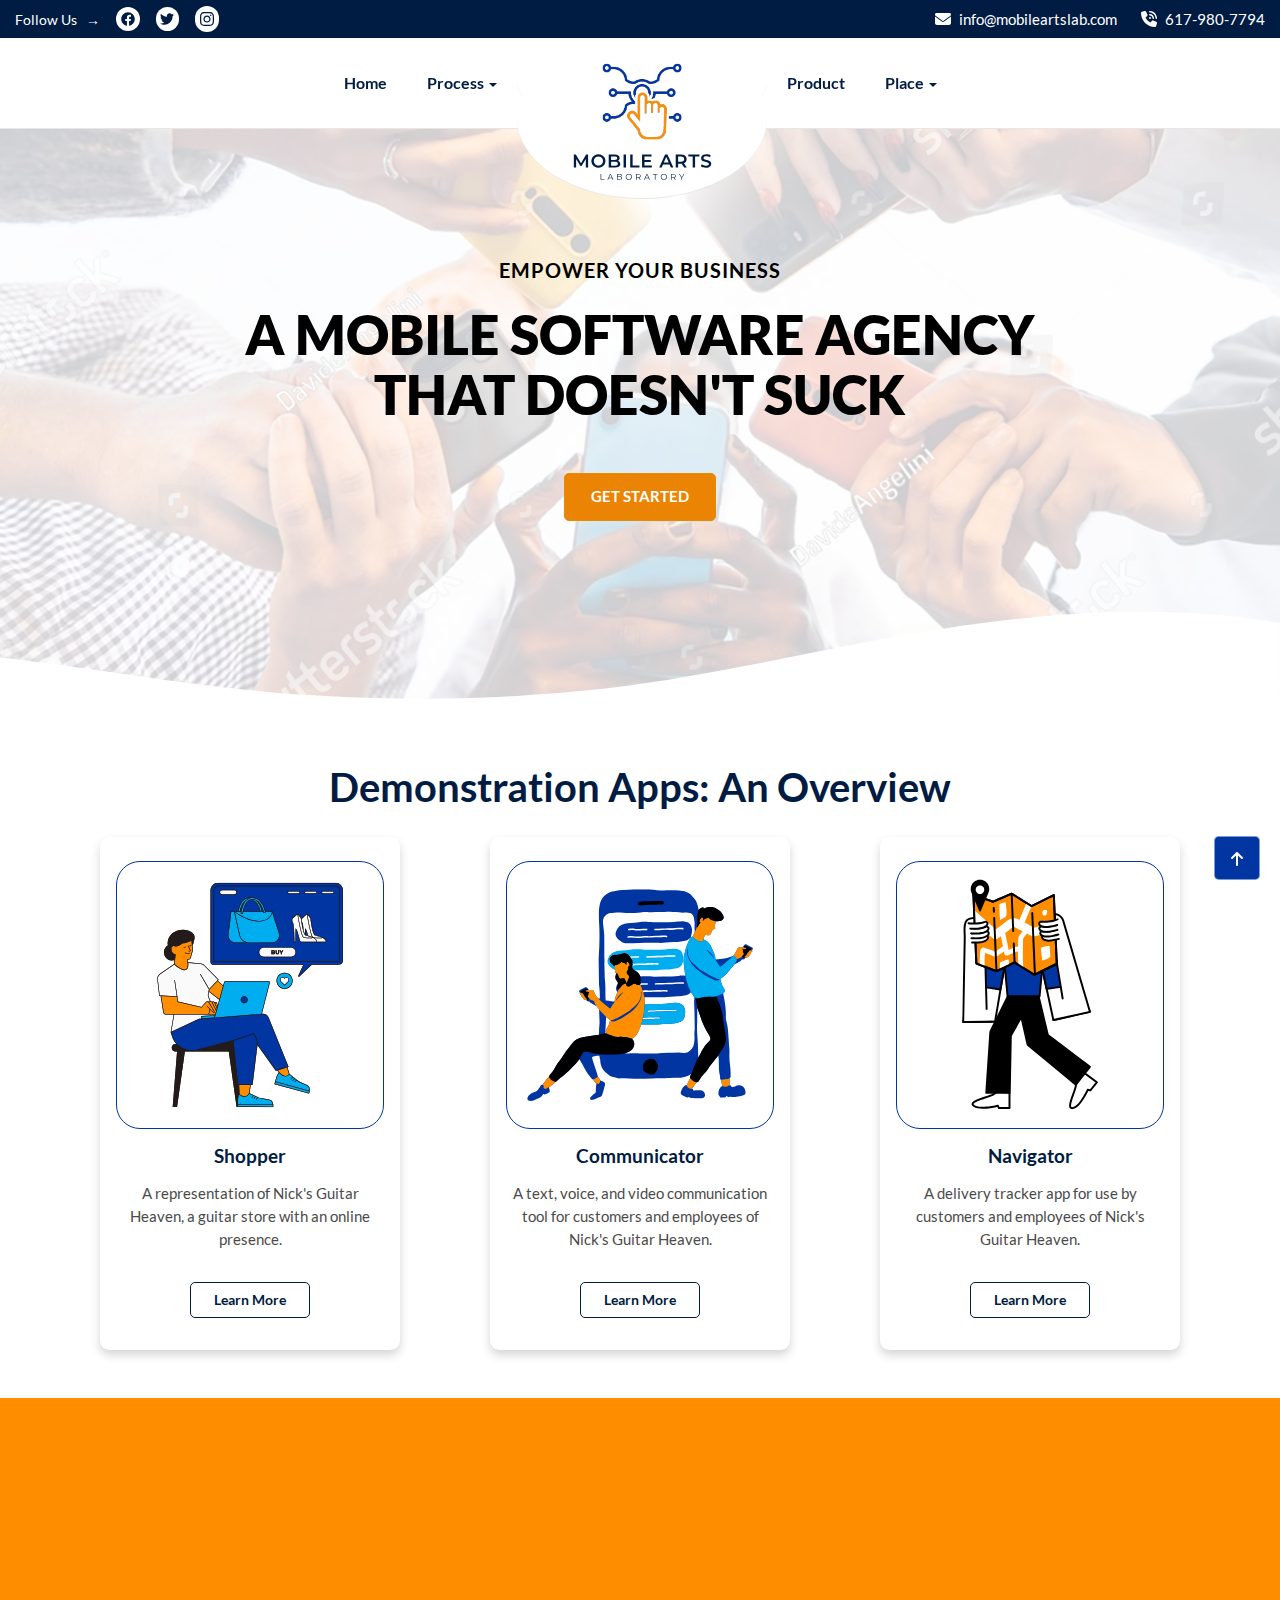
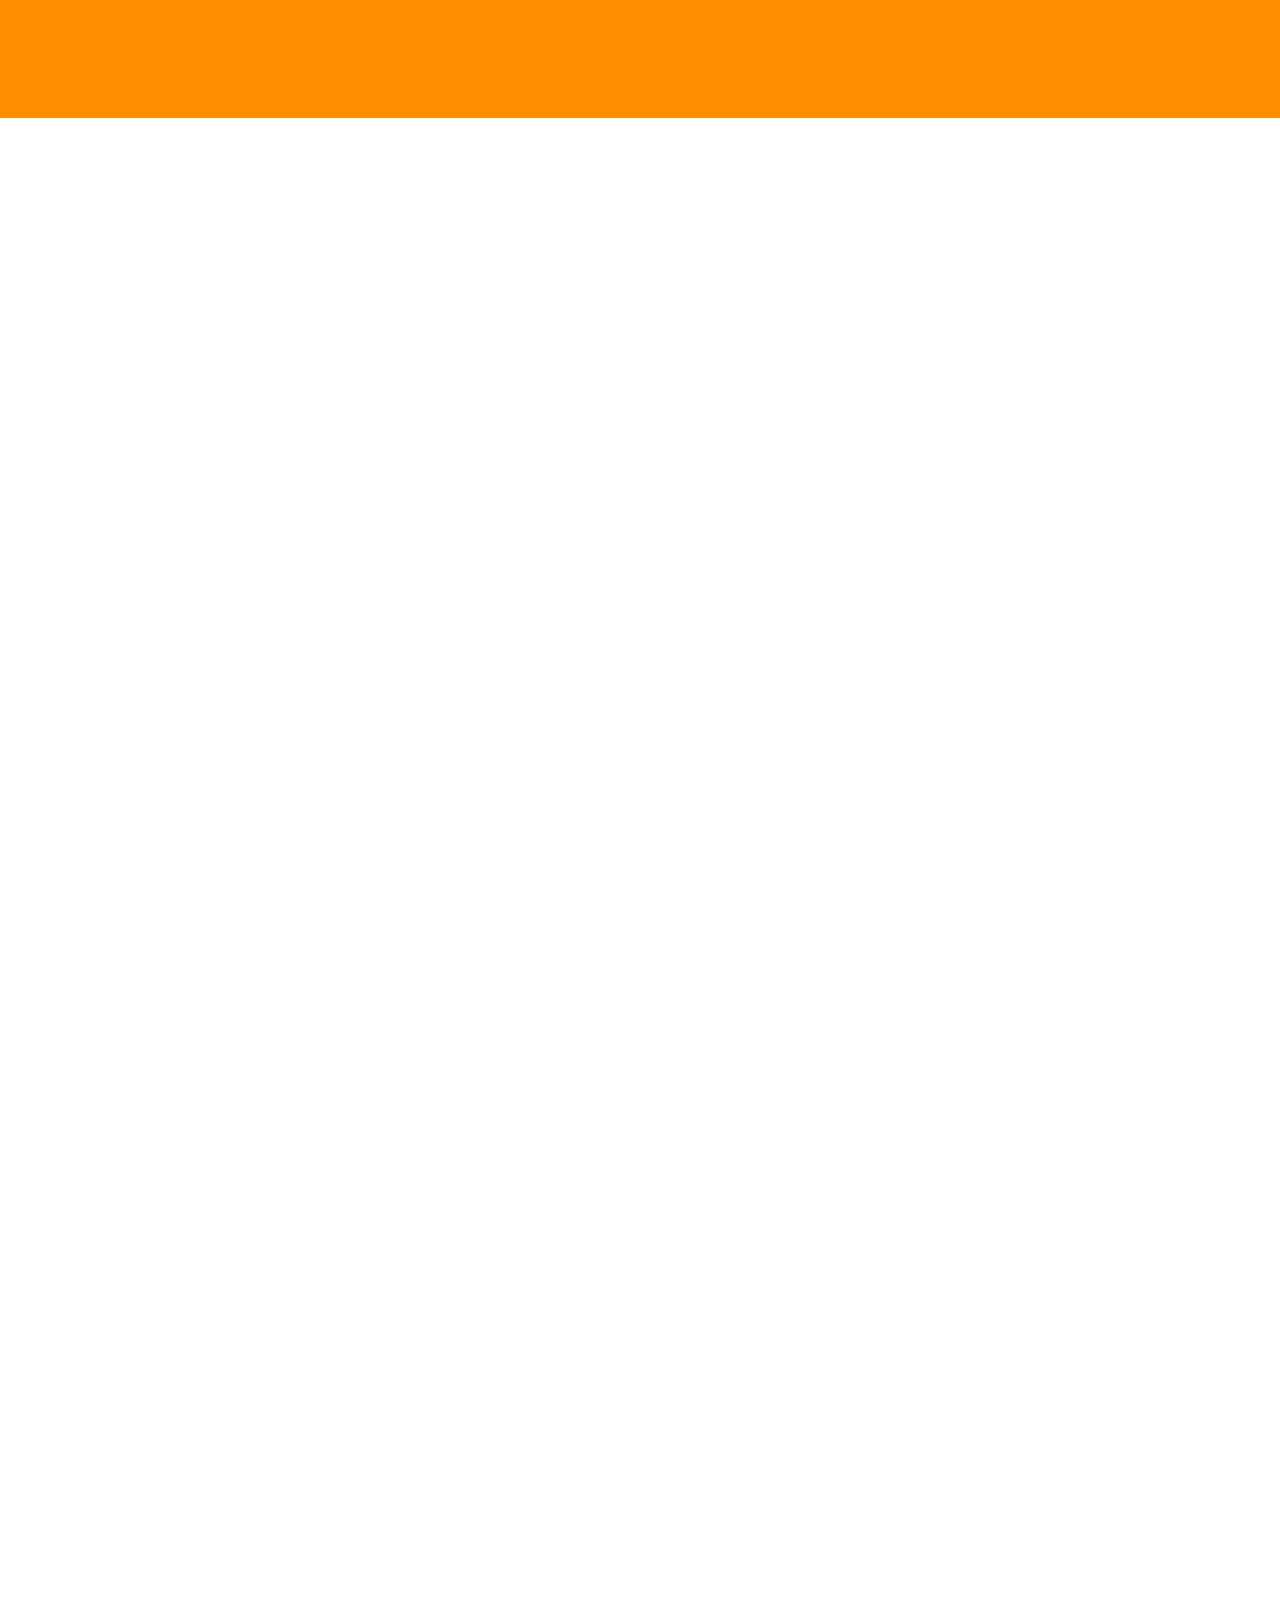
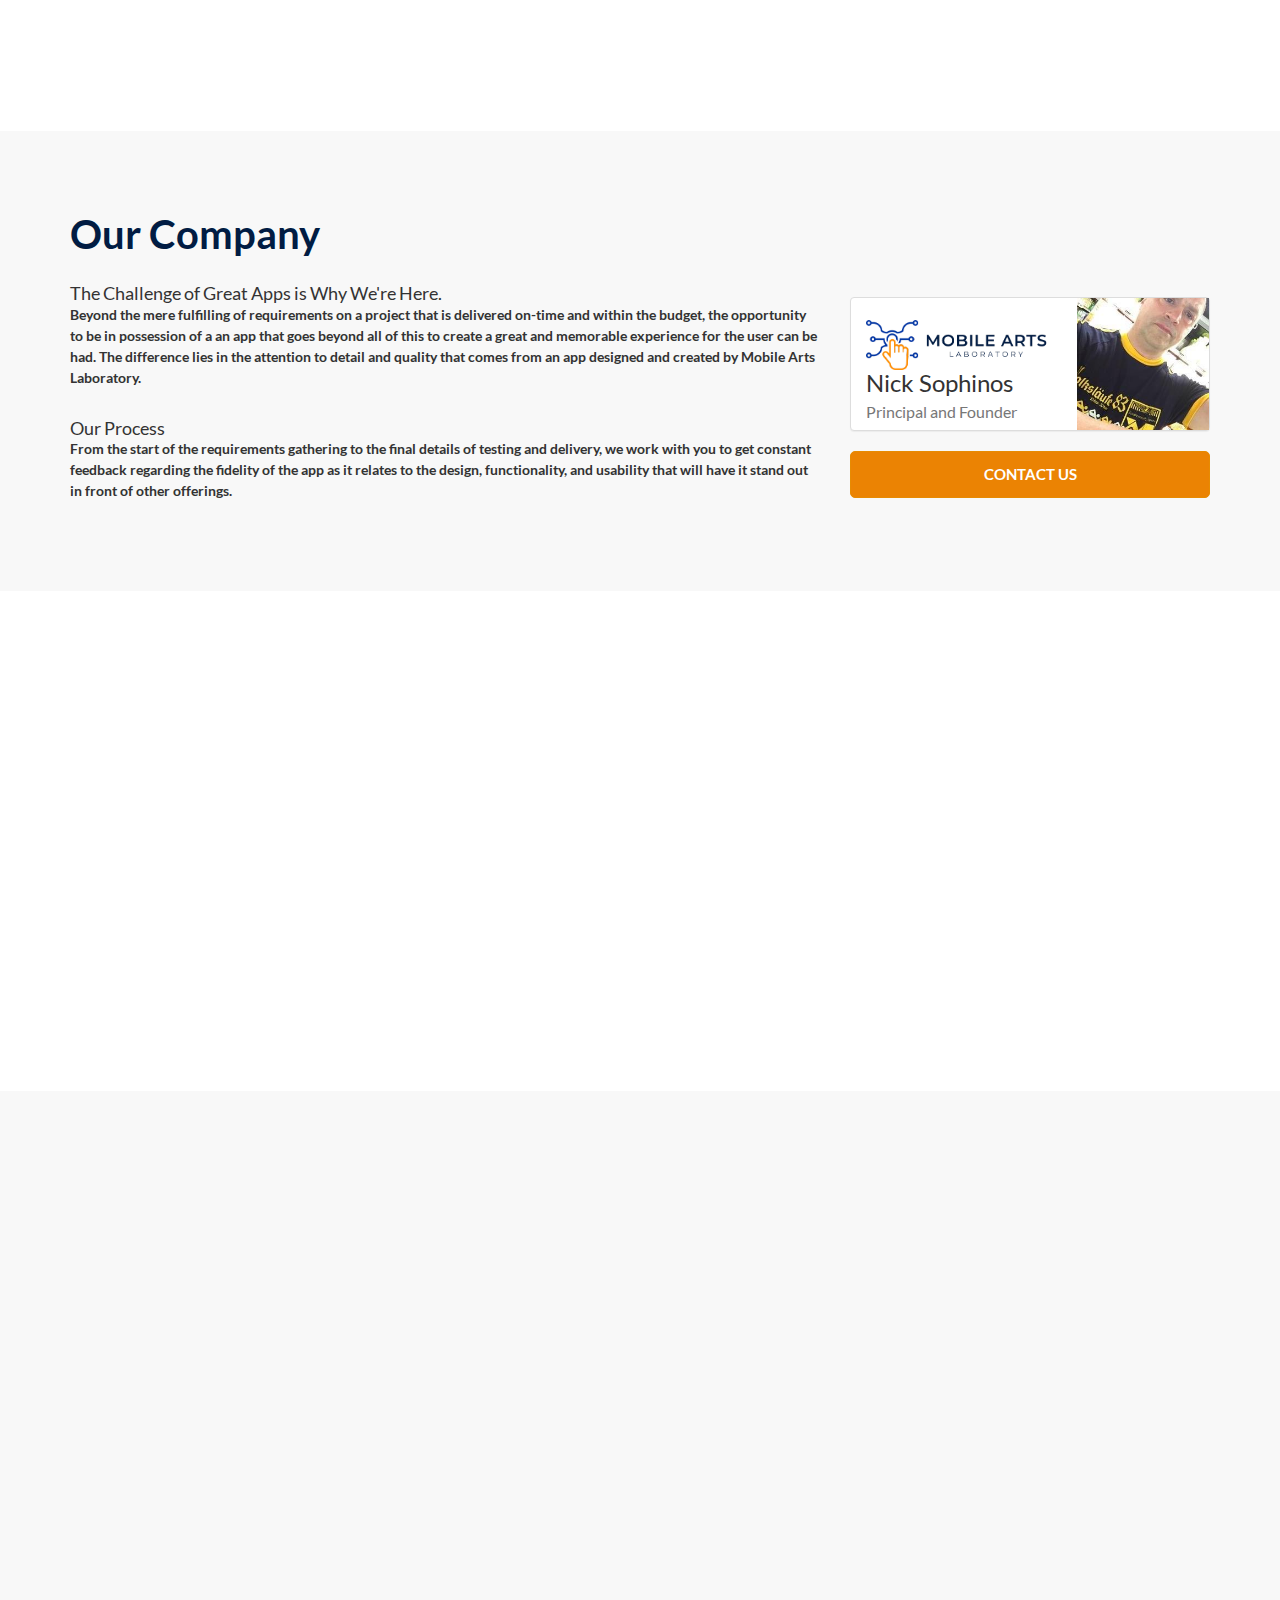
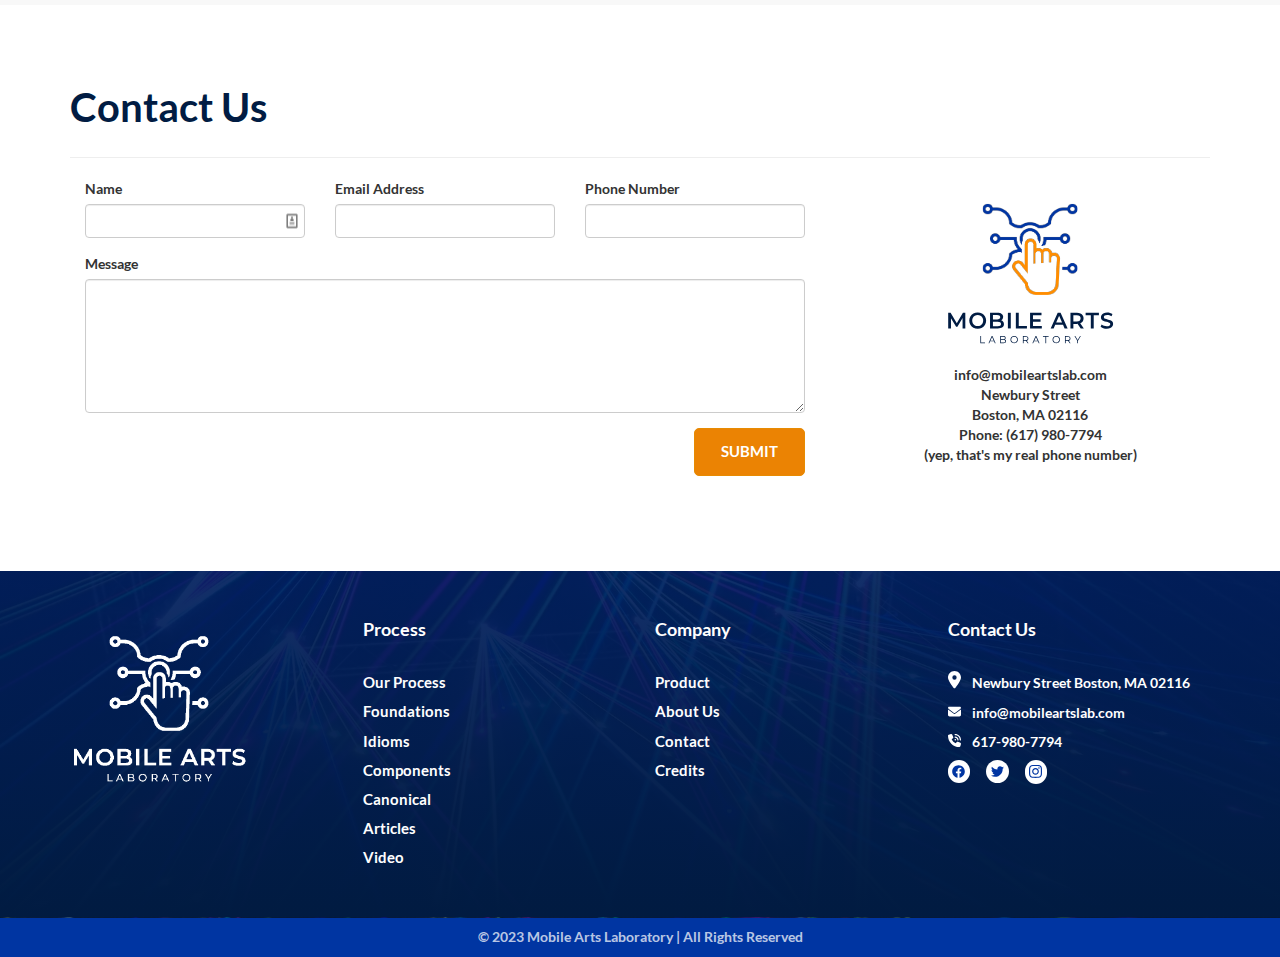
<file: index.html>
<!DOCTYPE html>
<html lang="en">
  <head>
    <meta charset="UTF-8">
    <meta http-equiv="X-UA-Compatible" content="IE=edge">
    <meta name="viewport" content="width=device-width, initial-scale=1.0">
    <title>Mobile Arts Laboratory | A Mobile Application Software Agency</title>
    <link rel="stylesheet" href="css/bootstrap.min.css">
    <link rel="stylesheet" href="css/animate.css">
    <link rel="stylesheet" href="css/style.css">
    <link rel="stylesheet" href="css/responsive.css">
    <link rel="shortcut icon" href="img/ma.ico">
    <!-- HTML5 shim and Respond.js for IE8 support of HTML5 elements and media queries -->
    <!-- WARNING: Respond.js doesn't work if you view the page via file:// -->
    <!--[if lt IE 9]>
      <script src="https://oss.maxcdn.com/html5shiv/3.7.3/html5shiv.min.js"></script>
      <script src="https://oss.maxcdn.com/respond/1.4.2/respond.min.js"></script>
    <![endif]-->
  </head>

  <body>

    <!-- NAVBARS -->
    <nav class="navbar navbar-default navbar-fixed-top">
      <!-- TOP NAVBAR -->
      <div class="top-navbar">
        <div class="container-fluid">
          <div class="top-bar-wrap">
            <div class="social-wrap">
              <ul class="social-list">
                <li class="nav-text">Follow Us &nbsp; &#8594;</li>
                <li>
                  <a href="#">
                    <svg viewBox="0 0 512 512">
                      <path
                        d="M504 256C504 119 393 8 256 8S8 119 8 256c0 123.78 90.69 226.38 209.25 245V327.69h-63V256h63v-54.64c0-62.15 37-96.48 93.67-96.48 27.14 0 55.52 4.84 55.52 4.84v61h-31.28c-30.8 0-40.41 19.12-40.41 38.73V256h68.78l-11 71.69h-57.78V501C413.31 482.38 504 379.78 504 256z"
                      />
                    </svg>
                  </a>
                </li>
                <li>
                  <a href="#">
                    <svg viewBox="0 0 512 512">
                      <path
                        d="M459.37 151.716c.325 4.548.325 9.097.325 13.645 0 138.72-105.583 298.558-298.558 298.558-59.452 0-114.68-17.219-161.137-47.106 8.447.974 16.568 1.299 25.34 1.299 49.055 0 94.213-16.568 130.274-44.832-46.132-.975-84.792-31.188-98.112-72.772 6.498.974 12.995 1.624 19.818 1.624 9.421 0 18.843-1.3 27.614-3.573-48.081-9.747-84.143-51.98-84.143-102.985v-1.299c13.969 7.797 30.214 12.67 47.431 13.319-28.264-18.843-46.781-51.005-46.781-87.391 0-19.492 5.197-37.36 14.294-52.954 51.655 63.675 129.3 105.258 216.365 109.807-1.624-7.797-2.599-15.918-2.599-24.04 0-57.828 46.782-104.934 104.934-104.934 30.213 0 57.502 12.67 76.67 33.137 23.715-4.548 46.456-13.32 66.599-25.34-7.798 24.366-24.366 44.833-46.132 57.827 21.117-2.273 41.584-8.122 60.426-16.243-14.292 20.791-32.161 39.308-52.628 54.253z"
                      />
                    </svg>
                  </a>
                </li>
                <li>
                  <a href="#">
                    <svg viewBox="0 0 448 512">
                      <path
                        d="M224.1 141c-63.6 0-114.9 51.3-114.9 114.9s51.3 114.9 114.9 114.9S339 319.5 339 255.9 287.7 141 224.1 141zm0 189.6c-41.1 0-74.7-33.5-74.7-74.7s33.5-74.7 74.7-74.7 74.7 33.5 74.7 74.7-33.6 74.7-74.7 74.7zm146.4-194.3c0 14.9-12 26.8-26.8 26.8-14.9 0-26.8-12-26.8-26.8s12-26.8 26.8-26.8 26.8 12 26.8 26.8zm76.1 27.2c-1.7-35.9-9.9-67.7-36.2-93.9-26.2-26.2-58-34.4-93.9-36.2-37-2.1-147.9-2.1-184.9 0-35.8 1.7-67.6 9.9-93.9 36.1s-34.4 58-36.2 93.9c-2.1 37-2.1 147.9 0 184.9 1.7 35.9 9.9 67.7 36.2 93.9s58 34.4 93.9 36.2c37 2.1 147.9 2.1 184.9 0 35.9-1.7 67.7-9.9 93.9-36.2 26.2-26.2 34.4-58 36.2-93.9 2.1-37 2.1-147.8 0-184.8zM398.8 388c-7.8 19.6-22.9 34.7-42.6 42.6-29.5 11.7-99.5 9-132.1 9s-102.7 2.6-132.1-9c-19.6-7.8-34.7-22.9-42.6-42.6-11.7-29.5-9-99.5-9-132.1s-2.6-102.7 9-132.1c7.8-19.6 22.9-34.7 42.6-42.6 29.5-11.7 99.5-9 132.1-9s102.7-2.6 132.1 9c19.6 7.8 34.7 22.9 42.6 42.6 11.7 29.5 9 99.5 9 132.1s2.7 102.7-9 132.1z"
                      />
                    </svg>
                  </a>
                </li>
              </ul>
            </div>
            <div class="contact-info-wrap">
              <div class="mail">
                <span>
                  <svg viewBox="0 0 512 512">
                    <path
                      d="M48 64C21.5 64 0 85.5 0 112c0 15.1 7.1 29.3 19.2 38.4L236.8 313.6c11.4 8.5 27 8.5 38.4 0L492.8 150.4c12.1-9.1 19.2-23.3 19.2-38.4c0-26.5-21.5-48-48-48H48zM0 176V384c0 35.3 28.7 64 64 64H448c35.3 0 64-28.7 64-64V176L294.4 339.2c-22.8 17.1-54 17.1-76.8 0L0 176z"
                    />
                  </svg>
                </span>
                <a href="mailto:info@mobileartslab.com">info@mobileartslab.com</a>
              </div>
              <div class="phone">
                <span>
                  <svg viewBox="0 0 512 512">
                    <path
                      d="M280 0C408.1 0 512 103.9 512 232c0 13.3-10.7 24-24 24s-24-10.7-24-24c0-101.6-82.4-184-184-184c-13.3 0-24-10.7-24-24s10.7-24 24-24zm8 192a32 32 0 1 1 0 64 32 32 0 1 1 0-64zm-32-72c0-13.3 10.7-24 24-24c75.1 0 136 60.9 136 136c0 13.3-10.7 24-24 24s-24-10.7-24-24c0-48.6-39.4-88-88-88c-13.3 0-24-10.7-24-24zM117.5 1.4c19.4-5.3 39.7 4.6 47.4 23.2l40 96c6.8 16.3 2.1 35.2-11.6 46.3L144 207.3c33.3 70.4 90.3 127.4 160.7 160.7L345 318.7c11.2-13.7 30-18.4 46.3-11.6l96 40c18.6 7.7 28.5 28 23.2 47.4l-24 88C481.8 499.9 466 512 448 512C200.6 512 0 311.4 0 64C0 46 12.1 30.2 29.5 25.4l88-24z"
                    />
                  </svg>
                </span>
                <a href="tel:6179807794">617-980-7794</a>
              </div>
            </div>
          </div>
        </div>
      </div>
      <!-- PRIMARY NAVBAR -->
      <div class="container navbar-container">
        <div class="navbar-header">
          <button
            type="button" class="navbar-toggle collapsed" data-toggle="collapse" data-target="#navbar-collapse-1"aria-expanded="false">
            <span class="sr-only">Toggle navigation</span>
            <span class="icon-bar"></span>
            <span class="icon-bar"></span>
            <span class="icon-bar"></span>
          </button>
          <a class="navbar-brand mobile-logo" href="#hero">
            <div class="mobile-logo-wrap">
              <img src="./img/MAL-mobile.svg" alt="nav-logo" class="img-responsive">
            </div>
          </a>
        </div>
        <div class="collapse navbar-collapse" id="navbar-collapse-1">
          <ul class="nav navbar-nav navbar-center">
            <li><a href="#hero" class="nav-link">Home</a></li>
            <li class="dropdown">
              <a href="#" class="dropdown-toggle nav-link" data-toggle="dropdown" role="button" aria-haspopup="true" aria-expanded="false">Process <span class="caret"></span></a>
              <ul class="dropdown-menu">
                <li><a href="process.html">Our Process</a></li>
                <li><a href="foundations.html">Foundations</a></li>
                <li><a href="idioms.html">Idioms</a></li>
                <li><a href="components.html">Components</a></li>
                <li><a href="canonical.html">Canonical</a></li>
                <li><a href="articles.html">Articles</a></li>
                <li><a href="video.html">Video</a></li>
              </ul>
            </li>
            <!-- <div class="nav-inner-white-bg-container"></div> -->
            <li class="nav-logo-wrap">
              <div class="nav-img-wrap">
                <a href="#hero"><img src="./img/MAL.svg" alt="nav-logo" class="img-fluid"></a>
              </div>
            </li>
            <li><a href="product.html" class="nav-link">Product</a></li>
            <li class="dropdown">
              <a href="#" class="dropdown-toggle nav-link" data-toggle="dropdown" role="button" aria-haspopup="true" aria-expanded="false">Place <span class="caret"></span></a>
              <ul class="dropdown-menu">
                <li><a href="index.html#our-company">About Us</a></li>
                <li><a href="index.html#contact">Contact</a></li>
                <li><a href="credits.html">Credits</a></li>
              </ul>
            </li>
              <li>
                <!-- Mobile Only Contact Details Starts Here -->
                <div class="mobile-only-contact-details-wrapper">
                  <!-- Contact Info Wrap for mobile only -->
                  <div class="contact-info-wrap">
                    <div class="mail">
                      <span>
                        <svg viewBox="0 0 512 512">
                          <path
                            d="M48 64C21.5 64 0 85.5 0 112c0 15.1 7.1 29.3 19.2 38.4L236.8 313.6c11.4 8.5 27 8.5 38.4 0L492.8 150.4c12.1-9.1 19.2-23.3 19.2-38.4c0-26.5-21.5-48-48-48H48zM0 176V384c0 35.3 28.7 64 64 64H448c35.3 0 64-28.7 64-64V176L294.4 339.2c-22.8 17.1-54 17.1-76.8 0L0 176z"
                          ></path>
                        </svg>
                      </span>
                      <a href="mailto:softerarts@mail.com"
                        >softerarts@mail.com</a
                      >
                    </div>
                    <div class="phone">
                      <span>
                        <svg viewBox="0 0 512 512">
                          <path
                            d="M280 0C408.1 0 512 103.9 512 232c0 13.3-10.7 24-24 24s-24-10.7-24-24c0-101.6-82.4-184-184-184c-13.3 0-24-10.7-24-24s10.7-24 24-24zm8 192a32 32 0 1 1 0 64 32 32 0 1 1 0-64zm-32-72c0-13.3 10.7-24 24-24c75.1 0 136 60.9 136 136c0 13.3-10.7 24-24 24s-24-10.7-24-24c0-48.6-39.4-88-88-88c-13.3 0-24-10.7-24-24zM117.5 1.4c19.4-5.3 39.7 4.6 47.4 23.2l40 96c6.8 16.3 2.1 35.2-11.6 46.3L144 207.3c33.3 70.4 90.3 127.4 160.7 160.7L345 318.7c11.2-13.7 30-18.4 46.3-11.6l96 40c18.6 7.7 28.5 28 23.2 47.4l-24 88C481.8 499.9 466 512 448 512C200.6 512 0 311.4 0 64C0 46 12.1 30.2 29.5 25.4l88-24z"
                          ></path>
                        </svg>
                      </span>
                      <a href="tel:+76678345">+76 678 345</a>
                    </div>
                  </div>
                  <!-- Social Wrap for mobile only -->
                  <div class="social-wrap">
                    <ul class="social-list">
                      <li>
                        <a href="#">
                          <svg viewBox="0 0 512 512">
                            <path
                              d="M504 256C504 119 393 8 256 8S8 119 8 256c0 123.78 90.69 226.38 209.25 245V327.69h-63V256h63v-54.64c0-62.15 37-96.48 93.67-96.48 27.14 0 55.52 4.84 55.52 4.84v61h-31.28c-30.8 0-40.41 19.12-40.41 38.73V256h68.78l-11 71.69h-57.78V501C413.31 482.38 504 379.78 504 256z"
                            />
                          </svg>
                        </a>
                      </li>
                      <li>
                        <a href="#">
                          <svg viewBox="0 0 512 512">
                            <path
                              d="M459.37 151.716c.325 4.548.325 9.097.325 13.645 0 138.72-105.583 298.558-298.558 298.558-59.452 0-114.68-17.219-161.137-47.106 8.447.974 16.568 1.299 25.34 1.299 49.055 0 94.213-16.568 130.274-44.832-46.132-.975-84.792-31.188-98.112-72.772 6.498.974 12.995 1.624 19.818 1.624 9.421 0 18.843-1.3 27.614-3.573-48.081-9.747-84.143-51.98-84.143-102.985v-1.299c13.969 7.797 30.214 12.67 47.431 13.319-28.264-18.843-46.781-51.005-46.781-87.391 0-19.492 5.197-37.36 14.294-52.954 51.655 63.675 129.3 105.258 216.365 109.807-1.624-7.797-2.599-15.918-2.599-24.04 0-57.828 46.782-104.934 104.934-104.934 30.213 0 57.502 12.67 76.67 33.137 23.715-4.548 46.456-13.32 66.599-25.34-7.798 24.366-24.366 44.833-46.132 57.827 21.117-2.273 41.584-8.122 60.426-16.243-14.292 20.791-32.161 39.308-52.628 54.253z"
                            />
                          </svg>
                        </a>
                      </li>
                      <li>
                        <a href="#">
                          <svg viewBox="0 0 448 512">
                            <path
                              d="M224.1 141c-63.6 0-114.9 51.3-114.9 114.9s51.3 114.9 114.9 114.9S339 319.5 339 255.9 287.7 141 224.1 141zm0 189.6c-41.1 0-74.7-33.5-74.7-74.7s33.5-74.7 74.7-74.7 74.7 33.5 74.7 74.7-33.6 74.7-74.7 74.7zm146.4-194.3c0 14.9-12 26.8-26.8 26.8-14.9 0-26.8-12-26.8-26.8s12-26.8 26.8-26.8 26.8 12 26.8 26.8zm76.1 27.2c-1.7-35.9-9.9-67.7-36.2-93.9-26.2-26.2-58-34.4-93.9-36.2-37-2.1-147.9-2.1-184.9 0-35.8 1.7-67.6 9.9-93.9 36.1s-34.4 58-36.2 93.9c-2.1 37-2.1 147.9 0 184.9 1.7 35.9 9.9 67.7 36.2 93.9s58 34.4 93.9 36.2c37 2.1 147.9 2.1 184.9 0 35.9-1.7 67.7-9.9 93.9-36.2 26.2-26.2 34.4-58 36.2-93.9 2.1-37 2.1-147.8 0-184.8zM398.8 388c-7.8 19.6-22.9 34.7-42.6 42.6-29.5 11.7-99.5 9-132.1 9s-102.7 2.6-132.1-9c-19.6-7.8-34.7-22.9-42.6-42.6-11.7-29.5-9-99.5-9-132.1s-2.6-102.7 9-132.1c7.8-19.6 22.9-34.7 42.6-42.6 29.5-11.7 99.5-9 132.1-9s102.7-2.6 132.1 9c19.6 7.8 34.7 22.9 42.6 42.6 11.7 29.5 9 99.5 9 132.1s2.7 102.7-9 132.1z"
                            />
                          </svg>
                        </a>
                      </li>
                    </ul>
                  </div>
                </div>
                <!-- Mobile Only Contact Details Ends Here -->
              </li>
           
        
          </ul>
        </div>
      </div>
    </nav>

    <!-- ==== HERO SECTION ==== -->
    <section id="hero">
      <div class="container hero-container">
        <div class="col-sm-12 col-md-10 col-lg-9">
          <div class="hero-wrapper">
            <h4 class="wow fadeInDown">EMPOWER YOUR BUSINESS</h4>
            <h1 class="wow fadeInUp">A MOBILE SOFTWARE AGENCY THAT DOESN'T SUCK</h1>
            <a href="#contact" class="btn style-button wow fadeInUp">Get Started</a>
          </div>
        </div>
      </div>
      <div class="shape-divider">
        <svg
          data-name="Layer 1"
          viewBox="0 0 1200 120"
          preserveAspectRatio="none"
        >
          <path
            d="M321.39,56.44c58-10.79,114.16-30.13,172-41.86,82.39-16.72,168.19-17.73,250.45-.39C823.78,31,906.67,72,985.66,92.83c70.05,18.48,146.53,26.09,214.34,3V0H0V27.35A600.21,600.21,0,0,0,321.39,56.44Z"
            class="shape-fill"
          ></path>
        </svg>
      </div>
    </section>
    <!-- ==== END OF HERO SECTION ==== -->

    <!-- ==== PRODUCTS SECTION ==== -->
    <section id="products">
      <div class="container">
        <div class="title-wrap">
          <h2 class="wow fadeInUp">Demonstration Apps: An Overview</h2>
        </div>
        <div class="row">
          <div class="col-sm-4">
            <div class="products-item wow fadeInUp">
              <div class="icon-container">
                <span class="icon-item">
                  <img src="img/Shopper-Splash.svg" alt="Shopper Image" class="img-responsive">
                </span>
              </div>
              <h3 class="products-title">Shopper</h3>
              <p class="products-item-desc">
                A representation of Nick's Guitar Heaven, a guitar store with an online presence.
              </p>
              <div class="btn-wrap products-item-btn-wrap">
                <a href="product.html#product" class="btn style-button products-item-btn">Learn More</a>
              </div>
            </div>
          </div>
          <div class="col-sm-4">
            <div class="products-item wow fadeInUp">
              <div class="icon-container">
                <span class="icon-item">
                  <img src="img/Communicator-Splash.svg" alt="Practice Image" class="img-responsive">
                </span>
              </div>
              <h3 class="products-title">Communicator</h3>
              <p class="products-item-desc">
                A text, voice, and video communication tool for customers and employees of Nick's Guitar Heaven.
              </p>
              <div class="btn-wrap products-item-btn-wrap">
                <a href="product.html#product2" class="btn style-button products-item-btn">Learn More</a>
              </div>
            </div>
          </div>
          <div class="col-sm-4">
            <div class="products-item wow fadeInUp">
              <div class="icon-container">
                <span class="icon-item">
                  <img src="img/Navigator-Splash.svg" alt="Patient Portal Image" class="img-responsive">
                </span>
              </div>
              <h3 class="products-title">Navigator</h3>
              <p class="products-item-desc">
                A delivery tracker app for use by  customers and employees of Nick's Guitar Heaven.
              </p>
              <div class="btn-wrap products-item-btn-wrap">
                <a href="product.html#product3" class="btn style-button products-item-btn">Learn More</a>
              </div>
            </div>
          </div>
        </div>
      </div>
    </section>
    <!-- ==== END OF PRODUCTS SECTION ==== -->

    <!-- ==== WEARABLES SECTION ==== -->
    <section id="wearables">
      <div class="container">
        <div class="row">
          <div class="col-sm-4 col-sm-offset-2">
            <h2 class="wow fadeInUp"><strong>Wearables<strong></h2>
            <p class="about-desc wow fadeInUp">
              Lorem ipsum dolor sit amet, consectetur adipisicing elit, sed do eiusmod
              tempor incididunt ut labore et dolore magna aliqua. Ut enim ad minim veniam,
              quis nostrud exercitation ullamco laboris nisi ut aliquip ex ea commodo
              consequat.
            </p>
            <a href="#" class="btn style-button2 wow fadeInUp">Learn More</a>
          </div>
          <div class="col-sm-4">
            <img src="img/wearables.jpg" class="img-responsive wow fadeInRight img-rounded" alt="wearables">
          </div>
        </div>
      </div>
    </section>
    <!-- ====END OF WEARABLES SECTION ==== -->

    <!-- ==== ABOUT US SECTION ==== -->
    <section id="about">
      <div class="container">
        <div class="about-content-container">
          <div class="col-md-6">
            <div class="about-pic-side">
              <div class="about-pic-wrap">
                <img src="img/egg.jpg" class="img-responsive wow fadeInLeft" alt="business">
              </div>
            </div>
          </div>
          <div class="col-md-6">
            <div class="about-detail-side">
              <div class="about-details-wrap">
                <div class="title-wrap">
                  <h2 class="wow fadeInUp">
                    Why Mobile Arts Lab?
                  </h2>
                </div>
                <p class="about-desc wow fadeInUp">
                  Finally a mobile software agency that takes mobile software as seriously as Apple took while creating and improving the iPhone. Our approach is a holistic one, where the quality of the app user experience is paramount. Why bother unless you aim to make the best?
                </p>
                <div class="btn-wrap wow fadeInUp">
                  <a href="#" class="btn style-button about-btn">Learn More</a>
                </div>
              </div>
            </div>
          </div>
        </div>
      </div>
    </section>
    <!-- ====END OF ABOUT US SECTION ==== -->

    <!-- ==== BANNER SECTION ==== -->
    <section id="banner1">
      <div class="container">
        <div class="banner-wrap">
          <h2 class="wow fadeInDown">Featured Videos</h2>
          <div class="row">
            <div class="col-sm-4">
              <div class="embed-responsive embed-responsive-16by9">
                <iframe class="embed-responsive-item wow fadeInLeft" src="https://www.youtube.com/embed/oznr-1-poSU" title="YouTube video player"></iframe>
              </div>
            </div>
            <div class="col-sm-4">
              <div class="embed-responsive embed-responsive-16by9">
                <iframe class="embed-responsive-item wow fadeIn" src="https://www.youtube.com/embed/oznr-1-poSU" title="YouTube video player"></iframe>
              </div>
            </div>
            <div class="col-sm-4">
              <div class="embed-responsive embed-responsive-16by9">
                <iframe class="embed-responsive-item wow fadeInRight" src="https://www.youtube.com/embed/oznr-1-poSU" title="YouTube video player"></iframe>
              </div>
            </div>
          </div>
          <div class="btn-wrap wow fadeInUp">
            <a href="video.html" class="btn style-button banner-btn">See All Videos</a>
          </div>
        </div>
      </div>
    </section>
    <!-- ====END OF BANNER SECTION ==== -->

    <!-- ==== OPEN SOURCE SECTION ==== -->
    <section id="open-source">
      <div class="title-wrap">
        <h2 class="wow fadeInDown text-center">Open Source Community Demos</h2>
      </div>
      <div class="container">
        <div class="row">
          <div class="col-sm-4">
            <div class="wow fadeInUp">
              <img class="img-responsive center-block oss" alt="OSS Devs image" src="img/lightbulb-no-text.jpg">
            </div>
          </div>
          <div class="col-sm-4">
            <div class="wow fadeInUp">
              <img class="img-responsive center-block git-img" alt="GitHub image" src="img/blog-github.png">
              <a target="_blank" href="https://github.com/mobileartslab" class="btn style-button btn-block">Get Source Code</a>
            </div>
          </div>
          <div class="col-sm-4 open-source-list">
            <div class="wow fadeInUp">
              <h3><strong>We are on GitHub</strong><br><small>Source Code For Demo Applications</small></h3>
              <hr>
              <ul class="custom-indent">
                <li>SwiftUI</li>
                <li>Kotlin with Jetpack Compose</li>
                <li>React Native</li>
                <li>.NET Maui</li>
              </ul>
            </div>
          </div>
        </div>
      </div>
    </section>
    <!-- ====END OF OPEN SOURCE SECTION ==== -->

    <!-- ==== OUR COMPANY SECTION ==== -->
    <section id="our-company">
      <div class="container">
        <div class="title-wrap">
          <h2>Our Company</h2>
        </div>
        <div class="row">
          <div class="col-sm-8">
            <h4>The Challenge of Great Apps is Why We're Here.</h4>
            <p>
               Beyond the mere fulfilling of requirements on a project that is delivered on-time
               and within the budget, the opportunity to be in possession of a an app that goes 
               beyond all of this to create a great and memorable experience for the user can be had.
               The difference lies in the attention to detail and quality that comes from an app
               designed and created by Mobile Arts Laboratory.  
            </p>
            <br>
            <h4>Our Process</h4>
            <p>
              From the start of the requirements gathering to the final details of testing and delivery,
              we work with you to get constant feedback regarding the fidelity of the app as it relates
              to the design, functionality, and usability that will have it stand out in front of other 
              offerings.
            </p>
          </div>
          <div class="col-sm-4">
            <div class="panel panel-default">
              <div class="row">
                <div class="col-xs-7">
                  <div class="content">
                    <img src="img/MAL-mobile.svg" alt="Mobile Arts Laboratory Logo" class="img-responsive">
                    <h3>Nick Sophinos<br>
                    <small>Principal and Founder</small></h3>
                  </div>
                </div>
                <div class="col-xs-5">
                  <img class="img-responsive" alt="Responsive image" src="img/volkslaufe.jpg">
                </div>
              </div>
            </div>
            <a href="#contact" class="btn style-button btn-block">Contact Us</a>
          </div>
        </div>
      </div>
    </section>
    <!-- ==== END OF OUR COMPANY SECTION ==== -->


    <!-- ==== BANNER SECTION 2 ==== -->
    <section id="banner2">
      <div class="container">
        <div class="banner-wrap2">
          <h2 class="wow fadeInDown">Featured Blog Posts</h2>
          <div class="row">
            <div class="col-sm-4">
              <a href="articles.html">
                <img src="img/articles.jpg" alt="articles" class="img-responsive wow fadeInLeft img-rounded">
                <h4 class="wow fadeInUp">This is about Articles</h4>
              </a>
            </div>
            <div class="col-sm-4">
              <a href="articles.html">
                <img src="img/articles.jpg" alt="articles" class="img-responsive wow fadeIn img-rounded">
                <h4 class="wow fadeInUp">This is about Articles</h4>
              </a>
            </div>
            <div class="col-sm-4">
              <a href="articles.html">
                <img src="img/articles.jpg" alt="articles" class="img-responsive wow fadeInRight img-rounded">
                <h4 class="wow fadeInUp">This is about Articles</h4>
              </a>
            </div>
          </div>
          <div class="btn-wrap2 wow fadeInUp">
            <a href="articles.html" class="btn style-button banner-btn">Read All Blog Posts</a>
          </div>
        </div>
      </div>
    </section>
    <!-- ====END OF BANNER SECTION ==== -->

    <!-- ==== CLIENTS SECTION ==== -->
    <section id="clients" class="section">
      <div class="container">
        <div class="title-wrap">
          <h2 class="wow fadeInUp">
            <span class="highlight">Trusted </span>By Our Client's
          </h2>
        </div>

        <div class="client-logo-wrap">
          <div class="row">
            <div class="col-md-3 col-sm-4 col-lg-3 col-xs-6">
              <div class="pic-wrap wow fadeInUp">
                <img src="img/logos/logo-1.jpg" alt="clients" class="img-responsive">
              </div>
            </div>
            <div class="col-md-3 col-sm-4 col-lg-3 col-xs-6">
              <div class="pic-wrap wow fadeInUp">
                <img src="img/logos/logo-2.jpg" alt="clients" class="img-responsive"
                >
              </div>
            </div>
            <div class="col-md-3 col-sm-4 col-lg-3 col-xs-6">
              <div class="pic-wrap wow fadeInUp">
                <img src="img/logos/logo-3.jpg" alt="clients" class="img-responsive">
              </div>
            </div>
            <div class="col-md-3 col-sm-4 col-lg-3 col-xs-6">
              <div class="pic-wrap wow fadeInUp">
                <img src="img/logos/logo-4.jpg" alt="clients" class="img-responsive">
              </div>
            </div>
            <div class="col-md-3 col-sm-4 col-lg-3 col-xs-6">
              <div class="pic-wrap wow fadeInUp">
                <img src="img/logos/logo-5.jpg" alt="clients" class="img-responsive">
              </div>
            </div>
            <div class="col-md-3 col-sm-4 col-lg-3 col-xs-6">
              <div class="pic-wrap wow fadeInUp">
                <img src="img/logos/logo-6.jpg" alt="clients" class="img-responsive"
                >
              </div>
            </div>
            <div class="col-md-3 col-sm-4 col-lg-3 col-xs-6">
              <div class="pic-wrap wow fadeInUp">
                <img src="img/logos/logo-7.jpg" alt="clients" class="img-responsive">
              </div>
            </div>
            <div class="col-md-3 col-sm-4 col-lg-3 col-xs-6">
              <div class="pic-wrap wow fadeInUp">
                <img src="img/logos/logo-8.jpg" alt="clients" class="img-responsive"
                >
              </div>
            </div>
          </div>
        </div>
      </div>
    </section>
    <!-- ====END OF CLIENTS SECTION ==== -->

    <section id="contact">
      <div class="container">
        <div class="title-wrap"><h2>Contact Us</h2>
          <hr>
        </div>
        <div class="row">
          <div class="col-sm-8">
            <form role="form">
              <div class="form-group col-lg-4">
                <label for="app-contact-form-name">Name</label>
                <input type="text" name="contact_name" class="form-control" id="app-contact-form-name" style="background-image: url(&quot;[data-uri]&quot;); background-repeat: no-repeat; background-attachment: scroll; background-size: 16px 18px; background-position: 98% 50%;">
                <span id="app-contact-form-name-validation" class="form-element-error" style="visibility: hidden;"></span>
              </div>
              <div class="form-group col-lg-4">
                <label for="app-contact-form-email">Email Address</label>
                <input type="text" name="contact_email" class="form-control" id="app-contact-form-email">
                <span id="app-contact-form-email-validation" class="form-element-error" style="visibility: hidden;"></span>
              </div>
              <div class="form-group col-lg-4">
                <label for="app-contact-form-phone">Phone Number</label>
                <input type="text" name="contact_phone" class="form-control" id="app-contact-form-phone">
                <span id="app-contact-form-phone-validation" class="form-element-error" style="visibility: hidden;"></span>
              </div>
              <div class="clearfix"></div>
              <div class="form-group col-lg-12">
                <label for="app-contact-form-message">Message</label>
                <textarea name="contact_message" class="form-control" rows="6" id="app-contact-form-message"></textarea>
                <span id="app-contact-form-message-validation" class="form-element-error" style="visibility: hidden;"></span>
              </div>
              <div class="form-group col-lg-12">
                <a id="app-contact-form-submit" class="btn style-button pull-right">Submit</a>
                <div class="clearfix"></div>
              </div>
            </form>
          </div>
          <div class="col-sm-4">
            <img class="img-responsive center-block" alt="Footer logo image" src="img/MAL.svg">
            <address class="text-center">
              <strong>info@mobileartslab.com</strong><br>
              Newbury Street<br>
              Boston, MA 02116<br>
              <strong>Phone: (617) 980-7794</strong>
              <p style="font-size:14px">(yep, that's my real phone number)</p>
            </address>
          </div>
        </div>
      </div>
    </section>

    <!-- ======= FOOTER ======= -->
    <footer id="footer">
      <div class="container">
        <div class="footer-wrap">
          <div class="row footer-row">
            <div class="col-md-3 col-sm-3">
              <div class="ft-first">
                <a class="footer-navbar-brand" href="index.html">
                  <img src="img/footer-logo.png" alt="footer-logo" class="img-responsive"
                  >
                </a>
              </div>
            </div>
            <div class="col-md-3 col-sm-3">
              <div class="ft-second">
                <h4 class="links-title">Process</h4>
                <ul class="footer-links">
                  <li><a href="process.html">Our Process</a></li>
                  <li><a href="foundations.html">Foundations</a></li>
                  <li><a href="idioms.html">Idioms</a></li>
                  <li><a href="components.html">Components</a></li>
                  <li><a href="canonical.html">Canonical</a></li>
                  <li><a href="articles.html">Articles</a></li>
                  <li><a href="video.html">Video</a></li>
                </ul>
              </div>
            </div>
            <div class="col-md-3 col-sm-3">
              <div class="ft-third">
                <h4 class="links-title">Company</h4>
                <ul class="footer-links">
                  <li><a href="product.html">Product</a></li>
                  <li><a href="about.html">About Us</a></li>
                  <li><a href="contact.html">Contact</a></li>
                  <li><a href="credits.html">Credits</a></li>
                </ul>
              </div>
            </div>
            <div class="col-md-3 col-sm-3">
              <div class="ft-fourth">
                <h4 class="links-title">Contact Us</h4>
                <div class="location">
                  <span>
                    <svg viewBox="0 0 384 512">
                      <path
                        d="M215.7 499.2C267 435 384 279.4 384 192C384 86 298 0 192 0S0 86 0 192c0 87.4 117 243 168.3 307.2c12.3 15.3 35.1 15.3 47.4 0zM192 128a64 64 0 1 1 0 128 64 64 0 1 1 0-128z"
                      />
                    </svg>
                  </span>
                  Newbury Street Boston, MA 02116
                </div>
                <div class="mail">
                  <span>
                    <svg viewBox="0 0 512 512">
                      <path
                        d="M48 64C21.5 64 0 85.5 0 112c0 15.1 7.1 29.3 19.2 38.4L236.8 313.6c11.4 8.5 27 8.5 38.4 0L492.8 150.4c12.1-9.1 19.2-23.3 19.2-38.4c0-26.5-21.5-48-48-48H48zM0 176V384c0 35.3 28.7 64 64 64H448c35.3 0 64-28.7 64-64V176L294.4 339.2c-22.8 17.1-54 17.1-76.8 0L0 176z"
                      />
                    </svg>
                  </span>
                  info@mobileartslab.com
                </div>
                <div class="phone">
                  <span>
                    <svg viewBox="0 0 512 512">
                      <path
                        d="M280 0C408.1 0 512 103.9 512 232c0 13.3-10.7 24-24 24s-24-10.7-24-24c0-101.6-82.4-184-184-184c-13.3 0-24-10.7-24-24s10.7-24 24-24zm8 192a32 32 0 1 1 0 64 32 32 0 1 1 0-64zm-32-72c0-13.3 10.7-24 24-24c75.1 0 136 60.9 136 136c0 13.3-10.7 24-24 24s-24-10.7-24-24c0-48.6-39.4-88-88-88c-13.3 0-24-10.7-24-24zM117.5 1.4c19.4-5.3 39.7 4.6 47.4 23.2l40 96c6.8 16.3 2.1 35.2-11.6 46.3L144 207.3c33.3 70.4 90.3 127.4 160.7 160.7L345 318.7c11.2-13.7 30-18.4 46.3-11.6l96 40c18.6 7.7 28.5 28 23.2 47.4l-24 88C481.8 499.9 466 512 448 512C200.6 512 0 311.4 0 64C0 46 12.1 30.2 29.5 25.4l88-24z"
                      />
                    </svg>
                  </span>
                  617-980-7794
                </div>
                <div class="social-wrap">
                  <ul class="social-list">
                    <li>
                      <a href="#">
                        <svg viewBox="0 0 512 512">
                          <path
                            d="M504 256C504 119 393 8 256 8S8 119 8 256c0 123.78 90.69 226.38 209.25 245V327.69h-63V256h63v-54.64c0-62.15 37-96.48 93.67-96.48 27.14 0 55.52 4.84 55.52 4.84v61h-31.28c-30.8 0-40.41 19.12-40.41 38.73V256h68.78l-11 71.69h-57.78V501C413.31 482.38 504 379.78 504 256z"
                          />
                        </svg>
                      </a>
                    </li>
                    <li>
                      <a href="#">
                        <svg viewBox="0 0 512 512">
                          <path
                            d="M459.37 151.716c.325 4.548.325 9.097.325 13.645 0 138.72-105.583 298.558-298.558 298.558-59.452 0-114.68-17.219-161.137-47.106 8.447.974 16.568 1.299 25.34 1.299 49.055 0 94.213-16.568 130.274-44.832-46.132-.975-84.792-31.188-98.112-72.772 6.498.974 12.995 1.624 19.818 1.624 9.421 0 18.843-1.3 27.614-3.573-48.081-9.747-84.143-51.98-84.143-102.985v-1.299c13.969 7.797 30.214 12.67 47.431 13.319-28.264-18.843-46.781-51.005-46.781-87.391 0-19.492 5.197-37.36 14.294-52.954 51.655 63.675 129.3 105.258 216.365 109.807-1.624-7.797-2.599-15.918-2.599-24.04 0-57.828 46.782-104.934 104.934-104.934 30.213 0 57.502 12.67 76.67 33.137 23.715-4.548 46.456-13.32 66.599-25.34-7.798 24.366-24.366 44.833-46.132 57.827 21.117-2.273 41.584-8.122 60.426-16.243-14.292 20.791-32.161 39.308-52.628 54.253z"
                          />
                        </svg>
                      </a>
                    </li>
                    <li>
                      <a href="#">
                        <svg viewBox="0 0 448 512">
                          <path
                            d="M224.1 141c-63.6 0-114.9 51.3-114.9 114.9s51.3 114.9 114.9 114.9S339 319.5 339 255.9 287.7 141 224.1 141zm0 189.6c-41.1 0-74.7-33.5-74.7-74.7s33.5-74.7 74.7-74.7 74.7 33.5 74.7 74.7-33.6 74.7-74.7 74.7zm146.4-194.3c0 14.9-12 26.8-26.8 26.8-14.9 0-26.8-12-26.8-26.8s12-26.8 26.8-26.8 26.8 12 26.8 26.8zm76.1 27.2c-1.7-35.9-9.9-67.7-36.2-93.9-26.2-26.2-58-34.4-93.9-36.2-37-2.1-147.9-2.1-184.9 0-35.8 1.7-67.6 9.9-93.9 36.1s-34.4 58-36.2 93.9c-2.1 37-2.1 147.9 0 184.9 1.7 35.9 9.9 67.7 36.2 93.9s58 34.4 93.9 36.2c37 2.1 147.9 2.1 184.9 0 35.9-1.7 67.7-9.9 93.9-36.2 26.2-26.2 34.4-58 36.2-93.9 2.1-37 2.1-147.8 0-184.8zM398.8 388c-7.8 19.6-22.9 34.7-42.6 42.6-29.5 11.7-99.5 9-132.1 9s-102.7 2.6-132.1-9c-19.6-7.8-34.7-22.9-42.6-42.6-11.7-29.5-9-99.5-9-132.1s-2.6-102.7 9-132.1c7.8-19.6 22.9-34.7 42.6-42.6 29.5-11.7 99.5-9 132.1-9s102.7-2.6 132.1 9c19.6 7.8 34.7 22.9 42.6 42.6 11.7 29.5 9 99.5 9 132.1s2.7 102.7-9 132.1z"
                          />
                        </svg>
                      </a>
                    </li>
                  </ul>
                </div>
              </div>
            </div>
          </div>
        </div>
      </div>
    </footer>
    <div class="credit-wrap">
      <p>© 2023 Mobile Arts Laboratory | All Rights Reserved</p>
    </div>

    <!-- ==== BACK TO TOP ======= -->
    <a href="#hero" class="back-to-top-btn" title="Back to top">
      <svg viewBox="0 0 384 512">
        <path
          d="M214.6 41.4c-12.5-12.5-32.8-12.5-45.3 0l-160 160c-12.5 12.5-12.5 32.8 0 45.3s32.8 12.5 45.3 0L160 141.2V448c0 17.7 14.3 32 32 32s32-14.3 32-32V141.2L329.4 246.6c12.5 12.5 32.8 12.5 45.3 0s12.5-32.8 0-45.3l-160-160z"
        />
      </svg>
    </a>

    <script src="js/jquery.js"></script>
    <script src="js/bootstrap.min.js"></script>
    <script src="js/wow.min.js"></script>
    <script>
      $(document).ready(function () {
        // get the height of the navbar
        var navbarHeight = $(".navbar").outerHeight();

        $(window).scroll(function () {
          if ($(this).scrollTop() > navbarHeight) {
            // add a class to shrink the navbar
            $(".nav-logo-wrap").addClass("shrink");
            $(".nav-logo-wrap img").addClass("shrink");
            $(".navbar-container").addClass("shrink");
          } else {
            // remove the class to restore the navbar to its original size
            $(".nav-logo-wrap").removeClass("shrink");
            $(".nav-logo-wrap img").removeClass("shrink");
            $(".navbar-container").removeClass("shrink");
          }
        });
      });

      // ====== BACK TOP BTN =======
      $(document).ready(function () {
        // show/hide the button on scroll
        $(window).scroll(function () {
          if ($(this).scrollTop() > 100) {
            $(".back-to-top-btn").fadeIn();
          } else {
            $(".back-to-top-btn").fadeOut();
          }
        });
      });

      // ====== WOOW JS=======
      $(document).ready(function () {
        new WOW().init();
      });
    </script>
  </body>
</html>
</file>
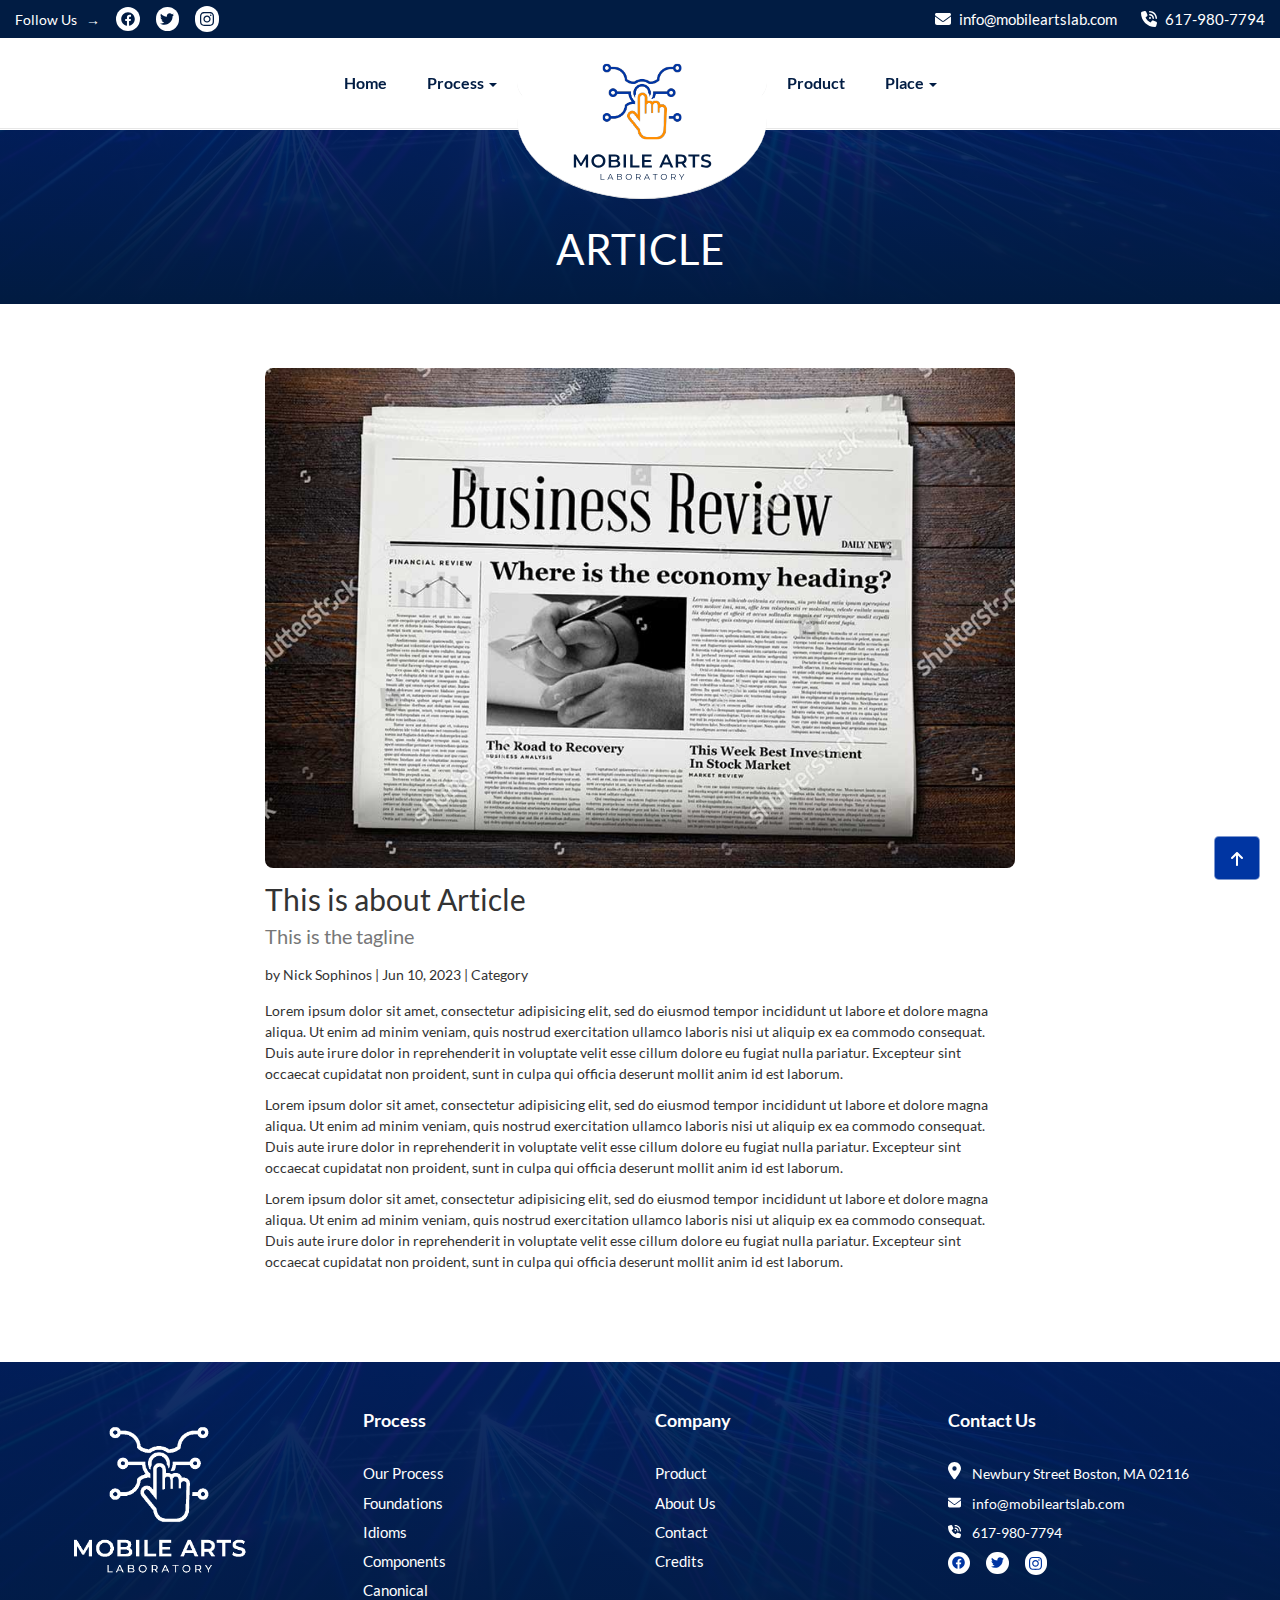
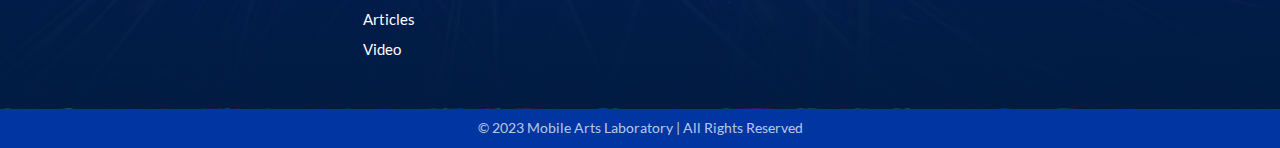
<file: article.html>
<!DOCTYPE html>
<html lang="en">
  <head>
    <meta charset="UTF-8">
    <meta http-equiv="X-UA-Compatible" content="IE=edge">
    <meta name="viewport" content="width=device-width, initial-scale=1.0">
    <title>Mobile Arts Laboratory | A Mobile Application Software Agency</title>
    <link rel="stylesheet" href="css/bootstrap.min.css">
    <link rel="stylesheet" href="css/animate.css">
    <link rel="stylesheet" href="css/style.css">
    <link rel="stylesheet" href="css/responsive.css">
    <link rel="shortcut icon" href="img/ma.ico">
    <!-- HTML5 shim and Respond.js for IE8 support of HTML5 elements and media queries -->
    <!-- WARNING: Respond.js doesn't work if you view the page via file:// -->
    <!--[if lt IE 9]>
      <script src="https://oss.maxcdn.com/html5shiv/3.7.3/html5shiv.min.js"></script>
      <script src="https://oss.maxcdn.com/respond/1.4.2/respond.min.js"></script>
    <![endif]-->
  </head>

  <body>

    <!-- NAVBARS -->
    <nav class="navbar navbar-default navbar-fixed-top">
      <!-- TOP NAVBAR -->
      <div class="top-navbar">
        <div class="container-fluid">
          <div class="top-bar-wrap">
            <div class="social-wrap">
              <ul class="social-list">
                <li class="nav-text">Follow Us &nbsp; &#8594;</li>
                <li>
                  <a href="#">
                    <svg viewBox="0 0 512 512">
                      <path
                        d="M504 256C504 119 393 8 256 8S8 119 8 256c0 123.78 90.69 226.38 209.25 245V327.69h-63V256h63v-54.64c0-62.15 37-96.48 93.67-96.48 27.14 0 55.52 4.84 55.52 4.84v61h-31.28c-30.8 0-40.41 19.12-40.41 38.73V256h68.78l-11 71.69h-57.78V501C413.31 482.38 504 379.78 504 256z"
                      />
                    </svg>
                  </a>
                </li>
                <li>
                  <a href="#">
                    <svg viewBox="0 0 512 512">
                      <path
                        d="M459.37 151.716c.325 4.548.325 9.097.325 13.645 0 138.72-105.583 298.558-298.558 298.558-59.452 0-114.68-17.219-161.137-47.106 8.447.974 16.568 1.299 25.34 1.299 49.055 0 94.213-16.568 130.274-44.832-46.132-.975-84.792-31.188-98.112-72.772 6.498.974 12.995 1.624 19.818 1.624 9.421 0 18.843-1.3 27.614-3.573-48.081-9.747-84.143-51.98-84.143-102.985v-1.299c13.969 7.797 30.214 12.67 47.431 13.319-28.264-18.843-46.781-51.005-46.781-87.391 0-19.492 5.197-37.36 14.294-52.954 51.655 63.675 129.3 105.258 216.365 109.807-1.624-7.797-2.599-15.918-2.599-24.04 0-57.828 46.782-104.934 104.934-104.934 30.213 0 57.502 12.67 76.67 33.137 23.715-4.548 46.456-13.32 66.599-25.34-7.798 24.366-24.366 44.833-46.132 57.827 21.117-2.273 41.584-8.122 60.426-16.243-14.292 20.791-32.161 39.308-52.628 54.253z"
                      />
                    </svg>
                  </a>
                </li>
                <li>
                  <a href="#">
                    <svg viewBox="0 0 448 512">
                      <path
                        d="M224.1 141c-63.6 0-114.9 51.3-114.9 114.9s51.3 114.9 114.9 114.9S339 319.5 339 255.9 287.7 141 224.1 141zm0 189.6c-41.1 0-74.7-33.5-74.7-74.7s33.5-74.7 74.7-74.7 74.7 33.5 74.7 74.7-33.6 74.7-74.7 74.7zm146.4-194.3c0 14.9-12 26.8-26.8 26.8-14.9 0-26.8-12-26.8-26.8s12-26.8 26.8-26.8 26.8 12 26.8 26.8zm76.1 27.2c-1.7-35.9-9.9-67.7-36.2-93.9-26.2-26.2-58-34.4-93.9-36.2-37-2.1-147.9-2.1-184.9 0-35.8 1.7-67.6 9.9-93.9 36.1s-34.4 58-36.2 93.9c-2.1 37-2.1 147.9 0 184.9 1.7 35.9 9.9 67.7 36.2 93.9s58 34.4 93.9 36.2c37 2.1 147.9 2.1 184.9 0 35.9-1.7 67.7-9.9 93.9-36.2 26.2-26.2 34.4-58 36.2-93.9 2.1-37 2.1-147.8 0-184.8zM398.8 388c-7.8 19.6-22.9 34.7-42.6 42.6-29.5 11.7-99.5 9-132.1 9s-102.7 2.6-132.1-9c-19.6-7.8-34.7-22.9-42.6-42.6-11.7-29.5-9-99.5-9-132.1s-2.6-102.7 9-132.1c7.8-19.6 22.9-34.7 42.6-42.6 29.5-11.7 99.5-9 132.1-9s102.7-2.6 132.1 9c19.6 7.8 34.7 22.9 42.6 42.6 11.7 29.5 9 99.5 9 132.1s2.7 102.7-9 132.1z"
                      />
                    </svg>
                  </a>
                </li>
              </ul>
            </div>
            <div class="contact-info-wrap">
              <div class="mail">
                <span>
                  <svg viewBox="0 0 512 512">
                    <path
                      d="M48 64C21.5 64 0 85.5 0 112c0 15.1 7.1 29.3 19.2 38.4L236.8 313.6c11.4 8.5 27 8.5 38.4 0L492.8 150.4c12.1-9.1 19.2-23.3 19.2-38.4c0-26.5-21.5-48-48-48H48zM0 176V384c0 35.3 28.7 64 64 64H448c35.3 0 64-28.7 64-64V176L294.4 339.2c-22.8 17.1-54 17.1-76.8 0L0 176z"
                    />
                  </svg>
                </span>
                <a href="mailto:info@mobileartslab.com">info@mobileartslab.com</a>
              </div>
              <div class="phone">
                <span>
                  <svg viewBox="0 0 512 512">
                    <path
                      d="M280 0C408.1 0 512 103.9 512 232c0 13.3-10.7 24-24 24s-24-10.7-24-24c0-101.6-82.4-184-184-184c-13.3 0-24-10.7-24-24s10.7-24 24-24zm8 192a32 32 0 1 1 0 64 32 32 0 1 1 0-64zm-32-72c0-13.3 10.7-24 24-24c75.1 0 136 60.9 136 136c0 13.3-10.7 24-24 24s-24-10.7-24-24c0-48.6-39.4-88-88-88c-13.3 0-24-10.7-24-24zM117.5 1.4c19.4-5.3 39.7 4.6 47.4 23.2l40 96c6.8 16.3 2.1 35.2-11.6 46.3L144 207.3c33.3 70.4 90.3 127.4 160.7 160.7L345 318.7c11.2-13.7 30-18.4 46.3-11.6l96 40c18.6 7.7 28.5 28 23.2 47.4l-24 88C481.8 499.9 466 512 448 512C200.6 512 0 311.4 0 64C0 46 12.1 30.2 29.5 25.4l88-24z"
                    />
                  </svg>
                </span>
                <a href="tel:6179807794">617-980-7794</a>
              </div>
            </div>
          </div>
        </div>
      </div>
      <!-- PRIMARY NAVBAR -->
      <div class="container navbar-container">
        <div class="navbar-header">
          <button
            type="button" class="navbar-toggle collapsed" data-toggle="collapse" data-target="#navbar-collapse-1"aria-expanded="false">
            <span class="sr-only">Toggle navigation</span>
            <span class="icon-bar"></span>
            <span class="icon-bar"></span>
            <span class="icon-bar"></span>
          </button>
          <a class="navbar-brand mobile-logo" href="#hero">
            <div class="mobile-logo-wrap">
              <img src="./img/MAL-mobile.svg" alt="nav-logo" class="img-responsive">
            </div>
          </a>
        </div>
        <div class="collapse navbar-collapse" id="navbar-collapse-1">
          <ul class="nav navbar-nav navbar-center">
            <li><a href="index.html" class="nav-link">Home</a></li>
            <li class="dropdown">
              <a href="#" class="dropdown-toggle nav-link" data-toggle="dropdown" role="button" aria-haspopup="true" aria-expanded="false">Process <span class="caret"></span></a>
              <ul class="dropdown-menu">
                <li><a href="process.html">Our Process</a></li>
                <li><a href="foundations.html">Foundations</a></li>
                <li><a href="idioms.html">Idioms</a></li>
                <li><a href="components.html">Components</a></li>
                <li><a href="canonical.html">Canonical</a></li>
                <li><a href="articles.html">Articles</a></li>
                <li><a href="video.html">Video</a></li>
              </ul>
            </li>
            <!-- <div class="nav-inner-white-bg-container"></div> -->
            <li class="nav-logo-wrap">
              <div class="nav-img-wrap">
                <a href="#hero"><img src="./img/MAL.svg" alt="nav-logo" class="img-fluid"></a>
              </div>
            </li>
            <li><a href="product.html" class="nav-link">Product</a></li>
            <li class="dropdown">
              <a href="#" class="dropdown-toggle nav-link" data-toggle="dropdown" role="button" aria-haspopup="true" aria-expanded="false">Place <span class="caret"></span></a>
              <ul class="dropdown-menu">
                <li><a href="index.html#our-company">About Us</a></li>
                <li><a href="index.html#contact">Contact</a></li>
                <li><a href="credits.html">Credits</a></li>
              </ul>
            </li>
              <li>
                <!-- Mobile Only Contact Details Starts Here -->
                <div class="mobile-only-contact-details-wrapper">
                  <!-- Contact Info Wrap for mobile only -->
                  <div class="contact-info-wrap">
                    <div class="mail">
                      <span>
                        <svg viewBox="0 0 512 512">
                          <path
                            d="M48 64C21.5 64 0 85.5 0 112c0 15.1 7.1 29.3 19.2 38.4L236.8 313.6c11.4 8.5 27 8.5 38.4 0L492.8 150.4c12.1-9.1 19.2-23.3 19.2-38.4c0-26.5-21.5-48-48-48H48zM0 176V384c0 35.3 28.7 64 64 64H448c35.3 0 64-28.7 64-64V176L294.4 339.2c-22.8 17.1-54 17.1-76.8 0L0 176z"
                          ></path>
                        </svg>
                      </span>
                      <a href="mailto:softerarts@mail.com"
                        >softerarts@mail.com</a
                      >
                    </div>
                    <div class="phone">
                      <span>
                        <svg viewBox="0 0 512 512">
                          <path
                            d="M280 0C408.1 0 512 103.9 512 232c0 13.3-10.7 24-24 24s-24-10.7-24-24c0-101.6-82.4-184-184-184c-13.3 0-24-10.7-24-24s10.7-24 24-24zm8 192a32 32 0 1 1 0 64 32 32 0 1 1 0-64zm-32-72c0-13.3 10.7-24 24-24c75.1 0 136 60.9 136 136c0 13.3-10.7 24-24 24s-24-10.7-24-24c0-48.6-39.4-88-88-88c-13.3 0-24-10.7-24-24zM117.5 1.4c19.4-5.3 39.7 4.6 47.4 23.2l40 96c6.8 16.3 2.1 35.2-11.6 46.3L144 207.3c33.3 70.4 90.3 127.4 160.7 160.7L345 318.7c11.2-13.7 30-18.4 46.3-11.6l96 40c18.6 7.7 28.5 28 23.2 47.4l-24 88C481.8 499.9 466 512 448 512C200.6 512 0 311.4 0 64C0 46 12.1 30.2 29.5 25.4l88-24z"
                          ></path>
                        </svg>
                      </span>
                      <a href="tel:+76678345">+76 678 345</a>
                    </div>
                  </div>
                  <!-- Social Wrap for mobile only -->
                  <div class="social-wrap">
                    <ul class="social-list">
                      <li>
                        <a href="#">
                          <svg viewBox="0 0 512 512">
                            <path
                              d="M504 256C504 119 393 8 256 8S8 119 8 256c0 123.78 90.69 226.38 209.25 245V327.69h-63V256h63v-54.64c0-62.15 37-96.48 93.67-96.48 27.14 0 55.52 4.84 55.52 4.84v61h-31.28c-30.8 0-40.41 19.12-40.41 38.73V256h68.78l-11 71.69h-57.78V501C413.31 482.38 504 379.78 504 256z"
                            />
                          </svg>
                        </a>
                      </li>
                      <li>
                        <a href="#">
                          <svg viewBox="0 0 512 512">
                            <path
                              d="M459.37 151.716c.325 4.548.325 9.097.325 13.645 0 138.72-105.583 298.558-298.558 298.558-59.452 0-114.68-17.219-161.137-47.106 8.447.974 16.568 1.299 25.34 1.299 49.055 0 94.213-16.568 130.274-44.832-46.132-.975-84.792-31.188-98.112-72.772 6.498.974 12.995 1.624 19.818 1.624 9.421 0 18.843-1.3 27.614-3.573-48.081-9.747-84.143-51.98-84.143-102.985v-1.299c13.969 7.797 30.214 12.67 47.431 13.319-28.264-18.843-46.781-51.005-46.781-87.391 0-19.492 5.197-37.36 14.294-52.954 51.655 63.675 129.3 105.258 216.365 109.807-1.624-7.797-2.599-15.918-2.599-24.04 0-57.828 46.782-104.934 104.934-104.934 30.213 0 57.502 12.67 76.67 33.137 23.715-4.548 46.456-13.32 66.599-25.34-7.798 24.366-24.366 44.833-46.132 57.827 21.117-2.273 41.584-8.122 60.426-16.243-14.292 20.791-32.161 39.308-52.628 54.253z"
                            />
                          </svg>
                        </a>
                      </li>
                      <li>
                        <a href="#">
                          <svg viewBox="0 0 448 512">
                            <path
                              d="M224.1 141c-63.6 0-114.9 51.3-114.9 114.9s51.3 114.9 114.9 114.9S339 319.5 339 255.9 287.7 141 224.1 141zm0 189.6c-41.1 0-74.7-33.5-74.7-74.7s33.5-74.7 74.7-74.7 74.7 33.5 74.7 74.7-33.6 74.7-74.7 74.7zm146.4-194.3c0 14.9-12 26.8-26.8 26.8-14.9 0-26.8-12-26.8-26.8s12-26.8 26.8-26.8 26.8 12 26.8 26.8zm76.1 27.2c-1.7-35.9-9.9-67.7-36.2-93.9-26.2-26.2-58-34.4-93.9-36.2-37-2.1-147.9-2.1-184.9 0-35.8 1.7-67.6 9.9-93.9 36.1s-34.4 58-36.2 93.9c-2.1 37-2.1 147.9 0 184.9 1.7 35.9 9.9 67.7 36.2 93.9s58 34.4 93.9 36.2c37 2.1 147.9 2.1 184.9 0 35.9-1.7 67.7-9.9 93.9-36.2 26.2-26.2 34.4-58 36.2-93.9 2.1-37 2.1-147.8 0-184.8zM398.8 388c-7.8 19.6-22.9 34.7-42.6 42.6-29.5 11.7-99.5 9-132.1 9s-102.7 2.6-132.1-9c-19.6-7.8-34.7-22.9-42.6-42.6-11.7-29.5-9-99.5-9-132.1s-2.6-102.7 9-132.1c7.8-19.6 22.9-34.7 42.6-42.6 29.5-11.7 99.5-9 132.1-9s102.7-2.6 132.1 9c19.6 7.8 34.7 22.9 42.6 42.6 11.7 29.5 9 99.5 9 132.1s2.7 102.7-9 132.1z"
                            />
                          </svg>
                        </a>
                      </li>
                    </ul>
                  </div>
                </div>
                <!-- Mobile Only Contact Details Ends Here -->
              </li>
           
        
          </ul>
        </div>
      </div>
    </nav>

    <!-- ==== HEADER SECTION ==== -->
    <header id="header">
      <div class="container">
        <h1 class="wow fadeInUp">Article</h1>
      </div>
    </header>
    <!-- ==== END OF HEADER SECTION ==== -->

    <section id="article">
      <div class="container">
        <div class="row">
          <div class="col-sm-8">
            <img src="img/articles.jpg" alt="articles" class="img-responsive">
          </div>
        </div>
        <div class="row">
          <div class="col-sm-8">
            <h2>This is about Article<br><small>This is the tagline</small></h2>
            <p class="meta"> by Nick Sophinos | Jun 10, 2023 | Category</p>
            <p>Lorem ipsum dolor sit amet, consectetur adipisicing elit, sed do eiusmod
            tempor incididunt ut labore et dolore magna aliqua. Ut enim ad minim veniam,
            quis nostrud exercitation ullamco laboris nisi ut aliquip ex ea commodo
            consequat. Duis aute irure dolor in reprehenderit in voluptate velit esse
            cillum dolore eu fugiat nulla pariatur. Excepteur sint occaecat cupidatat non
            proident, sunt in culpa qui officia deserunt mollit anim id est laborum.</p>
            <p>Lorem ipsum dolor sit amet, consectetur adipisicing elit, sed do eiusmod
            tempor incididunt ut labore et dolore magna aliqua. Ut enim ad minim veniam,
            quis nostrud exercitation ullamco laboris nisi ut aliquip ex ea commodo
            consequat. Duis aute irure dolor in reprehenderit in voluptate velit esse
            cillum dolore eu fugiat nulla pariatur. Excepteur sint occaecat cupidatat non
            proident, sunt in culpa qui officia deserunt mollit anim id est laborum.</p>
            <p>Lorem ipsum dolor sit amet, consectetur adipisicing elit, sed do eiusmod
            tempor incididunt ut labore et dolore magna aliqua. Ut enim ad minim veniam,
            quis nostrud exercitation ullamco laboris nisi ut aliquip ex ea commodo
            consequat. Duis aute irure dolor in reprehenderit in voluptate velit esse
            cillum dolore eu fugiat nulla pariatur. Excepteur sint occaecat cupidatat non
            proident, sunt in culpa qui officia deserunt mollit anim id est laborum.</p>
          </div>
        </div>
      </div>
    </section>


    

    <!-- ======= FOOTER ======= -->
    <footer id="footer">
      <div class="container">
        <div class="footer-wrap">
          <div class="row footer-row">
            <div class="col-md-3 col-sm-3">
              <div class="ft-first">
                <a class="footer-navbar-brand" href="index.html">
                  <img src="img/footer-logo.png" alt="footer-logo" class="img-responsive">
                </a>
              </div>
            </div>
            <div class="col-md-3 col-sm-3">
              <div class="ft-second">
                <h4 class="links-title">Process</h4>
                <ul class="footer-links">
                  <li><a href="process.html">Our Process</a></li>
                  <li><a href="foundations.html">Foundations</a></li>
                  <li><a href="idioms.html">Idioms</a></li>
                  <li><a href="components.html">Components</a></li>
                  <li><a href="canonical.html">Canonical</a></li>
                  <li><a href="articles.html">Articles</a></li>
                  <li><a href="video.html">Video</a></li>
                </ul>
              </div>
            </div>
            <div class="col-md-3 col-sm-3">
              <div class="ft-third">
                <h4 class="links-title">Company</h4>
                <ul class="footer-links">
                  <li><a href="product.html">Product</a></li>
                  <li><a href="about.html">About Us</a></li>
                  <li><a href="contact.html">Contact</a></li>
                  <li><a href="credits.html">Credits</a></li>
                </ul>
              </div>
            </div>
            <div class="col-md-3 col-sm-3">
              <div class="ft-fourth">
                <h4 class="links-title">Contact Us</h4>
                <div class="location">
                  <span>
                    <svg viewBox="0 0 384 512">
                      <path
                        d="M215.7 499.2C267 435 384 279.4 384 192C384 86 298 0 192 0S0 86 0 192c0 87.4 117 243 168.3 307.2c12.3 15.3 35.1 15.3 47.4 0zM192 128a64 64 0 1 1 0 128 64 64 0 1 1 0-128z"
                      />
                    </svg>
                  </span>
                  Newbury Street Boston, MA 02116
                </div>
                <div class="mail">
                  <span>
                    <svg viewBox="0 0 512 512">
                      <path
                        d="M48 64C21.5 64 0 85.5 0 112c0 15.1 7.1 29.3 19.2 38.4L236.8 313.6c11.4 8.5 27 8.5 38.4 0L492.8 150.4c12.1-9.1 19.2-23.3 19.2-38.4c0-26.5-21.5-48-48-48H48zM0 176V384c0 35.3 28.7 64 64 64H448c35.3 0 64-28.7 64-64V176L294.4 339.2c-22.8 17.1-54 17.1-76.8 0L0 176z"
                      />
                    </svg>
                  </span>
                  info@mobileartslab.com
                </div>
                <div class="phone">
                  <span>
                    <svg viewBox="0 0 512 512">
                      <path
                        d="M280 0C408.1 0 512 103.9 512 232c0 13.3-10.7 24-24 24s-24-10.7-24-24c0-101.6-82.4-184-184-184c-13.3 0-24-10.7-24-24s10.7-24 24-24zm8 192a32 32 0 1 1 0 64 32 32 0 1 1 0-64zm-32-72c0-13.3 10.7-24 24-24c75.1 0 136 60.9 136 136c0 13.3-10.7 24-24 24s-24-10.7-24-24c0-48.6-39.4-88-88-88c-13.3 0-24-10.7-24-24zM117.5 1.4c19.4-5.3 39.7 4.6 47.4 23.2l40 96c6.8 16.3 2.1 35.2-11.6 46.3L144 207.3c33.3 70.4 90.3 127.4 160.7 160.7L345 318.7c11.2-13.7 30-18.4 46.3-11.6l96 40c18.6 7.7 28.5 28 23.2 47.4l-24 88C481.8 499.9 466 512 448 512C200.6 512 0 311.4 0 64C0 46 12.1 30.2 29.5 25.4l88-24z"
                      />
                    </svg>
                  </span>
                  617-980-7794
                </div>
                <div class="social-wrap">
                  <ul class="social-list">
                    <li>
                      <a href="#">
                        <svg viewBox="0 0 512 512">
                          <path
                            d="M504 256C504 119 393 8 256 8S8 119 8 256c0 123.78 90.69 226.38 209.25 245V327.69h-63V256h63v-54.64c0-62.15 37-96.48 93.67-96.48 27.14 0 55.52 4.84 55.52 4.84v61h-31.28c-30.8 0-40.41 19.12-40.41 38.73V256h68.78l-11 71.69h-57.78V501C413.31 482.38 504 379.78 504 256z"
                          />
                        </svg>
                      </a>
                    </li>
                    <li>
                      <a href="#">
                        <svg viewBox="0 0 512 512">
                          <path
                            d="M459.37 151.716c.325 4.548.325 9.097.325 13.645 0 138.72-105.583 298.558-298.558 298.558-59.452 0-114.68-17.219-161.137-47.106 8.447.974 16.568 1.299 25.34 1.299 49.055 0 94.213-16.568 130.274-44.832-46.132-.975-84.792-31.188-98.112-72.772 6.498.974 12.995 1.624 19.818 1.624 9.421 0 18.843-1.3 27.614-3.573-48.081-9.747-84.143-51.98-84.143-102.985v-1.299c13.969 7.797 30.214 12.67 47.431 13.319-28.264-18.843-46.781-51.005-46.781-87.391 0-19.492 5.197-37.36 14.294-52.954 51.655 63.675 129.3 105.258 216.365 109.807-1.624-7.797-2.599-15.918-2.599-24.04 0-57.828 46.782-104.934 104.934-104.934 30.213 0 57.502 12.67 76.67 33.137 23.715-4.548 46.456-13.32 66.599-25.34-7.798 24.366-24.366 44.833-46.132 57.827 21.117-2.273 41.584-8.122 60.426-16.243-14.292 20.791-32.161 39.308-52.628 54.253z"
                          />
                        </svg>
                      </a>
                    </li>
                    <li>
                      <a href="#">
                        <svg viewBox="0 0 448 512">
                          <path
                            d="M224.1 141c-63.6 0-114.9 51.3-114.9 114.9s51.3 114.9 114.9 114.9S339 319.5 339 255.9 287.7 141 224.1 141zm0 189.6c-41.1 0-74.7-33.5-74.7-74.7s33.5-74.7 74.7-74.7 74.7 33.5 74.7 74.7-33.6 74.7-74.7 74.7zm146.4-194.3c0 14.9-12 26.8-26.8 26.8-14.9 0-26.8-12-26.8-26.8s12-26.8 26.8-26.8 26.8 12 26.8 26.8zm76.1 27.2c-1.7-35.9-9.9-67.7-36.2-93.9-26.2-26.2-58-34.4-93.9-36.2-37-2.1-147.9-2.1-184.9 0-35.8 1.7-67.6 9.9-93.9 36.1s-34.4 58-36.2 93.9c-2.1 37-2.1 147.9 0 184.9 1.7 35.9 9.9 67.7 36.2 93.9s58 34.4 93.9 36.2c37 2.1 147.9 2.1 184.9 0 35.9-1.7 67.7-9.9 93.9-36.2 26.2-26.2 34.4-58 36.2-93.9 2.1-37 2.1-147.8 0-184.8zM398.8 388c-7.8 19.6-22.9 34.7-42.6 42.6-29.5 11.7-99.5 9-132.1 9s-102.7 2.6-132.1-9c-19.6-7.8-34.7-22.9-42.6-42.6-11.7-29.5-9-99.5-9-132.1s-2.6-102.7 9-132.1c7.8-19.6 22.9-34.7 42.6-42.6 29.5-11.7 99.5-9 132.1-9s102.7-2.6 132.1 9c19.6 7.8 34.7 22.9 42.6 42.6 11.7 29.5 9 99.5 9 132.1s2.7 102.7-9 132.1z"
                          />
                        </svg>
                      </a>
                    </li>
                  </ul>
                </div>
              </div>
            </div>
          </div>
        </div>
      </div>
    </footer>
    <div class="credit-wrap">
      <p>© 2023 Mobile Arts Laboratory | All Rights Reserved</p>
    </div>

    <!-- ==== BACK TO TOP ======= -->
    <a href="#hero" class="back-to-top-btn" title="Back to top">
      <svg viewBox="0 0 384 512">
        <path
          d="M214.6 41.4c-12.5-12.5-32.8-12.5-45.3 0l-160 160c-12.5 12.5-12.5 32.8 0 45.3s32.8 12.5 45.3 0L160 141.2V448c0 17.7 14.3 32 32 32s32-14.3 32-32V141.2L329.4 246.6c12.5 12.5 32.8 12.5 45.3 0s12.5-32.8 0-45.3l-160-160z"
        />
      </svg>
    </a>

    <script src="js/jquery.js"></script>
    <script src="js/bootstrap.min.js"></script>
    <script src="js/wow.min.js"></script>
    <script>
      $(document).ready(function () {
        // get the height of the navbar
        var navbarHeight = $(".navbar").outerHeight();

        $(window).scroll(function () {
          if ($(this).scrollTop() > navbarHeight) {
            // add a class to shrink the navbar
            $(".nav-logo-wrap").addClass("shrink");
            $(".nav-logo-wrap img").addClass("shrink");
            $(".navbar-container").addClass("shrink");
          } else {
            // remove the class to restore the navbar to its original size
            $(".nav-logo-wrap").removeClass("shrink");
            $(".nav-logo-wrap img").removeClass("shrink");
            $(".navbar-container").removeClass("shrink");
          }
        });
      });

      // ====== BACK TOP BTN =======
      $(document).ready(function () {
        // show/hide the button on scroll
        $(window).scroll(function () {
          if ($(this).scrollTop() > 100) {
            $(".back-to-top-btn").fadeIn();
          } else {
            $(".back-to-top-btn").fadeOut();
          }
        });
      });

      // ====== WOOW JS=======
      $(document).ready(function () {
        new WOW().init();
      });
    </script>
  </body>
</html>
</file>
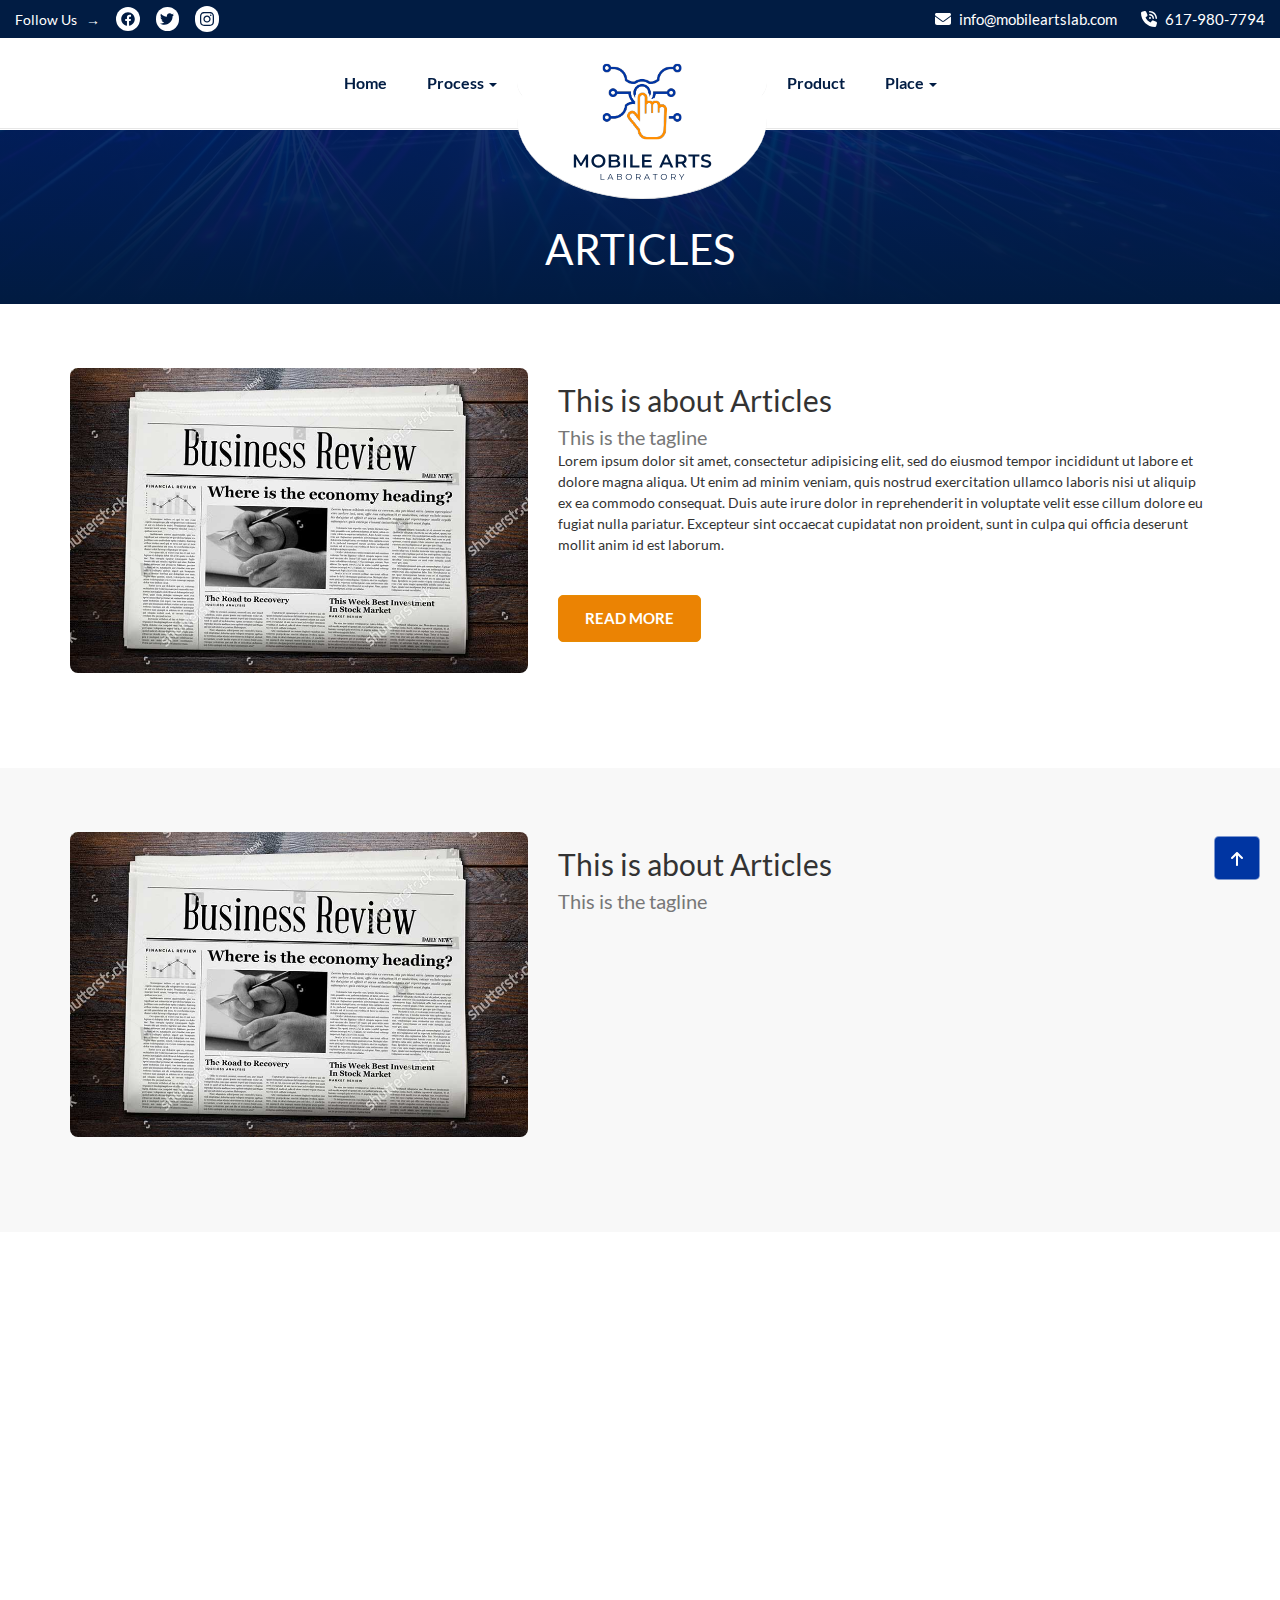
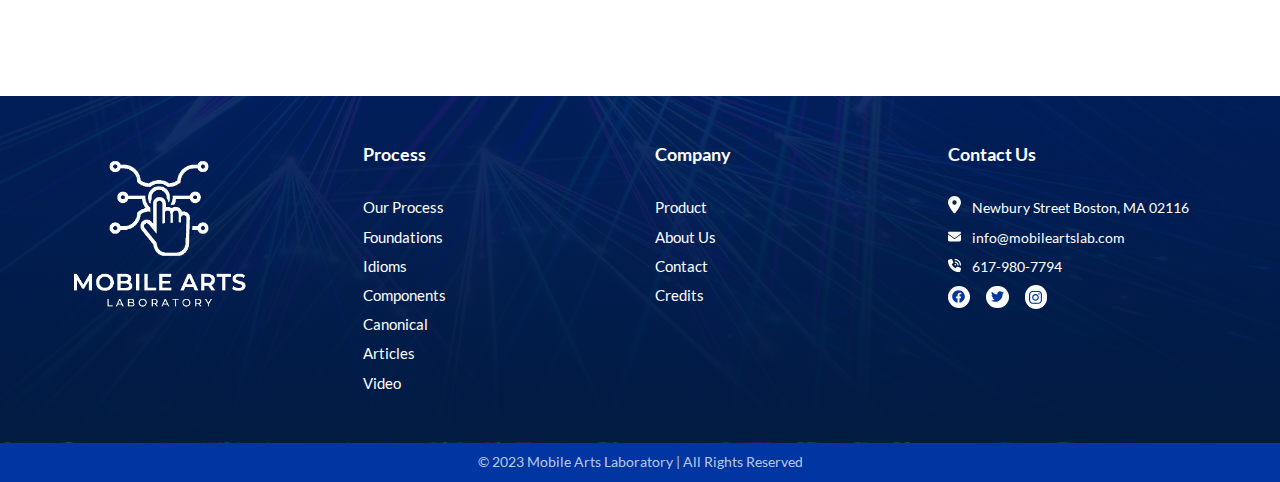
<file: articles.html>
<!DOCTYPE html>
<html lang="en">
  <head>
    <meta charset="UTF-8">
    <meta http-equiv="X-UA-Compatible" content="IE=edge">
    <meta name="viewport" content="width=device-width, initial-scale=1.0">
    <title>Mobile Arts Laboratory | A Mobile Application Software Agency</title>
    <link rel="stylesheet" href="css/bootstrap.min.css">
    <link rel="stylesheet" href="css/animate.css">
    <link rel="stylesheet" href="css/style.css">
    <link rel="stylesheet" href="css/responsive.css">
    <link rel="shortcut icon" href="img/ma.ico">
    <!-- HTML5 shim and Respond.js for IE8 support of HTML5 elements and media queries -->
    <!-- WARNING: Respond.js doesn't work if you view the page via file:// -->
    <!--[if lt IE 9]>
      <script src="https://oss.maxcdn.com/html5shiv/3.7.3/html5shiv.min.js"></script>
      <script src="https://oss.maxcdn.com/respond/1.4.2/respond.min.js"></script>
    <![endif]-->
  </head>

  <body>

    <!-- NAVBARS -->
    <nav class="navbar navbar-default navbar-fixed-top">
      <!-- TOP NAVBAR -->
      <div class="top-navbar">
        <div class="container-fluid">
          <div class="top-bar-wrap">
            <div class="social-wrap">
              <ul class="social-list">
                <li class="nav-text">Follow Us &nbsp; &#8594;</li>
                <li>
                  <a href="#">
                    <svg viewBox="0 0 512 512">
                      <path
                        d="M504 256C504 119 393 8 256 8S8 119 8 256c0 123.78 90.69 226.38 209.25 245V327.69h-63V256h63v-54.64c0-62.15 37-96.48 93.67-96.48 27.14 0 55.52 4.84 55.52 4.84v61h-31.28c-30.8 0-40.41 19.12-40.41 38.73V256h68.78l-11 71.69h-57.78V501C413.31 482.38 504 379.78 504 256z"
                      />
                    </svg>
                  </a>
                </li>
                <li>
                  <a href="#">
                    <svg viewBox="0 0 512 512">
                      <path
                        d="M459.37 151.716c.325 4.548.325 9.097.325 13.645 0 138.72-105.583 298.558-298.558 298.558-59.452 0-114.68-17.219-161.137-47.106 8.447.974 16.568 1.299 25.34 1.299 49.055 0 94.213-16.568 130.274-44.832-46.132-.975-84.792-31.188-98.112-72.772 6.498.974 12.995 1.624 19.818 1.624 9.421 0 18.843-1.3 27.614-3.573-48.081-9.747-84.143-51.98-84.143-102.985v-1.299c13.969 7.797 30.214 12.67 47.431 13.319-28.264-18.843-46.781-51.005-46.781-87.391 0-19.492 5.197-37.36 14.294-52.954 51.655 63.675 129.3 105.258 216.365 109.807-1.624-7.797-2.599-15.918-2.599-24.04 0-57.828 46.782-104.934 104.934-104.934 30.213 0 57.502 12.67 76.67 33.137 23.715-4.548 46.456-13.32 66.599-25.34-7.798 24.366-24.366 44.833-46.132 57.827 21.117-2.273 41.584-8.122 60.426-16.243-14.292 20.791-32.161 39.308-52.628 54.253z"
                      />
                    </svg>
                  </a>
                </li>
                <li>
                  <a href="#">
                    <svg viewBox="0 0 448 512">
                      <path
                        d="M224.1 141c-63.6 0-114.9 51.3-114.9 114.9s51.3 114.9 114.9 114.9S339 319.5 339 255.9 287.7 141 224.1 141zm0 189.6c-41.1 0-74.7-33.5-74.7-74.7s33.5-74.7 74.7-74.7 74.7 33.5 74.7 74.7-33.6 74.7-74.7 74.7zm146.4-194.3c0 14.9-12 26.8-26.8 26.8-14.9 0-26.8-12-26.8-26.8s12-26.8 26.8-26.8 26.8 12 26.8 26.8zm76.1 27.2c-1.7-35.9-9.9-67.7-36.2-93.9-26.2-26.2-58-34.4-93.9-36.2-37-2.1-147.9-2.1-184.9 0-35.8 1.7-67.6 9.9-93.9 36.1s-34.4 58-36.2 93.9c-2.1 37-2.1 147.9 0 184.9 1.7 35.9 9.9 67.7 36.2 93.9s58 34.4 93.9 36.2c37 2.1 147.9 2.1 184.9 0 35.9-1.7 67.7-9.9 93.9-36.2 26.2-26.2 34.4-58 36.2-93.9 2.1-37 2.1-147.8 0-184.8zM398.8 388c-7.8 19.6-22.9 34.7-42.6 42.6-29.5 11.7-99.5 9-132.1 9s-102.7 2.6-132.1-9c-19.6-7.8-34.7-22.9-42.6-42.6-11.7-29.5-9-99.5-9-132.1s-2.6-102.7 9-132.1c7.8-19.6 22.9-34.7 42.6-42.6 29.5-11.7 99.5-9 132.1-9s102.7-2.6 132.1 9c19.6 7.8 34.7 22.9 42.6 42.6 11.7 29.5 9 99.5 9 132.1s2.7 102.7-9 132.1z"
                      />
                    </svg>
                  </a>
                </li>
              </ul>
            </div>
            <div class="contact-info-wrap">
              <div class="mail">
                <span>
                  <svg viewBox="0 0 512 512">
                    <path
                      d="M48 64C21.5 64 0 85.5 0 112c0 15.1 7.1 29.3 19.2 38.4L236.8 313.6c11.4 8.5 27 8.5 38.4 0L492.8 150.4c12.1-9.1 19.2-23.3 19.2-38.4c0-26.5-21.5-48-48-48H48zM0 176V384c0 35.3 28.7 64 64 64H448c35.3 0 64-28.7 64-64V176L294.4 339.2c-22.8 17.1-54 17.1-76.8 0L0 176z"
                    />
                  </svg>
                </span>
                <a href="mailto:info@mobileartslab.com">info@mobileartslab.com</a>
              </div>
              <div class="phone">
                <span>
                  <svg viewBox="0 0 512 512">
                    <path
                      d="M280 0C408.1 0 512 103.9 512 232c0 13.3-10.7 24-24 24s-24-10.7-24-24c0-101.6-82.4-184-184-184c-13.3 0-24-10.7-24-24s10.7-24 24-24zm8 192a32 32 0 1 1 0 64 32 32 0 1 1 0-64zm-32-72c0-13.3 10.7-24 24-24c75.1 0 136 60.9 136 136c0 13.3-10.7 24-24 24s-24-10.7-24-24c0-48.6-39.4-88-88-88c-13.3 0-24-10.7-24-24zM117.5 1.4c19.4-5.3 39.7 4.6 47.4 23.2l40 96c6.8 16.3 2.1 35.2-11.6 46.3L144 207.3c33.3 70.4 90.3 127.4 160.7 160.7L345 318.7c11.2-13.7 30-18.4 46.3-11.6l96 40c18.6 7.7 28.5 28 23.2 47.4l-24 88C481.8 499.9 466 512 448 512C200.6 512 0 311.4 0 64C0 46 12.1 30.2 29.5 25.4l88-24z"
                    />
                  </svg>
                </span>
                <a href="tel:6179807794">617-980-7794</a>
              </div>
            </div>
          </div>
        </div>
      </div>
      <!-- PRIMARY NAVBAR -->
      <div class="container navbar-container">
        <div class="navbar-header">
          <button
            type="button" class="navbar-toggle collapsed" data-toggle="collapse" data-target="#navbar-collapse-1"aria-expanded="false">
            <span class="sr-only">Toggle navigation</span>
            <span class="icon-bar"></span>
            <span class="icon-bar"></span>
            <span class="icon-bar"></span>
          </button>
          <a class="navbar-brand mobile-logo" href="#hero">
            <div class="mobile-logo-wrap">
              <img src="./img/MAL-mobile.svg" alt="nav-logo" class="img-responsive">
            </div>
          </a>
        </div>
        <div class="collapse navbar-collapse" id="navbar-collapse-1">
          <ul class="nav navbar-nav navbar-center">
            <li><a href="index.html" class="nav-link">Home</a></li>
            <li class="dropdown">
              <a href="#" class="dropdown-toggle nav-link" data-toggle="dropdown" role="button" aria-haspopup="true" aria-expanded="false">Process <span class="caret"></span></a>
              <ul class="dropdown-menu">
                <li><a href="process.html">Our Process</a></li>
                <li><a href="foundations.html">Foundations</a></li>
                <li><a href="idioms.html">Idioms</a></li>
                <li><a href="components.html">Components</a></li>
                <li><a href="canonical.html">Canonical</a></li>
                <li><a href="articles.html">Articles</a></li>
                <li><a href="video.html">Video</a></li>
              </ul>
            </li>
            <!-- <div class="nav-inner-white-bg-container"></div> -->
            <li class="nav-logo-wrap">
              <div class="nav-img-wrap">
                <a href="#hero"><img src="./img/MAL.svg" alt="nav-logo" class="img-fluid"></a>
              </div>
            </li>
            <li><a href="product.html" class="nav-link">Product</a></li>
            <li class="dropdown">
              <a href="#" class="dropdown-toggle nav-link" data-toggle="dropdown" role="button" aria-haspopup="true" aria-expanded="false">Place <span class="caret"></span></a>
              <ul class="dropdown-menu">
                <li><a href="index.html#our-company">About Us</a></li>
                <li><a href="index.html#contact">Contact</a></li>
                <li><a href="credits.html">Credits</a></li>
              </ul>
            </li>
              <li>
                <!-- Mobile Only Contact Details Starts Here -->
                <div class="mobile-only-contact-details-wrapper">
                  <!-- Contact Info Wrap for mobile only -->
                  <div class="contact-info-wrap">
                    <div class="mail">
                      <span>
                        <svg viewBox="0 0 512 512">
                          <path
                            d="M48 64C21.5 64 0 85.5 0 112c0 15.1 7.1 29.3 19.2 38.4L236.8 313.6c11.4 8.5 27 8.5 38.4 0L492.8 150.4c12.1-9.1 19.2-23.3 19.2-38.4c0-26.5-21.5-48-48-48H48zM0 176V384c0 35.3 28.7 64 64 64H448c35.3 0 64-28.7 64-64V176L294.4 339.2c-22.8 17.1-54 17.1-76.8 0L0 176z"
                          ></path>
                        </svg>
                      </span>
                      <a href="mailto:softerarts@mail.com"
                        >softerarts@mail.com</a
                      >
                    </div>
                    <div class="phone">
                      <span>
                        <svg viewBox="0 0 512 512">
                          <path
                            d="M280 0C408.1 0 512 103.9 512 232c0 13.3-10.7 24-24 24s-24-10.7-24-24c0-101.6-82.4-184-184-184c-13.3 0-24-10.7-24-24s10.7-24 24-24zm8 192a32 32 0 1 1 0 64 32 32 0 1 1 0-64zm-32-72c0-13.3 10.7-24 24-24c75.1 0 136 60.9 136 136c0 13.3-10.7 24-24 24s-24-10.7-24-24c0-48.6-39.4-88-88-88c-13.3 0-24-10.7-24-24zM117.5 1.4c19.4-5.3 39.7 4.6 47.4 23.2l40 96c6.8 16.3 2.1 35.2-11.6 46.3L144 207.3c33.3 70.4 90.3 127.4 160.7 160.7L345 318.7c11.2-13.7 30-18.4 46.3-11.6l96 40c18.6 7.7 28.5 28 23.2 47.4l-24 88C481.8 499.9 466 512 448 512C200.6 512 0 311.4 0 64C0 46 12.1 30.2 29.5 25.4l88-24z"
                          ></path>
                        </svg>
                      </span>
                      <a href="tel:+76678345">+76 678 345</a>
                    </div>
                  </div>
                  <!-- Social Wrap for mobile only -->
                  <div class="social-wrap">
                    <ul class="social-list">
                      <li>
                        <a href="#">
                          <svg viewBox="0 0 512 512">
                            <path
                              d="M504 256C504 119 393 8 256 8S8 119 8 256c0 123.78 90.69 226.38 209.25 245V327.69h-63V256h63v-54.64c0-62.15 37-96.48 93.67-96.48 27.14 0 55.52 4.84 55.52 4.84v61h-31.28c-30.8 0-40.41 19.12-40.41 38.73V256h68.78l-11 71.69h-57.78V501C413.31 482.38 504 379.78 504 256z"
                            />
                          </svg>
                        </a>
                      </li>
                      <li>
                        <a href="#">
                          <svg viewBox="0 0 512 512">
                            <path
                              d="M459.37 151.716c.325 4.548.325 9.097.325 13.645 0 138.72-105.583 298.558-298.558 298.558-59.452 0-114.68-17.219-161.137-47.106 8.447.974 16.568 1.299 25.34 1.299 49.055 0 94.213-16.568 130.274-44.832-46.132-.975-84.792-31.188-98.112-72.772 6.498.974 12.995 1.624 19.818 1.624 9.421 0 18.843-1.3 27.614-3.573-48.081-9.747-84.143-51.98-84.143-102.985v-1.299c13.969 7.797 30.214 12.67 47.431 13.319-28.264-18.843-46.781-51.005-46.781-87.391 0-19.492 5.197-37.36 14.294-52.954 51.655 63.675 129.3 105.258 216.365 109.807-1.624-7.797-2.599-15.918-2.599-24.04 0-57.828 46.782-104.934 104.934-104.934 30.213 0 57.502 12.67 76.67 33.137 23.715-4.548 46.456-13.32 66.599-25.34-7.798 24.366-24.366 44.833-46.132 57.827 21.117-2.273 41.584-8.122 60.426-16.243-14.292 20.791-32.161 39.308-52.628 54.253z"
                            />
                          </svg>
                        </a>
                      </li>
                      <li>
                        <a href="#">
                          <svg viewBox="0 0 448 512">
                            <path
                              d="M224.1 141c-63.6 0-114.9 51.3-114.9 114.9s51.3 114.9 114.9 114.9S339 319.5 339 255.9 287.7 141 224.1 141zm0 189.6c-41.1 0-74.7-33.5-74.7-74.7s33.5-74.7 74.7-74.7 74.7 33.5 74.7 74.7-33.6 74.7-74.7 74.7zm146.4-194.3c0 14.9-12 26.8-26.8 26.8-14.9 0-26.8-12-26.8-26.8s12-26.8 26.8-26.8 26.8 12 26.8 26.8zm76.1 27.2c-1.7-35.9-9.9-67.7-36.2-93.9-26.2-26.2-58-34.4-93.9-36.2-37-2.1-147.9-2.1-184.9 0-35.8 1.7-67.6 9.9-93.9 36.1s-34.4 58-36.2 93.9c-2.1 37-2.1 147.9 0 184.9 1.7 35.9 9.9 67.7 36.2 93.9s58 34.4 93.9 36.2c37 2.1 147.9 2.1 184.9 0 35.9-1.7 67.7-9.9 93.9-36.2 26.2-26.2 34.4-58 36.2-93.9 2.1-37 2.1-147.8 0-184.8zM398.8 388c-7.8 19.6-22.9 34.7-42.6 42.6-29.5 11.7-99.5 9-132.1 9s-102.7 2.6-132.1-9c-19.6-7.8-34.7-22.9-42.6-42.6-11.7-29.5-9-99.5-9-132.1s-2.6-102.7 9-132.1c7.8-19.6 22.9-34.7 42.6-42.6 29.5-11.7 99.5-9 132.1-9s102.7-2.6 132.1 9c19.6 7.8 34.7 22.9 42.6 42.6 11.7 29.5 9 99.5 9 132.1s2.7 102.7-9 132.1z"
                            />
                          </svg>
                        </a>
                      </li>
                    </ul>
                  </div>
                </div>
                <!-- Mobile Only Contact Details Ends Here -->
              </li>
           
        
          </ul>
        </div>
      </div>
    </nav>

    <!-- ==== HEADER SECTION ==== -->
    <header id="header">
      <div class="container">
        <h1 class="wow fadeInUp">Articles</h1>
      </div>
    </header>
    <!-- ==== END OF HEADER SECTION ==== -->

    <section id="articles">
      <div class="container">
        <div class="row">
          <div class="col-sm-5">
            <img src="img/articles.jpg" alt="articles" class="img-responsive wow fadeInLeft">
          </div>
          <div class="col-sm-7">
            <h2 class="wow fadeInUp">This is about Articles<br><small>This is the tagline</small></h2>
            <p class="wow fadeInUp">Lorem ipsum dolor sit amet, consectetur adipisicing elit, sed do eiusmod
            tempor incididunt ut labore et dolore magna aliqua. Ut enim ad minim veniam,
            quis nostrud exercitation ullamco laboris nisi ut aliquip ex ea commodo
            consequat. Duis aute irure dolor in reprehenderit in voluptate velit esse
            cillum dolore eu fugiat nulla pariatur. Excepteur sint occaecat cupidatat non
            proident, sunt in culpa qui officia deserunt mollit anim id est laborum.</p>
            <div class="btn-wrap wow fadeInUp">
              <a href="article.html" class="btn style-button about-btn">Read More</a>
            </div>
          </div>
        </div>
      </div>
    </section>

    <section id="articles2">
      <div class="container">
        <div class="row">
          <div class="col-sm-5">
            <img src="img/articles.jpg" alt="articles" class="img-responsive wow fadeInLeft">
          </div>
          <div class="col-sm-7">
            <h2 class="wow fadeInUp">This is about Articles<br><small>This is the tagline</small></h2>
            <p class="wow fadeInUp">Lorem ipsum dolor sit amet, consectetur adipisicing elit, sed do eiusmod
            tempor incididunt ut labore et dolore magna aliqua. Ut enim ad minim veniam,
            quis nostrud exercitation ullamco laboris nisi ut aliquip ex ea commodo
            consequat. Duis aute irure dolor in reprehenderit in voluptate velit esse
            cillum dolore eu fugiat nulla pariatur. Excepteur sint occaecat cupidatat non
            proident, sunt in culpa qui officia deserunt mollit anim id est laborum.</p>
            <div class="btn-wrap wow fadeInUp">
              <a href="article.html" class="btn style-button about-btn">Read More</a>
            </div>
          </div>
        </div>
      </div>
    </section>

    <section id="articles3">
      <div class="container">
        <div class="row">
          <div class="col-sm-5">
            <img src="img/articles.jpg" alt="articles" class="img-responsive wow fadeInLeft">
          </div>
          <div class="col-sm-7">
            <h2 class="wow fadeInUp">This is about Articles<br><small>This is the tagline</small></h2>
            <p class="wow fadeInUp">Lorem ipsum dolor sit amet, consectetur adipisicing elit, sed do eiusmod
            tempor incididunt ut labore et dolore magna aliqua. Ut enim ad minim veniam,
            quis nostrud exercitation ullamco laboris nisi ut aliquip ex ea commodo
            consequat. Duis aute irure dolor in reprehenderit in voluptate velit esse
            cillum dolore eu fugiat nulla pariatur. Excepteur sint occaecat cupidatat non
            proident, sunt in culpa qui officia deserunt mollit anim id est laborum.</p>
            <div class="btn-wrap wow fadeInUp">
              <a href="article.html" class="btn style-button about-btn">Read More</a>
            </div>
          </div>
        </div>
      </div>
    </section>
    

    <!-- ======= FOOTER ======= -->
    <footer id="footer">
      <div class="container">
        <div class="footer-wrap">
          <div class="row footer-row">
            <div class="col-md-3 col-sm-3">
              <div class="ft-first">
                <a class="footer-navbar-brand" href="index.html">
                  <img src="img/footer-logo.png" alt="footer-logo" class="img-responsive">
                </a>
              </div>
            </div>
            <div class="col-md-3 col-sm-3">
              <div class="ft-second">
                <h4 class="links-title">Process</h4>
                <ul class="footer-links">
                  <li><a href="process.html">Our Process</a></li>
                  <li><a href="foundations.html">Foundations</a></li>
                  <li><a href="idioms.html">Idioms</a></li>
                  <li><a href="components.html">Components</a></li>
                  <li><a href="canonical.html">Canonical</a></li>
                  <li><a href="articles.html">Articles</a></li>
                  <li><a href="video.html">Video</a></li>
                </ul>
              </div>
            </div>
            <div class="col-md-3 col-sm-3">
              <div class="ft-third">
                <h4 class="links-title">Company</h4>
                <ul class="footer-links">
                  <li><a href="product.html">Product</a></li>
                  <li><a href="about.html">About Us</a></li>
                  <li><a href="contact.html">Contact</a></li>
                  <li><a href="credits.html">Credits</a></li>
                </ul>
              </div>
            </div>
            <div class="col-md-3 col-sm-3">
              <div class="ft-fourth">
                <h4 class="links-title">Contact Us</h4>
                <div class="location">
                  <span>
                    <svg viewBox="0 0 384 512">
                      <path
                        d="M215.7 499.2C267 435 384 279.4 384 192C384 86 298 0 192 0S0 86 0 192c0 87.4 117 243 168.3 307.2c12.3 15.3 35.1 15.3 47.4 0zM192 128a64 64 0 1 1 0 128 64 64 0 1 1 0-128z"
                      />
                    </svg>
                  </span>
                  Newbury Street Boston, MA 02116
                </div>
                <div class="mail">
                  <span>
                    <svg viewBox="0 0 512 512">
                      <path
                        d="M48 64C21.5 64 0 85.5 0 112c0 15.1 7.1 29.3 19.2 38.4L236.8 313.6c11.4 8.5 27 8.5 38.4 0L492.8 150.4c12.1-9.1 19.2-23.3 19.2-38.4c0-26.5-21.5-48-48-48H48zM0 176V384c0 35.3 28.7 64 64 64H448c35.3 0 64-28.7 64-64V176L294.4 339.2c-22.8 17.1-54 17.1-76.8 0L0 176z"
                      />
                    </svg>
                  </span>
                  info@mobileartslab.com
                </div>
                <div class="phone">
                  <span>
                    <svg viewBox="0 0 512 512">
                      <path
                        d="M280 0C408.1 0 512 103.9 512 232c0 13.3-10.7 24-24 24s-24-10.7-24-24c0-101.6-82.4-184-184-184c-13.3 0-24-10.7-24-24s10.7-24 24-24zm8 192a32 32 0 1 1 0 64 32 32 0 1 1 0-64zm-32-72c0-13.3 10.7-24 24-24c75.1 0 136 60.9 136 136c0 13.3-10.7 24-24 24s-24-10.7-24-24c0-48.6-39.4-88-88-88c-13.3 0-24-10.7-24-24zM117.5 1.4c19.4-5.3 39.7 4.6 47.4 23.2l40 96c6.8 16.3 2.1 35.2-11.6 46.3L144 207.3c33.3 70.4 90.3 127.4 160.7 160.7L345 318.7c11.2-13.7 30-18.4 46.3-11.6l96 40c18.6 7.7 28.5 28 23.2 47.4l-24 88C481.8 499.9 466 512 448 512C200.6 512 0 311.4 0 64C0 46 12.1 30.2 29.5 25.4l88-24z"
                      />
                    </svg>
                  </span>
                  617-980-7794
                </div>
                <div class="social-wrap">
                  <ul class="social-list">
                    <li>
                      <a href="#">
                        <svg viewBox="0 0 512 512">
                          <path
                            d="M504 256C504 119 393 8 256 8S8 119 8 256c0 123.78 90.69 226.38 209.25 245V327.69h-63V256h63v-54.64c0-62.15 37-96.48 93.67-96.48 27.14 0 55.52 4.84 55.52 4.84v61h-31.28c-30.8 0-40.41 19.12-40.41 38.73V256h68.78l-11 71.69h-57.78V501C413.31 482.38 504 379.78 504 256z"
                          />
                        </svg>
                      </a>
                    </li>
                    <li>
                      <a href="#">
                        <svg viewBox="0 0 512 512">
                          <path
                            d="M459.37 151.716c.325 4.548.325 9.097.325 13.645 0 138.72-105.583 298.558-298.558 298.558-59.452 0-114.68-17.219-161.137-47.106 8.447.974 16.568 1.299 25.34 1.299 49.055 0 94.213-16.568 130.274-44.832-46.132-.975-84.792-31.188-98.112-72.772 6.498.974 12.995 1.624 19.818 1.624 9.421 0 18.843-1.3 27.614-3.573-48.081-9.747-84.143-51.98-84.143-102.985v-1.299c13.969 7.797 30.214 12.67 47.431 13.319-28.264-18.843-46.781-51.005-46.781-87.391 0-19.492 5.197-37.36 14.294-52.954 51.655 63.675 129.3 105.258 216.365 109.807-1.624-7.797-2.599-15.918-2.599-24.04 0-57.828 46.782-104.934 104.934-104.934 30.213 0 57.502 12.67 76.67 33.137 23.715-4.548 46.456-13.32 66.599-25.34-7.798 24.366-24.366 44.833-46.132 57.827 21.117-2.273 41.584-8.122 60.426-16.243-14.292 20.791-32.161 39.308-52.628 54.253z"
                          />
                        </svg>
                      </a>
                    </li>
                    <li>
                      <a href="#">
                        <svg viewBox="0 0 448 512">
                          <path
                            d="M224.1 141c-63.6 0-114.9 51.3-114.9 114.9s51.3 114.9 114.9 114.9S339 319.5 339 255.9 287.7 141 224.1 141zm0 189.6c-41.1 0-74.7-33.5-74.7-74.7s33.5-74.7 74.7-74.7 74.7 33.5 74.7 74.7-33.6 74.7-74.7 74.7zm146.4-194.3c0 14.9-12 26.8-26.8 26.8-14.9 0-26.8-12-26.8-26.8s12-26.8 26.8-26.8 26.8 12 26.8 26.8zm76.1 27.2c-1.7-35.9-9.9-67.7-36.2-93.9-26.2-26.2-58-34.4-93.9-36.2-37-2.1-147.9-2.1-184.9 0-35.8 1.7-67.6 9.9-93.9 36.1s-34.4 58-36.2 93.9c-2.1 37-2.1 147.9 0 184.9 1.7 35.9 9.9 67.7 36.2 93.9s58 34.4 93.9 36.2c37 2.1 147.9 2.1 184.9 0 35.9-1.7 67.7-9.9 93.9-36.2 26.2-26.2 34.4-58 36.2-93.9 2.1-37 2.1-147.8 0-184.8zM398.8 388c-7.8 19.6-22.9 34.7-42.6 42.6-29.5 11.7-99.5 9-132.1 9s-102.7 2.6-132.1-9c-19.6-7.8-34.7-22.9-42.6-42.6-11.7-29.5-9-99.5-9-132.1s-2.6-102.7 9-132.1c7.8-19.6 22.9-34.7 42.6-42.6 29.5-11.7 99.5-9 132.1-9s102.7-2.6 132.1 9c19.6 7.8 34.7 22.9 42.6 42.6 11.7 29.5 9 99.5 9 132.1s2.7 102.7-9 132.1z"
                          />
                        </svg>
                      </a>
                    </li>
                  </ul>
                </div>
              </div>
            </div>
          </div>
        </div>
      </div>
    </footer>
    <div class="credit-wrap">
      <p>© 2023 Mobile Arts Laboratory | All Rights Reserved</p>
    </div>

    <!-- ==== BACK TO TOP ======= -->
    <a href="#hero" class="back-to-top-btn" title="Back to top">
      <svg viewBox="0 0 384 512">
        <path
          d="M214.6 41.4c-12.5-12.5-32.8-12.5-45.3 0l-160 160c-12.5 12.5-12.5 32.8 0 45.3s32.8 12.5 45.3 0L160 141.2V448c0 17.7 14.3 32 32 32s32-14.3 32-32V141.2L329.4 246.6c12.5 12.5 32.8 12.5 45.3 0s12.5-32.8 0-45.3l-160-160z"
        />
      </svg>
    </a>

    <script src="js/jquery.js"></script>
    <script src="js/bootstrap.min.js"></script>
    <script src="js/wow.min.js"></script>
    <script>
      $(document).ready(function () {
        // get the height of the navbar
        var navbarHeight = $(".navbar").outerHeight();

        $(window).scroll(function () {
          if ($(this).scrollTop() > navbarHeight) {
            // add a class to shrink the navbar
            $(".nav-logo-wrap").addClass("shrink");
            $(".nav-logo-wrap img").addClass("shrink");
            $(".navbar-container").addClass("shrink");
          } else {
            // remove the class to restore the navbar to its original size
            $(".nav-logo-wrap").removeClass("shrink");
            $(".nav-logo-wrap img").removeClass("shrink");
            $(".navbar-container").removeClass("shrink");
          }
        });
      });

      // ====== BACK TOP BTN =======
      $(document).ready(function () {
        // show/hide the button on scroll
        $(window).scroll(function () {
          if ($(this).scrollTop() > 100) {
            $(".back-to-top-btn").fadeIn();
          } else {
            $(".back-to-top-btn").fadeOut();
          }
        });
      });

      // ====== WOOW JS=======
      $(document).ready(function () {
        new WOW().init();
      });
    </script>
  </body>
</html>
</file>
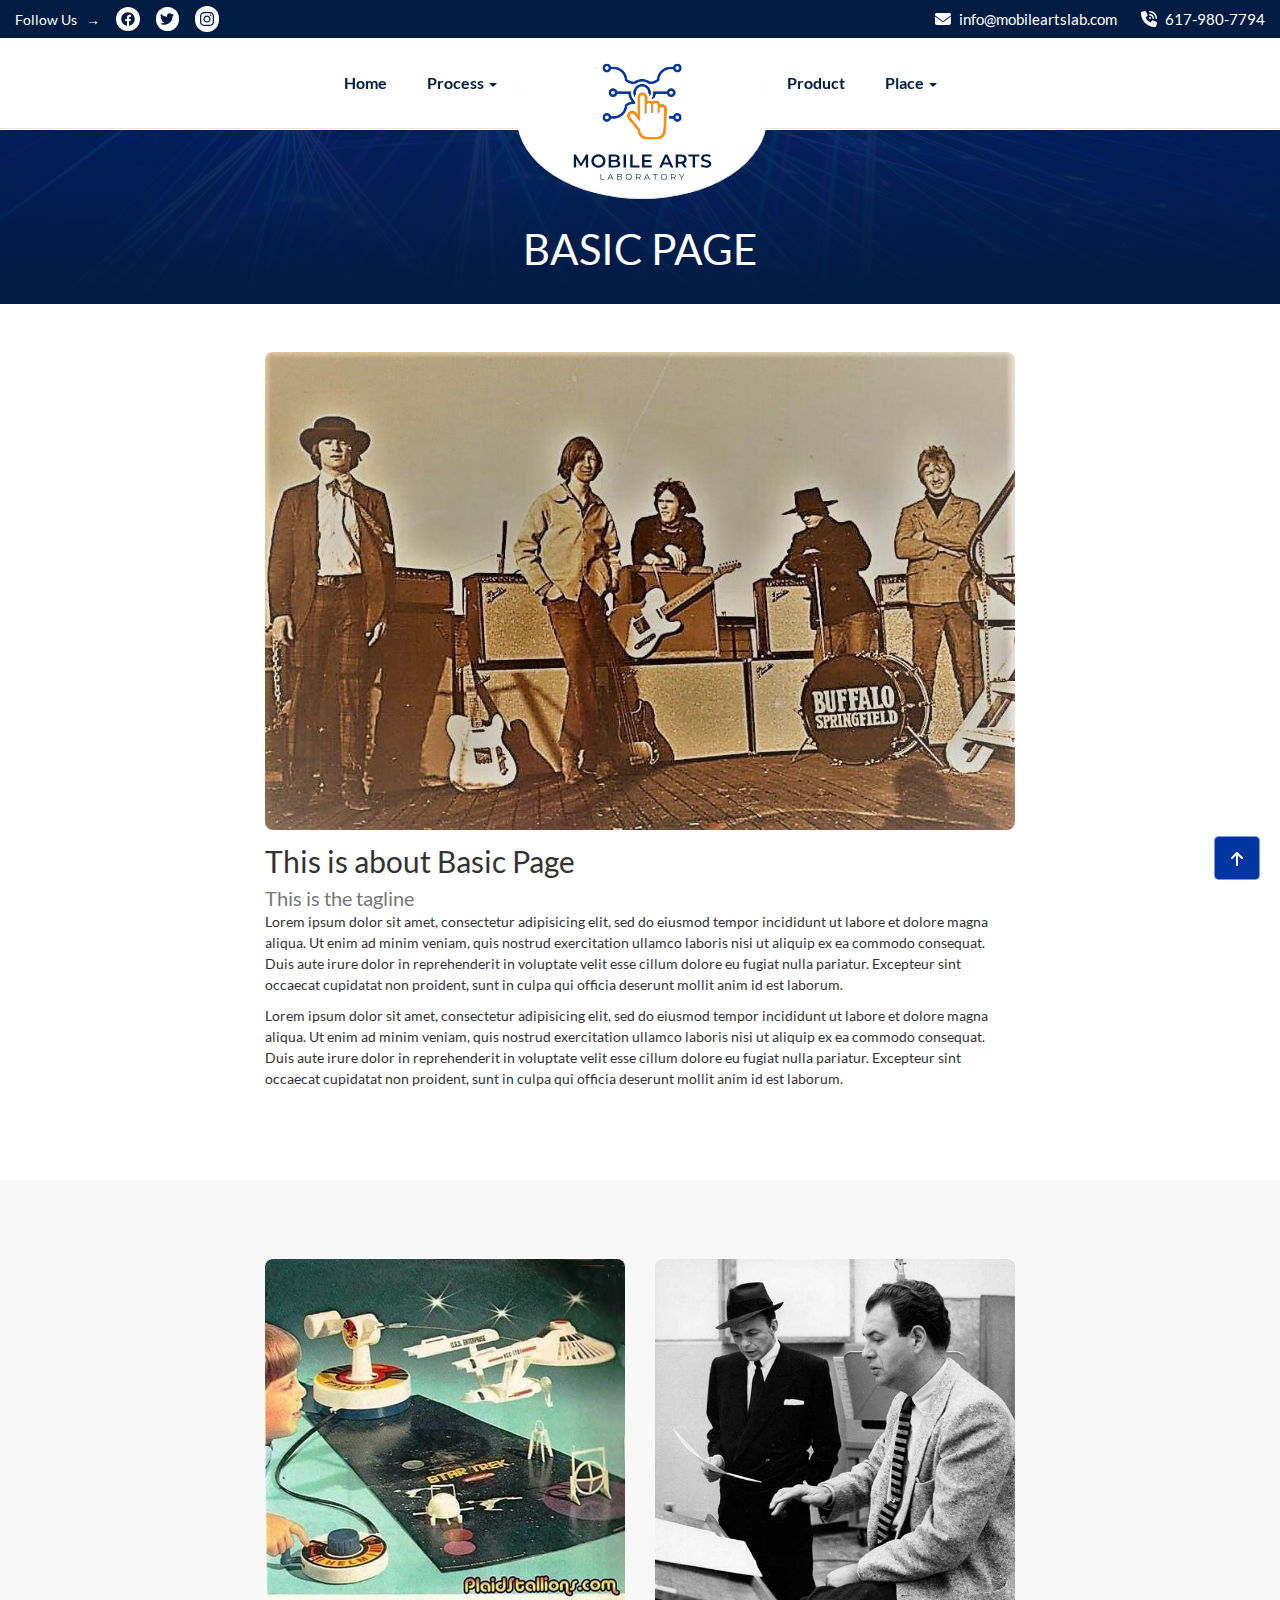
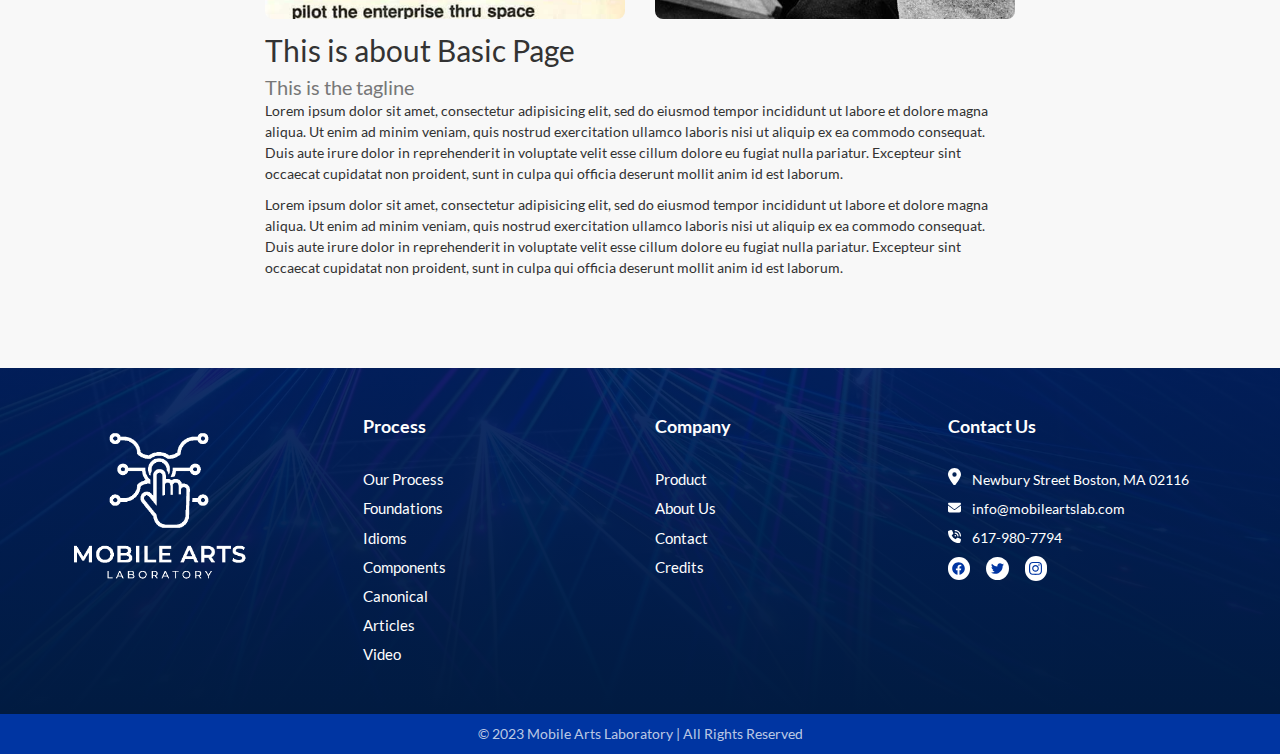
<file: basic-page.html>
<!DOCTYPE html>
<html lang="en">
  <head>
    <meta charset="UTF-8">
    <meta http-equiv="X-UA-Compatible" content="IE=edge">
    <meta name="viewport" content="width=device-width, initial-scale=1.0">
    <title>Mobile Arts Laboratory | A Mobile Application Software Agency</title>
    <link rel="stylesheet" href="css/bootstrap.min.css">
    <link rel="stylesheet" href="css/animate.css">
    <link rel="stylesheet" href="css/style.css">
    <link rel="stylesheet" href="css/responsive.css">
    <link rel="shortcut icon" href="img/ma.ico">
    <!-- HTML5 shim and Respond.js for IE8 support of HTML5 elements and media queries -->
    <!-- WARNING: Respond.js doesn't work if you view the page via file:// -->
    <!--[if lt IE 9]>
      <script src="https://oss.maxcdn.com/html5shiv/3.7.3/html5shiv.min.js"></script>
      <script src="https://oss.maxcdn.com/respond/1.4.2/respond.min.js"></script>
    <![endif]-->
  </head>

  <body>

    <!-- NAVBARS -->
    <nav class="navbar navbar-default navbar-fixed-top">
      <!-- TOP NAVBAR -->
      <div class="top-navbar">
        <div class="container-fluid">
          <div class="top-bar-wrap">
            <div class="social-wrap">
              <ul class="social-list">
                <li class="nav-text">Follow Us &nbsp; &#8594;</li>
                <li>
                  <a href="#">
                    <svg viewBox="0 0 512 512">
                      <path
                        d="M504 256C504 119 393 8 256 8S8 119 8 256c0 123.78 90.69 226.38 209.25 245V327.69h-63V256h63v-54.64c0-62.15 37-96.48 93.67-96.48 27.14 0 55.52 4.84 55.52 4.84v61h-31.28c-30.8 0-40.41 19.12-40.41 38.73V256h68.78l-11 71.69h-57.78V501C413.31 482.38 504 379.78 504 256z"
                      />
                    </svg>
                  </a>
                </li>
                <li>
                  <a href="#">
                    <svg viewBox="0 0 512 512">
                      <path
                        d="M459.37 151.716c.325 4.548.325 9.097.325 13.645 0 138.72-105.583 298.558-298.558 298.558-59.452 0-114.68-17.219-161.137-47.106 8.447.974 16.568 1.299 25.34 1.299 49.055 0 94.213-16.568 130.274-44.832-46.132-.975-84.792-31.188-98.112-72.772 6.498.974 12.995 1.624 19.818 1.624 9.421 0 18.843-1.3 27.614-3.573-48.081-9.747-84.143-51.98-84.143-102.985v-1.299c13.969 7.797 30.214 12.67 47.431 13.319-28.264-18.843-46.781-51.005-46.781-87.391 0-19.492 5.197-37.36 14.294-52.954 51.655 63.675 129.3 105.258 216.365 109.807-1.624-7.797-2.599-15.918-2.599-24.04 0-57.828 46.782-104.934 104.934-104.934 30.213 0 57.502 12.67 76.67 33.137 23.715-4.548 46.456-13.32 66.599-25.34-7.798 24.366-24.366 44.833-46.132 57.827 21.117-2.273 41.584-8.122 60.426-16.243-14.292 20.791-32.161 39.308-52.628 54.253z"
                      />
                    </svg>
                  </a>
                </li>
                <li>
                  <a href="#">
                    <svg viewBox="0 0 448 512">
                      <path
                        d="M224.1 141c-63.6 0-114.9 51.3-114.9 114.9s51.3 114.9 114.9 114.9S339 319.5 339 255.9 287.7 141 224.1 141zm0 189.6c-41.1 0-74.7-33.5-74.7-74.7s33.5-74.7 74.7-74.7 74.7 33.5 74.7 74.7-33.6 74.7-74.7 74.7zm146.4-194.3c0 14.9-12 26.8-26.8 26.8-14.9 0-26.8-12-26.8-26.8s12-26.8 26.8-26.8 26.8 12 26.8 26.8zm76.1 27.2c-1.7-35.9-9.9-67.7-36.2-93.9-26.2-26.2-58-34.4-93.9-36.2-37-2.1-147.9-2.1-184.9 0-35.8 1.7-67.6 9.9-93.9 36.1s-34.4 58-36.2 93.9c-2.1 37-2.1 147.9 0 184.9 1.7 35.9 9.9 67.7 36.2 93.9s58 34.4 93.9 36.2c37 2.1 147.9 2.1 184.9 0 35.9-1.7 67.7-9.9 93.9-36.2 26.2-26.2 34.4-58 36.2-93.9 2.1-37 2.1-147.8 0-184.8zM398.8 388c-7.8 19.6-22.9 34.7-42.6 42.6-29.5 11.7-99.5 9-132.1 9s-102.7 2.6-132.1-9c-19.6-7.8-34.7-22.9-42.6-42.6-11.7-29.5-9-99.5-9-132.1s-2.6-102.7 9-132.1c7.8-19.6 22.9-34.7 42.6-42.6 29.5-11.7 99.5-9 132.1-9s102.7-2.6 132.1 9c19.6 7.8 34.7 22.9 42.6 42.6 11.7 29.5 9 99.5 9 132.1s2.7 102.7-9 132.1z"
                      />
                    </svg>
                  </a>
                </li>
              </ul>
            </div>
            <div class="contact-info-wrap">
              <div class="mail">
                <span>
                  <svg viewBox="0 0 512 512">
                    <path
                      d="M48 64C21.5 64 0 85.5 0 112c0 15.1 7.1 29.3 19.2 38.4L236.8 313.6c11.4 8.5 27 8.5 38.4 0L492.8 150.4c12.1-9.1 19.2-23.3 19.2-38.4c0-26.5-21.5-48-48-48H48zM0 176V384c0 35.3 28.7 64 64 64H448c35.3 0 64-28.7 64-64V176L294.4 339.2c-22.8 17.1-54 17.1-76.8 0L0 176z"
                    />
                  </svg>
                </span>
                <a href="mailto:info@mobileartslab.com">info@mobileartslab.com</a>
              </div>
              <div class="phone">
                <span>
                  <svg viewBox="0 0 512 512">
                    <path
                      d="M280 0C408.1 0 512 103.9 512 232c0 13.3-10.7 24-24 24s-24-10.7-24-24c0-101.6-82.4-184-184-184c-13.3 0-24-10.7-24-24s10.7-24 24-24zm8 192a32 32 0 1 1 0 64 32 32 0 1 1 0-64zm-32-72c0-13.3 10.7-24 24-24c75.1 0 136 60.9 136 136c0 13.3-10.7 24-24 24s-24-10.7-24-24c0-48.6-39.4-88-88-88c-13.3 0-24-10.7-24-24zM117.5 1.4c19.4-5.3 39.7 4.6 47.4 23.2l40 96c6.8 16.3 2.1 35.2-11.6 46.3L144 207.3c33.3 70.4 90.3 127.4 160.7 160.7L345 318.7c11.2-13.7 30-18.4 46.3-11.6l96 40c18.6 7.7 28.5 28 23.2 47.4l-24 88C481.8 499.9 466 512 448 512C200.6 512 0 311.4 0 64C0 46 12.1 30.2 29.5 25.4l88-24z"
                    />
                  </svg>
                </span>
                <a href="tel:6179807794">617-980-7794</a>
              </div>
            </div>
          </div>
        </div>
      </div>
      <!-- PRIMARY NAVBAR -->
      <div class="container navbar-container">
        <div class="navbar-header">
          <button
            type="button" class="navbar-toggle collapsed" data-toggle="collapse" data-target="#navbar-collapse-1"aria-expanded="false">
            <span class="sr-only">Toggle navigation</span>
            <span class="icon-bar"></span>
            <span class="icon-bar"></span>
            <span class="icon-bar"></span>
          </button>
          <a class="navbar-brand mobile-logo" href="#hero">
            <div class="mobile-logo-wrap">
              <img src="./img/MAL-mobile.svg" alt="nav-logo" class="img-responsive">
            </div>
          </a>
        </div>
        <div class="collapse navbar-collapse" id="navbar-collapse-1">
          <ul class="nav navbar-nav navbar-center">
            <li><a href="index.html" class="nav-link">Home</a></li>
            <li class="dropdown">
              <a href="#" class="dropdown-toggle nav-link" data-toggle="dropdown" role="button" aria-haspopup="true" aria-expanded="false">Process <span class="caret"></span></a>
              <ul class="dropdown-menu">
                <li><a href="process.html">Our Process</a></li>
                <li><a href="foundations.html">Foundations</a></li>
                <li><a href="idioms.html">Idioms</a></li>
                <li><a href="components.html">Components</a></li>
                <li><a href="canonical.html">Canonical</a></li>
                <li><a href="articles.html">Articles</a></li>
                <li><a href="video.html">Video</a></li>
              </ul>
            </li>
            <!-- <div class="nav-inner-white-bg-container"></div> -->
            <li class="nav-logo-wrap">
              <div class="nav-img-wrap">
                <a href="#hero"><img src="./img/MAL.svg" alt="nav-logo" class="img-fluid"></a>
              </div>
            </li>
            <li><a href="product.html" class="nav-link">Product</a></li>
            <li class="dropdown">
              <a href="#" class="dropdown-toggle nav-link" data-toggle="dropdown" role="button" aria-haspopup="true" aria-expanded="false">Place <span class="caret"></span></a>
              <ul class="dropdown-menu">
                <li><a href="index.html#our-company">About Us</a></li>
                <li><a href="index.html#contact">Contact</a></li>
                <li><a href="credits.html">Credits</a></li>
              </ul>
            </li>
              <li>
                <!-- Mobile Only Contact Details Starts Here -->
                <div class="mobile-only-contact-details-wrapper">
                  <!-- Contact Info Wrap for mobile only -->
                  <div class="contact-info-wrap">
                    <div class="mail">
                      <span>
                        <svg viewBox="0 0 512 512">
                          <path
                            d="M48 64C21.5 64 0 85.5 0 112c0 15.1 7.1 29.3 19.2 38.4L236.8 313.6c11.4 8.5 27 8.5 38.4 0L492.8 150.4c12.1-9.1 19.2-23.3 19.2-38.4c0-26.5-21.5-48-48-48H48zM0 176V384c0 35.3 28.7 64 64 64H448c35.3 0 64-28.7 64-64V176L294.4 339.2c-22.8 17.1-54 17.1-76.8 0L0 176z"
                          ></path>
                        </svg>
                      </span>
                      <a href="mailto:softerarts@mail.com"
                        >softerarts@mail.com</a
                      >
                    </div>
                    <div class="phone">
                      <span>
                        <svg viewBox="0 0 512 512">
                          <path
                            d="M280 0C408.1 0 512 103.9 512 232c0 13.3-10.7 24-24 24s-24-10.7-24-24c0-101.6-82.4-184-184-184c-13.3 0-24-10.7-24-24s10.7-24 24-24zm8 192a32 32 0 1 1 0 64 32 32 0 1 1 0-64zm-32-72c0-13.3 10.7-24 24-24c75.1 0 136 60.9 136 136c0 13.3-10.7 24-24 24s-24-10.7-24-24c0-48.6-39.4-88-88-88c-13.3 0-24-10.7-24-24zM117.5 1.4c19.4-5.3 39.7 4.6 47.4 23.2l40 96c6.8 16.3 2.1 35.2-11.6 46.3L144 207.3c33.3 70.4 90.3 127.4 160.7 160.7L345 318.7c11.2-13.7 30-18.4 46.3-11.6l96 40c18.6 7.7 28.5 28 23.2 47.4l-24 88C481.8 499.9 466 512 448 512C200.6 512 0 311.4 0 64C0 46 12.1 30.2 29.5 25.4l88-24z"
                          ></path>
                        </svg>
                      </span>
                      <a href="tel:+76678345">+76 678 345</a>
                    </div>
                  </div>
                  <!-- Social Wrap for mobile only -->
                  <div class="social-wrap">
                    <ul class="social-list">
                      <li>
                        <a href="#">
                          <svg viewBox="0 0 512 512">
                            <path
                              d="M504 256C504 119 393 8 256 8S8 119 8 256c0 123.78 90.69 226.38 209.25 245V327.69h-63V256h63v-54.64c0-62.15 37-96.48 93.67-96.48 27.14 0 55.52 4.84 55.52 4.84v61h-31.28c-30.8 0-40.41 19.12-40.41 38.73V256h68.78l-11 71.69h-57.78V501C413.31 482.38 504 379.78 504 256z"
                            />
                          </svg>
                        </a>
                      </li>
                      <li>
                        <a href="#">
                          <svg viewBox="0 0 512 512">
                            <path
                              d="M459.37 151.716c.325 4.548.325 9.097.325 13.645 0 138.72-105.583 298.558-298.558 298.558-59.452 0-114.68-17.219-161.137-47.106 8.447.974 16.568 1.299 25.34 1.299 49.055 0 94.213-16.568 130.274-44.832-46.132-.975-84.792-31.188-98.112-72.772 6.498.974 12.995 1.624 19.818 1.624 9.421 0 18.843-1.3 27.614-3.573-48.081-9.747-84.143-51.98-84.143-102.985v-1.299c13.969 7.797 30.214 12.67 47.431 13.319-28.264-18.843-46.781-51.005-46.781-87.391 0-19.492 5.197-37.36 14.294-52.954 51.655 63.675 129.3 105.258 216.365 109.807-1.624-7.797-2.599-15.918-2.599-24.04 0-57.828 46.782-104.934 104.934-104.934 30.213 0 57.502 12.67 76.67 33.137 23.715-4.548 46.456-13.32 66.599-25.34-7.798 24.366-24.366 44.833-46.132 57.827 21.117-2.273 41.584-8.122 60.426-16.243-14.292 20.791-32.161 39.308-52.628 54.253z"
                            />
                          </svg>
                        </a>
                      </li>
                      <li>
                        <a href="#">
                          <svg viewBox="0 0 448 512">
                            <path
                              d="M224.1 141c-63.6 0-114.9 51.3-114.9 114.9s51.3 114.9 114.9 114.9S339 319.5 339 255.9 287.7 141 224.1 141zm0 189.6c-41.1 0-74.7-33.5-74.7-74.7s33.5-74.7 74.7-74.7 74.7 33.5 74.7 74.7-33.6 74.7-74.7 74.7zm146.4-194.3c0 14.9-12 26.8-26.8 26.8-14.9 0-26.8-12-26.8-26.8s12-26.8 26.8-26.8 26.8 12 26.8 26.8zm76.1 27.2c-1.7-35.9-9.9-67.7-36.2-93.9-26.2-26.2-58-34.4-93.9-36.2-37-2.1-147.9-2.1-184.9 0-35.8 1.7-67.6 9.9-93.9 36.1s-34.4 58-36.2 93.9c-2.1 37-2.1 147.9 0 184.9 1.7 35.9 9.9 67.7 36.2 93.9s58 34.4 93.9 36.2c37 2.1 147.9 2.1 184.9 0 35.9-1.7 67.7-9.9 93.9-36.2 26.2-26.2 34.4-58 36.2-93.9 2.1-37 2.1-147.8 0-184.8zM398.8 388c-7.8 19.6-22.9 34.7-42.6 42.6-29.5 11.7-99.5 9-132.1 9s-102.7 2.6-132.1-9c-19.6-7.8-34.7-22.9-42.6-42.6-11.7-29.5-9-99.5-9-132.1s-2.6-102.7 9-132.1c7.8-19.6 22.9-34.7 42.6-42.6 29.5-11.7 99.5-9 132.1-9s102.7-2.6 132.1 9c19.6 7.8 34.7 22.9 42.6 42.6 11.7 29.5 9 99.5 9 132.1s2.7 102.7-9 132.1z"
                            />
                          </svg>
                        </a>
                      </li>
                    </ul>
                  </div>
                </div>
                <!-- Mobile Only Contact Details Ends Here -->
              </li>
           
        
          </ul>
        </div>
      </div>
    </nav>

    <!-- ==== HEADER SECTION ==== -->
    <header id="header">
      <div class="container">
        <h1 class="wow fadeInUp">Basic Page</h1>
      </div>
    </header>
    <!-- ==== END OF HEADER SECTION ==== -->

    <section id="basic">
      <div class="container">
        <div class="row">
          <div class="col-sm-8 col-sm-offset-2">
            <img src="img/basic-page-header-img.jpg" alt="basic page" class="img-responsive">
          </div>
        </div>
        <div class="row">
          <div class="col-sm-8 col-sm-offset-2">
            <h2>This is about Basic Page<br><small>This is the tagline</small></h2>
            <p>Lorem ipsum dolor sit amet, consectetur adipisicing elit, sed do eiusmod
            tempor incididunt ut labore et dolore magna aliqua. Ut enim ad minim veniam,
            quis nostrud exercitation ullamco laboris nisi ut aliquip ex ea commodo
            consequat. Duis aute irure dolor in reprehenderit in voluptate velit esse
            cillum dolore eu fugiat nulla pariatur. Excepteur sint occaecat cupidatat non
            proident, sunt in culpa qui officia deserunt mollit anim id est laborum.</p>
            <p>Lorem ipsum dolor sit amet, consectetur adipisicing elit, sed do eiusmod
            tempor incididunt ut labore et dolore magna aliqua. Ut enim ad minim veniam,
            quis nostrud exercitation ullamco laboris nisi ut aliquip ex ea commodo
            consequat. Duis aute irure dolor in reprehenderit in voluptate velit esse
            cillum dolore eu fugiat nulla pariatur. Excepteur sint occaecat cupidatat non
            proident, sunt in culpa qui officia deserunt mollit anim id est laborum.</p>
          </div>
        </div>
      </div>
    </section>

    <section id="basic2">
      <div class="container">
        <div class="row">
          <div class="col-sm-4 col-sm-offset-2">
            <img src="img/basic-page-img1.jpg" alt="basic page" class="img-responsive">
          </div>
          <div class="col-sm-4">
            <img src="img/basic-page-img2.jpg" alt="basic page" class="img-responsive">
          </div>
        </div>
        <div class="row">
          <div class="col-sm-8 col-sm-offset-2">
            <h2>This is about Basic Page<br><small>This is the tagline</small></h2>
            <p>Lorem ipsum dolor sit amet, consectetur adipisicing elit, sed do eiusmod
            tempor incididunt ut labore et dolore magna aliqua. Ut enim ad minim veniam,
            quis nostrud exercitation ullamco laboris nisi ut aliquip ex ea commodo
            consequat. Duis aute irure dolor in reprehenderit in voluptate velit esse
            cillum dolore eu fugiat nulla pariatur. Excepteur sint occaecat cupidatat non
            proident, sunt in culpa qui officia deserunt mollit anim id est laborum.</p>
            <p>Lorem ipsum dolor sit amet, consectetur adipisicing elit, sed do eiusmod
            tempor incididunt ut labore et dolore magna aliqua. Ut enim ad minim veniam,
            quis nostrud exercitation ullamco laboris nisi ut aliquip ex ea commodo
            consequat. Duis aute irure dolor in reprehenderit in voluptate velit esse
            cillum dolore eu fugiat nulla pariatur. Excepteur sint occaecat cupidatat non
            proident, sunt in culpa qui officia deserunt mollit anim id est laborum.</p>
          </div>
        </div>
      </div>
    </section>

    <!-- ======= FOOTER ======= -->
    <footer id="footer">
      <div class="container">
        <div class="footer-wrap">
          <div class="row footer-row">
            <div class="col-md-3 col-sm-3">
              <div class="ft-first">
                <a class="footer-navbar-brand" href="index.html">
                  <img src="img/footer-logo.png" alt="footer-logo" class="img-responsive">
                </a>
              </div>
            </div>
            <div class="col-md-3 col-sm-3">
              <div class="ft-second">
                <h4 class="links-title">Process</h4>
                <ul class="footer-links">
                  <li><a href="process.html">Our Process</a></li>
                  <li><a href="foundations.html">Foundations</a></li>
                  <li><a href="idioms.html">Idioms</a></li>
                  <li><a href="components.html">Components</a></li>
                  <li><a href="canonical.html">Canonical</a></li>
                  <li><a href="articles.html">Articles</a></li>
                  <li><a href="video.html">Video</a></li>
                </ul>
              </div>
            </div>
            <div class="col-md-3 col-sm-3">
              <div class="ft-third">
                <h4 class="links-title">Company</h4>
                <ul class="footer-links">
                  <li><a href="product.html">Product</a></li>
                  <li><a href="about.html">About Us</a></li>
                  <li><a href="contact.html">Contact</a></li>
                  <li><a href="credits.html">Credits</a></li>
                </ul>
              </div>
            </div>
            <div class="col-md-3 col-sm-3">
              <div class="ft-fourth">
                <h4 class="links-title">Contact Us</h4>
                <div class="location">
                  <span>
                    <svg viewBox="0 0 384 512">
                      <path
                        d="M215.7 499.2C267 435 384 279.4 384 192C384 86 298 0 192 0S0 86 0 192c0 87.4 117 243 168.3 307.2c12.3 15.3 35.1 15.3 47.4 0zM192 128a64 64 0 1 1 0 128 64 64 0 1 1 0-128z"
                      />
                    </svg>
                  </span>
                  Newbury Street Boston, MA 02116
                </div>
                <div class="mail">
                  <span>
                    <svg viewBox="0 0 512 512">
                      <path
                        d="M48 64C21.5 64 0 85.5 0 112c0 15.1 7.1 29.3 19.2 38.4L236.8 313.6c11.4 8.5 27 8.5 38.4 0L492.8 150.4c12.1-9.1 19.2-23.3 19.2-38.4c0-26.5-21.5-48-48-48H48zM0 176V384c0 35.3 28.7 64 64 64H448c35.3 0 64-28.7 64-64V176L294.4 339.2c-22.8 17.1-54 17.1-76.8 0L0 176z"
                      />
                    </svg>
                  </span>
                  info@mobileartslab.com
                </div>
                <div class="phone">
                  <span>
                    <svg viewBox="0 0 512 512">
                      <path
                        d="M280 0C408.1 0 512 103.9 512 232c0 13.3-10.7 24-24 24s-24-10.7-24-24c0-101.6-82.4-184-184-184c-13.3 0-24-10.7-24-24s10.7-24 24-24zm8 192a32 32 0 1 1 0 64 32 32 0 1 1 0-64zm-32-72c0-13.3 10.7-24 24-24c75.1 0 136 60.9 136 136c0 13.3-10.7 24-24 24s-24-10.7-24-24c0-48.6-39.4-88-88-88c-13.3 0-24-10.7-24-24zM117.5 1.4c19.4-5.3 39.7 4.6 47.4 23.2l40 96c6.8 16.3 2.1 35.2-11.6 46.3L144 207.3c33.3 70.4 90.3 127.4 160.7 160.7L345 318.7c11.2-13.7 30-18.4 46.3-11.6l96 40c18.6 7.7 28.5 28 23.2 47.4l-24 88C481.8 499.9 466 512 448 512C200.6 512 0 311.4 0 64C0 46 12.1 30.2 29.5 25.4l88-24z"
                      />
                    </svg>
                  </span>
                  617-980-7794
                </div>
                <div class="social-wrap">
                  <ul class="social-list">
                    <li>
                      <a href="#">
                        <svg viewBox="0 0 512 512">
                          <path
                            d="M504 256C504 119 393 8 256 8S8 119 8 256c0 123.78 90.69 226.38 209.25 245V327.69h-63V256h63v-54.64c0-62.15 37-96.48 93.67-96.48 27.14 0 55.52 4.84 55.52 4.84v61h-31.28c-30.8 0-40.41 19.12-40.41 38.73V256h68.78l-11 71.69h-57.78V501C413.31 482.38 504 379.78 504 256z"
                          />
                        </svg>
                      </a>
                    </li>
                    <li>
                      <a href="#">
                        <svg viewBox="0 0 512 512">
                          <path
                            d="M459.37 151.716c.325 4.548.325 9.097.325 13.645 0 138.72-105.583 298.558-298.558 298.558-59.452 0-114.68-17.219-161.137-47.106 8.447.974 16.568 1.299 25.34 1.299 49.055 0 94.213-16.568 130.274-44.832-46.132-.975-84.792-31.188-98.112-72.772 6.498.974 12.995 1.624 19.818 1.624 9.421 0 18.843-1.3 27.614-3.573-48.081-9.747-84.143-51.98-84.143-102.985v-1.299c13.969 7.797 30.214 12.67 47.431 13.319-28.264-18.843-46.781-51.005-46.781-87.391 0-19.492 5.197-37.36 14.294-52.954 51.655 63.675 129.3 105.258 216.365 109.807-1.624-7.797-2.599-15.918-2.599-24.04 0-57.828 46.782-104.934 104.934-104.934 30.213 0 57.502 12.67 76.67 33.137 23.715-4.548 46.456-13.32 66.599-25.34-7.798 24.366-24.366 44.833-46.132 57.827 21.117-2.273 41.584-8.122 60.426-16.243-14.292 20.791-32.161 39.308-52.628 54.253z"
                          />
                        </svg>
                      </a>
                    </li>
                    <li>
                      <a href="#">
                        <svg viewBox="0 0 448 512">
                          <path
                            d="M224.1 141c-63.6 0-114.9 51.3-114.9 114.9s51.3 114.9 114.9 114.9S339 319.5 339 255.9 287.7 141 224.1 141zm0 189.6c-41.1 0-74.7-33.5-74.7-74.7s33.5-74.7 74.7-74.7 74.7 33.5 74.7 74.7-33.6 74.7-74.7 74.7zm146.4-194.3c0 14.9-12 26.8-26.8 26.8-14.9 0-26.8-12-26.8-26.8s12-26.8 26.8-26.8 26.8 12 26.8 26.8zm76.1 27.2c-1.7-35.9-9.9-67.7-36.2-93.9-26.2-26.2-58-34.4-93.9-36.2-37-2.1-147.9-2.1-184.9 0-35.8 1.7-67.6 9.9-93.9 36.1s-34.4 58-36.2 93.9c-2.1 37-2.1 147.9 0 184.9 1.7 35.9 9.9 67.7 36.2 93.9s58 34.4 93.9 36.2c37 2.1 147.9 2.1 184.9 0 35.9-1.7 67.7-9.9 93.9-36.2 26.2-26.2 34.4-58 36.2-93.9 2.1-37 2.1-147.8 0-184.8zM398.8 388c-7.8 19.6-22.9 34.7-42.6 42.6-29.5 11.7-99.5 9-132.1 9s-102.7 2.6-132.1-9c-19.6-7.8-34.7-22.9-42.6-42.6-11.7-29.5-9-99.5-9-132.1s-2.6-102.7 9-132.1c7.8-19.6 22.9-34.7 42.6-42.6 29.5-11.7 99.5-9 132.1-9s102.7-2.6 132.1 9c19.6 7.8 34.7 22.9 42.6 42.6 11.7 29.5 9 99.5 9 132.1s2.7 102.7-9 132.1z"
                          />
                        </svg>
                      </a>
                    </li>
                  </ul>
                </div>
              </div>
            </div>
          </div>
        </div>
      </div>
    </footer>
    <div class="credit-wrap">
      <p>© 2023 Mobile Arts Laboratory | All Rights Reserved</p>
    </div>

    <!-- ==== BACK TO TOP ======= -->
    <a href="#hero" class="back-to-top-btn" title="Back to top">
      <svg viewBox="0 0 384 512">
        <path
          d="M214.6 41.4c-12.5-12.5-32.8-12.5-45.3 0l-160 160c-12.5 12.5-12.5 32.8 0 45.3s32.8 12.5 45.3 0L160 141.2V448c0 17.7 14.3 32 32 32s32-14.3 32-32V141.2L329.4 246.6c12.5 12.5 32.8 12.5 45.3 0s12.5-32.8 0-45.3l-160-160z"
        />
      </svg>
    </a>

    <script src="js/jquery.js"></script>
    <script src="js/bootstrap.min.js"></script>
    <script src="js/wow.min.js"></script>
    <script>
      $(document).ready(function () {
        // get the height of the navbar
        var navbarHeight = $(".navbar").outerHeight();

        $(window).scroll(function () {
          if ($(this).scrollTop() > navbarHeight) {
            // add a class to shrink the navbar
            $(".nav-logo-wrap").addClass("shrink");
            $(".nav-logo-wrap img").addClass("shrink");
            $(".navbar-container").addClass("shrink");
          } else {
            // remove the class to restore the navbar to its original size
            $(".nav-logo-wrap").removeClass("shrink");
            $(".nav-logo-wrap img").removeClass("shrink");
            $(".navbar-container").removeClass("shrink");
          }
        });
      });

      // ====== BACK TOP BTN =======
      $(document).ready(function () {
        // show/hide the button on scroll
        $(window).scroll(function () {
          if ($(this).scrollTop() > 100) {
            $(".back-to-top-btn").fadeIn();
          } else {
            $(".back-to-top-btn").fadeOut();
          }
        });
      });

      // ====== WOOW JS=======
      $(document).ready(function () {
        new WOW().init();
      });
    </script>
  </body>
</html>
</file>
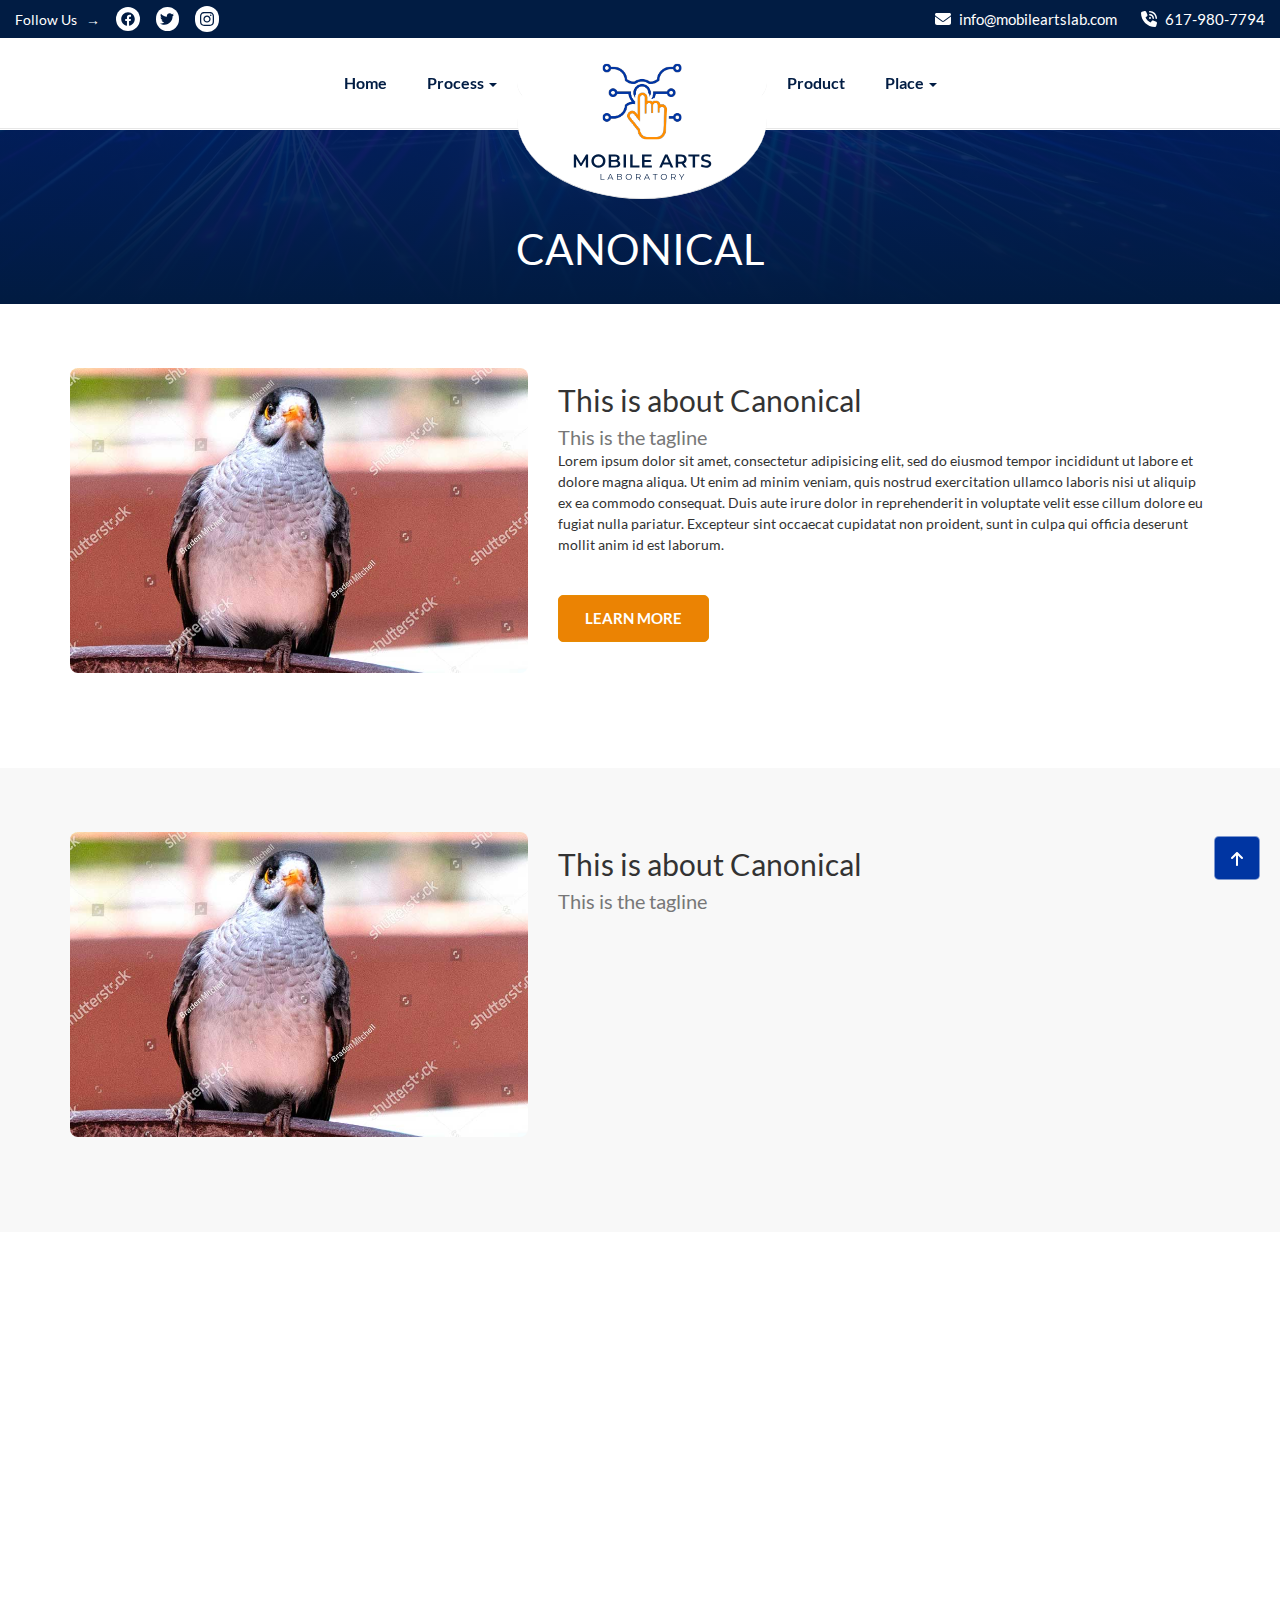
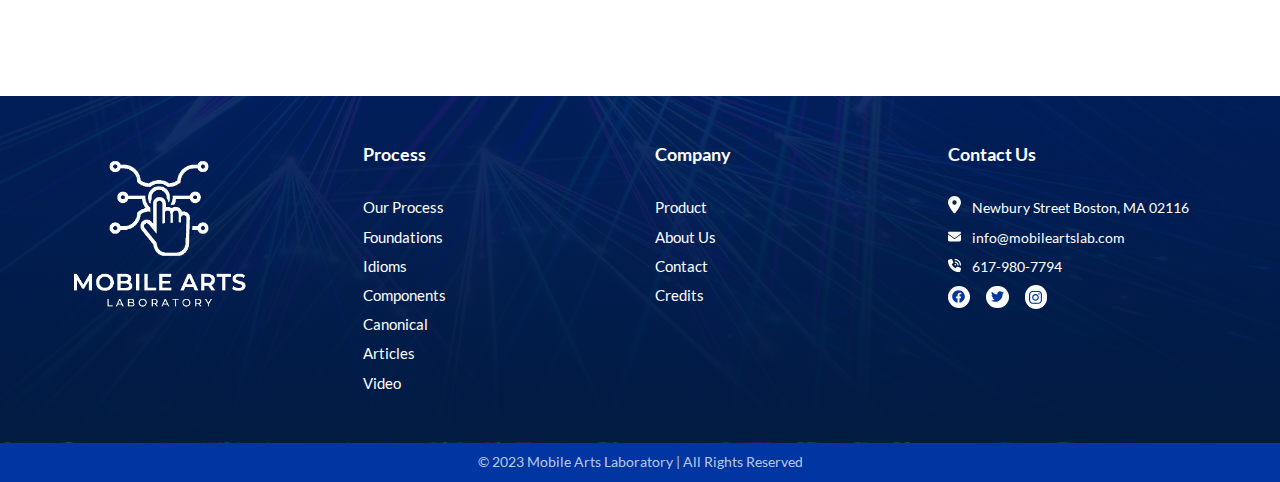
<file: canonical.html>
<!DOCTYPE html>
<html lang="en">
  <head>
    <meta charset="UTF-8">
    <meta http-equiv="X-UA-Compatible" content="IE=edge">
    <meta name="viewport" content="width=device-width, initial-scale=1.0">
    <title>Mobile Arts Laboratory | A Mobile Application Software Agency</title>
    <link rel="stylesheet" href="css/bootstrap.min.css">
    <link rel="stylesheet" href="css/animate.css">
    <link rel="stylesheet" href="css/style.css">
    <link rel="stylesheet" href="css/responsive.css">
    <link rel="shortcut icon" href="img/ma.ico">
    <!-- HTML5 shim and Respond.js for IE8 support of HTML5 elements and media queries -->
    <!-- WARNING: Respond.js doesn't work if you view the page via file:// -->
    <!--[if lt IE 9]>
      <script src="https://oss.maxcdn.com/html5shiv/3.7.3/html5shiv.min.js"></script>
      <script src="https://oss.maxcdn.com/respond/1.4.2/respond.min.js"></script>
    <![endif]-->
  </head>

  <body>

    <!-- NAVBARS -->
    <nav class="navbar navbar-default navbar-fixed-top">
      <!-- TOP NAVBAR -->
      <div class="top-navbar">
        <div class="container-fluid">
          <div class="top-bar-wrap">
            <div class="social-wrap">
              <ul class="social-list">
                <li class="nav-text">Follow Us &nbsp; &#8594;</li>
                <li>
                  <a href="#">
                    <svg viewBox="0 0 512 512">
                      <path
                        d="M504 256C504 119 393 8 256 8S8 119 8 256c0 123.78 90.69 226.38 209.25 245V327.69h-63V256h63v-54.64c0-62.15 37-96.48 93.67-96.48 27.14 0 55.52 4.84 55.52 4.84v61h-31.28c-30.8 0-40.41 19.12-40.41 38.73V256h68.78l-11 71.69h-57.78V501C413.31 482.38 504 379.78 504 256z"
                      />
                    </svg>
                  </a>
                </li>
                <li>
                  <a href="#">
                    <svg viewBox="0 0 512 512">
                      <path
                        d="M459.37 151.716c.325 4.548.325 9.097.325 13.645 0 138.72-105.583 298.558-298.558 298.558-59.452 0-114.68-17.219-161.137-47.106 8.447.974 16.568 1.299 25.34 1.299 49.055 0 94.213-16.568 130.274-44.832-46.132-.975-84.792-31.188-98.112-72.772 6.498.974 12.995 1.624 19.818 1.624 9.421 0 18.843-1.3 27.614-3.573-48.081-9.747-84.143-51.98-84.143-102.985v-1.299c13.969 7.797 30.214 12.67 47.431 13.319-28.264-18.843-46.781-51.005-46.781-87.391 0-19.492 5.197-37.36 14.294-52.954 51.655 63.675 129.3 105.258 216.365 109.807-1.624-7.797-2.599-15.918-2.599-24.04 0-57.828 46.782-104.934 104.934-104.934 30.213 0 57.502 12.67 76.67 33.137 23.715-4.548 46.456-13.32 66.599-25.34-7.798 24.366-24.366 44.833-46.132 57.827 21.117-2.273 41.584-8.122 60.426-16.243-14.292 20.791-32.161 39.308-52.628 54.253z"
                      />
                    </svg>
                  </a>
                </li>
                <li>
                  <a href="#">
                    <svg viewBox="0 0 448 512">
                      <path
                        d="M224.1 141c-63.6 0-114.9 51.3-114.9 114.9s51.3 114.9 114.9 114.9S339 319.5 339 255.9 287.7 141 224.1 141zm0 189.6c-41.1 0-74.7-33.5-74.7-74.7s33.5-74.7 74.7-74.7 74.7 33.5 74.7 74.7-33.6 74.7-74.7 74.7zm146.4-194.3c0 14.9-12 26.8-26.8 26.8-14.9 0-26.8-12-26.8-26.8s12-26.8 26.8-26.8 26.8 12 26.8 26.8zm76.1 27.2c-1.7-35.9-9.9-67.7-36.2-93.9-26.2-26.2-58-34.4-93.9-36.2-37-2.1-147.9-2.1-184.9 0-35.8 1.7-67.6 9.9-93.9 36.1s-34.4 58-36.2 93.9c-2.1 37-2.1 147.9 0 184.9 1.7 35.9 9.9 67.7 36.2 93.9s58 34.4 93.9 36.2c37 2.1 147.9 2.1 184.9 0 35.9-1.7 67.7-9.9 93.9-36.2 26.2-26.2 34.4-58 36.2-93.9 2.1-37 2.1-147.8 0-184.8zM398.8 388c-7.8 19.6-22.9 34.7-42.6 42.6-29.5 11.7-99.5 9-132.1 9s-102.7 2.6-132.1-9c-19.6-7.8-34.7-22.9-42.6-42.6-11.7-29.5-9-99.5-9-132.1s-2.6-102.7 9-132.1c7.8-19.6 22.9-34.7 42.6-42.6 29.5-11.7 99.5-9 132.1-9s102.7-2.6 132.1 9c19.6 7.8 34.7 22.9 42.6 42.6 11.7 29.5 9 99.5 9 132.1s2.7 102.7-9 132.1z"
                      />
                    </svg>
                  </a>
                </li>
              </ul>
            </div>
            <div class="contact-info-wrap">
              <div class="mail">
                <span>
                  <svg viewBox="0 0 512 512">
                    <path
                      d="M48 64C21.5 64 0 85.5 0 112c0 15.1 7.1 29.3 19.2 38.4L236.8 313.6c11.4 8.5 27 8.5 38.4 0L492.8 150.4c12.1-9.1 19.2-23.3 19.2-38.4c0-26.5-21.5-48-48-48H48zM0 176V384c0 35.3 28.7 64 64 64H448c35.3 0 64-28.7 64-64V176L294.4 339.2c-22.8 17.1-54 17.1-76.8 0L0 176z"
                    />
                  </svg>
                </span>
                <a href="mailto:info@mobileartslab.com">info@mobileartslab.com</a>
              </div>
              <div class="phone">
                <span>
                  <svg viewBox="0 0 512 512">
                    <path
                      d="M280 0C408.1 0 512 103.9 512 232c0 13.3-10.7 24-24 24s-24-10.7-24-24c0-101.6-82.4-184-184-184c-13.3 0-24-10.7-24-24s10.7-24 24-24zm8 192a32 32 0 1 1 0 64 32 32 0 1 1 0-64zm-32-72c0-13.3 10.7-24 24-24c75.1 0 136 60.9 136 136c0 13.3-10.7 24-24 24s-24-10.7-24-24c0-48.6-39.4-88-88-88c-13.3 0-24-10.7-24-24zM117.5 1.4c19.4-5.3 39.7 4.6 47.4 23.2l40 96c6.8 16.3 2.1 35.2-11.6 46.3L144 207.3c33.3 70.4 90.3 127.4 160.7 160.7L345 318.7c11.2-13.7 30-18.4 46.3-11.6l96 40c18.6 7.7 28.5 28 23.2 47.4l-24 88C481.8 499.9 466 512 448 512C200.6 512 0 311.4 0 64C0 46 12.1 30.2 29.5 25.4l88-24z"
                    />
                  </svg>
                </span>
                <a href="tel:6179807794">617-980-7794</a>
              </div>
            </div>
          </div>
        </div>
      </div>
      <!-- PRIMARY NAVBAR -->
      <div class="container navbar-container">
        <div class="navbar-header">
          <button
            type="button" class="navbar-toggle collapsed" data-toggle="collapse" data-target="#navbar-collapse-1"aria-expanded="false">
            <span class="sr-only">Toggle navigation</span>
            <span class="icon-bar"></span>
            <span class="icon-bar"></span>
            <span class="icon-bar"></span>
          </button>
          <a class="navbar-brand mobile-logo" href="#hero">
            <div class="mobile-logo-wrap">
              <img src="./img/MAL-mobile.svg" alt="nav-logo" class="img-responsive">
            </div>
          </a>
        </div>
        <div class="collapse navbar-collapse" id="navbar-collapse-1">
          <ul class="nav navbar-nav navbar-center">
            <li><a href="index.html" class="nav-link">Home</a></li>
            <li class="dropdown">
              <a href="#" class="dropdown-toggle nav-link" data-toggle="dropdown" role="button" aria-haspopup="true" aria-expanded="false">Process <span class="caret"></span></a>
              <ul class="dropdown-menu">
                <li><a href="process.html">Our Process</a></li>
                <li><a href="foundations.html">Foundations</a></li>
                <li><a href="idioms.html">Idioms</a></li>
                <li><a href="components.html">Components</a></li>
                <li><a href="canonical.html">Canonical</a></li>
                <li><a href="articles.html">Articles</a></li>
                <li><a href="video.html">Video</a></li>
              </ul>
            </li>
            <!-- <div class="nav-inner-white-bg-container"></div> -->
            <li class="nav-logo-wrap">
              <div class="nav-img-wrap">
                <a href="#hero"><img src="./img/MAL.svg" alt="nav-logo" class="img-fluid"></a>
              </div>
            </li>
            <li><a href="product.html" class="nav-link">Product</a></li>
            <li class="dropdown">
              <a href="#" class="dropdown-toggle nav-link" data-toggle="dropdown" role="button" aria-haspopup="true" aria-expanded="false">Place <span class="caret"></span></a>
              <ul class="dropdown-menu">
                <li><a href="index.html#who-we-are">About Us</a></li>
                <li><a href="index.html#contact">Contact</a></li>
                <li><a href="credits.html">Credits</a></li>
              </ul>
            </li>
              <li>
                <!-- Mobile Only Contact Details Starts Here -->
                <div class="mobile-only-contact-details-wrapper">
                  <!-- Contact Info Wrap for mobile only -->
                  <div class="contact-info-wrap">
                    <div class="mail">
                      <span>
                        <svg viewBox="0 0 512 512">
                          <path
                            d="M48 64C21.5 64 0 85.5 0 112c0 15.1 7.1 29.3 19.2 38.4L236.8 313.6c11.4 8.5 27 8.5 38.4 0L492.8 150.4c12.1-9.1 19.2-23.3 19.2-38.4c0-26.5-21.5-48-48-48H48zM0 176V384c0 35.3 28.7 64 64 64H448c35.3 0 64-28.7 64-64V176L294.4 339.2c-22.8 17.1-54 17.1-76.8 0L0 176z"
                          ></path>
                        </svg>
                      </span>
                      <a href="mailto:softerarts@mail.com"
                        >softerarts@mail.com</a
                      >
                    </div>
                    <div class="phone">
                      <span>
                        <svg viewBox="0 0 512 512">
                          <path
                            d="M280 0C408.1 0 512 103.9 512 232c0 13.3-10.7 24-24 24s-24-10.7-24-24c0-101.6-82.4-184-184-184c-13.3 0-24-10.7-24-24s10.7-24 24-24zm8 192a32 32 0 1 1 0 64 32 32 0 1 1 0-64zm-32-72c0-13.3 10.7-24 24-24c75.1 0 136 60.9 136 136c0 13.3-10.7 24-24 24s-24-10.7-24-24c0-48.6-39.4-88-88-88c-13.3 0-24-10.7-24-24zM117.5 1.4c19.4-5.3 39.7 4.6 47.4 23.2l40 96c6.8 16.3 2.1 35.2-11.6 46.3L144 207.3c33.3 70.4 90.3 127.4 160.7 160.7L345 318.7c11.2-13.7 30-18.4 46.3-11.6l96 40c18.6 7.7 28.5 28 23.2 47.4l-24 88C481.8 499.9 466 512 448 512C200.6 512 0 311.4 0 64C0 46 12.1 30.2 29.5 25.4l88-24z"
                          ></path>
                        </svg>
                      </span>
                      <a href="tel:+76678345">+76 678 345</a>
                    </div>
                  </div>
                  <!-- Social Wrap for mobile only -->
                  <div class="social-wrap">
                    <ul class="social-list">
                      <li>
                        <a href="#">
                          <svg viewBox="0 0 512 512">
                            <path
                              d="M504 256C504 119 393 8 256 8S8 119 8 256c0 123.78 90.69 226.38 209.25 245V327.69h-63V256h63v-54.64c0-62.15 37-96.48 93.67-96.48 27.14 0 55.52 4.84 55.52 4.84v61h-31.28c-30.8 0-40.41 19.12-40.41 38.73V256h68.78l-11 71.69h-57.78V501C413.31 482.38 504 379.78 504 256z"
                            />
                          </svg>
                        </a>
                      </li>
                      <li>
                        <a href="#">
                          <svg viewBox="0 0 512 512">
                            <path
                              d="M459.37 151.716c.325 4.548.325 9.097.325 13.645 0 138.72-105.583 298.558-298.558 298.558-59.452 0-114.68-17.219-161.137-47.106 8.447.974 16.568 1.299 25.34 1.299 49.055 0 94.213-16.568 130.274-44.832-46.132-.975-84.792-31.188-98.112-72.772 6.498.974 12.995 1.624 19.818 1.624 9.421 0 18.843-1.3 27.614-3.573-48.081-9.747-84.143-51.98-84.143-102.985v-1.299c13.969 7.797 30.214 12.67 47.431 13.319-28.264-18.843-46.781-51.005-46.781-87.391 0-19.492 5.197-37.36 14.294-52.954 51.655 63.675 129.3 105.258 216.365 109.807-1.624-7.797-2.599-15.918-2.599-24.04 0-57.828 46.782-104.934 104.934-104.934 30.213 0 57.502 12.67 76.67 33.137 23.715-4.548 46.456-13.32 66.599-25.34-7.798 24.366-24.366 44.833-46.132 57.827 21.117-2.273 41.584-8.122 60.426-16.243-14.292 20.791-32.161 39.308-52.628 54.253z"
                            />
                          </svg>
                        </a>
                      </li>
                      <li>
                        <a href="#">
                          <svg viewBox="0 0 448 512">
                            <path
                              d="M224.1 141c-63.6 0-114.9 51.3-114.9 114.9s51.3 114.9 114.9 114.9S339 319.5 339 255.9 287.7 141 224.1 141zm0 189.6c-41.1 0-74.7-33.5-74.7-74.7s33.5-74.7 74.7-74.7 74.7 33.5 74.7 74.7-33.6 74.7-74.7 74.7zm146.4-194.3c0 14.9-12 26.8-26.8 26.8-14.9 0-26.8-12-26.8-26.8s12-26.8 26.8-26.8 26.8 12 26.8 26.8zm76.1 27.2c-1.7-35.9-9.9-67.7-36.2-93.9-26.2-26.2-58-34.4-93.9-36.2-37-2.1-147.9-2.1-184.9 0-35.8 1.7-67.6 9.9-93.9 36.1s-34.4 58-36.2 93.9c-2.1 37-2.1 147.9 0 184.9 1.7 35.9 9.9 67.7 36.2 93.9s58 34.4 93.9 36.2c37 2.1 147.9 2.1 184.9 0 35.9-1.7 67.7-9.9 93.9-36.2 26.2-26.2 34.4-58 36.2-93.9 2.1-37 2.1-147.8 0-184.8zM398.8 388c-7.8 19.6-22.9 34.7-42.6 42.6-29.5 11.7-99.5 9-132.1 9s-102.7 2.6-132.1-9c-19.6-7.8-34.7-22.9-42.6-42.6-11.7-29.5-9-99.5-9-132.1s-2.6-102.7 9-132.1c7.8-19.6 22.9-34.7 42.6-42.6 29.5-11.7 99.5-9 132.1-9s102.7-2.6 132.1 9c19.6 7.8 34.7 22.9 42.6 42.6 11.7 29.5 9 99.5 9 132.1s2.7 102.7-9 132.1z"
                            />
                          </svg>
                        </a>
                      </li>
                    </ul>
                  </div>
                </div>
                <!-- Mobile Only Contact Details Ends Here -->
              </li>
           
        
          </ul>
        </div>
      </div>
    </nav>

    <!-- ==== HEADER SECTION ==== -->
    <header id="header">
      <div class="container">
        <h1 class="wow fadeInUp">Canonical</h1>
      </div>
    </header>
    <!-- ==== END OF HEADER SECTION ==== -->

    <section id="canonical">
      <div class="container">
        <div class="row">
          <div class="col-sm-5">
            <img src="img/canonical.jpg" alt="canonical" class="img-responsive wow fadeInLeft">
          </div>
          <div class="col-sm-7">
            <h2 class="wow fadeInUp">This is about Canonical<br><small>This is the tagline</small></h2>
            <p class="wow fadeInUp">Lorem ipsum dolor sit amet, consectetur adipisicing elit, sed do eiusmod
            tempor incididunt ut labore et dolore magna aliqua. Ut enim ad minim veniam,
            quis nostrud exercitation ullamco laboris nisi ut aliquip ex ea commodo
            consequat. Duis aute irure dolor in reprehenderit in voluptate velit esse
            cillum dolore eu fugiat nulla pariatur. Excepteur sint occaecat cupidatat non
            proident, sunt in culpa qui officia deserunt mollit anim id est laborum.</p>
            <div class="btn-wrap wow fadeInUp">
              <a href="basic-page.html" class="btn style-button about-btn">Learn More</a>
            </div>
          </div>
        </div>
      </div>
    </section>

    <section id="canonical2">
      <div class="container">
        <div class="row">
          <div class="col-sm-5">
            <img src="img/canonical.jpg" alt="canonical" class="img-responsive wow fadeInLeft">
          </div>
          <div class="col-sm-7">
            <h2 class="wow fadeInUp">This is about Canonical<br><small>This is the tagline</small></h2>
            <p class="wow fadeInUp">Lorem ipsum dolor sit amet, consectetur adipisicing elit, sed do eiusmod
            tempor incididunt ut labore et dolore magna aliqua. Ut enim ad minim veniam,
            quis nostrud exercitation ullamco laboris nisi ut aliquip ex ea commodo
            consequat. Duis aute irure dolor in reprehenderit in voluptate velit esse
            cillum dolore eu fugiat nulla pariatur. Excepteur sint occaecat cupidatat non
            proident, sunt in culpa qui officia deserunt mollit anim id est laborum.</p>
            <div class="btn-wrap wow fadeInUp">
              <a href="basic-page.html" class="btn style-button about-btn">Learn More</a>
            </div>
          </div>
        </div>
      </div>
    </section>

    <section id="canonical3">
      <div class="container">
        <div class="row">
          <div class="col-sm-5">
            <img src="img/canonical.jpg" alt="canonical" class="img-responsive wow fadeInLeft">
          </div>
          <div class="col-sm-7">
            <h2 class="wow fadeInUp">This is about our Canonical<br><small>This is the tagline</small></h2>
            <p class="wow fadeInUp">Lorem ipsum dolor sit amet, consectetur adipisicing elit, sed do eiusmod
            tempor incididunt ut labore et dolore magna aliqua. Ut enim ad minim veniam,
            quis nostrud exercitation ullamco laboris nisi ut aliquip ex ea commodo
            consequat. Duis aute irure dolor in reprehenderit in voluptate velit esse
            cillum dolore eu fugiat nulla pariatur. Excepteur sint occaecat cupidatat non
            proident, sunt in culpa qui officia deserunt mollit anim id est laborum.</p>
            <div class="btn-wrap wow fadeInUp">
              <a href="basic-page.html" class="btn style-button about-btn">Learn More</a>
            </div>
          </div>
        </div>
      </div>
    </section>
    

    <!-- ======= FOOTER ======= -->
    <footer id="footer">
      <div class="container">
        <div class="footer-wrap">
          <div class="row footer-row">
            <div class="col-md-3 col-sm-3">
              <div class="ft-first">
                <a class="footer-navbar-brand" href="index.html">
                  <img src="img/footer-logo.png" alt="footer-logo" class="img-responsive">
                </a>
              </div>
            </div>
            <div class="col-md-3 col-sm-3">
              <div class="ft-second">
                <h4 class="links-title">Process</h4>
                <ul class="footer-links">
                  <li><a href="process.html">Our Process</a></li>
                  <li><a href="foundations.html">Foundations</a></li>
                  <li><a href="idioms.html">Idioms</a></li>
                  <li><a href="components.html">Components</a></li>
                  <li><a href="canonical.html">Canonical</a></li>
                  <li><a href="articles.html">Articles</a></li>
                  <li><a href="video.html">Video</a></li>
                </ul>
              </div>
            </div>
            <div class="col-md-3 col-sm-3">
              <div class="ft-third">
                <h4 class="links-title">Company</h4>
                <ul class="footer-links">
                  <li><a href="product.html">Product</a></li>
                  <li><a href="index.html#our-company">About Us</a></li>
                  <li><a href="contact.html">Contact</a></li>
                  <li><a href="credits.html">Credits</a></li>
                </ul>
              </div>
            </div>
            <div class="col-md-3 col-sm-3">
              <div class="ft-fourth">
                <h4 class="links-title">Contact Us</h4>
                <div class="location">
                  <span>
                    <svg viewBox="0 0 384 512">
                      <path
                        d="M215.7 499.2C267 435 384 279.4 384 192C384 86 298 0 192 0S0 86 0 192c0 87.4 117 243 168.3 307.2c12.3 15.3 35.1 15.3 47.4 0zM192 128a64 64 0 1 1 0 128 64 64 0 1 1 0-128z"
                      />
                    </svg>
                  </span>
                  Newbury Street Boston, MA 02116
                </div>
                <div class="mail">
                  <span>
                    <svg viewBox="0 0 512 512">
                      <path
                        d="M48 64C21.5 64 0 85.5 0 112c0 15.1 7.1 29.3 19.2 38.4L236.8 313.6c11.4 8.5 27 8.5 38.4 0L492.8 150.4c12.1-9.1 19.2-23.3 19.2-38.4c0-26.5-21.5-48-48-48H48zM0 176V384c0 35.3 28.7 64 64 64H448c35.3 0 64-28.7 64-64V176L294.4 339.2c-22.8 17.1-54 17.1-76.8 0L0 176z"
                      />
                    </svg>
                  </span>
                  info@mobileartslab.com
                </div>
                <div class="phone">
                  <span>
                    <svg viewBox="0 0 512 512">
                      <path
                        d="M280 0C408.1 0 512 103.9 512 232c0 13.3-10.7 24-24 24s-24-10.7-24-24c0-101.6-82.4-184-184-184c-13.3 0-24-10.7-24-24s10.7-24 24-24zm8 192a32 32 0 1 1 0 64 32 32 0 1 1 0-64zm-32-72c0-13.3 10.7-24 24-24c75.1 0 136 60.9 136 136c0 13.3-10.7 24-24 24s-24-10.7-24-24c0-48.6-39.4-88-88-88c-13.3 0-24-10.7-24-24zM117.5 1.4c19.4-5.3 39.7 4.6 47.4 23.2l40 96c6.8 16.3 2.1 35.2-11.6 46.3L144 207.3c33.3 70.4 90.3 127.4 160.7 160.7L345 318.7c11.2-13.7 30-18.4 46.3-11.6l96 40c18.6 7.7 28.5 28 23.2 47.4l-24 88C481.8 499.9 466 512 448 512C200.6 512 0 311.4 0 64C0 46 12.1 30.2 29.5 25.4l88-24z"
                      />
                    </svg>
                  </span>
                  617-980-7794
                </div>
                <div class="social-wrap">
                  <ul class="social-list">
                    <li>
                      <a href="#">
                        <svg viewBox="0 0 512 512">
                          <path
                            d="M504 256C504 119 393 8 256 8S8 119 8 256c0 123.78 90.69 226.38 209.25 245V327.69h-63V256h63v-54.64c0-62.15 37-96.48 93.67-96.48 27.14 0 55.52 4.84 55.52 4.84v61h-31.28c-30.8 0-40.41 19.12-40.41 38.73V256h68.78l-11 71.69h-57.78V501C413.31 482.38 504 379.78 504 256z"
                          />
                        </svg>
                      </a>
                    </li>
                    <li>
                      <a href="#">
                        <svg viewBox="0 0 512 512">
                          <path
                            d="M459.37 151.716c.325 4.548.325 9.097.325 13.645 0 138.72-105.583 298.558-298.558 298.558-59.452 0-114.68-17.219-161.137-47.106 8.447.974 16.568 1.299 25.34 1.299 49.055 0 94.213-16.568 130.274-44.832-46.132-.975-84.792-31.188-98.112-72.772 6.498.974 12.995 1.624 19.818 1.624 9.421 0 18.843-1.3 27.614-3.573-48.081-9.747-84.143-51.98-84.143-102.985v-1.299c13.969 7.797 30.214 12.67 47.431 13.319-28.264-18.843-46.781-51.005-46.781-87.391 0-19.492 5.197-37.36 14.294-52.954 51.655 63.675 129.3 105.258 216.365 109.807-1.624-7.797-2.599-15.918-2.599-24.04 0-57.828 46.782-104.934 104.934-104.934 30.213 0 57.502 12.67 76.67 33.137 23.715-4.548 46.456-13.32 66.599-25.34-7.798 24.366-24.366 44.833-46.132 57.827 21.117-2.273 41.584-8.122 60.426-16.243-14.292 20.791-32.161 39.308-52.628 54.253z"
                          />
                        </svg>
                      </a>
                    </li>
                    <li>
                      <a href="#">
                        <svg viewBox="0 0 448 512">
                          <path
                            d="M224.1 141c-63.6 0-114.9 51.3-114.9 114.9s51.3 114.9 114.9 114.9S339 319.5 339 255.9 287.7 141 224.1 141zm0 189.6c-41.1 0-74.7-33.5-74.7-74.7s33.5-74.7 74.7-74.7 74.7 33.5 74.7 74.7-33.6 74.7-74.7 74.7zm146.4-194.3c0 14.9-12 26.8-26.8 26.8-14.9 0-26.8-12-26.8-26.8s12-26.8 26.8-26.8 26.8 12 26.8 26.8zm76.1 27.2c-1.7-35.9-9.9-67.7-36.2-93.9-26.2-26.2-58-34.4-93.9-36.2-37-2.1-147.9-2.1-184.9 0-35.8 1.7-67.6 9.9-93.9 36.1s-34.4 58-36.2 93.9c-2.1 37-2.1 147.9 0 184.9 1.7 35.9 9.9 67.7 36.2 93.9s58 34.4 93.9 36.2c37 2.1 147.9 2.1 184.9 0 35.9-1.7 67.7-9.9 93.9-36.2 26.2-26.2 34.4-58 36.2-93.9 2.1-37 2.1-147.8 0-184.8zM398.8 388c-7.8 19.6-22.9 34.7-42.6 42.6-29.5 11.7-99.5 9-132.1 9s-102.7 2.6-132.1-9c-19.6-7.8-34.7-22.9-42.6-42.6-11.7-29.5-9-99.5-9-132.1s-2.6-102.7 9-132.1c7.8-19.6 22.9-34.7 42.6-42.6 29.5-11.7 99.5-9 132.1-9s102.7-2.6 132.1 9c19.6 7.8 34.7 22.9 42.6 42.6 11.7 29.5 9 99.5 9 132.1s2.7 102.7-9 132.1z"
                          />
                        </svg>
                      </a>
                    </li>
                  </ul>
                </div>
              </div>
            </div>
          </div>
        </div>
      </div>
    </footer>
    <div class="credit-wrap">
      <p>© 2023 Mobile Arts Laboratory | All Rights Reserved</p>
    </div>

    <!-- ==== BACK TO TOP ======= -->
    <a href="#hero" class="back-to-top-btn" title="Back to top">
      <svg viewBox="0 0 384 512">
        <path
          d="M214.6 41.4c-12.5-12.5-32.8-12.5-45.3 0l-160 160c-12.5 12.5-12.5 32.8 0 45.3s32.8 12.5 45.3 0L160 141.2V448c0 17.7 14.3 32 32 32s32-14.3 32-32V141.2L329.4 246.6c12.5 12.5 32.8 12.5 45.3 0s12.5-32.8 0-45.3l-160-160z"
        />
      </svg>
    </a>

    <script src="js/jquery.js"></script>
    <script src="js/bootstrap.min.js"></script>
    <script src="js/wow.min.js"></script>
    <script>
      $(document).ready(function () {
        // get the height of the navbar
        var navbarHeight = $(".navbar").outerHeight();

        $(window).scroll(function () {
          if ($(this).scrollTop() > navbarHeight) {
            // add a class to shrink the navbar
            $(".nav-logo-wrap").addClass("shrink");
            $(".nav-logo-wrap img").addClass("shrink");
            $(".navbar-container").addClass("shrink");
          } else {
            // remove the class to restore the navbar to its original size
            $(".nav-logo-wrap").removeClass("shrink");
            $(".nav-logo-wrap img").removeClass("shrink");
            $(".navbar-container").removeClass("shrink");
          }
        });
      });

      // ====== BACK TOP BTN =======
      $(document).ready(function () {
        // show/hide the button on scroll
        $(window).scroll(function () {
          if ($(this).scrollTop() > 100) {
            $(".back-to-top-btn").fadeIn();
          } else {
            $(".back-to-top-btn").fadeOut();
          }
        });
      });

      // ====== WOOW JS=======
      $(document).ready(function () {
        new WOW().init();
      });
    </script>
  </body>
</html>
</file>
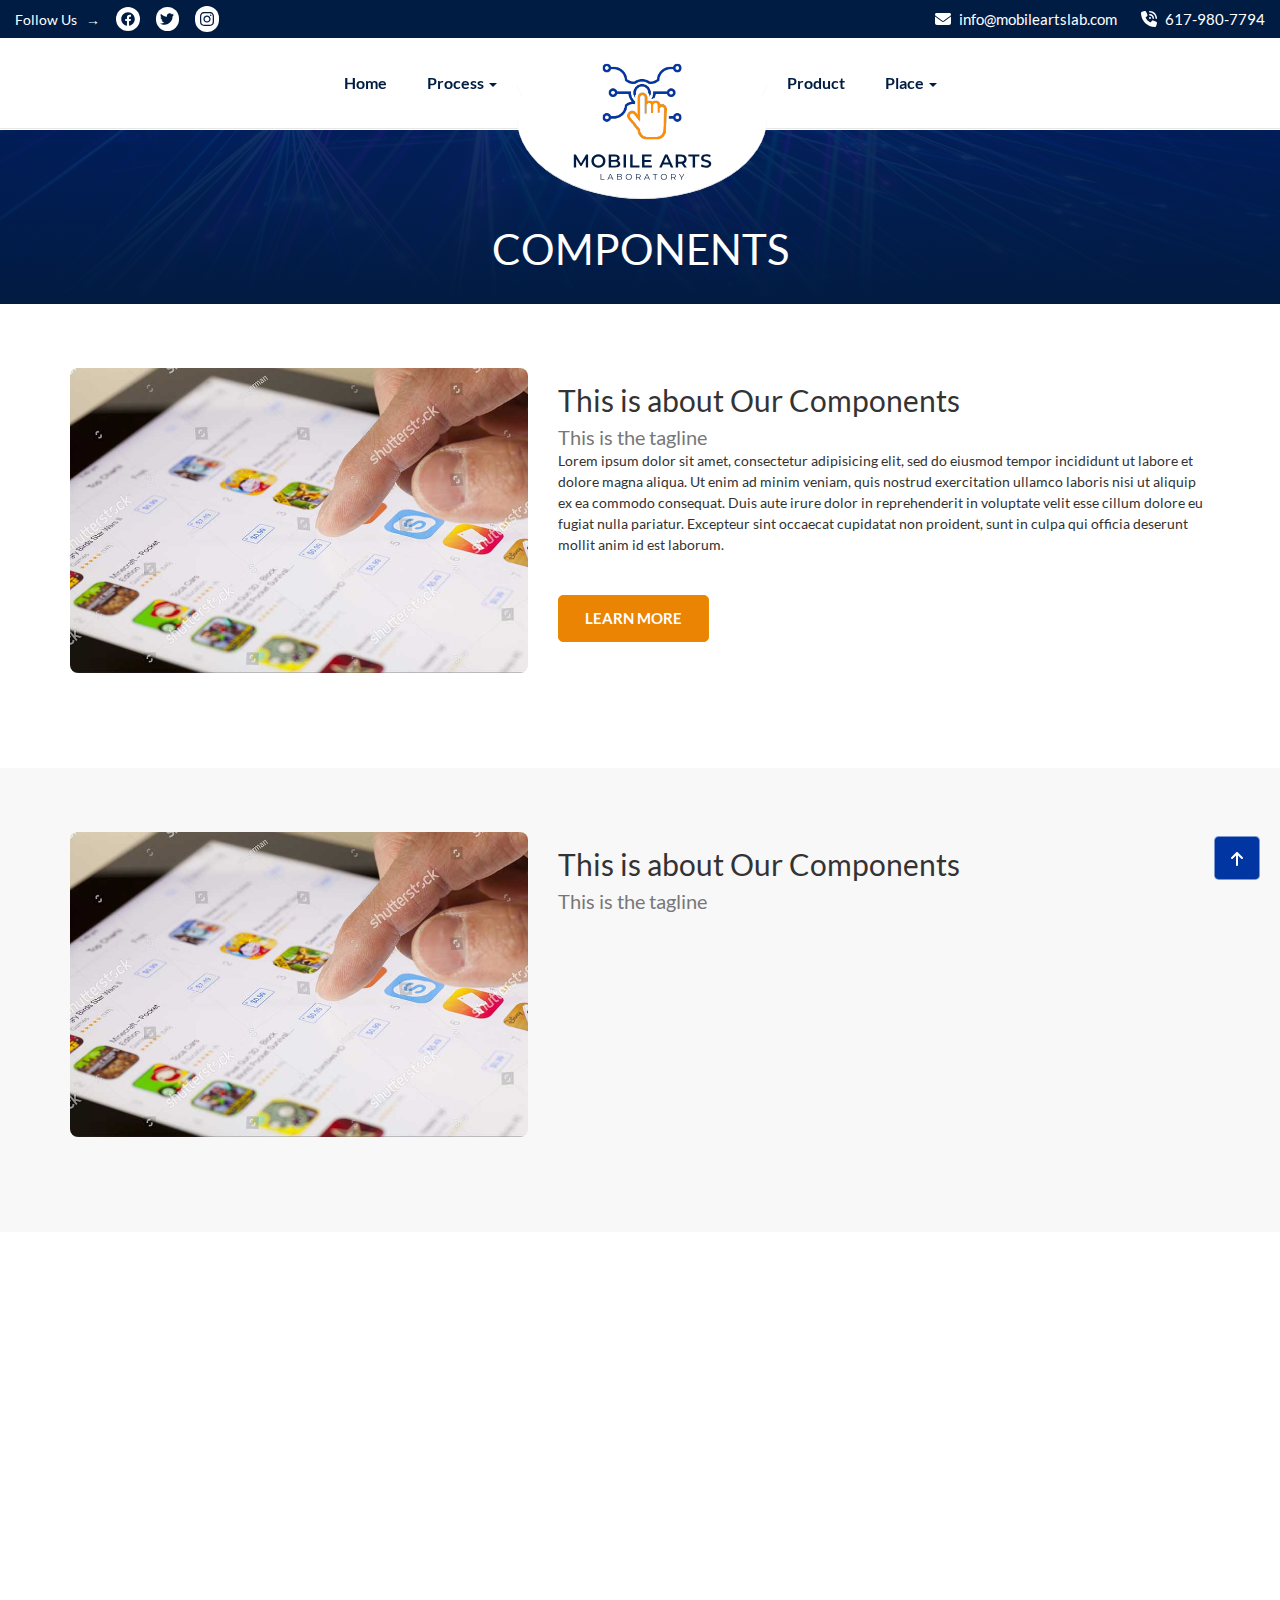
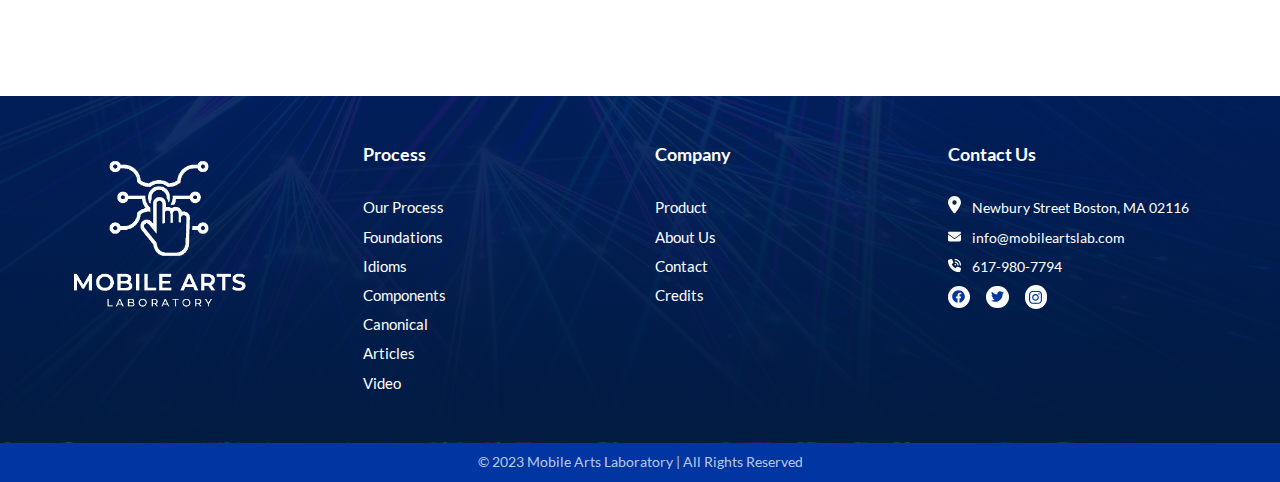
<file: components.html>
<!DOCTYPE html>
<html lang="en">
  <head>
    <meta charset="UTF-8">
    <meta http-equiv="X-UA-Compatible" content="IE=edge">
    <meta name="viewport" content="width=device-width, initial-scale=1.0">
    <title>Mobile Arts Laboratory | A Mobile Application Software Agency</title>
    <link rel="stylesheet" href="css/bootstrap.min.css">
    <link rel="stylesheet" href="css/animate.css">
    <link rel="stylesheet" href="css/style.css">
    <link rel="stylesheet" href="css/responsive.css">
    <link rel="shortcut icon" href="img/ma.ico">
    <!-- HTML5 shim and Respond.js for IE8 support of HTML5 elements and media queries -->
    <!-- WARNING: Respond.js doesn't work if you view the page via file:// -->
    <!--[if lt IE 9]>
      <script src="https://oss.maxcdn.com/html5shiv/3.7.3/html5shiv.min.js"></script>
      <script src="https://oss.maxcdn.com/respond/1.4.2/respond.min.js"></script>
    <![endif]-->
  </head>

  <body>

    <!-- NAVBARS -->
    <nav class="navbar navbar-default navbar-fixed-top">
      <!-- TOP NAVBAR -->
      <div class="top-navbar">
        <div class="container-fluid">
          <div class="top-bar-wrap">
            <div class="social-wrap">
              <ul class="social-list">
                <li class="nav-text">Follow Us &nbsp; &#8594;</li>
                <li>
                  <a href="#">
                    <svg viewBox="0 0 512 512">
                      <path
                        d="M504 256C504 119 393 8 256 8S8 119 8 256c0 123.78 90.69 226.38 209.25 245V327.69h-63V256h63v-54.64c0-62.15 37-96.48 93.67-96.48 27.14 0 55.52 4.84 55.52 4.84v61h-31.28c-30.8 0-40.41 19.12-40.41 38.73V256h68.78l-11 71.69h-57.78V501C413.31 482.38 504 379.78 504 256z"
                      />
                    </svg>
                  </a>
                </li>
                <li>
                  <a href="#">
                    <svg viewBox="0 0 512 512">
                      <path
                        d="M459.37 151.716c.325 4.548.325 9.097.325 13.645 0 138.72-105.583 298.558-298.558 298.558-59.452 0-114.68-17.219-161.137-47.106 8.447.974 16.568 1.299 25.34 1.299 49.055 0 94.213-16.568 130.274-44.832-46.132-.975-84.792-31.188-98.112-72.772 6.498.974 12.995 1.624 19.818 1.624 9.421 0 18.843-1.3 27.614-3.573-48.081-9.747-84.143-51.98-84.143-102.985v-1.299c13.969 7.797 30.214 12.67 47.431 13.319-28.264-18.843-46.781-51.005-46.781-87.391 0-19.492 5.197-37.36 14.294-52.954 51.655 63.675 129.3 105.258 216.365 109.807-1.624-7.797-2.599-15.918-2.599-24.04 0-57.828 46.782-104.934 104.934-104.934 30.213 0 57.502 12.67 76.67 33.137 23.715-4.548 46.456-13.32 66.599-25.34-7.798 24.366-24.366 44.833-46.132 57.827 21.117-2.273 41.584-8.122 60.426-16.243-14.292 20.791-32.161 39.308-52.628 54.253z"
                      />
                    </svg>
                  </a>
                </li>
                <li>
                  <a href="#">
                    <svg viewBox="0 0 448 512">
                      <path
                        d="M224.1 141c-63.6 0-114.9 51.3-114.9 114.9s51.3 114.9 114.9 114.9S339 319.5 339 255.9 287.7 141 224.1 141zm0 189.6c-41.1 0-74.7-33.5-74.7-74.7s33.5-74.7 74.7-74.7 74.7 33.5 74.7 74.7-33.6 74.7-74.7 74.7zm146.4-194.3c0 14.9-12 26.8-26.8 26.8-14.9 0-26.8-12-26.8-26.8s12-26.8 26.8-26.8 26.8 12 26.8 26.8zm76.1 27.2c-1.7-35.9-9.9-67.7-36.2-93.9-26.2-26.2-58-34.4-93.9-36.2-37-2.1-147.9-2.1-184.9 0-35.8 1.7-67.6 9.9-93.9 36.1s-34.4 58-36.2 93.9c-2.1 37-2.1 147.9 0 184.9 1.7 35.9 9.9 67.7 36.2 93.9s58 34.4 93.9 36.2c37 2.1 147.9 2.1 184.9 0 35.9-1.7 67.7-9.9 93.9-36.2 26.2-26.2 34.4-58 36.2-93.9 2.1-37 2.1-147.8 0-184.8zM398.8 388c-7.8 19.6-22.9 34.7-42.6 42.6-29.5 11.7-99.5 9-132.1 9s-102.7 2.6-132.1-9c-19.6-7.8-34.7-22.9-42.6-42.6-11.7-29.5-9-99.5-9-132.1s-2.6-102.7 9-132.1c7.8-19.6 22.9-34.7 42.6-42.6 29.5-11.7 99.5-9 132.1-9s102.7-2.6 132.1 9c19.6 7.8 34.7 22.9 42.6 42.6 11.7 29.5 9 99.5 9 132.1s2.7 102.7-9 132.1z"
                      />
                    </svg>
                  </a>
                </li>
              </ul>
            </div>
            <div class="contact-info-wrap">
              <div class="mail">
                <span>
                  <svg viewBox="0 0 512 512">
                    <path
                      d="M48 64C21.5 64 0 85.5 0 112c0 15.1 7.1 29.3 19.2 38.4L236.8 313.6c11.4 8.5 27 8.5 38.4 0L492.8 150.4c12.1-9.1 19.2-23.3 19.2-38.4c0-26.5-21.5-48-48-48H48zM0 176V384c0 35.3 28.7 64 64 64H448c35.3 0 64-28.7 64-64V176L294.4 339.2c-22.8 17.1-54 17.1-76.8 0L0 176z"
                    />
                  </svg>
                </span>
                <a href="mailto:info@mobileartslab.com">info@mobileartslab.com</a>
              </div>
              <div class="phone">
                <span>
                  <svg viewBox="0 0 512 512">
                    <path
                      d="M280 0C408.1 0 512 103.9 512 232c0 13.3-10.7 24-24 24s-24-10.7-24-24c0-101.6-82.4-184-184-184c-13.3 0-24-10.7-24-24s10.7-24 24-24zm8 192a32 32 0 1 1 0 64 32 32 0 1 1 0-64zm-32-72c0-13.3 10.7-24 24-24c75.1 0 136 60.9 136 136c0 13.3-10.7 24-24 24s-24-10.7-24-24c0-48.6-39.4-88-88-88c-13.3 0-24-10.7-24-24zM117.5 1.4c19.4-5.3 39.7 4.6 47.4 23.2l40 96c6.8 16.3 2.1 35.2-11.6 46.3L144 207.3c33.3 70.4 90.3 127.4 160.7 160.7L345 318.7c11.2-13.7 30-18.4 46.3-11.6l96 40c18.6 7.7 28.5 28 23.2 47.4l-24 88C481.8 499.9 466 512 448 512C200.6 512 0 311.4 0 64C0 46 12.1 30.2 29.5 25.4l88-24z"
                    />
                  </svg>
                </span>
                <a href="tel:6179807794">617-980-7794</a>
              </div>
            </div>
          </div>
        </div>
      </div>
      <!-- PRIMARY NAVBAR -->
      <div class="container navbar-container">
        <div class="navbar-header">
          <button
            type="button" class="navbar-toggle collapsed" data-toggle="collapse" data-target="#navbar-collapse-1"aria-expanded="false">
            <span class="sr-only">Toggle navigation</span>
            <span class="icon-bar"></span>
            <span class="icon-bar"></span>
            <span class="icon-bar"></span>
          </button>
          <a class="navbar-brand mobile-logo" href="#hero">
            <div class="mobile-logo-wrap">
              <img src="./img/MAL-mobile.svg" alt="nav-logo" class="img-responsive">
            </div>
          </a>
        </div>
        <div class="collapse navbar-collapse" id="navbar-collapse-1">
          <ul class="nav navbar-nav navbar-center">
            <li><a href="index.html" class="nav-link">Home</a></li>
            <li class="dropdown">
              <a href="#" class="dropdown-toggle nav-link" data-toggle="dropdown" role="button" aria-haspopup="true" aria-expanded="false">Process <span class="caret"></span></a>
              <ul class="dropdown-menu">
                <li><a href="process.html">Our Process</a></li>
                <li><a href="foundations.html">Foundations</a></li>
                <li><a href="idioms.html">Idioms</a></li>
                <li><a href="components.html">Components</a></li>
                <li><a href="canonical.html">Canonical</a></li>
                <li><a href="articles.html">Articles</a></li>
                <li><a href="video.html">Video</a></li>
              </ul>
            </li>
            <!-- <div class="nav-inner-white-bg-container"></div> -->
            <li class="nav-logo-wrap">
              <div class="nav-img-wrap">
                <a href="#hero"><img src="./img/MAL.svg" alt="nav-logo" class="img-fluid"></a>
              </div>
            </li>
            <li><a href="product.html" class="nav-link">Product</a></li>
            <li class="dropdown">
              <a href="#" class="dropdown-toggle nav-link" data-toggle="dropdown" role="button" aria-haspopup="true" aria-expanded="false">Place <span class="caret"></span></a>
              <ul class="dropdown-menu">
                <li><a href="index.html#who-we-are">About Us</a></li>
                <li><a href="index.html#contact">Contact</a></li>
                <li><a href="credits.html">Credits</a></li>
              </ul>
            </li>
              <li>
                <!-- Mobile Only Contact Details Starts Here -->
                <div class="mobile-only-contact-details-wrapper">
                  <!-- Contact Info Wrap for mobile only -->
                  <div class="contact-info-wrap">
                    <div class="mail">
                      <span>
                        <svg viewBox="0 0 512 512">
                          <path
                            d="M48 64C21.5 64 0 85.5 0 112c0 15.1 7.1 29.3 19.2 38.4L236.8 313.6c11.4 8.5 27 8.5 38.4 0L492.8 150.4c12.1-9.1 19.2-23.3 19.2-38.4c0-26.5-21.5-48-48-48H48zM0 176V384c0 35.3 28.7 64 64 64H448c35.3 0 64-28.7 64-64V176L294.4 339.2c-22.8 17.1-54 17.1-76.8 0L0 176z"
                          ></path>
                        </svg>
                      </span>
                      <a href="mailto:softerarts@mail.com"
                        >softerarts@mail.com</a
                      >
                    </div>
                    <div class="phone">
                      <span>
                        <svg viewBox="0 0 512 512">
                          <path
                            d="M280 0C408.1 0 512 103.9 512 232c0 13.3-10.7 24-24 24s-24-10.7-24-24c0-101.6-82.4-184-184-184c-13.3 0-24-10.7-24-24s10.7-24 24-24zm8 192a32 32 0 1 1 0 64 32 32 0 1 1 0-64zm-32-72c0-13.3 10.7-24 24-24c75.1 0 136 60.9 136 136c0 13.3-10.7 24-24 24s-24-10.7-24-24c0-48.6-39.4-88-88-88c-13.3 0-24-10.7-24-24zM117.5 1.4c19.4-5.3 39.7 4.6 47.4 23.2l40 96c6.8 16.3 2.1 35.2-11.6 46.3L144 207.3c33.3 70.4 90.3 127.4 160.7 160.7L345 318.7c11.2-13.7 30-18.4 46.3-11.6l96 40c18.6 7.7 28.5 28 23.2 47.4l-24 88C481.8 499.9 466 512 448 512C200.6 512 0 311.4 0 64C0 46 12.1 30.2 29.5 25.4l88-24z"
                          ></path>
                        </svg>
                      </span>
                      <a href="tel:+76678345">+76 678 345</a>
                    </div>
                  </div>
                  <!-- Social Wrap for mobile only -->
                  <div class="social-wrap">
                    <ul class="social-list">
                      <li>
                        <a href="#">
                          <svg viewBox="0 0 512 512">
                            <path
                              d="M504 256C504 119 393 8 256 8S8 119 8 256c0 123.78 90.69 226.38 209.25 245V327.69h-63V256h63v-54.64c0-62.15 37-96.48 93.67-96.48 27.14 0 55.52 4.84 55.52 4.84v61h-31.28c-30.8 0-40.41 19.12-40.41 38.73V256h68.78l-11 71.69h-57.78V501C413.31 482.38 504 379.78 504 256z"
                            />
                          </svg>
                        </a>
                      </li>
                      <li>
                        <a href="#">
                          <svg viewBox="0 0 512 512">
                            <path
                              d="M459.37 151.716c.325 4.548.325 9.097.325 13.645 0 138.72-105.583 298.558-298.558 298.558-59.452 0-114.68-17.219-161.137-47.106 8.447.974 16.568 1.299 25.34 1.299 49.055 0 94.213-16.568 130.274-44.832-46.132-.975-84.792-31.188-98.112-72.772 6.498.974 12.995 1.624 19.818 1.624 9.421 0 18.843-1.3 27.614-3.573-48.081-9.747-84.143-51.98-84.143-102.985v-1.299c13.969 7.797 30.214 12.67 47.431 13.319-28.264-18.843-46.781-51.005-46.781-87.391 0-19.492 5.197-37.36 14.294-52.954 51.655 63.675 129.3 105.258 216.365 109.807-1.624-7.797-2.599-15.918-2.599-24.04 0-57.828 46.782-104.934 104.934-104.934 30.213 0 57.502 12.67 76.67 33.137 23.715-4.548 46.456-13.32 66.599-25.34-7.798 24.366-24.366 44.833-46.132 57.827 21.117-2.273 41.584-8.122 60.426-16.243-14.292 20.791-32.161 39.308-52.628 54.253z"
                            />
                          </svg>
                        </a>
                      </li>
                      <li>
                        <a href="#">
                          <svg viewBox="0 0 448 512">
                            <path
                              d="M224.1 141c-63.6 0-114.9 51.3-114.9 114.9s51.3 114.9 114.9 114.9S339 319.5 339 255.9 287.7 141 224.1 141zm0 189.6c-41.1 0-74.7-33.5-74.7-74.7s33.5-74.7 74.7-74.7 74.7 33.5 74.7 74.7-33.6 74.7-74.7 74.7zm146.4-194.3c0 14.9-12 26.8-26.8 26.8-14.9 0-26.8-12-26.8-26.8s12-26.8 26.8-26.8 26.8 12 26.8 26.8zm76.1 27.2c-1.7-35.9-9.9-67.7-36.2-93.9-26.2-26.2-58-34.4-93.9-36.2-37-2.1-147.9-2.1-184.9 0-35.8 1.7-67.6 9.9-93.9 36.1s-34.4 58-36.2 93.9c-2.1 37-2.1 147.9 0 184.9 1.7 35.9 9.9 67.7 36.2 93.9s58 34.4 93.9 36.2c37 2.1 147.9 2.1 184.9 0 35.9-1.7 67.7-9.9 93.9-36.2 26.2-26.2 34.4-58 36.2-93.9 2.1-37 2.1-147.8 0-184.8zM398.8 388c-7.8 19.6-22.9 34.7-42.6 42.6-29.5 11.7-99.5 9-132.1 9s-102.7 2.6-132.1-9c-19.6-7.8-34.7-22.9-42.6-42.6-11.7-29.5-9-99.5-9-132.1s-2.6-102.7 9-132.1c7.8-19.6 22.9-34.7 42.6-42.6 29.5-11.7 99.5-9 132.1-9s102.7-2.6 132.1 9c19.6 7.8 34.7 22.9 42.6 42.6 11.7 29.5 9 99.5 9 132.1s2.7 102.7-9 132.1z"
                            />
                          </svg>
                        </a>
                      </li>
                    </ul>
                  </div>
                </div>
                <!-- Mobile Only Contact Details Ends Here -->
              </li>
           
        
          </ul>
        </div>
      </div>
    </nav>

    <!-- ==== HEADER SECTION ==== -->
    <header id="header">
      <div class="container">
        <h1 class="wow fadeInUp">Components</h1>
      </div>
    </header>
    <!-- ==== END OF HEADER SECTION ==== -->

    <section id="components">
      <div class="container">
        <div class="row">
          <div class="col-sm-5">
            <img src="img/foundations.jpg" alt="foundations" class="img-responsive wow fadeInLeft">
          </div>
          <div class="col-sm-7">
            <h2 class="wow fadeInUp">This is about Our Components<br><small>This is the tagline</small></h2>
            <p class="wow fadeInUp">Lorem ipsum dolor sit amet, consectetur adipisicing elit, sed do eiusmod
            tempor incididunt ut labore et dolore magna aliqua. Ut enim ad minim veniam,
            quis nostrud exercitation ullamco laboris nisi ut aliquip ex ea commodo
            consequat. Duis aute irure dolor in reprehenderit in voluptate velit esse
            cillum dolore eu fugiat nulla pariatur. Excepteur sint occaecat cupidatat non
            proident, sunt in culpa qui officia deserunt mollit anim id est laborum.</p>
            <div class="btn-wrap wow fadeInUp">
              <a href="basic-page.html" class="btn style-button about-btn">Learn More</a>
            </div>
          </div>
        </div>
      </div>
    </section>

    <section id="components2">
      <div class="container">
        <div class="row">
          <div class="col-sm-5">
            <img src="img/foundations.jpg" alt="foundations" class="img-responsive wow fadeInLeft">
          </div>
          <div class="col-sm-7">
            <h2 class="wow fadeInUp">This is about Our Components<br><small>This is the tagline</small></h2>
            <p class="wow fadeInUp">Lorem ipsum dolor sit amet, consectetur adipisicing elit, sed do eiusmod
            tempor incididunt ut labore et dolore magna aliqua. Ut enim ad minim veniam,
            quis nostrud exercitation ullamco laboris nisi ut aliquip ex ea commodo
            consequat. Duis aute irure dolor in reprehenderit in voluptate velit esse
            cillum dolore eu fugiat nulla pariatur. Excepteur sint occaecat cupidatat non
            proident, sunt in culpa qui officia deserunt mollit anim id est laborum.</p>
            <div class="btn-wrap wow fadeInUp">
              <a href="basic-page.html" class="btn style-button about-btn">Learn More</a>
            </div>
          </div>
        </div>
      </div>
    </section>

    <section id="components3">
      <div class="container">
        <div class="row">
          <div class="col-sm-5">
            <img src="img/foundations.jpg" alt="foundations" class="img-responsive wow fadeInLeft">
          </div>
          <div class="col-sm-7">
            <h2 class="wow fadeInUp">This is about our Our Components<br><small>This is the tagline</small></h2>
            <p class="wow fadeInUp">Lorem ipsum dolor sit amet, consectetur adipisicing elit, sed do eiusmod
            tempor incididunt ut labore et dolore magna aliqua. Ut enim ad minim veniam,
            quis nostrud exercitation ullamco laboris nisi ut aliquip ex ea commodo
            consequat. Duis aute irure dolor in reprehenderit in voluptate velit esse
            cillum dolore eu fugiat nulla pariatur. Excepteur sint occaecat cupidatat non
            proident, sunt in culpa qui officia deserunt mollit anim id est laborum.</p>
            <div class="btn-wrap wow fadeInUp">
              <a href="basic-page.html" class="btn style-button about-btn">Learn More</a>
            </div>
          </div>
        </div>
      </div>
    </section>
    

    <!-- ======= FOOTER ======= -->
    <footer id="footer">
      <div class="container">
        <div class="footer-wrap">
          <div class="row footer-row">
            <div class="col-md-3 col-sm-3">
              <div class="ft-first">
                <a class="footer-navbar-brand" href="index.html">
                  <img src="img/footer-logo.png" alt="footer-logo" class="img-responsive">
                </a>
              </div>
            </div>
            <div class="col-md-3 col-sm-3">
              <div class="ft-second">
                <h4 class="links-title">Process</h4>
                <ul class="footer-links">
                  <li><a href="process.html">Our Process</a></li>
                  <li><a href="foundations.html">Foundations</a></li>
                  <li><a href="idioms.html">Idioms</a></li>
                  <li><a href="components.html">Components</a></li>
                  <li><a href="canonical.html">Canonical</a></li>
                  <li><a href="articles.html">Articles</a></li>
                  <li><a href="video.html">Video</a></li>
                </ul>
              </div>
            </div>
            <div class="col-md-3 col-sm-3">
              <div class="ft-third">
                <h4 class="links-title">Company</h4>
                <ul class="footer-links">
                  <li><a href="product.html">Product</a></li>
                  <li><a href="index.html#our-company">About Us</a></li>
                  <li><a href="contact.html">Contact</a></li>
                  <li><a href="credits.html">Credits</a></li>
                </ul>
              </div>
            </div>
            <div class="col-md-3 col-sm-3">
              <div class="ft-fourth">
                <h4 class="links-title">Contact Us</h4>
                <div class="location">
                  <span>
                    <svg viewBox="0 0 384 512">
                      <path
                        d="M215.7 499.2C267 435 384 279.4 384 192C384 86 298 0 192 0S0 86 0 192c0 87.4 117 243 168.3 307.2c12.3 15.3 35.1 15.3 47.4 0zM192 128a64 64 0 1 1 0 128 64 64 0 1 1 0-128z"
                      />
                    </svg>
                  </span>
                  Newbury Street Boston, MA 02116
                </div>
                <div class="mail">
                  <span>
                    <svg viewBox="0 0 512 512">
                      <path
                        d="M48 64C21.5 64 0 85.5 0 112c0 15.1 7.1 29.3 19.2 38.4L236.8 313.6c11.4 8.5 27 8.5 38.4 0L492.8 150.4c12.1-9.1 19.2-23.3 19.2-38.4c0-26.5-21.5-48-48-48H48zM0 176V384c0 35.3 28.7 64 64 64H448c35.3 0 64-28.7 64-64V176L294.4 339.2c-22.8 17.1-54 17.1-76.8 0L0 176z"
                      />
                    </svg>
                  </span>
                  info@mobileartslab.com
                </div>
                <div class="phone">
                  <span>
                    <svg viewBox="0 0 512 512">
                      <path
                        d="M280 0C408.1 0 512 103.9 512 232c0 13.3-10.7 24-24 24s-24-10.7-24-24c0-101.6-82.4-184-184-184c-13.3 0-24-10.7-24-24s10.7-24 24-24zm8 192a32 32 0 1 1 0 64 32 32 0 1 1 0-64zm-32-72c0-13.3 10.7-24 24-24c75.1 0 136 60.9 136 136c0 13.3-10.7 24-24 24s-24-10.7-24-24c0-48.6-39.4-88-88-88c-13.3 0-24-10.7-24-24zM117.5 1.4c19.4-5.3 39.7 4.6 47.4 23.2l40 96c6.8 16.3 2.1 35.2-11.6 46.3L144 207.3c33.3 70.4 90.3 127.4 160.7 160.7L345 318.7c11.2-13.7 30-18.4 46.3-11.6l96 40c18.6 7.7 28.5 28 23.2 47.4l-24 88C481.8 499.9 466 512 448 512C200.6 512 0 311.4 0 64C0 46 12.1 30.2 29.5 25.4l88-24z"
                      />
                    </svg>
                  </span>
                  617-980-7794
                </div>
                <div class="social-wrap">
                  <ul class="social-list">
                    <li>
                      <a href="#">
                        <svg viewBox="0 0 512 512">
                          <path
                            d="M504 256C504 119 393 8 256 8S8 119 8 256c0 123.78 90.69 226.38 209.25 245V327.69h-63V256h63v-54.64c0-62.15 37-96.48 93.67-96.48 27.14 0 55.52 4.84 55.52 4.84v61h-31.28c-30.8 0-40.41 19.12-40.41 38.73V256h68.78l-11 71.69h-57.78V501C413.31 482.38 504 379.78 504 256z"
                          />
                        </svg>
                      </a>
                    </li>
                    <li>
                      <a href="#">
                        <svg viewBox="0 0 512 512">
                          <path
                            d="M459.37 151.716c.325 4.548.325 9.097.325 13.645 0 138.72-105.583 298.558-298.558 298.558-59.452 0-114.68-17.219-161.137-47.106 8.447.974 16.568 1.299 25.34 1.299 49.055 0 94.213-16.568 130.274-44.832-46.132-.975-84.792-31.188-98.112-72.772 6.498.974 12.995 1.624 19.818 1.624 9.421 0 18.843-1.3 27.614-3.573-48.081-9.747-84.143-51.98-84.143-102.985v-1.299c13.969 7.797 30.214 12.67 47.431 13.319-28.264-18.843-46.781-51.005-46.781-87.391 0-19.492 5.197-37.36 14.294-52.954 51.655 63.675 129.3 105.258 216.365 109.807-1.624-7.797-2.599-15.918-2.599-24.04 0-57.828 46.782-104.934 104.934-104.934 30.213 0 57.502 12.67 76.67 33.137 23.715-4.548 46.456-13.32 66.599-25.34-7.798 24.366-24.366 44.833-46.132 57.827 21.117-2.273 41.584-8.122 60.426-16.243-14.292 20.791-32.161 39.308-52.628 54.253z"
                          />
                        </svg>
                      </a>
                    </li>
                    <li>
                      <a href="#">
                        <svg viewBox="0 0 448 512">
                          <path
                            d="M224.1 141c-63.6 0-114.9 51.3-114.9 114.9s51.3 114.9 114.9 114.9S339 319.5 339 255.9 287.7 141 224.1 141zm0 189.6c-41.1 0-74.7-33.5-74.7-74.7s33.5-74.7 74.7-74.7 74.7 33.5 74.7 74.7-33.6 74.7-74.7 74.7zm146.4-194.3c0 14.9-12 26.8-26.8 26.8-14.9 0-26.8-12-26.8-26.8s12-26.8 26.8-26.8 26.8 12 26.8 26.8zm76.1 27.2c-1.7-35.9-9.9-67.7-36.2-93.9-26.2-26.2-58-34.4-93.9-36.2-37-2.1-147.9-2.1-184.9 0-35.8 1.7-67.6 9.9-93.9 36.1s-34.4 58-36.2 93.9c-2.1 37-2.1 147.9 0 184.9 1.7 35.9 9.9 67.7 36.2 93.9s58 34.4 93.9 36.2c37 2.1 147.9 2.1 184.9 0 35.9-1.7 67.7-9.9 93.9-36.2 26.2-26.2 34.4-58 36.2-93.9 2.1-37 2.1-147.8 0-184.8zM398.8 388c-7.8 19.6-22.9 34.7-42.6 42.6-29.5 11.7-99.5 9-132.1 9s-102.7 2.6-132.1-9c-19.6-7.8-34.7-22.9-42.6-42.6-11.7-29.5-9-99.5-9-132.1s-2.6-102.7 9-132.1c7.8-19.6 22.9-34.7 42.6-42.6 29.5-11.7 99.5-9 132.1-9s102.7-2.6 132.1 9c19.6 7.8 34.7 22.9 42.6 42.6 11.7 29.5 9 99.5 9 132.1s2.7 102.7-9 132.1z"
                          />
                        </svg>
                      </a>
                    </li>
                  </ul>
                </div>
              </div>
            </div>
          </div>
        </div>
      </div>
    </footer>
    <div class="credit-wrap">
      <p>© 2023 Mobile Arts Laboratory | All Rights Reserved</p>
    </div>

    <!-- ==== BACK TO TOP ======= -->
    <a href="#hero" class="back-to-top-btn" title="Back to top">
      <svg viewBox="0 0 384 512">
        <path
          d="M214.6 41.4c-12.5-12.5-32.8-12.5-45.3 0l-160 160c-12.5 12.5-12.5 32.8 0 45.3s32.8 12.5 45.3 0L160 141.2V448c0 17.7 14.3 32 32 32s32-14.3 32-32V141.2L329.4 246.6c12.5 12.5 32.8 12.5 45.3 0s12.5-32.8 0-45.3l-160-160z"
        />
      </svg>
    </a>

    <script src="js/jquery.js"></script>
    <script src="js/bootstrap.min.js"></script>
    <script src="js/wow.min.js"></script>
    <script>
      $(document).ready(function () {
        // get the height of the navbar
        var navbarHeight = $(".navbar").outerHeight();

        $(window).scroll(function () {
          if ($(this).scrollTop() > navbarHeight) {
            // add a class to shrink the navbar
            $(".nav-logo-wrap").addClass("shrink");
            $(".nav-logo-wrap img").addClass("shrink");
            $(".navbar-container").addClass("shrink");
          } else {
            // remove the class to restore the navbar to its original size
            $(".nav-logo-wrap").removeClass("shrink");
            $(".nav-logo-wrap img").removeClass("shrink");
            $(".navbar-container").removeClass("shrink");
          }
        });
      });

      // ====== BACK TOP BTN =======
      $(document).ready(function () {
        // show/hide the button on scroll
        $(window).scroll(function () {
          if ($(this).scrollTop() > 100) {
            $(".back-to-top-btn").fadeIn();
          } else {
            $(".back-to-top-btn").fadeOut();
          }
        });
      });

      // ====== WOOW JS=======
      $(document).ready(function () {
        new WOW().init();
      });
    </script>
  </body>
</html>
</file>
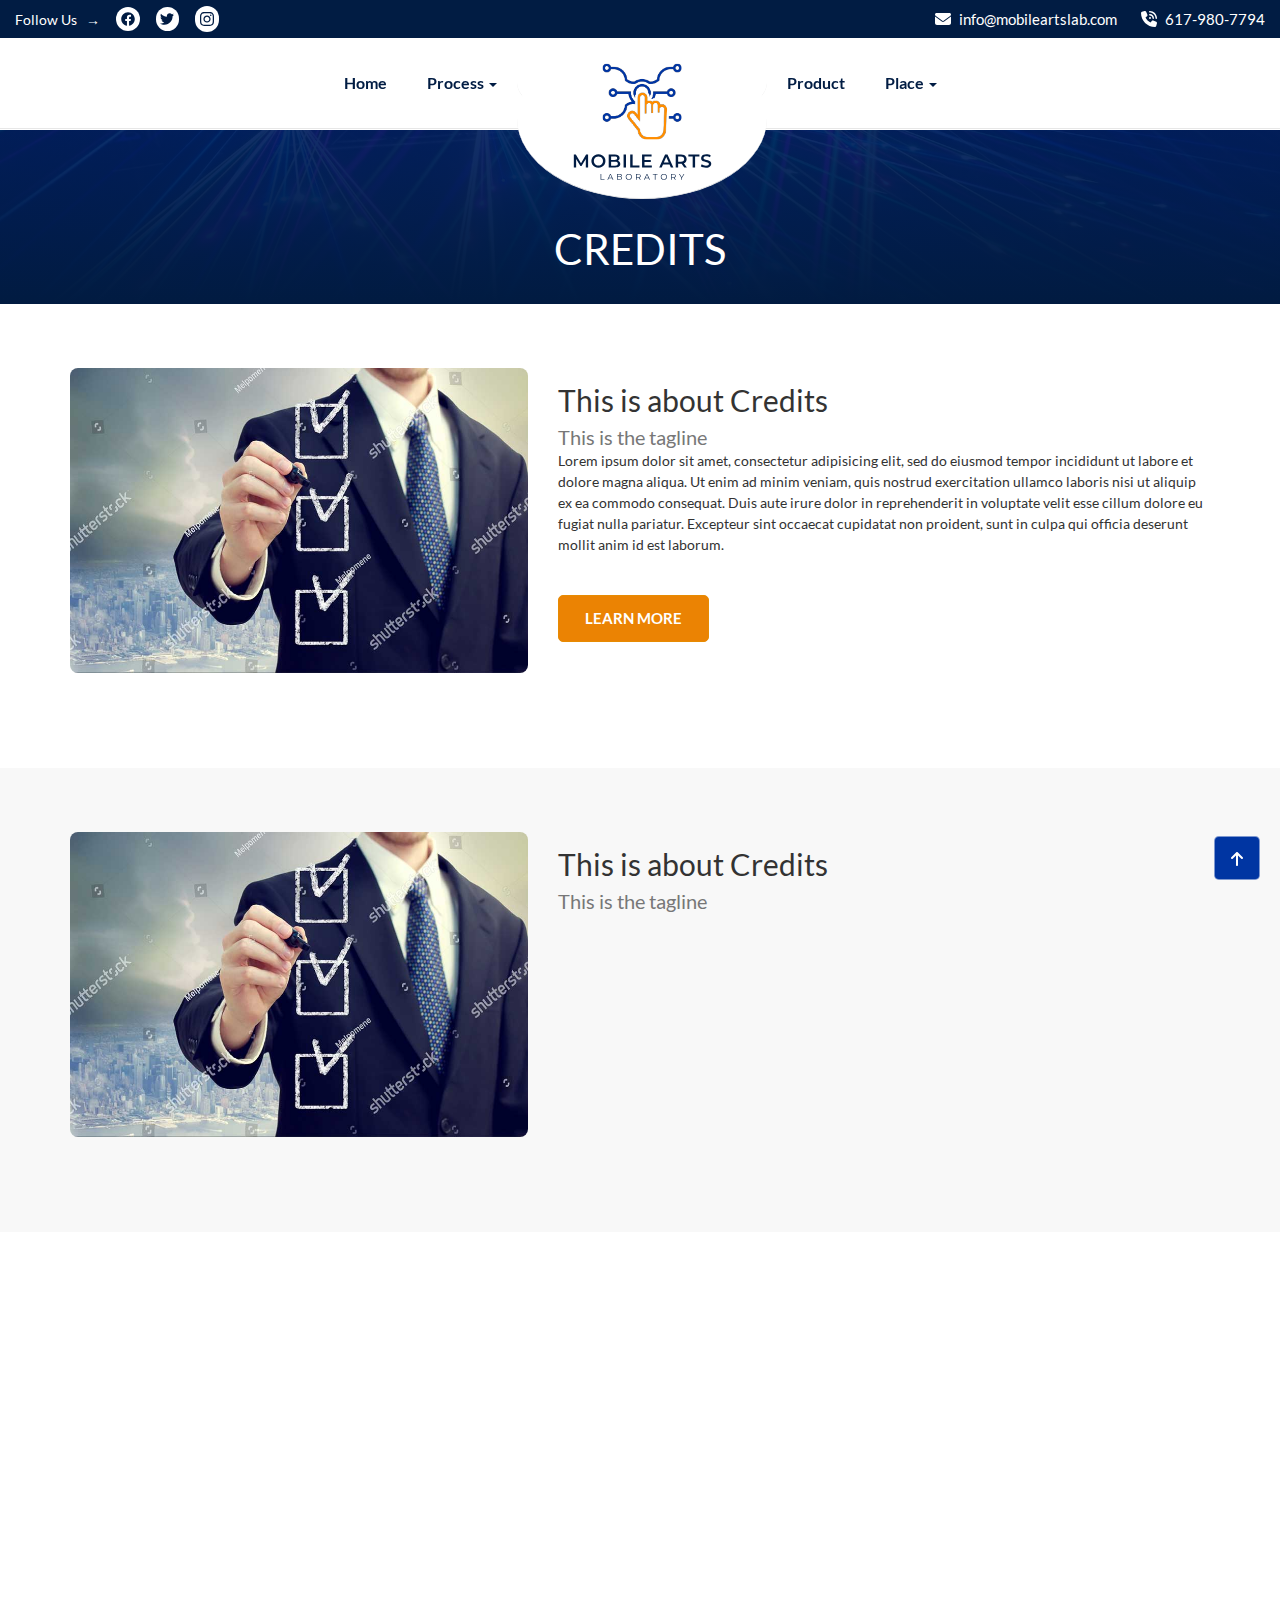
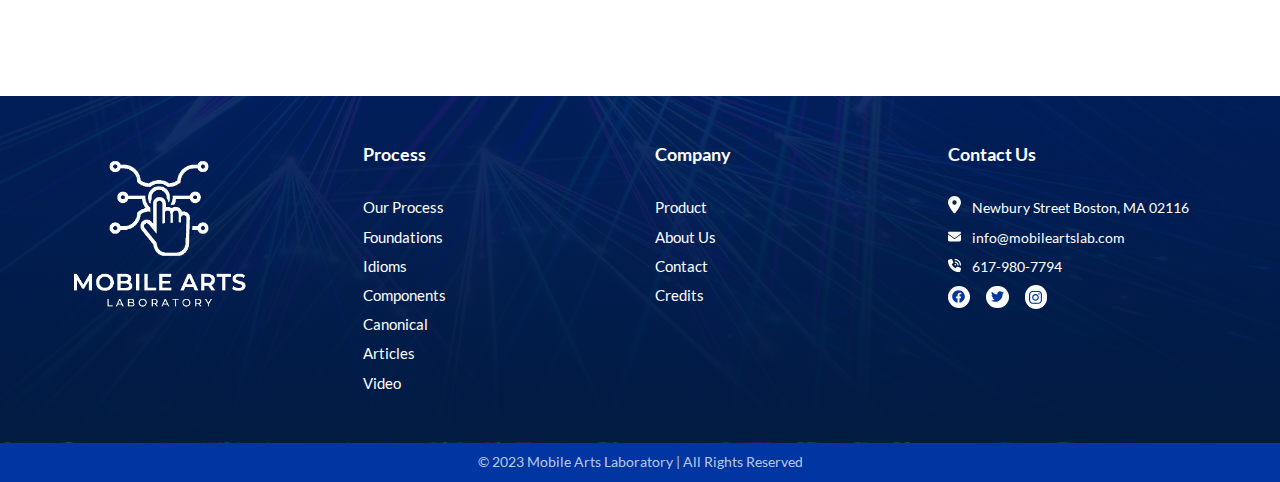
<file: credits.html>
<!DOCTYPE html>
<html lang="en">
  <head>
    <meta charset="UTF-8">
    <meta http-equiv="X-UA-Compatible" content="IE=edge">
    <meta name="viewport" content="width=device-width, initial-scale=1.0">
    <title>Mobile Arts Laboratory | A Mobile Application Software Agency</title>
    <link rel="stylesheet" href="css/bootstrap.min.css">
    <link rel="stylesheet" href="css/animate.css">
    <link rel="stylesheet" href="css/style.css">
    <link rel="stylesheet" href="css/responsive.css">
    <link rel="shortcut icon" href="img/ma.ico">
    <!-- HTML5 shim and Respond.js for IE8 support of HTML5 elements and media queries -->
    <!-- WARNING: Respond.js doesn't work if you view the page via file:// -->
    <!--[if lt IE 9]>
      <script src="https://oss.maxcdn.com/html5shiv/3.7.3/html5shiv.min.js"></script>
      <script src="https://oss.maxcdn.com/respond/1.4.2/respond.min.js"></script>
    <![endif]-->
  </head>

  <body>

    <!-- NAVBARS -->
    <nav class="navbar navbar-default navbar-fixed-top">
      <!-- TOP NAVBAR -->
      <div class="top-navbar">
        <div class="container-fluid">
          <div class="top-bar-wrap">
            <div class="social-wrap">
              <ul class="social-list">
                <li class="nav-text">Follow Us &nbsp; &#8594;</li>
                <li>
                  <a href="#">
                    <svg viewBox="0 0 512 512">
                      <path
                        d="M504 256C504 119 393 8 256 8S8 119 8 256c0 123.78 90.69 226.38 209.25 245V327.69h-63V256h63v-54.64c0-62.15 37-96.48 93.67-96.48 27.14 0 55.52 4.84 55.52 4.84v61h-31.28c-30.8 0-40.41 19.12-40.41 38.73V256h68.78l-11 71.69h-57.78V501C413.31 482.38 504 379.78 504 256z"
                      />
                    </svg>
                  </a>
                </li>
                <li>
                  <a href="#">
                    <svg viewBox="0 0 512 512">
                      <path
                        d="M459.37 151.716c.325 4.548.325 9.097.325 13.645 0 138.72-105.583 298.558-298.558 298.558-59.452 0-114.68-17.219-161.137-47.106 8.447.974 16.568 1.299 25.34 1.299 49.055 0 94.213-16.568 130.274-44.832-46.132-.975-84.792-31.188-98.112-72.772 6.498.974 12.995 1.624 19.818 1.624 9.421 0 18.843-1.3 27.614-3.573-48.081-9.747-84.143-51.98-84.143-102.985v-1.299c13.969 7.797 30.214 12.67 47.431 13.319-28.264-18.843-46.781-51.005-46.781-87.391 0-19.492 5.197-37.36 14.294-52.954 51.655 63.675 129.3 105.258 216.365 109.807-1.624-7.797-2.599-15.918-2.599-24.04 0-57.828 46.782-104.934 104.934-104.934 30.213 0 57.502 12.67 76.67 33.137 23.715-4.548 46.456-13.32 66.599-25.34-7.798 24.366-24.366 44.833-46.132 57.827 21.117-2.273 41.584-8.122 60.426-16.243-14.292 20.791-32.161 39.308-52.628 54.253z"
                      />
                    </svg>
                  </a>
                </li>
                <li>
                  <a href="#">
                    <svg viewBox="0 0 448 512">
                      <path
                        d="M224.1 141c-63.6 0-114.9 51.3-114.9 114.9s51.3 114.9 114.9 114.9S339 319.5 339 255.9 287.7 141 224.1 141zm0 189.6c-41.1 0-74.7-33.5-74.7-74.7s33.5-74.7 74.7-74.7 74.7 33.5 74.7 74.7-33.6 74.7-74.7 74.7zm146.4-194.3c0 14.9-12 26.8-26.8 26.8-14.9 0-26.8-12-26.8-26.8s12-26.8 26.8-26.8 26.8 12 26.8 26.8zm76.1 27.2c-1.7-35.9-9.9-67.7-36.2-93.9-26.2-26.2-58-34.4-93.9-36.2-37-2.1-147.9-2.1-184.9 0-35.8 1.7-67.6 9.9-93.9 36.1s-34.4 58-36.2 93.9c-2.1 37-2.1 147.9 0 184.9 1.7 35.9 9.9 67.7 36.2 93.9s58 34.4 93.9 36.2c37 2.1 147.9 2.1 184.9 0 35.9-1.7 67.7-9.9 93.9-36.2 26.2-26.2 34.4-58 36.2-93.9 2.1-37 2.1-147.8 0-184.8zM398.8 388c-7.8 19.6-22.9 34.7-42.6 42.6-29.5 11.7-99.5 9-132.1 9s-102.7 2.6-132.1-9c-19.6-7.8-34.7-22.9-42.6-42.6-11.7-29.5-9-99.5-9-132.1s-2.6-102.7 9-132.1c7.8-19.6 22.9-34.7 42.6-42.6 29.5-11.7 99.5-9 132.1-9s102.7-2.6 132.1 9c19.6 7.8 34.7 22.9 42.6 42.6 11.7 29.5 9 99.5 9 132.1s2.7 102.7-9 132.1z"
                      />
                    </svg>
                  </a>
                </li>
              </ul>
            </div>
            <div class="contact-info-wrap">
              <div class="mail">
                <span>
                  <svg viewBox="0 0 512 512">
                    <path
                      d="M48 64C21.5 64 0 85.5 0 112c0 15.1 7.1 29.3 19.2 38.4L236.8 313.6c11.4 8.5 27 8.5 38.4 0L492.8 150.4c12.1-9.1 19.2-23.3 19.2-38.4c0-26.5-21.5-48-48-48H48zM0 176V384c0 35.3 28.7 64 64 64H448c35.3 0 64-28.7 64-64V176L294.4 339.2c-22.8 17.1-54 17.1-76.8 0L0 176z"
                    />
                  </svg>
                </span>
                <a href="mailto:info@mobileartslab.com">info@mobileartslab.com</a>
              </div>
              <div class="phone">
                <span>
                  <svg viewBox="0 0 512 512">
                    <path
                      d="M280 0C408.1 0 512 103.9 512 232c0 13.3-10.7 24-24 24s-24-10.7-24-24c0-101.6-82.4-184-184-184c-13.3 0-24-10.7-24-24s10.7-24 24-24zm8 192a32 32 0 1 1 0 64 32 32 0 1 1 0-64zm-32-72c0-13.3 10.7-24 24-24c75.1 0 136 60.9 136 136c0 13.3-10.7 24-24 24s-24-10.7-24-24c0-48.6-39.4-88-88-88c-13.3 0-24-10.7-24-24zM117.5 1.4c19.4-5.3 39.7 4.6 47.4 23.2l40 96c6.8 16.3 2.1 35.2-11.6 46.3L144 207.3c33.3 70.4 90.3 127.4 160.7 160.7L345 318.7c11.2-13.7 30-18.4 46.3-11.6l96 40c18.6 7.7 28.5 28 23.2 47.4l-24 88C481.8 499.9 466 512 448 512C200.6 512 0 311.4 0 64C0 46 12.1 30.2 29.5 25.4l88-24z"
                    />
                  </svg>
                </span>
                <a href="tel:6179807794">617-980-7794</a>
              </div>
            </div>
          </div>
        </div>
      </div>
      <!-- PRIMARY NAVBAR -->
      <div class="container navbar-container">
        <div class="navbar-header">
          <button
            type="button" class="navbar-toggle collapsed" data-toggle="collapse" data-target="#navbar-collapse-1"aria-expanded="false">
            <span class="sr-only">Toggle navigation</span>
            <span class="icon-bar"></span>
            <span class="icon-bar"></span>
            <span class="icon-bar"></span>
          </button>
          <a class="navbar-brand mobile-logo" href="#hero">
            <div class="mobile-logo-wrap">
              <img src="./img/MAL-mobile.svg" alt="nav-logo" class="img-responsive">
            </div>
          </a>
        </div>
        <div class="collapse navbar-collapse" id="navbar-collapse-1">
          <ul class="nav navbar-nav navbar-center">
            <li><a href="index.html" class="nav-link">Home</a></li>
            <li class="dropdown">
              <a href="#" class="dropdown-toggle nav-link" data-toggle="dropdown" role="button" aria-haspopup="true" aria-expanded="false">Process <span class="caret"></span></a>
              <ul class="dropdown-menu">
                <li><a href="process.html">Our Process</a></li>
                <li><a href="foundations.html">Foundations</a></li>
                <li><a href="idioms.html">Idioms</a></li>
                <li><a href="components.html">Components</a></li>
                <li><a href="canonical.html">Canonical</a></li>
                <li><a href="articles.html">Articles</a></li>
                <li><a href="video.html">Video</a></li>
              </ul>
            </li>
            <!-- <div class="nav-inner-white-bg-container"></div> -->
            <li class="nav-logo-wrap">
              <div class="nav-img-wrap">
                <a href="#hero"><img src="./img/MAL.svg" alt="nav-logo" class="img-fluid"></a>
              </div>
            </li>
            <li><a href="product.html" class="nav-link">Product</a></li>
            <li class="dropdown">
              <a href="#" class="dropdown-toggle nav-link" data-toggle="dropdown" role="button" aria-haspopup="true" aria-expanded="false">Place <span class="caret"></span></a>
              <ul class="dropdown-menu">
                <li><a href="index.html#our-company">About Us</a></li>
                <li><a href="index.html#contact">Contact</a></li>
                <li><a href="credits.html">Credits</a></li>
              </ul>
            </li>
              <li>
                <!-- Mobile Only Contact Details Starts Here -->
                <div class="mobile-only-contact-details-wrapper">
                  <!-- Contact Info Wrap for mobile only -->
                  <div class="contact-info-wrap">
                    <div class="mail">
                      <span>
                        <svg viewBox="0 0 512 512">
                          <path
                            d="M48 64C21.5 64 0 85.5 0 112c0 15.1 7.1 29.3 19.2 38.4L236.8 313.6c11.4 8.5 27 8.5 38.4 0L492.8 150.4c12.1-9.1 19.2-23.3 19.2-38.4c0-26.5-21.5-48-48-48H48zM0 176V384c0 35.3 28.7 64 64 64H448c35.3 0 64-28.7 64-64V176L294.4 339.2c-22.8 17.1-54 17.1-76.8 0L0 176z"
                          ></path>
                        </svg>
                      </span>
                      <a href="mailto:softerarts@mail.com"
                        >softerarts@mail.com</a
                      >
                    </div>
                    <div class="phone">
                      <span>
                        <svg viewBox="0 0 512 512">
                          <path
                            d="M280 0C408.1 0 512 103.9 512 232c0 13.3-10.7 24-24 24s-24-10.7-24-24c0-101.6-82.4-184-184-184c-13.3 0-24-10.7-24-24s10.7-24 24-24zm8 192a32 32 0 1 1 0 64 32 32 0 1 1 0-64zm-32-72c0-13.3 10.7-24 24-24c75.1 0 136 60.9 136 136c0 13.3-10.7 24-24 24s-24-10.7-24-24c0-48.6-39.4-88-88-88c-13.3 0-24-10.7-24-24zM117.5 1.4c19.4-5.3 39.7 4.6 47.4 23.2l40 96c6.8 16.3 2.1 35.2-11.6 46.3L144 207.3c33.3 70.4 90.3 127.4 160.7 160.7L345 318.7c11.2-13.7 30-18.4 46.3-11.6l96 40c18.6 7.7 28.5 28 23.2 47.4l-24 88C481.8 499.9 466 512 448 512C200.6 512 0 311.4 0 64C0 46 12.1 30.2 29.5 25.4l88-24z"
                          ></path>
                        </svg>
                      </span>
                      <a href="tel:+76678345">+76 678 345</a>
                    </div>
                  </div>
                  <!-- Social Wrap for mobile only -->
                  <div class="social-wrap">
                    <ul class="social-list">
                      <li>
                        <a href="#">
                          <svg viewBox="0 0 512 512">
                            <path
                              d="M504 256C504 119 393 8 256 8S8 119 8 256c0 123.78 90.69 226.38 209.25 245V327.69h-63V256h63v-54.64c0-62.15 37-96.48 93.67-96.48 27.14 0 55.52 4.84 55.52 4.84v61h-31.28c-30.8 0-40.41 19.12-40.41 38.73V256h68.78l-11 71.69h-57.78V501C413.31 482.38 504 379.78 504 256z"
                            />
                          </svg>
                        </a>
                      </li>
                      <li>
                        <a href="#">
                          <svg viewBox="0 0 512 512">
                            <path
                              d="M459.37 151.716c.325 4.548.325 9.097.325 13.645 0 138.72-105.583 298.558-298.558 298.558-59.452 0-114.68-17.219-161.137-47.106 8.447.974 16.568 1.299 25.34 1.299 49.055 0 94.213-16.568 130.274-44.832-46.132-.975-84.792-31.188-98.112-72.772 6.498.974 12.995 1.624 19.818 1.624 9.421 0 18.843-1.3 27.614-3.573-48.081-9.747-84.143-51.98-84.143-102.985v-1.299c13.969 7.797 30.214 12.67 47.431 13.319-28.264-18.843-46.781-51.005-46.781-87.391 0-19.492 5.197-37.36 14.294-52.954 51.655 63.675 129.3 105.258 216.365 109.807-1.624-7.797-2.599-15.918-2.599-24.04 0-57.828 46.782-104.934 104.934-104.934 30.213 0 57.502 12.67 76.67 33.137 23.715-4.548 46.456-13.32 66.599-25.34-7.798 24.366-24.366 44.833-46.132 57.827 21.117-2.273 41.584-8.122 60.426-16.243-14.292 20.791-32.161 39.308-52.628 54.253z"
                            />
                          </svg>
                        </a>
                      </li>
                      <li>
                        <a href="#">
                          <svg viewBox="0 0 448 512">
                            <path
                              d="M224.1 141c-63.6 0-114.9 51.3-114.9 114.9s51.3 114.9 114.9 114.9S339 319.5 339 255.9 287.7 141 224.1 141zm0 189.6c-41.1 0-74.7-33.5-74.7-74.7s33.5-74.7 74.7-74.7 74.7 33.5 74.7 74.7-33.6 74.7-74.7 74.7zm146.4-194.3c0 14.9-12 26.8-26.8 26.8-14.9 0-26.8-12-26.8-26.8s12-26.8 26.8-26.8 26.8 12 26.8 26.8zm76.1 27.2c-1.7-35.9-9.9-67.7-36.2-93.9-26.2-26.2-58-34.4-93.9-36.2-37-2.1-147.9-2.1-184.9 0-35.8 1.7-67.6 9.9-93.9 36.1s-34.4 58-36.2 93.9c-2.1 37-2.1 147.9 0 184.9 1.7 35.9 9.9 67.7 36.2 93.9s58 34.4 93.9 36.2c37 2.1 147.9 2.1 184.9 0 35.9-1.7 67.7-9.9 93.9-36.2 26.2-26.2 34.4-58 36.2-93.9 2.1-37 2.1-147.8 0-184.8zM398.8 388c-7.8 19.6-22.9 34.7-42.6 42.6-29.5 11.7-99.5 9-132.1 9s-102.7 2.6-132.1-9c-19.6-7.8-34.7-22.9-42.6-42.6-11.7-29.5-9-99.5-9-132.1s-2.6-102.7 9-132.1c7.8-19.6 22.9-34.7 42.6-42.6 29.5-11.7 99.5-9 132.1-9s102.7-2.6 132.1 9c19.6 7.8 34.7 22.9 42.6 42.6 11.7 29.5 9 99.5 9 132.1s2.7 102.7-9 132.1z"
                            />
                          </svg>
                        </a>
                      </li>
                    </ul>
                  </div>
                </div>
                <!-- Mobile Only Contact Details Ends Here -->
              </li>
           
        
          </ul>
        </div>
      </div>
    </nav>

    <!-- ==== HEADER SECTION ==== -->
    <header id="header">
      <div class="container">
        <h1 class="wow fadeInUp">Credits</h1>
      </div>
    </header>
    <!-- ==== END OF HEADER SECTION ==== -->

    <section id="credits">
      <div class="container">
        <div class="row">
          <div class="col-sm-5">
            <img src="img/credits.jpg" alt="credits" class="img-responsive wow fadeInLeft">
          </div>
          <div class="col-sm-7">
            <h2 class="wow fadeInUp">This is about Credits<br><small>This is the tagline</small></h2>
            <p class="wow fadeInUp">Lorem ipsum dolor sit amet, consectetur adipisicing elit, sed do eiusmod
            tempor incididunt ut labore et dolore magna aliqua. Ut enim ad minim veniam,
            quis nostrud exercitation ullamco laboris nisi ut aliquip ex ea commodo
            consequat. Duis aute irure dolor in reprehenderit in voluptate velit esse
            cillum dolore eu fugiat nulla pariatur. Excepteur sint occaecat cupidatat non
            proident, sunt in culpa qui officia deserunt mollit anim id est laborum.</p>
            <div class="btn-wrap wow fadeInUp">
              <a href="#" class="btn style-button about-btn">Learn More</a>
            </div>
          </div>
        </div>
      </div>
    </section>

    <section id="credits2">
      <div class="container">
        <div class="row">
          <div class="col-sm-5">
            <img src="img/credits.jpg" alt="credits" class="img-responsive wow fadeInLeft">
          </div>
          <div class="col-sm-7">
            <h2 class="wow fadeInUp">This is about Credits<br><small>This is the tagline</small></h2>
            <p class="wow fadeInUp">Lorem ipsum dolor sit amet, consectetur adipisicing elit, sed do eiusmod
            tempor incididunt ut labore et dolore magna aliqua. Ut enim ad minim veniam,
            quis nostrud exercitation ullamco laboris nisi ut aliquip ex ea commodo
            consequat. Duis aute irure dolor in reprehenderit in voluptate velit esse
            cillum dolore eu fugiat nulla pariatur. Excepteur sint occaecat cupidatat non
            proident, sunt in culpa qui officia deserunt mollit anim id est laborum.</p>
            <div class="btn-wrap wow fadeInUp">
              <a href="#" class="btn style-button about-btn">Learn More</a>
            </div>
          </div>
        </div>
      </div>
    </section>

    <section id="credits3">
      <div class="container">
        <div class="row">
          <div class="col-sm-5">
            <img src="img/credits.jpg" alt="credits" class="img-responsive wow fadeInLeft">
          </div>
          <div class="col-sm-7">
            <h2 class="wow fadeInUp">This is about our Credits<br><small>This is the tagline</small></h2>
            <p class="wow fadeInUp">Lorem ipsum dolor sit amet, consectetur adipisicing elit, sed do eiusmod
            tempor incididunt ut labore et dolore magna aliqua. Ut enim ad minim veniam,
            quis nostrud exercitation ullamco laboris nisi ut aliquip ex ea commodo
            consequat. Duis aute irure dolor in reprehenderit in voluptate velit esse
            cillum dolore eu fugiat nulla pariatur. Excepteur sint occaecat cupidatat non
            proident, sunt in culpa qui officia deserunt mollit anim id est laborum.</p>
            <div class="btn-wrap wow fadeInUp">
              <a href="#" class="btn style-button about-btn">Learn More</a>
            </div>
          </div>
        </div>
      </div>
    </section>
    

    <!-- ======= FOOTER ======= -->
    <footer id="footer">
      <div class="container">
        <div class="footer-wrap">
          <div class="row footer-row">
            <div class="col-md-3 col-sm-3">
              <div class="ft-first">
                <a class="footer-navbar-brand" href="index.html">
                  <img src="img/footer-logo.png" alt="footer-logo" class="img-responsive">
                </a>
              </div>
            </div>
            <div class="col-md-3 col-sm-3">
              <div class="ft-second">
                <h4 class="links-title">Process</h4>
                <ul class="footer-links">
                  <li><a href="process.html">Our Process</a></li>
                  <li><a href="foundations.html">Foundations</a></li>
                  <li><a href="idioms.html">Idioms</a></li>
                  <li><a href="components.html">Components</a></li>
                  <li><a href="canonical.html">Canonical</a></li>
                  <li><a href="articles.html">Articles</a></li>
                  <li><a href="video.html">Video</a></li>
                </ul>
              </div>
            </div>
            <div class="col-md-3 col-sm-3">
              <div class="ft-third">
                <h4 class="links-title">Company</h4>
                <ul class="footer-links">
                  <li><a href="product.html">Product</a></li>
                  <li><a href="about.html">About Us</a></li>
                  <li><a href="contact.html">Contact</a></li>
                  <li><a href="credits.html">Credits</a></li>
                </ul>
              </div>
            </div>
            <div class="col-md-3 col-sm-3">
              <div class="ft-fourth">
                <h4 class="links-title">Contact Us</h4>
                <div class="location">
                  <span>
                    <svg viewBox="0 0 384 512">
                      <path
                        d="M215.7 499.2C267 435 384 279.4 384 192C384 86 298 0 192 0S0 86 0 192c0 87.4 117 243 168.3 307.2c12.3 15.3 35.1 15.3 47.4 0zM192 128a64 64 0 1 1 0 128 64 64 0 1 1 0-128z"
                      />
                    </svg>
                  </span>
                  Newbury Street Boston, MA 02116
                </div>
                <div class="mail">
                  <span>
                    <svg viewBox="0 0 512 512">
                      <path
                        d="M48 64C21.5 64 0 85.5 0 112c0 15.1 7.1 29.3 19.2 38.4L236.8 313.6c11.4 8.5 27 8.5 38.4 0L492.8 150.4c12.1-9.1 19.2-23.3 19.2-38.4c0-26.5-21.5-48-48-48H48zM0 176V384c0 35.3 28.7 64 64 64H448c35.3 0 64-28.7 64-64V176L294.4 339.2c-22.8 17.1-54 17.1-76.8 0L0 176z"
                      />
                    </svg>
                  </span>
                  info@mobileartslab.com
                </div>
                <div class="phone">
                  <span>
                    <svg viewBox="0 0 512 512">
                      <path
                        d="M280 0C408.1 0 512 103.9 512 232c0 13.3-10.7 24-24 24s-24-10.7-24-24c0-101.6-82.4-184-184-184c-13.3 0-24-10.7-24-24s10.7-24 24-24zm8 192a32 32 0 1 1 0 64 32 32 0 1 1 0-64zm-32-72c0-13.3 10.7-24 24-24c75.1 0 136 60.9 136 136c0 13.3-10.7 24-24 24s-24-10.7-24-24c0-48.6-39.4-88-88-88c-13.3 0-24-10.7-24-24zM117.5 1.4c19.4-5.3 39.7 4.6 47.4 23.2l40 96c6.8 16.3 2.1 35.2-11.6 46.3L144 207.3c33.3 70.4 90.3 127.4 160.7 160.7L345 318.7c11.2-13.7 30-18.4 46.3-11.6l96 40c18.6 7.7 28.5 28 23.2 47.4l-24 88C481.8 499.9 466 512 448 512C200.6 512 0 311.4 0 64C0 46 12.1 30.2 29.5 25.4l88-24z"
                      />
                    </svg>
                  </span>
                  617-980-7794
                </div>
                <div class="social-wrap">
                  <ul class="social-list">
                    <li>
                      <a href="#">
                        <svg viewBox="0 0 512 512">
                          <path
                            d="M504 256C504 119 393 8 256 8S8 119 8 256c0 123.78 90.69 226.38 209.25 245V327.69h-63V256h63v-54.64c0-62.15 37-96.48 93.67-96.48 27.14 0 55.52 4.84 55.52 4.84v61h-31.28c-30.8 0-40.41 19.12-40.41 38.73V256h68.78l-11 71.69h-57.78V501C413.31 482.38 504 379.78 504 256z"
                          />
                        </svg>
                      </a>
                    </li>
                    <li>
                      <a href="#">
                        <svg viewBox="0 0 512 512">
                          <path
                            d="M459.37 151.716c.325 4.548.325 9.097.325 13.645 0 138.72-105.583 298.558-298.558 298.558-59.452 0-114.68-17.219-161.137-47.106 8.447.974 16.568 1.299 25.34 1.299 49.055 0 94.213-16.568 130.274-44.832-46.132-.975-84.792-31.188-98.112-72.772 6.498.974 12.995 1.624 19.818 1.624 9.421 0 18.843-1.3 27.614-3.573-48.081-9.747-84.143-51.98-84.143-102.985v-1.299c13.969 7.797 30.214 12.67 47.431 13.319-28.264-18.843-46.781-51.005-46.781-87.391 0-19.492 5.197-37.36 14.294-52.954 51.655 63.675 129.3 105.258 216.365 109.807-1.624-7.797-2.599-15.918-2.599-24.04 0-57.828 46.782-104.934 104.934-104.934 30.213 0 57.502 12.67 76.67 33.137 23.715-4.548 46.456-13.32 66.599-25.34-7.798 24.366-24.366 44.833-46.132 57.827 21.117-2.273 41.584-8.122 60.426-16.243-14.292 20.791-32.161 39.308-52.628 54.253z"
                          />
                        </svg>
                      </a>
                    </li>
                    <li>
                      <a href="#">
                        <svg viewBox="0 0 448 512">
                          <path
                            d="M224.1 141c-63.6 0-114.9 51.3-114.9 114.9s51.3 114.9 114.9 114.9S339 319.5 339 255.9 287.7 141 224.1 141zm0 189.6c-41.1 0-74.7-33.5-74.7-74.7s33.5-74.7 74.7-74.7 74.7 33.5 74.7 74.7-33.6 74.7-74.7 74.7zm146.4-194.3c0 14.9-12 26.8-26.8 26.8-14.9 0-26.8-12-26.8-26.8s12-26.8 26.8-26.8 26.8 12 26.8 26.8zm76.1 27.2c-1.7-35.9-9.9-67.7-36.2-93.9-26.2-26.2-58-34.4-93.9-36.2-37-2.1-147.9-2.1-184.9 0-35.8 1.7-67.6 9.9-93.9 36.1s-34.4 58-36.2 93.9c-2.1 37-2.1 147.9 0 184.9 1.7 35.9 9.9 67.7 36.2 93.9s58 34.4 93.9 36.2c37 2.1 147.9 2.1 184.9 0 35.9-1.7 67.7-9.9 93.9-36.2 26.2-26.2 34.4-58 36.2-93.9 2.1-37 2.1-147.8 0-184.8zM398.8 388c-7.8 19.6-22.9 34.7-42.6 42.6-29.5 11.7-99.5 9-132.1 9s-102.7 2.6-132.1-9c-19.6-7.8-34.7-22.9-42.6-42.6-11.7-29.5-9-99.5-9-132.1s-2.6-102.7 9-132.1c7.8-19.6 22.9-34.7 42.6-42.6 29.5-11.7 99.5-9 132.1-9s102.7-2.6 132.1 9c19.6 7.8 34.7 22.9 42.6 42.6 11.7 29.5 9 99.5 9 132.1s2.7 102.7-9 132.1z"
                          />
                        </svg>
                      </a>
                    </li>
                  </ul>
                </div>
              </div>
            </div>
          </div>
        </div>
      </div>
    </footer>
    <div class="credit-wrap">
      <p>© 2023 Mobile Arts Laboratory | All Rights Reserved</p>
    </div>

    <!-- ==== BACK TO TOP ======= -->
    <a href="#hero" class="back-to-top-btn" title="Back to top">
      <svg viewBox="0 0 384 512">
        <path
          d="M214.6 41.4c-12.5-12.5-32.8-12.5-45.3 0l-160 160c-12.5 12.5-12.5 32.8 0 45.3s32.8 12.5 45.3 0L160 141.2V448c0 17.7 14.3 32 32 32s32-14.3 32-32V141.2L329.4 246.6c12.5 12.5 32.8 12.5 45.3 0s12.5-32.8 0-45.3l-160-160z"
        />
      </svg>
    </a>

    <script src="js/jquery.js"></script>
    <script src="js/bootstrap.min.js"></script>
    <script src="js/wow.min.js"></script>
    <script>
      $(document).ready(function () {
        // get the height of the navbar
        var navbarHeight = $(".navbar").outerHeight();

        $(window).scroll(function () {
          if ($(this).scrollTop() > navbarHeight) {
            // add a class to shrink the navbar
            $(".nav-logo-wrap").addClass("shrink");
            $(".nav-logo-wrap img").addClass("shrink");
            $(".navbar-container").addClass("shrink");
          } else {
            // remove the class to restore the navbar to its original size
            $(".nav-logo-wrap").removeClass("shrink");
            $(".nav-logo-wrap img").removeClass("shrink");
            $(".navbar-container").removeClass("shrink");
          }
        });
      });

      // ====== BACK TOP BTN =======
      $(document).ready(function () {
        // show/hide the button on scroll
        $(window).scroll(function () {
          if ($(this).scrollTop() > 100) {
            $(".back-to-top-btn").fadeIn();
          } else {
            $(".back-to-top-btn").fadeOut();
          }
        });
      });

      // ====== WOOW JS=======
      $(document).ready(function () {
        new WOW().init();
      });
    </script>
  </body>
</html>
</file>
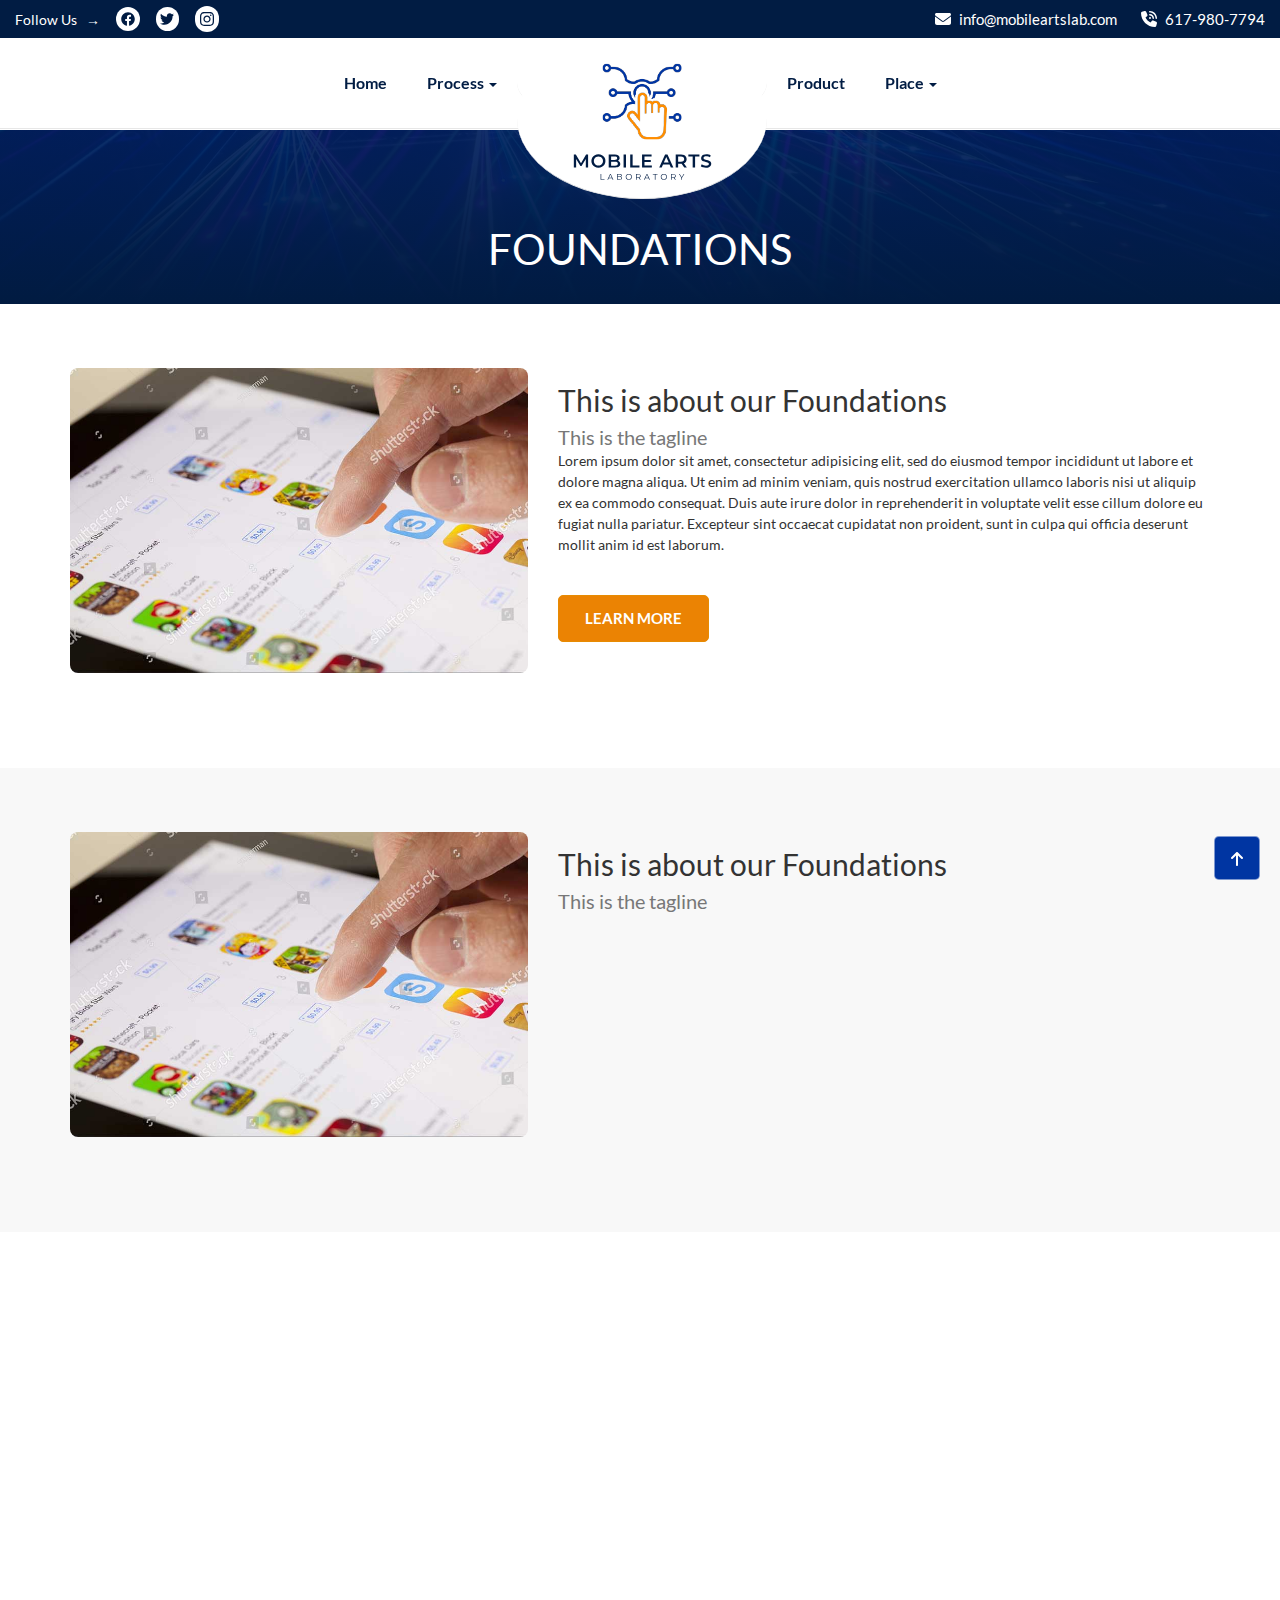
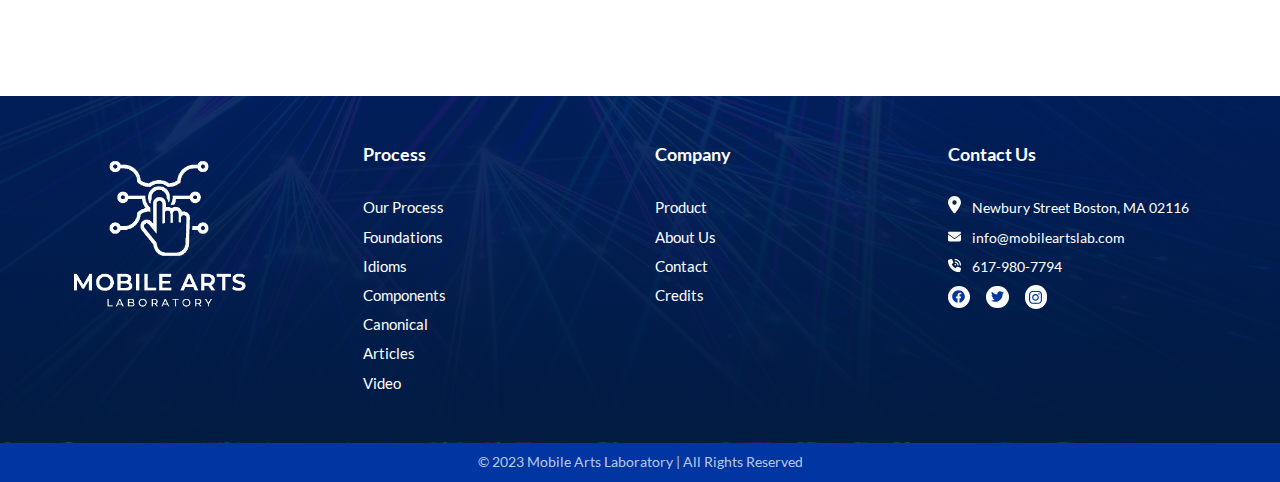
<file: foundations.html>
<!DOCTYPE html>
<html lang="en">
  <head>
    <meta charset="UTF-8">
    <meta http-equiv="X-UA-Compatible" content="IE=edge">
    <meta name="viewport" content="width=device-width, initial-scale=1.0">
    <title>Mobile Arts Laboratory | A Mobile Application Software Agency</title>
    <link rel="stylesheet" href="css/bootstrap.min.css">
    <link rel="stylesheet" href="css/animate.css">
    <link rel="stylesheet" href="css/style.css">
    <link rel="stylesheet" href="css/responsive.css">
    <link rel="shortcut icon" href="img/ma.ico">
    <!-- HTML5 shim and Respond.js for IE8 support of HTML5 elements and media queries -->
    <!-- WARNING: Respond.js doesn't work if you view the page via file:// -->
    <!--[if lt IE 9]>
      <script src="https://oss.maxcdn.com/html5shiv/3.7.3/html5shiv.min.js"></script>
      <script src="https://oss.maxcdn.com/respond/1.4.2/respond.min.js"></script>
    <![endif]-->
  </head>

  <body>

    <!-- NAVBARS -->
    <nav class="navbar navbar-default navbar-fixed-top">
      <!-- TOP NAVBAR -->
      <div class="top-navbar">
        <div class="container-fluid">
          <div class="top-bar-wrap">
            <div class="social-wrap">
              <ul class="social-list">
                <li class="nav-text">Follow Us &nbsp; &#8594;</li>
                <li>
                  <a href="#">
                    <svg viewBox="0 0 512 512">
                      <path
                        d="M504 256C504 119 393 8 256 8S8 119 8 256c0 123.78 90.69 226.38 209.25 245V327.69h-63V256h63v-54.64c0-62.15 37-96.48 93.67-96.48 27.14 0 55.52 4.84 55.52 4.84v61h-31.28c-30.8 0-40.41 19.12-40.41 38.73V256h68.78l-11 71.69h-57.78V501C413.31 482.38 504 379.78 504 256z"
                      />
                    </svg>
                  </a>
                </li>
                <li>
                  <a href="#">
                    <svg viewBox="0 0 512 512">
                      <path
                        d="M459.37 151.716c.325 4.548.325 9.097.325 13.645 0 138.72-105.583 298.558-298.558 298.558-59.452 0-114.68-17.219-161.137-47.106 8.447.974 16.568 1.299 25.34 1.299 49.055 0 94.213-16.568 130.274-44.832-46.132-.975-84.792-31.188-98.112-72.772 6.498.974 12.995 1.624 19.818 1.624 9.421 0 18.843-1.3 27.614-3.573-48.081-9.747-84.143-51.98-84.143-102.985v-1.299c13.969 7.797 30.214 12.67 47.431 13.319-28.264-18.843-46.781-51.005-46.781-87.391 0-19.492 5.197-37.36 14.294-52.954 51.655 63.675 129.3 105.258 216.365 109.807-1.624-7.797-2.599-15.918-2.599-24.04 0-57.828 46.782-104.934 104.934-104.934 30.213 0 57.502 12.67 76.67 33.137 23.715-4.548 46.456-13.32 66.599-25.34-7.798 24.366-24.366 44.833-46.132 57.827 21.117-2.273 41.584-8.122 60.426-16.243-14.292 20.791-32.161 39.308-52.628 54.253z"
                      />
                    </svg>
                  </a>
                </li>
                <li>
                  <a href="#">
                    <svg viewBox="0 0 448 512">
                      <path
                        d="M224.1 141c-63.6 0-114.9 51.3-114.9 114.9s51.3 114.9 114.9 114.9S339 319.5 339 255.9 287.7 141 224.1 141zm0 189.6c-41.1 0-74.7-33.5-74.7-74.7s33.5-74.7 74.7-74.7 74.7 33.5 74.7 74.7-33.6 74.7-74.7 74.7zm146.4-194.3c0 14.9-12 26.8-26.8 26.8-14.9 0-26.8-12-26.8-26.8s12-26.8 26.8-26.8 26.8 12 26.8 26.8zm76.1 27.2c-1.7-35.9-9.9-67.7-36.2-93.9-26.2-26.2-58-34.4-93.9-36.2-37-2.1-147.9-2.1-184.9 0-35.8 1.7-67.6 9.9-93.9 36.1s-34.4 58-36.2 93.9c-2.1 37-2.1 147.9 0 184.9 1.7 35.9 9.9 67.7 36.2 93.9s58 34.4 93.9 36.2c37 2.1 147.9 2.1 184.9 0 35.9-1.7 67.7-9.9 93.9-36.2 26.2-26.2 34.4-58 36.2-93.9 2.1-37 2.1-147.8 0-184.8zM398.8 388c-7.8 19.6-22.9 34.7-42.6 42.6-29.5 11.7-99.5 9-132.1 9s-102.7 2.6-132.1-9c-19.6-7.8-34.7-22.9-42.6-42.6-11.7-29.5-9-99.5-9-132.1s-2.6-102.7 9-132.1c7.8-19.6 22.9-34.7 42.6-42.6 29.5-11.7 99.5-9 132.1-9s102.7-2.6 132.1 9c19.6 7.8 34.7 22.9 42.6 42.6 11.7 29.5 9 99.5 9 132.1s2.7 102.7-9 132.1z"
                      />
                    </svg>
                  </a>
                </li>
              </ul>
            </div>
            <div class="contact-info-wrap">
              <div class="mail">
                <span>
                  <svg viewBox="0 0 512 512">
                    <path
                      d="M48 64C21.5 64 0 85.5 0 112c0 15.1 7.1 29.3 19.2 38.4L236.8 313.6c11.4 8.5 27 8.5 38.4 0L492.8 150.4c12.1-9.1 19.2-23.3 19.2-38.4c0-26.5-21.5-48-48-48H48zM0 176V384c0 35.3 28.7 64 64 64H448c35.3 0 64-28.7 64-64V176L294.4 339.2c-22.8 17.1-54 17.1-76.8 0L0 176z"
                    />
                  </svg>
                </span>
                <a href="mailto:info@mobileartslab.com">info@mobileartslab.com</a>
              </div>
              <div class="phone">
                <span>
                  <svg viewBox="0 0 512 512">
                    <path
                      d="M280 0C408.1 0 512 103.9 512 232c0 13.3-10.7 24-24 24s-24-10.7-24-24c0-101.6-82.4-184-184-184c-13.3 0-24-10.7-24-24s10.7-24 24-24zm8 192a32 32 0 1 1 0 64 32 32 0 1 1 0-64zm-32-72c0-13.3 10.7-24 24-24c75.1 0 136 60.9 136 136c0 13.3-10.7 24-24 24s-24-10.7-24-24c0-48.6-39.4-88-88-88c-13.3 0-24-10.7-24-24zM117.5 1.4c19.4-5.3 39.7 4.6 47.4 23.2l40 96c6.8 16.3 2.1 35.2-11.6 46.3L144 207.3c33.3 70.4 90.3 127.4 160.7 160.7L345 318.7c11.2-13.7 30-18.4 46.3-11.6l96 40c18.6 7.7 28.5 28 23.2 47.4l-24 88C481.8 499.9 466 512 448 512C200.6 512 0 311.4 0 64C0 46 12.1 30.2 29.5 25.4l88-24z"
                    />
                  </svg>
                </span>
                <a href="tel:6179807794">617-980-7794</a>
              </div>
            </div>
          </div>
        </div>
      </div>
      <!-- PRIMARY NAVBAR -->
      <div class="container navbar-container">
        <div class="navbar-header">
          <button
            type="button" class="navbar-toggle collapsed" data-toggle="collapse" data-target="#navbar-collapse-1"aria-expanded="false">
            <span class="sr-only">Toggle navigation</span>
            <span class="icon-bar"></span>
            <span class="icon-bar"></span>
            <span class="icon-bar"></span>
          </button>
          <a class="navbar-brand mobile-logo" href="#hero">
            <div class="mobile-logo-wrap">
              <img src="./img/MAL-mobile.svg" alt="nav-logo" class="img-responsive">
            </div>
          </a>
        </div>
        <div class="collapse navbar-collapse" id="navbar-collapse-1">
          <ul class="nav navbar-nav navbar-center">
            <li><a href="index.html" class="nav-link">Home</a></li>
            <li class="dropdown">
              <a href="#" class="dropdown-toggle nav-link" data-toggle="dropdown" role="button" aria-haspopup="true" aria-expanded="false">Process <span class="caret"></span></a>
              <ul class="dropdown-menu">
                <li><a href="process.html">Our Process</a></li>
                <li><a href="foundations.html">Foundations</a></li>
                <li><a href="idioms.html">Idioms</a></li>
                <li><a href="components.html">Components</a></li>
                <li><a href="canonical.html">Canonical</a></li>
                <li><a href="articles.html">Articles</a></li>
                <li><a href="video.html">Video</a></li>
              </ul>
            </li>
            <!-- <div class="nav-inner-white-bg-container"></div> -->
            <li class="nav-logo-wrap">
              <div class="nav-img-wrap">
                <a href="#hero"><img src="./img/MAL.svg" alt="nav-logo" class="img-fluid"></a>
              </div>
            </li>
            <li><a href="product.html" class="nav-link">Product</a></li>
            <li class="dropdown">
              <a href="#" class="dropdown-toggle nav-link" data-toggle="dropdown" role="button" aria-haspopup="true" aria-expanded="false">Place <span class="caret"></span></a>
              <ul class="dropdown-menu">
                <li><a href="index.html#our-company">About Us</a></li>
                <li><a href="index.html#contact">Contact</a></li>
                <li><a href="credits.html">Credits</a></li>
              </ul>
            </li>
              <li>
                <!-- Mobile Only Contact Details Starts Here -->
                <div class="mobile-only-contact-details-wrapper">
                  <!-- Contact Info Wrap for mobile only -->
                  <div class="contact-info-wrap">
                    <div class="mail">
                      <span>
                        <svg viewBox="0 0 512 512">
                          <path
                            d="M48 64C21.5 64 0 85.5 0 112c0 15.1 7.1 29.3 19.2 38.4L236.8 313.6c11.4 8.5 27 8.5 38.4 0L492.8 150.4c12.1-9.1 19.2-23.3 19.2-38.4c0-26.5-21.5-48-48-48H48zM0 176V384c0 35.3 28.7 64 64 64H448c35.3 0 64-28.7 64-64V176L294.4 339.2c-22.8 17.1-54 17.1-76.8 0L0 176z"
                          ></path>
                        </svg>
                      </span>
                      <a href="mailto:softerarts@mail.com"
                        >softerarts@mail.com</a
                      >
                    </div>
                    <div class="phone">
                      <span>
                        <svg viewBox="0 0 512 512">
                          <path
                            d="M280 0C408.1 0 512 103.9 512 232c0 13.3-10.7 24-24 24s-24-10.7-24-24c0-101.6-82.4-184-184-184c-13.3 0-24-10.7-24-24s10.7-24 24-24zm8 192a32 32 0 1 1 0 64 32 32 0 1 1 0-64zm-32-72c0-13.3 10.7-24 24-24c75.1 0 136 60.9 136 136c0 13.3-10.7 24-24 24s-24-10.7-24-24c0-48.6-39.4-88-88-88c-13.3 0-24-10.7-24-24zM117.5 1.4c19.4-5.3 39.7 4.6 47.4 23.2l40 96c6.8 16.3 2.1 35.2-11.6 46.3L144 207.3c33.3 70.4 90.3 127.4 160.7 160.7L345 318.7c11.2-13.7 30-18.4 46.3-11.6l96 40c18.6 7.7 28.5 28 23.2 47.4l-24 88C481.8 499.9 466 512 448 512C200.6 512 0 311.4 0 64C0 46 12.1 30.2 29.5 25.4l88-24z"
                          ></path>
                        </svg>
                      </span>
                      <a href="tel:+76678345">+76 678 345</a>
                    </div>
                  </div>
                  <!-- Social Wrap for mobile only -->
                  <div class="social-wrap">
                    <ul class="social-list">
                      <li>
                        <a href="#">
                          <svg viewBox="0 0 512 512">
                            <path
                              d="M504 256C504 119 393 8 256 8S8 119 8 256c0 123.78 90.69 226.38 209.25 245V327.69h-63V256h63v-54.64c0-62.15 37-96.48 93.67-96.48 27.14 0 55.52 4.84 55.52 4.84v61h-31.28c-30.8 0-40.41 19.12-40.41 38.73V256h68.78l-11 71.69h-57.78V501C413.31 482.38 504 379.78 504 256z"
                            />
                          </svg>
                        </a>
                      </li>
                      <li>
                        <a href="#">
                          <svg viewBox="0 0 512 512">
                            <path
                              d="M459.37 151.716c.325 4.548.325 9.097.325 13.645 0 138.72-105.583 298.558-298.558 298.558-59.452 0-114.68-17.219-161.137-47.106 8.447.974 16.568 1.299 25.34 1.299 49.055 0 94.213-16.568 130.274-44.832-46.132-.975-84.792-31.188-98.112-72.772 6.498.974 12.995 1.624 19.818 1.624 9.421 0 18.843-1.3 27.614-3.573-48.081-9.747-84.143-51.98-84.143-102.985v-1.299c13.969 7.797 30.214 12.67 47.431 13.319-28.264-18.843-46.781-51.005-46.781-87.391 0-19.492 5.197-37.36 14.294-52.954 51.655 63.675 129.3 105.258 216.365 109.807-1.624-7.797-2.599-15.918-2.599-24.04 0-57.828 46.782-104.934 104.934-104.934 30.213 0 57.502 12.67 76.67 33.137 23.715-4.548 46.456-13.32 66.599-25.34-7.798 24.366-24.366 44.833-46.132 57.827 21.117-2.273 41.584-8.122 60.426-16.243-14.292 20.791-32.161 39.308-52.628 54.253z"
                            />
                          </svg>
                        </a>
                      </li>
                      <li>
                        <a href="#">
                          <svg viewBox="0 0 448 512">
                            <path
                              d="M224.1 141c-63.6 0-114.9 51.3-114.9 114.9s51.3 114.9 114.9 114.9S339 319.5 339 255.9 287.7 141 224.1 141zm0 189.6c-41.1 0-74.7-33.5-74.7-74.7s33.5-74.7 74.7-74.7 74.7 33.5 74.7 74.7-33.6 74.7-74.7 74.7zm146.4-194.3c0 14.9-12 26.8-26.8 26.8-14.9 0-26.8-12-26.8-26.8s12-26.8 26.8-26.8 26.8 12 26.8 26.8zm76.1 27.2c-1.7-35.9-9.9-67.7-36.2-93.9-26.2-26.2-58-34.4-93.9-36.2-37-2.1-147.9-2.1-184.9 0-35.8 1.7-67.6 9.9-93.9 36.1s-34.4 58-36.2 93.9c-2.1 37-2.1 147.9 0 184.9 1.7 35.9 9.9 67.7 36.2 93.9s58 34.4 93.9 36.2c37 2.1 147.9 2.1 184.9 0 35.9-1.7 67.7-9.9 93.9-36.2 26.2-26.2 34.4-58 36.2-93.9 2.1-37 2.1-147.8 0-184.8zM398.8 388c-7.8 19.6-22.9 34.7-42.6 42.6-29.5 11.7-99.5 9-132.1 9s-102.7 2.6-132.1-9c-19.6-7.8-34.7-22.9-42.6-42.6-11.7-29.5-9-99.5-9-132.1s-2.6-102.7 9-132.1c7.8-19.6 22.9-34.7 42.6-42.6 29.5-11.7 99.5-9 132.1-9s102.7-2.6 132.1 9c19.6 7.8 34.7 22.9 42.6 42.6 11.7 29.5 9 99.5 9 132.1s2.7 102.7-9 132.1z"
                            />
                          </svg>
                        </a>
                      </li>
                    </ul>
                  </div>
                </div>
                <!-- Mobile Only Contact Details Ends Here -->
              </li>
           
        
          </ul>
        </div>
      </div>
    </nav>

    <!-- ==== HEADER SECTION ==== -->
    <header id="header">
      <div class="container">
        <h1 class="wow fadeInUp">Foundations</h1>
      </div>
    </header>
    <!-- ==== END OF HEADER SECTION ==== -->

    <section id="foundations">
      <div class="container">
        <div class="row">
          <div class="col-sm-5">
            <img src="img/foundations.jpg" alt="foundations" class="img-responsive wow fadeInLeft">
          </div>
          <div class="col-sm-7">
            <h2 class="wow fadeInUp">This is about our Foundations<br><small>This is the tagline</small></h2>
            <p class="wow fadeInUp">Lorem ipsum dolor sit amet, consectetur adipisicing elit, sed do eiusmod
            tempor incididunt ut labore et dolore magna aliqua. Ut enim ad minim veniam,
            quis nostrud exercitation ullamco laboris nisi ut aliquip ex ea commodo
            consequat. Duis aute irure dolor in reprehenderit in voluptate velit esse
            cillum dolore eu fugiat nulla pariatur. Excepteur sint occaecat cupidatat non
            proident, sunt in culpa qui officia deserunt mollit anim id est laborum.</p>
            <div class="btn-wrap wow fadeInUp">
              <a href="basic-page.html" class="btn style-button about-btn">Learn More</a>
            </div>
          </div>
        </div>
      </div>
    </section>

    <section id="foundations2">
      <div class="container">
        <div class="row">
          <div class="col-sm-5">
            <img src="img/foundations.jpg" alt="foundations" class="img-responsive wow fadeInLeft">
          </div>
          <div class="col-sm-7">
            <h2 class="wow fadeInUp">This is about our Foundations<br><small>This is the tagline</small></h2>
            <p class="wow fadeInUp">Lorem ipsum dolor sit amet, consectetur adipisicing elit, sed do eiusmod
            tempor incididunt ut labore et dolore magna aliqua. Ut enim ad minim veniam,
            quis nostrud exercitation ullamco laboris nisi ut aliquip ex ea commodo
            consequat. Duis aute irure dolor in reprehenderit in voluptate velit esse
            cillum dolore eu fugiat nulla pariatur. Excepteur sint occaecat cupidatat non
            proident, sunt in culpa qui officia deserunt mollit anim id est laborum.</p>
            <div class="btn-wrap wow fadeInUp">
              <a href="basic-page.html" class="btn style-button about-btn">Learn More</a>
            </div>
          </div>
        </div>
      </div>
    </section>

    <section id="foundations3">
      <div class="container">
        <div class="row">
          <div class="col-sm-5">
            <img src="img/foundations.jpg" alt="foundations" class="img-responsive wow fadeInLeft">
          </div>
          <div class="col-sm-7">
            <h2 class="wow fadeInUp">This is about our Foundations<br><small>This is the tagline</small></h2>
            <p class="wow fadeInUp">Lorem ipsum dolor sit amet, consectetur adipisicing elit, sed do eiusmod
            tempor incididunt ut labore et dolore magna aliqua. Ut enim ad minim veniam,
            quis nostrud exercitation ullamco laboris nisi ut aliquip ex ea commodo
            consequat. Duis aute irure dolor in reprehenderit in voluptate velit esse
            cillum dolore eu fugiat nulla pariatur. Excepteur sint occaecat cupidatat non
            proident, sunt in culpa qui officia deserunt mollit anim id est laborum.</p>
            <div class="btn-wrap wow fadeInUp">
              <a href="basic-page.html" class="btn style-button about-btn">Learn More</a>
            </div>
          </div>
        </div>
      </div>
    </section>
    

    <!-- ======= FOOTER ======= -->
    <footer id="footer">
      <div class="container">
        <div class="footer-wrap">
          <div class="row footer-row">
            <div class="col-md-3 col-sm-3">
              <div class="ft-first">
                <a class="footer-navbar-brand" href="index.html">
                  <img src="img/footer-logo.png" alt="footer-logo" class="img-responsive">
                </a>
              </div>
            </div>
            <div class="col-md-3 col-sm-3">
              <div class="ft-second">
                <h4 class="links-title">Process</h4>
                <ul class="footer-links">
                  <li><a href="process.html">Our Process</a></li>
                  <li><a href="foundations.html">Foundations</a></li>
                  <li><a href="idioms.html">Idioms</a></li>
                  <li><a href="components.html">Components</a></li>
                  <li><a href="canonical.html">Canonical</a></li>
                  <li><a href="articles.html">Articles</a></li>
                  <li><a href="video.html">Video</a></li>
                </ul>
              </div>
            </div>
            <div class="col-md-3 col-sm-3">
              <div class="ft-third">
                <h4 class="links-title">Company</h4>
                <ul class="footer-links">
                  <li><a href="product.html">Product</a></li>
                  <li><a href="about.html">About Us</a></li>
                  <li><a href="contact.html">Contact</a></li>
                  <li><a href="credits.html">Credits</a></li>
                </ul>
              </div>
            </div>
            <div class="col-md-3 col-sm-3">
              <div class="ft-fourth">
                <h4 class="links-title">Contact Us</h4>
                <div class="location">
                  <span>
                    <svg viewBox="0 0 384 512">
                      <path
                        d="M215.7 499.2C267 435 384 279.4 384 192C384 86 298 0 192 0S0 86 0 192c0 87.4 117 243 168.3 307.2c12.3 15.3 35.1 15.3 47.4 0zM192 128a64 64 0 1 1 0 128 64 64 0 1 1 0-128z"
                      />
                    </svg>
                  </span>
                  Newbury Street Boston, MA 02116
                </div>
                <div class="mail">
                  <span>
                    <svg viewBox="0 0 512 512">
                      <path
                        d="M48 64C21.5 64 0 85.5 0 112c0 15.1 7.1 29.3 19.2 38.4L236.8 313.6c11.4 8.5 27 8.5 38.4 0L492.8 150.4c12.1-9.1 19.2-23.3 19.2-38.4c0-26.5-21.5-48-48-48H48zM0 176V384c0 35.3 28.7 64 64 64H448c35.3 0 64-28.7 64-64V176L294.4 339.2c-22.8 17.1-54 17.1-76.8 0L0 176z"
                      />
                    </svg>
                  </span>
                  info@mobileartslab.com
                </div>
                <div class="phone">
                  <span>
                    <svg viewBox="0 0 512 512">
                      <path
                        d="M280 0C408.1 0 512 103.9 512 232c0 13.3-10.7 24-24 24s-24-10.7-24-24c0-101.6-82.4-184-184-184c-13.3 0-24-10.7-24-24s10.7-24 24-24zm8 192a32 32 0 1 1 0 64 32 32 0 1 1 0-64zm-32-72c0-13.3 10.7-24 24-24c75.1 0 136 60.9 136 136c0 13.3-10.7 24-24 24s-24-10.7-24-24c0-48.6-39.4-88-88-88c-13.3 0-24-10.7-24-24zM117.5 1.4c19.4-5.3 39.7 4.6 47.4 23.2l40 96c6.8 16.3 2.1 35.2-11.6 46.3L144 207.3c33.3 70.4 90.3 127.4 160.7 160.7L345 318.7c11.2-13.7 30-18.4 46.3-11.6l96 40c18.6 7.7 28.5 28 23.2 47.4l-24 88C481.8 499.9 466 512 448 512C200.6 512 0 311.4 0 64C0 46 12.1 30.2 29.5 25.4l88-24z"
                      />
                    </svg>
                  </span>
                  617-980-7794
                </div>
                <div class="social-wrap">
                  <ul class="social-list">
                    <li>
                      <a href="#">
                        <svg viewBox="0 0 512 512">
                          <path
                            d="M504 256C504 119 393 8 256 8S8 119 8 256c0 123.78 90.69 226.38 209.25 245V327.69h-63V256h63v-54.64c0-62.15 37-96.48 93.67-96.48 27.14 0 55.52 4.84 55.52 4.84v61h-31.28c-30.8 0-40.41 19.12-40.41 38.73V256h68.78l-11 71.69h-57.78V501C413.31 482.38 504 379.78 504 256z"
                          />
                        </svg>
                      </a>
                    </li>
                    <li>
                      <a href="#">
                        <svg viewBox="0 0 512 512">
                          <path
                            d="M459.37 151.716c.325 4.548.325 9.097.325 13.645 0 138.72-105.583 298.558-298.558 298.558-59.452 0-114.68-17.219-161.137-47.106 8.447.974 16.568 1.299 25.34 1.299 49.055 0 94.213-16.568 130.274-44.832-46.132-.975-84.792-31.188-98.112-72.772 6.498.974 12.995 1.624 19.818 1.624 9.421 0 18.843-1.3 27.614-3.573-48.081-9.747-84.143-51.98-84.143-102.985v-1.299c13.969 7.797 30.214 12.67 47.431 13.319-28.264-18.843-46.781-51.005-46.781-87.391 0-19.492 5.197-37.36 14.294-52.954 51.655 63.675 129.3 105.258 216.365 109.807-1.624-7.797-2.599-15.918-2.599-24.04 0-57.828 46.782-104.934 104.934-104.934 30.213 0 57.502 12.67 76.67 33.137 23.715-4.548 46.456-13.32 66.599-25.34-7.798 24.366-24.366 44.833-46.132 57.827 21.117-2.273 41.584-8.122 60.426-16.243-14.292 20.791-32.161 39.308-52.628 54.253z"
                          />
                        </svg>
                      </a>
                    </li>
                    <li>
                      <a href="#">
                        <svg viewBox="0 0 448 512">
                          <path
                            d="M224.1 141c-63.6 0-114.9 51.3-114.9 114.9s51.3 114.9 114.9 114.9S339 319.5 339 255.9 287.7 141 224.1 141zm0 189.6c-41.1 0-74.7-33.5-74.7-74.7s33.5-74.7 74.7-74.7 74.7 33.5 74.7 74.7-33.6 74.7-74.7 74.7zm146.4-194.3c0 14.9-12 26.8-26.8 26.8-14.9 0-26.8-12-26.8-26.8s12-26.8 26.8-26.8 26.8 12 26.8 26.8zm76.1 27.2c-1.7-35.9-9.9-67.7-36.2-93.9-26.2-26.2-58-34.4-93.9-36.2-37-2.1-147.9-2.1-184.9 0-35.8 1.7-67.6 9.9-93.9 36.1s-34.4 58-36.2 93.9c-2.1 37-2.1 147.9 0 184.9 1.7 35.9 9.9 67.7 36.2 93.9s58 34.4 93.9 36.2c37 2.1 147.9 2.1 184.9 0 35.9-1.7 67.7-9.9 93.9-36.2 26.2-26.2 34.4-58 36.2-93.9 2.1-37 2.1-147.8 0-184.8zM398.8 388c-7.8 19.6-22.9 34.7-42.6 42.6-29.5 11.7-99.5 9-132.1 9s-102.7 2.6-132.1-9c-19.6-7.8-34.7-22.9-42.6-42.6-11.7-29.5-9-99.5-9-132.1s-2.6-102.7 9-132.1c7.8-19.6 22.9-34.7 42.6-42.6 29.5-11.7 99.5-9 132.1-9s102.7-2.6 132.1 9c19.6 7.8 34.7 22.9 42.6 42.6 11.7 29.5 9 99.5 9 132.1s2.7 102.7-9 132.1z"
                          />
                        </svg>
                      </a>
                    </li>
                  </ul>
                </div>
              </div>
            </div>
          </div>
        </div>
      </div>
    </footer>
    <div class="credit-wrap">
      <p>© 2023 Mobile Arts Laboratory | All Rights Reserved</p>
    </div>

    <!-- ==== BACK TO TOP ======= -->
    <a href="#hero" class="back-to-top-btn" title="Back to top">
      <svg viewBox="0 0 384 512">
        <path
          d="M214.6 41.4c-12.5-12.5-32.8-12.5-45.3 0l-160 160c-12.5 12.5-12.5 32.8 0 45.3s32.8 12.5 45.3 0L160 141.2V448c0 17.7 14.3 32 32 32s32-14.3 32-32V141.2L329.4 246.6c12.5 12.5 32.8 12.5 45.3 0s12.5-32.8 0-45.3l-160-160z"
        />
      </svg>
    </a>

    <script src="js/jquery.js"></script>
    <script src="js/bootstrap.min.js"></script>
    <script src="js/wow.min.js"></script>
    <script>
      $(document).ready(function () {
        // get the height of the navbar
        var navbarHeight = $(".navbar").outerHeight();

        $(window).scroll(function () {
          if ($(this).scrollTop() > navbarHeight) {
            // add a class to shrink the navbar
            $(".nav-logo-wrap").addClass("shrink");
            $(".nav-logo-wrap img").addClass("shrink");
            $(".navbar-container").addClass("shrink");
          } else {
            // remove the class to restore the navbar to its original size
            $(".nav-logo-wrap").removeClass("shrink");
            $(".nav-logo-wrap img").removeClass("shrink");
            $(".navbar-container").removeClass("shrink");
          }
        });
      });

      // ====== BACK TOP BTN =======
      $(document).ready(function () {
        // show/hide the button on scroll
        $(window).scroll(function () {
          if ($(this).scrollTop() > 100) {
            $(".back-to-top-btn").fadeIn();
          } else {
            $(".back-to-top-btn").fadeOut();
          }
        });
      });

      // ====== WOOW JS=======
      $(document).ready(function () {
        new WOW().init();
      });
    </script>
  </body>
</html>
</file>
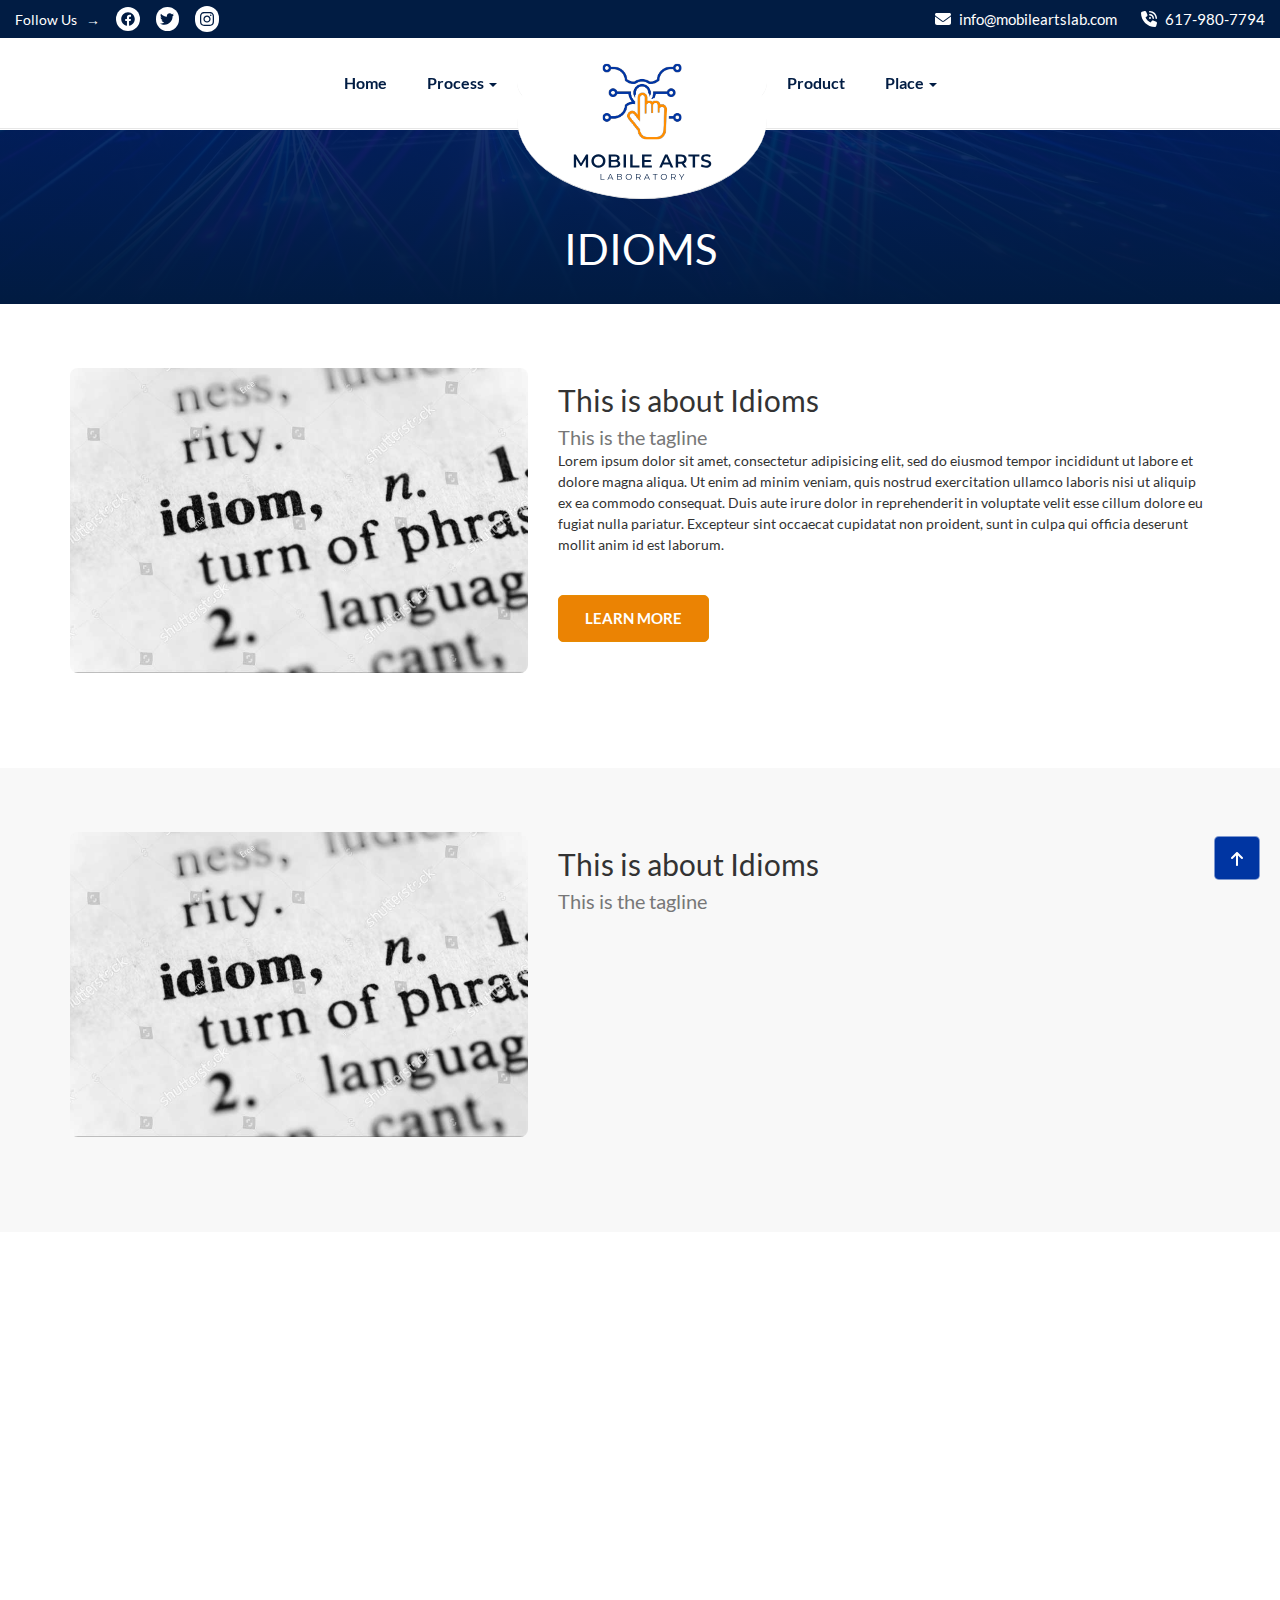
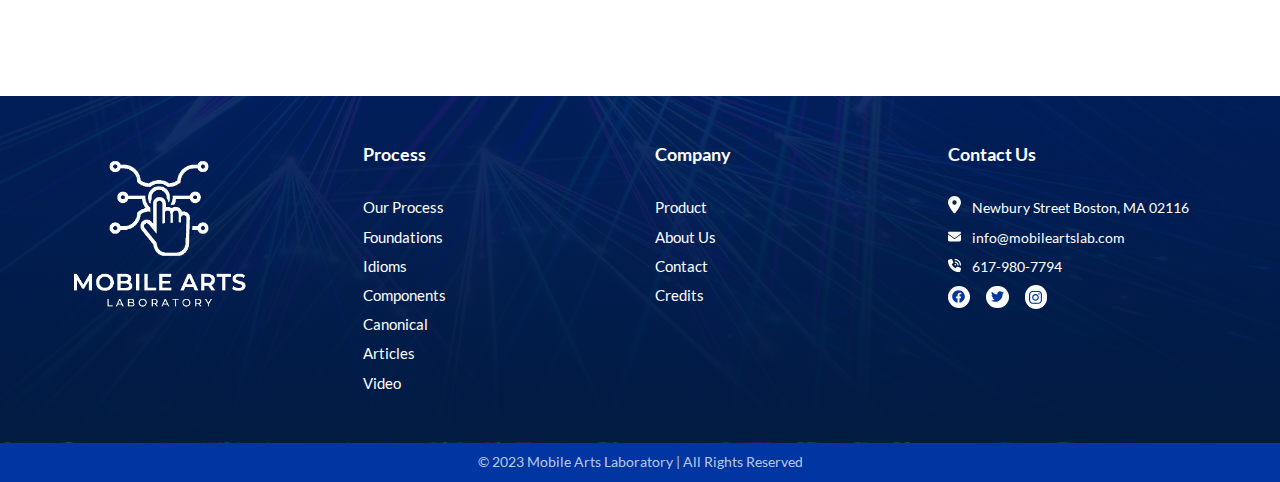
<file: idioms.html>
<!DOCTYPE html>
<html lang="en">
  <head>
    <meta charset="UTF-8">
    <meta http-equiv="X-UA-Compatible" content="IE=edge">
    <meta name="viewport" content="width=device-width, initial-scale=1.0">
    <title>Mobile Arts Laboratory | A Mobile Application Software Agency</title>
    <link rel="stylesheet" href="css/bootstrap.min.css">
    <link rel="stylesheet" href="css/animate.css">
    <link rel="stylesheet" href="css/style.css">
    <link rel="stylesheet" href="css/responsive.css">
    <link rel="shortcut icon" href="img/ma.ico">
    <!-- HTML5 shim and Respond.js for IE8 support of HTML5 elements and media queries -->
    <!-- WARNING: Respond.js doesn't work if you view the page via file:// -->
    <!--[if lt IE 9]>
      <script src="https://oss.maxcdn.com/html5shiv/3.7.3/html5shiv.min.js"></script>
      <script src="https://oss.maxcdn.com/respond/1.4.2/respond.min.js"></script>
    <![endif]-->
  </head>

  <body>

    <!-- NAVBARS -->
    <nav class="navbar navbar-default navbar-fixed-top">
      <!-- TOP NAVBAR -->
      <div class="top-navbar">
        <div class="container-fluid">
          <div class="top-bar-wrap">
            <div class="social-wrap">
              <ul class="social-list">
                <li class="nav-text">Follow Us &nbsp; &#8594;</li>
                <li>
                  <a href="#">
                    <svg viewBox="0 0 512 512">
                      <path
                        d="M504 256C504 119 393 8 256 8S8 119 8 256c0 123.78 90.69 226.38 209.25 245V327.69h-63V256h63v-54.64c0-62.15 37-96.48 93.67-96.48 27.14 0 55.52 4.84 55.52 4.84v61h-31.28c-30.8 0-40.41 19.12-40.41 38.73V256h68.78l-11 71.69h-57.78V501C413.31 482.38 504 379.78 504 256z"
                      />
                    </svg>
                  </a>
                </li>
                <li>
                  <a href="#">
                    <svg viewBox="0 0 512 512">
                      <path
                        d="M459.37 151.716c.325 4.548.325 9.097.325 13.645 0 138.72-105.583 298.558-298.558 298.558-59.452 0-114.68-17.219-161.137-47.106 8.447.974 16.568 1.299 25.34 1.299 49.055 0 94.213-16.568 130.274-44.832-46.132-.975-84.792-31.188-98.112-72.772 6.498.974 12.995 1.624 19.818 1.624 9.421 0 18.843-1.3 27.614-3.573-48.081-9.747-84.143-51.98-84.143-102.985v-1.299c13.969 7.797 30.214 12.67 47.431 13.319-28.264-18.843-46.781-51.005-46.781-87.391 0-19.492 5.197-37.36 14.294-52.954 51.655 63.675 129.3 105.258 216.365 109.807-1.624-7.797-2.599-15.918-2.599-24.04 0-57.828 46.782-104.934 104.934-104.934 30.213 0 57.502 12.67 76.67 33.137 23.715-4.548 46.456-13.32 66.599-25.34-7.798 24.366-24.366 44.833-46.132 57.827 21.117-2.273 41.584-8.122 60.426-16.243-14.292 20.791-32.161 39.308-52.628 54.253z"
                      />
                    </svg>
                  </a>
                </li>
                <li>
                  <a href="#">
                    <svg viewBox="0 0 448 512">
                      <path
                        d="M224.1 141c-63.6 0-114.9 51.3-114.9 114.9s51.3 114.9 114.9 114.9S339 319.5 339 255.9 287.7 141 224.1 141zm0 189.6c-41.1 0-74.7-33.5-74.7-74.7s33.5-74.7 74.7-74.7 74.7 33.5 74.7 74.7-33.6 74.7-74.7 74.7zm146.4-194.3c0 14.9-12 26.8-26.8 26.8-14.9 0-26.8-12-26.8-26.8s12-26.8 26.8-26.8 26.8 12 26.8 26.8zm76.1 27.2c-1.7-35.9-9.9-67.7-36.2-93.9-26.2-26.2-58-34.4-93.9-36.2-37-2.1-147.9-2.1-184.9 0-35.8 1.7-67.6 9.9-93.9 36.1s-34.4 58-36.2 93.9c-2.1 37-2.1 147.9 0 184.9 1.7 35.9 9.9 67.7 36.2 93.9s58 34.4 93.9 36.2c37 2.1 147.9 2.1 184.9 0 35.9-1.7 67.7-9.9 93.9-36.2 26.2-26.2 34.4-58 36.2-93.9 2.1-37 2.1-147.8 0-184.8zM398.8 388c-7.8 19.6-22.9 34.7-42.6 42.6-29.5 11.7-99.5 9-132.1 9s-102.7 2.6-132.1-9c-19.6-7.8-34.7-22.9-42.6-42.6-11.7-29.5-9-99.5-9-132.1s-2.6-102.7 9-132.1c7.8-19.6 22.9-34.7 42.6-42.6 29.5-11.7 99.5-9 132.1-9s102.7-2.6 132.1 9c19.6 7.8 34.7 22.9 42.6 42.6 11.7 29.5 9 99.5 9 132.1s2.7 102.7-9 132.1z"
                      />
                    </svg>
                  </a>
                </li>
              </ul>
            </div>
            <div class="contact-info-wrap">
              <div class="mail">
                <span>
                  <svg viewBox="0 0 512 512">
                    <path
                      d="M48 64C21.5 64 0 85.5 0 112c0 15.1 7.1 29.3 19.2 38.4L236.8 313.6c11.4 8.5 27 8.5 38.4 0L492.8 150.4c12.1-9.1 19.2-23.3 19.2-38.4c0-26.5-21.5-48-48-48H48zM0 176V384c0 35.3 28.7 64 64 64H448c35.3 0 64-28.7 64-64V176L294.4 339.2c-22.8 17.1-54 17.1-76.8 0L0 176z"
                    />
                  </svg>
                </span>
                <a href="mailto:info@mobileartslab.com">info@mobileartslab.com</a>
              </div>
              <div class="phone">
                <span>
                  <svg viewBox="0 0 512 512">
                    <path
                      d="M280 0C408.1 0 512 103.9 512 232c0 13.3-10.7 24-24 24s-24-10.7-24-24c0-101.6-82.4-184-184-184c-13.3 0-24-10.7-24-24s10.7-24 24-24zm8 192a32 32 0 1 1 0 64 32 32 0 1 1 0-64zm-32-72c0-13.3 10.7-24 24-24c75.1 0 136 60.9 136 136c0 13.3-10.7 24-24 24s-24-10.7-24-24c0-48.6-39.4-88-88-88c-13.3 0-24-10.7-24-24zM117.5 1.4c19.4-5.3 39.7 4.6 47.4 23.2l40 96c6.8 16.3 2.1 35.2-11.6 46.3L144 207.3c33.3 70.4 90.3 127.4 160.7 160.7L345 318.7c11.2-13.7 30-18.4 46.3-11.6l96 40c18.6 7.7 28.5 28 23.2 47.4l-24 88C481.8 499.9 466 512 448 512C200.6 512 0 311.4 0 64C0 46 12.1 30.2 29.5 25.4l88-24z"
                    />
                  </svg>
                </span>
                <a href="tel:6179807794">617-980-7794</a>
              </div>
            </div>
          </div>
        </div>
      </div>
      <!-- PRIMARY NAVBAR -->
      <div class="container navbar-container">
        <div class="navbar-header">
          <button
            type="button" class="navbar-toggle collapsed" data-toggle="collapse" data-target="#navbar-collapse-1"aria-expanded="false">
            <span class="sr-only">Toggle navigation</span>
            <span class="icon-bar"></span>
            <span class="icon-bar"></span>
            <span class="icon-bar"></span>
          </button>
          <a class="navbar-brand mobile-logo" href="#hero">
            <div class="mobile-logo-wrap">
              <img src="./img/MAL-mobile.svg" alt="nav-logo" class="img-responsive">
            </div>
          </a>
        </div>
        <div class="collapse navbar-collapse" id="navbar-collapse-1">
          <ul class="nav navbar-nav navbar-center">
            <li><a href="index.html" class="nav-link">Home</a></li>
            <li class="dropdown">
              <a href="#" class="dropdown-toggle nav-link" data-toggle="dropdown" role="button" aria-haspopup="true" aria-expanded="false">Process <span class="caret"></span></a>
              <ul class="dropdown-menu">
                <li><a href="process.html">Our Process</a></li>
                <li><a href="foundations.html">Foundations</a></li>
                <li><a href="idioms.html">Idioms</a></li>
                <li><a href="components.html">Components</a></li>
                <li><a href="canonical.html">Canonical</a></li>
                <li><a href="articles.html">Articles</a></li>
                <li><a href="video.html">Video</a></li>
              </ul>
            </li>
            <!-- <div class="nav-inner-white-bg-container"></div> -->
            <li class="nav-logo-wrap">
              <div class="nav-img-wrap">
                <a href="#hero"><img src="./img/MAL.svg" alt="nav-logo" class="img-fluid"></a>
              </div>
            </li>
            <li><a href="product.html" class="nav-link">Product</a></li>
            <li class="dropdown">
              <a href="#" class="dropdown-toggle nav-link" data-toggle="dropdown" role="button" aria-haspopup="true" aria-expanded="false">Place <span class="caret"></span></a>
              <ul class="dropdown-menu">
                <li><a href="index.html#who-we-are">About Us</a></li>
                <li><a href="index.html#contact">Contact</a></li>
                <li><a href="credits.html">Credits</a></li>
              </ul>
            </li>
              <li>
                <!-- Mobile Only Contact Details Starts Here -->
                <div class="mobile-only-contact-details-wrapper">
                  <!-- Contact Info Wrap for mobile only -->
                  <div class="contact-info-wrap">
                    <div class="mail">
                      <span>
                        <svg viewBox="0 0 512 512">
                          <path
                            d="M48 64C21.5 64 0 85.5 0 112c0 15.1 7.1 29.3 19.2 38.4L236.8 313.6c11.4 8.5 27 8.5 38.4 0L492.8 150.4c12.1-9.1 19.2-23.3 19.2-38.4c0-26.5-21.5-48-48-48H48zM0 176V384c0 35.3 28.7 64 64 64H448c35.3 0 64-28.7 64-64V176L294.4 339.2c-22.8 17.1-54 17.1-76.8 0L0 176z"
                          ></path>
                        </svg>
                      </span>
                      <a href="mailto:softerarts@mail.com"
                        >softerarts@mail.com</a
                      >
                    </div>
                    <div class="phone">
                      <span>
                        <svg viewBox="0 0 512 512">
                          <path
                            d="M280 0C408.1 0 512 103.9 512 232c0 13.3-10.7 24-24 24s-24-10.7-24-24c0-101.6-82.4-184-184-184c-13.3 0-24-10.7-24-24s10.7-24 24-24zm8 192a32 32 0 1 1 0 64 32 32 0 1 1 0-64zm-32-72c0-13.3 10.7-24 24-24c75.1 0 136 60.9 136 136c0 13.3-10.7 24-24 24s-24-10.7-24-24c0-48.6-39.4-88-88-88c-13.3 0-24-10.7-24-24zM117.5 1.4c19.4-5.3 39.7 4.6 47.4 23.2l40 96c6.8 16.3 2.1 35.2-11.6 46.3L144 207.3c33.3 70.4 90.3 127.4 160.7 160.7L345 318.7c11.2-13.7 30-18.4 46.3-11.6l96 40c18.6 7.7 28.5 28 23.2 47.4l-24 88C481.8 499.9 466 512 448 512C200.6 512 0 311.4 0 64C0 46 12.1 30.2 29.5 25.4l88-24z"
                          ></path>
                        </svg>
                      </span>
                      <a href="tel:+76678345">+76 678 345</a>
                    </div>
                  </div>
                  <!-- Social Wrap for mobile only -->
                  <div class="social-wrap">
                    <ul class="social-list">
                      <li>
                        <a href="#">
                          <svg viewBox="0 0 512 512">
                            <path
                              d="M504 256C504 119 393 8 256 8S8 119 8 256c0 123.78 90.69 226.38 209.25 245V327.69h-63V256h63v-54.64c0-62.15 37-96.48 93.67-96.48 27.14 0 55.52 4.84 55.52 4.84v61h-31.28c-30.8 0-40.41 19.12-40.41 38.73V256h68.78l-11 71.69h-57.78V501C413.31 482.38 504 379.78 504 256z"
                            />
                          </svg>
                        </a>
                      </li>
                      <li>
                        <a href="#">
                          <svg viewBox="0 0 512 512">
                            <path
                              d="M459.37 151.716c.325 4.548.325 9.097.325 13.645 0 138.72-105.583 298.558-298.558 298.558-59.452 0-114.68-17.219-161.137-47.106 8.447.974 16.568 1.299 25.34 1.299 49.055 0 94.213-16.568 130.274-44.832-46.132-.975-84.792-31.188-98.112-72.772 6.498.974 12.995 1.624 19.818 1.624 9.421 0 18.843-1.3 27.614-3.573-48.081-9.747-84.143-51.98-84.143-102.985v-1.299c13.969 7.797 30.214 12.67 47.431 13.319-28.264-18.843-46.781-51.005-46.781-87.391 0-19.492 5.197-37.36 14.294-52.954 51.655 63.675 129.3 105.258 216.365 109.807-1.624-7.797-2.599-15.918-2.599-24.04 0-57.828 46.782-104.934 104.934-104.934 30.213 0 57.502 12.67 76.67 33.137 23.715-4.548 46.456-13.32 66.599-25.34-7.798 24.366-24.366 44.833-46.132 57.827 21.117-2.273 41.584-8.122 60.426-16.243-14.292 20.791-32.161 39.308-52.628 54.253z"
                            />
                          </svg>
                        </a>
                      </li>
                      <li>
                        <a href="#">
                          <svg viewBox="0 0 448 512">
                            <path
                              d="M224.1 141c-63.6 0-114.9 51.3-114.9 114.9s51.3 114.9 114.9 114.9S339 319.5 339 255.9 287.7 141 224.1 141zm0 189.6c-41.1 0-74.7-33.5-74.7-74.7s33.5-74.7 74.7-74.7 74.7 33.5 74.7 74.7-33.6 74.7-74.7 74.7zm146.4-194.3c0 14.9-12 26.8-26.8 26.8-14.9 0-26.8-12-26.8-26.8s12-26.8 26.8-26.8 26.8 12 26.8 26.8zm76.1 27.2c-1.7-35.9-9.9-67.7-36.2-93.9-26.2-26.2-58-34.4-93.9-36.2-37-2.1-147.9-2.1-184.9 0-35.8 1.7-67.6 9.9-93.9 36.1s-34.4 58-36.2 93.9c-2.1 37-2.1 147.9 0 184.9 1.7 35.9 9.9 67.7 36.2 93.9s58 34.4 93.9 36.2c37 2.1 147.9 2.1 184.9 0 35.9-1.7 67.7-9.9 93.9-36.2 26.2-26.2 34.4-58 36.2-93.9 2.1-37 2.1-147.8 0-184.8zM398.8 388c-7.8 19.6-22.9 34.7-42.6 42.6-29.5 11.7-99.5 9-132.1 9s-102.7 2.6-132.1-9c-19.6-7.8-34.7-22.9-42.6-42.6-11.7-29.5-9-99.5-9-132.1s-2.6-102.7 9-132.1c7.8-19.6 22.9-34.7 42.6-42.6 29.5-11.7 99.5-9 132.1-9s102.7-2.6 132.1 9c19.6 7.8 34.7 22.9 42.6 42.6 11.7 29.5 9 99.5 9 132.1s2.7 102.7-9 132.1z"
                            />
                          </svg>
                        </a>
                      </li>
                    </ul>
                  </div>
                </div>
                <!-- Mobile Only Contact Details Ends Here -->
              </li>
           
        
          </ul>
        </div>
      </div>
    </nav>

    <!-- ==== HEADER SECTION ==== -->
    <header id="header">
      <div class="container">
        <h1 class="wow fadeInUp">Idioms</h1>
      </div>
    </header>
    <!-- ==== END OF HEADER SECTION ==== -->

    <section id="idioms">
      <div class="container">
        <div class="row">
          <div class="col-sm-5">
            <img src="img/idioms.jpg" alt="idioms" class="img-responsive wow fadeInLeft">
          </div>
          <div class="col-sm-7">
            <h2 class="wow fadeInUp">This is about Idioms<br><small>This is the tagline</small></h2>
            <p class="wow fadeInUp">Lorem ipsum dolor sit amet, consectetur adipisicing elit, sed do eiusmod
            tempor incididunt ut labore et dolore magna aliqua. Ut enim ad minim veniam,
            quis nostrud exercitation ullamco laboris nisi ut aliquip ex ea commodo
            consequat. Duis aute irure dolor in reprehenderit in voluptate velit esse
            cillum dolore eu fugiat nulla pariatur. Excepteur sint occaecat cupidatat non
            proident, sunt in culpa qui officia deserunt mollit anim id est laborum.</p>
            <div class="btn-wrap wow fadeInUp">
              <a href="basic-page.html" class="btn style-button about-btn">Learn More</a>
            </div>
          </div>
        </div>
      </div>
    </section>

    <section id="idioms2">
      <div class="container">
        <div class="row">
          <div class="col-sm-5">
            <img src="img/idioms.jpg" alt="idioms" class="img-responsive wow fadeInLeft">
          </div>
          <div class="col-sm-7">
            <h2 class="wow fadeInUp">This is about Idioms<br><small>This is the tagline</small></h2>
            <p class="wow fadeInUp">Lorem ipsum dolor sit amet, consectetur adipisicing elit, sed do eiusmod
            tempor incididunt ut labore et dolore magna aliqua. Ut enim ad minim veniam,
            quis nostrud exercitation ullamco laboris nisi ut aliquip ex ea commodo
            consequat. Duis aute irure dolor in reprehenderit in voluptate velit esse
            cillum dolore eu fugiat nulla pariatur. Excepteur sint occaecat cupidatat non
            proident, sunt in culpa qui officia deserunt mollit anim id est laborum.</p>
            <div class="btn-wrap wow fadeInUp">
              <a href="basic-page.html" class="btn style-button about-btn">Learn More</a>
            </div>
          </div>
        </div>
      </div>
    </section>

    <section id="idioms3">
      <div class="container">
        <div class="row">
          <div class="col-sm-5">
            <img src="img/idioms.jpg" alt="idioms" class="img-responsive wow fadeInLeft">
          </div>
          <div class="col-sm-7">
            <h2 class="wow fadeInUp">This is about our Idioms<br><small>This is the tagline</small></h2>
            <p class="wow fadeInUp">Lorem ipsum dolor sit amet, consectetur adipisicing elit, sed do eiusmod
            tempor incididunt ut labore et dolore magna aliqua. Ut enim ad minim veniam,
            quis nostrud exercitation ullamco laboris nisi ut aliquip ex ea commodo
            consequat. Duis aute irure dolor in reprehenderit in voluptate velit esse
            cillum dolore eu fugiat nulla pariatur. Excepteur sint occaecat cupidatat non
            proident, sunt in culpa qui officia deserunt mollit anim id est laborum.</p>
            <div class="btn-wrap wow fadeInUp">
              <a href="basic-page.html" class="btn style-button about-btn">Learn More</a>
            </div>
          </div>
        </div>
      </div>
    </section>
    

    <!-- ======= FOOTER ======= -->
    <footer id="footer">
      <div class="container">
        <div class="footer-wrap">
          <div class="row footer-row">
            <div class="col-md-3 col-sm-3">
              <div class="ft-first">
                <a class="footer-navbar-brand" href="index.html">
                  <img src="img/footer-logo.png" alt="footer-logo" class="img-responsive">
                </a>
              </div>
            </div>
            <div class="col-md-3 col-sm-3">
              <div class="ft-second">
                <h4 class="links-title">Process</h4>
                <ul class="footer-links">
                  <li><a href="process.html">Our Process</a></li>
                  <li><a href="foundations.html">Foundations</a></li>
                  <li><a href="idioms.html">Idioms</a></li>
                  <li><a href="components.html">Components</a></li>
                  <li><a href="canonical.html">Canonical</a></li>
                  <li><a href="articles.html">Articles</a></li>
                  <li><a href="video.html">Video</a></li>
                </ul>
              </div>
            </div>
            <div class="col-md-3 col-sm-3">
              <div class="ft-third">
                <h4 class="links-title">Company</h4>
                <ul class="footer-links">
                  <li><a href="product.html">Product</a></li>
                  <li><a href="index.html#our-company">About Us</a></li>
                  <li><a href="contact.html">Contact</a></li>
                  <li><a href="credits.html">Credits</a></li>
                </ul>
              </div>
            </div>
            <div class="col-md-3 col-sm-3">
              <div class="ft-fourth">
                <h4 class="links-title">Contact Us</h4>
                <div class="location">
                  <span>
                    <svg viewBox="0 0 384 512">
                      <path
                        d="M215.7 499.2C267 435 384 279.4 384 192C384 86 298 0 192 0S0 86 0 192c0 87.4 117 243 168.3 307.2c12.3 15.3 35.1 15.3 47.4 0zM192 128a64 64 0 1 1 0 128 64 64 0 1 1 0-128z"
                      />
                    </svg>
                  </span>
                  Newbury Street Boston, MA 02116
                </div>
                <div class="mail">
                  <span>
                    <svg viewBox="0 0 512 512">
                      <path
                        d="M48 64C21.5 64 0 85.5 0 112c0 15.1 7.1 29.3 19.2 38.4L236.8 313.6c11.4 8.5 27 8.5 38.4 0L492.8 150.4c12.1-9.1 19.2-23.3 19.2-38.4c0-26.5-21.5-48-48-48H48zM0 176V384c0 35.3 28.7 64 64 64H448c35.3 0 64-28.7 64-64V176L294.4 339.2c-22.8 17.1-54 17.1-76.8 0L0 176z"
                      />
                    </svg>
                  </span>
                  info@mobileartslab.com
                </div>
                <div class="phone">
                  <span>
                    <svg viewBox="0 0 512 512">
                      <path
                        d="M280 0C408.1 0 512 103.9 512 232c0 13.3-10.7 24-24 24s-24-10.7-24-24c0-101.6-82.4-184-184-184c-13.3 0-24-10.7-24-24s10.7-24 24-24zm8 192a32 32 0 1 1 0 64 32 32 0 1 1 0-64zm-32-72c0-13.3 10.7-24 24-24c75.1 0 136 60.9 136 136c0 13.3-10.7 24-24 24s-24-10.7-24-24c0-48.6-39.4-88-88-88c-13.3 0-24-10.7-24-24zM117.5 1.4c19.4-5.3 39.7 4.6 47.4 23.2l40 96c6.8 16.3 2.1 35.2-11.6 46.3L144 207.3c33.3 70.4 90.3 127.4 160.7 160.7L345 318.7c11.2-13.7 30-18.4 46.3-11.6l96 40c18.6 7.7 28.5 28 23.2 47.4l-24 88C481.8 499.9 466 512 448 512C200.6 512 0 311.4 0 64C0 46 12.1 30.2 29.5 25.4l88-24z"
                      />
                    </svg>
                  </span>
                  617-980-7794
                </div>
                <div class="social-wrap">
                  <ul class="social-list">
                    <li>
                      <a href="#">
                        <svg viewBox="0 0 512 512">
                          <path
                            d="M504 256C504 119 393 8 256 8S8 119 8 256c0 123.78 90.69 226.38 209.25 245V327.69h-63V256h63v-54.64c0-62.15 37-96.48 93.67-96.48 27.14 0 55.52 4.84 55.52 4.84v61h-31.28c-30.8 0-40.41 19.12-40.41 38.73V256h68.78l-11 71.69h-57.78V501C413.31 482.38 504 379.78 504 256z"
                          />
                        </svg>
                      </a>
                    </li>
                    <li>
                      <a href="#">
                        <svg viewBox="0 0 512 512">
                          <path
                            d="M459.37 151.716c.325 4.548.325 9.097.325 13.645 0 138.72-105.583 298.558-298.558 298.558-59.452 0-114.68-17.219-161.137-47.106 8.447.974 16.568 1.299 25.34 1.299 49.055 0 94.213-16.568 130.274-44.832-46.132-.975-84.792-31.188-98.112-72.772 6.498.974 12.995 1.624 19.818 1.624 9.421 0 18.843-1.3 27.614-3.573-48.081-9.747-84.143-51.98-84.143-102.985v-1.299c13.969 7.797 30.214 12.67 47.431 13.319-28.264-18.843-46.781-51.005-46.781-87.391 0-19.492 5.197-37.36 14.294-52.954 51.655 63.675 129.3 105.258 216.365 109.807-1.624-7.797-2.599-15.918-2.599-24.04 0-57.828 46.782-104.934 104.934-104.934 30.213 0 57.502 12.67 76.67 33.137 23.715-4.548 46.456-13.32 66.599-25.34-7.798 24.366-24.366 44.833-46.132 57.827 21.117-2.273 41.584-8.122 60.426-16.243-14.292 20.791-32.161 39.308-52.628 54.253z"
                          />
                        </svg>
                      </a>
                    </li>
                    <li>
                      <a href="#">
                        <svg viewBox="0 0 448 512">
                          <path
                            d="M224.1 141c-63.6 0-114.9 51.3-114.9 114.9s51.3 114.9 114.9 114.9S339 319.5 339 255.9 287.7 141 224.1 141zm0 189.6c-41.1 0-74.7-33.5-74.7-74.7s33.5-74.7 74.7-74.7 74.7 33.5 74.7 74.7-33.6 74.7-74.7 74.7zm146.4-194.3c0 14.9-12 26.8-26.8 26.8-14.9 0-26.8-12-26.8-26.8s12-26.8 26.8-26.8 26.8 12 26.8 26.8zm76.1 27.2c-1.7-35.9-9.9-67.7-36.2-93.9-26.2-26.2-58-34.4-93.9-36.2-37-2.1-147.9-2.1-184.9 0-35.8 1.7-67.6 9.9-93.9 36.1s-34.4 58-36.2 93.9c-2.1 37-2.1 147.9 0 184.9 1.7 35.9 9.9 67.7 36.2 93.9s58 34.4 93.9 36.2c37 2.1 147.9 2.1 184.9 0 35.9-1.7 67.7-9.9 93.9-36.2 26.2-26.2 34.4-58 36.2-93.9 2.1-37 2.1-147.8 0-184.8zM398.8 388c-7.8 19.6-22.9 34.7-42.6 42.6-29.5 11.7-99.5 9-132.1 9s-102.7 2.6-132.1-9c-19.6-7.8-34.7-22.9-42.6-42.6-11.7-29.5-9-99.5-9-132.1s-2.6-102.7 9-132.1c7.8-19.6 22.9-34.7 42.6-42.6 29.5-11.7 99.5-9 132.1-9s102.7-2.6 132.1 9c19.6 7.8 34.7 22.9 42.6 42.6 11.7 29.5 9 99.5 9 132.1s2.7 102.7-9 132.1z"
                          />
                        </svg>
                      </a>
                    </li>
                  </ul>
                </div>
              </div>
            </div>
          </div>
        </div>
      </div>
    </footer>
    <div class="credit-wrap">
      <p>© 2023 Mobile Arts Laboratory | All Rights Reserved</p>
    </div>

    <!-- ==== BACK TO TOP ======= -->
    <a href="#hero" class="back-to-top-btn" title="Back to top">
      <svg viewBox="0 0 384 512">
        <path
          d="M214.6 41.4c-12.5-12.5-32.8-12.5-45.3 0l-160 160c-12.5 12.5-12.5 32.8 0 45.3s32.8 12.5 45.3 0L160 141.2V448c0 17.7 14.3 32 32 32s32-14.3 32-32V141.2L329.4 246.6c12.5 12.5 32.8 12.5 45.3 0s12.5-32.8 0-45.3l-160-160z"
        />
      </svg>
    </a>

    <script src="js/jquery.js"></script>
    <script src="js/bootstrap.min.js"></script>
    <script src="js/wow.min.js"></script>
    <script>
      $(document).ready(function () {
        // get the height of the navbar
        var navbarHeight = $(".navbar").outerHeight();

        $(window).scroll(function () {
          if ($(this).scrollTop() > navbarHeight) {
            // add a class to shrink the navbar
            $(".nav-logo-wrap").addClass("shrink");
            $(".nav-logo-wrap img").addClass("shrink");
            $(".navbar-container").addClass("shrink");
          } else {
            // remove the class to restore the navbar to its original size
            $(".nav-logo-wrap").removeClass("shrink");
            $(".nav-logo-wrap img").removeClass("shrink");
            $(".navbar-container").removeClass("shrink");
          }
        });
      });

      // ====== BACK TOP BTN =======
      $(document).ready(function () {
        // show/hide the button on scroll
        $(window).scroll(function () {
          if ($(this).scrollTop() > 100) {
            $(".back-to-top-btn").fadeIn();
          } else {
            $(".back-to-top-btn").fadeOut();
          }
        });
      });

      // ====== WOOW JS=======
      $(document).ready(function () {
        new WOW().init();
      });
    </script>
  </body>
</html>
</file>
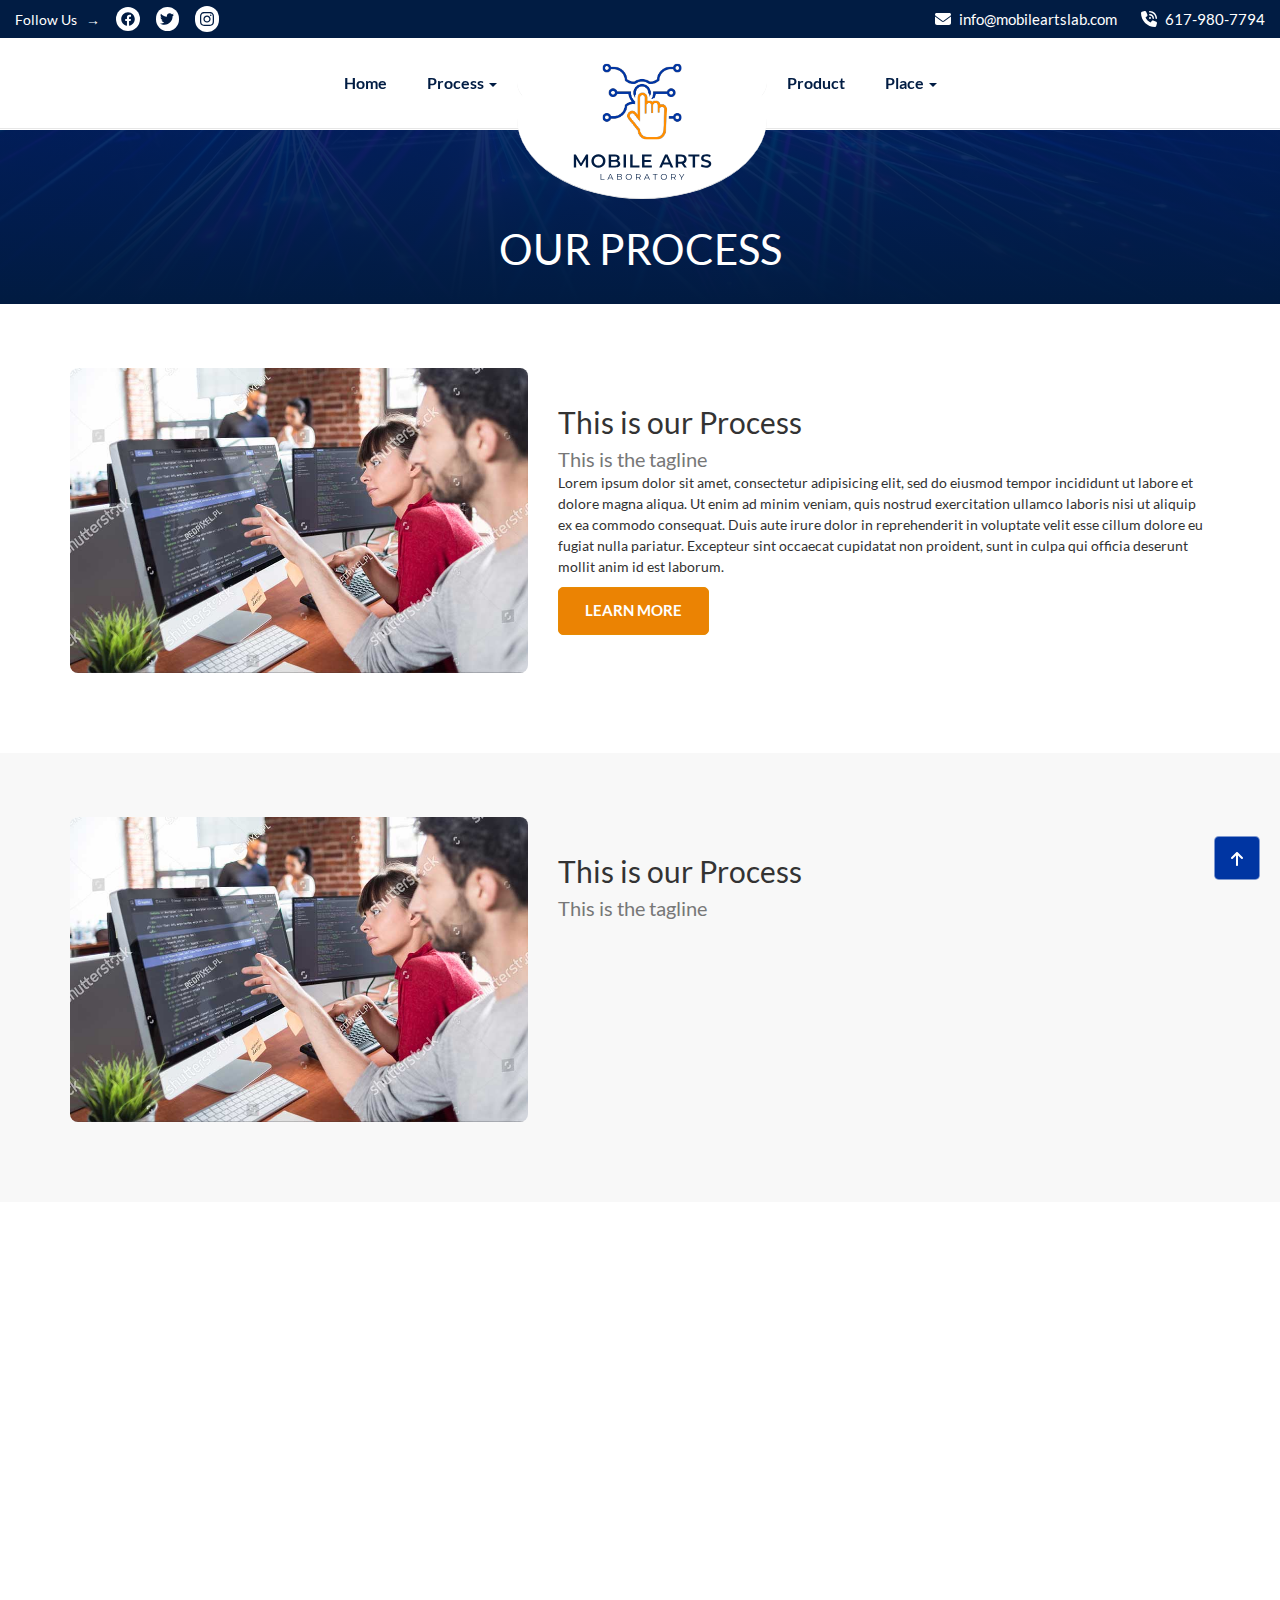
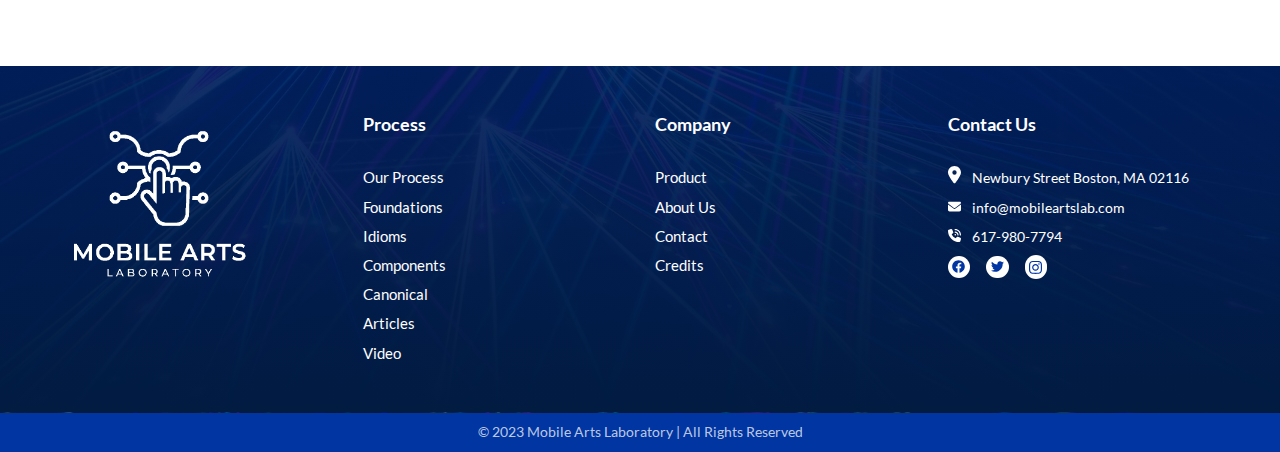
<file: process.html>
<!DOCTYPE html>
<html lang="en">
  <head>
    <meta charset="UTF-8">
    <meta http-equiv="X-UA-Compatible" content="IE=edge">
    <meta name="viewport" content="width=device-width, initial-scale=1.0">
    <title>Mobile Arts Laboratory | A Mobile Application Software Agency</title>
    <link rel="stylesheet" href="css/bootstrap.min.css">
    <link rel="stylesheet" href="css/animate.css">
    <link rel="stylesheet" href="css/style.css">
    <link rel="stylesheet" href="css/responsive.css">
    <link rel="shortcut icon" href="img/ma.ico">
    <!-- HTML5 shim and Respond.js for IE8 support of HTML5 elements and media queries -->
    <!-- WARNING: Respond.js doesn't work if you view the page via file:// -->
    <!--[if lt IE 9]>
      <script src="https://oss.maxcdn.com/html5shiv/3.7.3/html5shiv.min.js"></script>
      <script src="https://oss.maxcdn.com/respond/1.4.2/respond.min.js"></script>
    <![endif]-->
  </head>

  <body>

    <!-- NAVBARS -->
    <nav class="navbar navbar-default navbar-fixed-top">
      <!-- TOP NAVBAR -->
      <div class="top-navbar">
        <div class="container-fluid">
          <div class="top-bar-wrap">
            <div class="social-wrap">
              <ul class="social-list">
                <li class="nav-text">Follow Us &nbsp; &#8594;</li>
                <li>
                  <a href="#">
                    <svg viewBox="0 0 512 512">
                      <path
                        d="M504 256C504 119 393 8 256 8S8 119 8 256c0 123.78 90.69 226.38 209.25 245V327.69h-63V256h63v-54.64c0-62.15 37-96.48 93.67-96.48 27.14 0 55.52 4.84 55.52 4.84v61h-31.28c-30.8 0-40.41 19.12-40.41 38.73V256h68.78l-11 71.69h-57.78V501C413.31 482.38 504 379.78 504 256z"
                      />
                    </svg>
                  </a>
                </li>
                <li>
                  <a href="#">
                    <svg viewBox="0 0 512 512">
                      <path
                        d="M459.37 151.716c.325 4.548.325 9.097.325 13.645 0 138.72-105.583 298.558-298.558 298.558-59.452 0-114.68-17.219-161.137-47.106 8.447.974 16.568 1.299 25.34 1.299 49.055 0 94.213-16.568 130.274-44.832-46.132-.975-84.792-31.188-98.112-72.772 6.498.974 12.995 1.624 19.818 1.624 9.421 0 18.843-1.3 27.614-3.573-48.081-9.747-84.143-51.98-84.143-102.985v-1.299c13.969 7.797 30.214 12.67 47.431 13.319-28.264-18.843-46.781-51.005-46.781-87.391 0-19.492 5.197-37.36 14.294-52.954 51.655 63.675 129.3 105.258 216.365 109.807-1.624-7.797-2.599-15.918-2.599-24.04 0-57.828 46.782-104.934 104.934-104.934 30.213 0 57.502 12.67 76.67 33.137 23.715-4.548 46.456-13.32 66.599-25.34-7.798 24.366-24.366 44.833-46.132 57.827 21.117-2.273 41.584-8.122 60.426-16.243-14.292 20.791-32.161 39.308-52.628 54.253z"
                      />
                    </svg>
                  </a>
                </li>
                <li>
                  <a href="#">
                    <svg viewBox="0 0 448 512">
                      <path
                        d="M224.1 141c-63.6 0-114.9 51.3-114.9 114.9s51.3 114.9 114.9 114.9S339 319.5 339 255.9 287.7 141 224.1 141zm0 189.6c-41.1 0-74.7-33.5-74.7-74.7s33.5-74.7 74.7-74.7 74.7 33.5 74.7 74.7-33.6 74.7-74.7 74.7zm146.4-194.3c0 14.9-12 26.8-26.8 26.8-14.9 0-26.8-12-26.8-26.8s12-26.8 26.8-26.8 26.8 12 26.8 26.8zm76.1 27.2c-1.7-35.9-9.9-67.7-36.2-93.9-26.2-26.2-58-34.4-93.9-36.2-37-2.1-147.9-2.1-184.9 0-35.8 1.7-67.6 9.9-93.9 36.1s-34.4 58-36.2 93.9c-2.1 37-2.1 147.9 0 184.9 1.7 35.9 9.9 67.7 36.2 93.9s58 34.4 93.9 36.2c37 2.1 147.9 2.1 184.9 0 35.9-1.7 67.7-9.9 93.9-36.2 26.2-26.2 34.4-58 36.2-93.9 2.1-37 2.1-147.8 0-184.8zM398.8 388c-7.8 19.6-22.9 34.7-42.6 42.6-29.5 11.7-99.5 9-132.1 9s-102.7 2.6-132.1-9c-19.6-7.8-34.7-22.9-42.6-42.6-11.7-29.5-9-99.5-9-132.1s-2.6-102.7 9-132.1c7.8-19.6 22.9-34.7 42.6-42.6 29.5-11.7 99.5-9 132.1-9s102.7-2.6 132.1 9c19.6 7.8 34.7 22.9 42.6 42.6 11.7 29.5 9 99.5 9 132.1s2.7 102.7-9 132.1z"
                      />
                    </svg>
                  </a>
                </li>
              </ul>
            </div>
            <div class="contact-info-wrap">
              <div class="mail">
                <span>
                  <svg viewBox="0 0 512 512">
                    <path
                      d="M48 64C21.5 64 0 85.5 0 112c0 15.1 7.1 29.3 19.2 38.4L236.8 313.6c11.4 8.5 27 8.5 38.4 0L492.8 150.4c12.1-9.1 19.2-23.3 19.2-38.4c0-26.5-21.5-48-48-48H48zM0 176V384c0 35.3 28.7 64 64 64H448c35.3 0 64-28.7 64-64V176L294.4 339.2c-22.8 17.1-54 17.1-76.8 0L0 176z"
                    />
                  </svg>
                </span>
                <a href="mailto:info@mobileartslab.com">info@mobileartslab.com</a>
              </div>
              <div class="phone">
                <span>
                  <svg viewBox="0 0 512 512">
                    <path
                      d="M280 0C408.1 0 512 103.9 512 232c0 13.3-10.7 24-24 24s-24-10.7-24-24c0-101.6-82.4-184-184-184c-13.3 0-24-10.7-24-24s10.7-24 24-24zm8 192a32 32 0 1 1 0 64 32 32 0 1 1 0-64zm-32-72c0-13.3 10.7-24 24-24c75.1 0 136 60.9 136 136c0 13.3-10.7 24-24 24s-24-10.7-24-24c0-48.6-39.4-88-88-88c-13.3 0-24-10.7-24-24zM117.5 1.4c19.4-5.3 39.7 4.6 47.4 23.2l40 96c6.8 16.3 2.1 35.2-11.6 46.3L144 207.3c33.3 70.4 90.3 127.4 160.7 160.7L345 318.7c11.2-13.7 30-18.4 46.3-11.6l96 40c18.6 7.7 28.5 28 23.2 47.4l-24 88C481.8 499.9 466 512 448 512C200.6 512 0 311.4 0 64C0 46 12.1 30.2 29.5 25.4l88-24z"
                    />
                  </svg>
                </span>
                <a href="tel:6179807794">617-980-7794</a>
              </div>
            </div>
          </div>
        </div>
      </div>
      <!-- PRIMARY NAVBAR -->
      <div class="container navbar-container">
        <div class="navbar-header">
          <button
            type="button" class="navbar-toggle collapsed" data-toggle="collapse" data-target="#navbar-collapse-1"aria-expanded="false">
            <span class="sr-only">Toggle navigation</span>
            <span class="icon-bar"></span>
            <span class="icon-bar"></span>
            <span class="icon-bar"></span>
          </button>
          <a class="navbar-brand mobile-logo" href="#hero">
            <div class="mobile-logo-wrap">
              <img src="./img/MAL-mobile.svg" alt="nav-logo" class="img-responsive">
            </div>
          </a>
        </div>
        <div class="collapse navbar-collapse" id="navbar-collapse-1">
          <ul class="nav navbar-nav navbar-center">
            <li><a href="index.html" class="nav-link">Home</a></li>
            <li class="dropdown">
              <a href="#" class="dropdown-toggle nav-link" data-toggle="dropdown" role="button" aria-haspopup="true" aria-expanded="false">Process <span class="caret"></span></a>
              <ul class="dropdown-menu">
                <li><a href="process.html">Our Process</a></li>
                <li><a href="foundations.html">Foundations</a></li>
                <li><a href="idioms.html">Idioms</a></li>
                <li><a href="components.html">Components</a></li>
                <li><a href="canonical.html">Canonical</a></li>
                <li><a href="articles.html">Articles</a></li>
                <li><a href="video.html">Video</a></li>
              </ul>
            </li>
            <!-- <div class="nav-inner-white-bg-container"></div> -->
            <li class="nav-logo-wrap">
              <div class="nav-img-wrap">
                <a href="#hero"><img src="./img/MAL.svg" alt="nav-logo" class="img-fluid"></a>
              </div>
            </li>
            <li><a href="product.html" class="nav-link">Product</a></li>
            <li class="dropdown">
              <a href="#" class="dropdown-toggle nav-link" data-toggle="dropdown" role="button" aria-haspopup="true" aria-expanded="false">Place <span class="caret"></span></a>
              <ul class="dropdown-menu">
                <li><a href="index.html#who-we-are">About Us</a></li>
                <li><a href="index.html#contact">Contact</a></li>
                <li><a href="credits.html">Credits</a></li>
              </ul>
            </li>
              <li>
                <!-- Mobile Only Contact Details Starts Here -->
                <div class="mobile-only-contact-details-wrapper">
                  <!-- Contact Info Wrap for mobile only -->
                  <div class="contact-info-wrap">
                    <div class="mail">
                      <span>
                        <svg viewBox="0 0 512 512">
                          <path
                            d="M48 64C21.5 64 0 85.5 0 112c0 15.1 7.1 29.3 19.2 38.4L236.8 313.6c11.4 8.5 27 8.5 38.4 0L492.8 150.4c12.1-9.1 19.2-23.3 19.2-38.4c0-26.5-21.5-48-48-48H48zM0 176V384c0 35.3 28.7 64 64 64H448c35.3 0 64-28.7 64-64V176L294.4 339.2c-22.8 17.1-54 17.1-76.8 0L0 176z"
                          ></path>
                        </svg>
                      </span>
                      <a href="mailto:softerarts@mail.com"
                        >softerarts@mail.com</a
                      >
                    </div>
                    <div class="phone">
                      <span>
                        <svg viewBox="0 0 512 512">
                          <path
                            d="M280 0C408.1 0 512 103.9 512 232c0 13.3-10.7 24-24 24s-24-10.7-24-24c0-101.6-82.4-184-184-184c-13.3 0-24-10.7-24-24s10.7-24 24-24zm8 192a32 32 0 1 1 0 64 32 32 0 1 1 0-64zm-32-72c0-13.3 10.7-24 24-24c75.1 0 136 60.9 136 136c0 13.3-10.7 24-24 24s-24-10.7-24-24c0-48.6-39.4-88-88-88c-13.3 0-24-10.7-24-24zM117.5 1.4c19.4-5.3 39.7 4.6 47.4 23.2l40 96c6.8 16.3 2.1 35.2-11.6 46.3L144 207.3c33.3 70.4 90.3 127.4 160.7 160.7L345 318.7c11.2-13.7 30-18.4 46.3-11.6l96 40c18.6 7.7 28.5 28 23.2 47.4l-24 88C481.8 499.9 466 512 448 512C200.6 512 0 311.4 0 64C0 46 12.1 30.2 29.5 25.4l88-24z"
                          ></path>
                        </svg>
                      </span>
                      <a href="tel:+76678345">+76 678 345</a>
                    </div>
                  </div>
                  <!-- Social Wrap for mobile only -->
                  <div class="social-wrap">
                    <ul class="social-list">
                      <li>
                        <a href="#">
                          <svg viewBox="0 0 512 512">
                            <path
                              d="M504 256C504 119 393 8 256 8S8 119 8 256c0 123.78 90.69 226.38 209.25 245V327.69h-63V256h63v-54.64c0-62.15 37-96.48 93.67-96.48 27.14 0 55.52 4.84 55.52 4.84v61h-31.28c-30.8 0-40.41 19.12-40.41 38.73V256h68.78l-11 71.69h-57.78V501C413.31 482.38 504 379.78 504 256z"
                            />
                          </svg>
                        </a>
                      </li>
                      <li>
                        <a href="#">
                          <svg viewBox="0 0 512 512">
                            <path
                              d="M459.37 151.716c.325 4.548.325 9.097.325 13.645 0 138.72-105.583 298.558-298.558 298.558-59.452 0-114.68-17.219-161.137-47.106 8.447.974 16.568 1.299 25.34 1.299 49.055 0 94.213-16.568 130.274-44.832-46.132-.975-84.792-31.188-98.112-72.772 6.498.974 12.995 1.624 19.818 1.624 9.421 0 18.843-1.3 27.614-3.573-48.081-9.747-84.143-51.98-84.143-102.985v-1.299c13.969 7.797 30.214 12.67 47.431 13.319-28.264-18.843-46.781-51.005-46.781-87.391 0-19.492 5.197-37.36 14.294-52.954 51.655 63.675 129.3 105.258 216.365 109.807-1.624-7.797-2.599-15.918-2.599-24.04 0-57.828 46.782-104.934 104.934-104.934 30.213 0 57.502 12.67 76.67 33.137 23.715-4.548 46.456-13.32 66.599-25.34-7.798 24.366-24.366 44.833-46.132 57.827 21.117-2.273 41.584-8.122 60.426-16.243-14.292 20.791-32.161 39.308-52.628 54.253z"
                            />
                          </svg>
                        </a>
                      </li>
                      <li>
                        <a href="#">
                          <svg viewBox="0 0 448 512">
                            <path
                              d="M224.1 141c-63.6 0-114.9 51.3-114.9 114.9s51.3 114.9 114.9 114.9S339 319.5 339 255.9 287.7 141 224.1 141zm0 189.6c-41.1 0-74.7-33.5-74.7-74.7s33.5-74.7 74.7-74.7 74.7 33.5 74.7 74.7-33.6 74.7-74.7 74.7zm146.4-194.3c0 14.9-12 26.8-26.8 26.8-14.9 0-26.8-12-26.8-26.8s12-26.8 26.8-26.8 26.8 12 26.8 26.8zm76.1 27.2c-1.7-35.9-9.9-67.7-36.2-93.9-26.2-26.2-58-34.4-93.9-36.2-37-2.1-147.9-2.1-184.9 0-35.8 1.7-67.6 9.9-93.9 36.1s-34.4 58-36.2 93.9c-2.1 37-2.1 147.9 0 184.9 1.7 35.9 9.9 67.7 36.2 93.9s58 34.4 93.9 36.2c37 2.1 147.9 2.1 184.9 0 35.9-1.7 67.7-9.9 93.9-36.2 26.2-26.2 34.4-58 36.2-93.9 2.1-37 2.1-147.8 0-184.8zM398.8 388c-7.8 19.6-22.9 34.7-42.6 42.6-29.5 11.7-99.5 9-132.1 9s-102.7 2.6-132.1-9c-19.6-7.8-34.7-22.9-42.6-42.6-11.7-29.5-9-99.5-9-132.1s-2.6-102.7 9-132.1c7.8-19.6 22.9-34.7 42.6-42.6 29.5-11.7 99.5-9 132.1-9s102.7-2.6 132.1 9c19.6 7.8 34.7 22.9 42.6 42.6 11.7 29.5 9 99.5 9 132.1s2.7 102.7-9 132.1z"
                            />
                          </svg>
                        </a>
                      </li>
                    </ul>
                  </div>
                </div>
                <!-- Mobile Only Contact Details Ends Here -->
              </li>
           
        
          </ul>
        </div>
      </div>
    </nav>

    <!-- ==== HEADER SECTION ==== -->
    <header id="header">
      <div class="container">
        <h1 class="wow fadeInUp">Our Process</h1>
      </div>
    </header>
    <!-- ==== END OF HEADER SECTION ==== -->

    <section id="process">
      <div class="container">
        <div class="row">
          <div class="col-sm-5">
            <img src="img/process.jpg" alt="people process" class="img-responsive wow fadeInLeft">
          </div>
          <div class="col-sm-7">
            <h2 class="wow fadeInUp">This is our Process<br><small>This is the tagline</small></h2>
            <p class="wow fadeInUp">Lorem ipsum dolor sit amet, consectetur adipisicing elit, sed do eiusmod
            tempor incididunt ut labore et dolore magna aliqua. Ut enim ad minim veniam,
            quis nostrud exercitation ullamco laboris nisi ut aliquip ex ea commodo
            consequat. Duis aute irure dolor in reprehenderit in voluptate velit esse
            cillum dolore eu fugiat nulla pariatur. Excepteur sint occaecat cupidatat non
            proident, sunt in culpa qui officia deserunt mollit anim id est laborum.</p>
            <div class="btn-wrap wow fadeInUp">
              <a href="basic-page.html" class="btn style-button about-btn">Learn More</a>
            </div>
          </div>
        </div>
      </div>
    </section>

    <section id="process2">
      <div class="container">
        <div class="row">
          <div class="col-sm-5">
            <img src="img/process.jpg" alt="people process" class="img-responsive wow fadeInLeft">
          </div>
          <div class="col-sm-7">
            <h2 class="wow fadeInUp">This is our Process<br><small>This is the tagline</small></h2>
            <p class="wow fadeInUp">Lorem ipsum dolor sit amet, consectetur adipisicing elit, sed do eiusmod
            tempor incididunt ut labore et dolore magna aliqua. Ut enim ad minim veniam,
            quis nostrud exercitation ullamco laboris nisi ut aliquip ex ea commodo
            consequat. Duis aute irure dolor in reprehenderit in voluptate velit esse
            cillum dolore eu fugiat nulla pariatur. Excepteur sint occaecat cupidatat non
            proident, sunt in culpa qui officia deserunt mollit anim id est laborum.</p>
            <div class="btn-wrap wow fadeInUp">
              <a href="basic-page.html" class="btn style-button about-btn">Learn More</a>
            </div>
          </div>
        </div>
      </div>
    </section>

    <section id="process3">
      <div class="container">
        <div class="row">
          <div class="col-sm-5">
            <img src="img/process.jpg" alt="people process" class="img-responsive wow fadeInLeft">
          </div>
          <div class="col-sm-7">
            <h2 class="wow fadeInUp">This is our Process<br><small>This is the tagline</small></h2>
            <p class="wow fadeInUp">Lorem ipsum dolor sit amet, consectetur adipisicing elit, sed do eiusmod
            tempor incididunt ut labore et dolore magna aliqua. Ut enim ad minim veniam,
            quis nostrud exercitation ullamco laboris nisi ut aliquip ex ea commodo
            consequat. Duis aute irure dolor in reprehenderit in voluptate velit esse
            cillum dolore eu fugiat nulla pariatur. Excepteur sint occaecat cupidatat non
            proident, sunt in culpa qui officia deserunt mollit anim id est laborum.</p>
            <div class="btn-wrap wow fadeInUp">
              <a href="basic-page.html" class="btn style-button about-btn">Learn More</a>
            </div>
          </div>
        </div>
      </div>
    </section>
    

    <!-- ======= FOOTER ======= -->
    <footer id="footer">
      <div class="container">
        <div class="footer-wrap">
          <div class="row footer-row">
            <div class="col-md-3 col-sm-3">
              <div class="ft-first">
                <a class="footer-navbar-brand" href="index.html">
                  <img src="img/footer-logo.png" alt="footer-logo" class="img-responsive">
                </a>
              </div>
            </div>
            <div class="col-md-3 col-sm-3">
              <div class="ft-second">
                <h4 class="links-title">Process</h4>
                <ul class="footer-links">
                  <li><a href="process.html">Our Process</a></li>
                  <li><a href="foundations.html">Foundations</a></li>
                  <li><a href="idioms.html">Idioms</a></li>
                  <li><a href="components.html">Components</a></li>
                  <li><a href="canonical.html">Canonical</a></li>
                  <li><a href="articles.html">Articles</a></li>
                  <li><a href="video.html">Video</a></li>
                </ul>
              </div>
            </div>
            <div class="col-md-3 col-sm-3">
              <div class="ft-third">
                <h4 class="links-title">Company</h4>
                <ul class="footer-links">
                  <li><a href="product.html">Product</a></li>
                  <li><a href="index.html#our-company">About Us</a></li>
                  <li><a href="contact.html">Contact</a></li>
                  <li><a href="credits.html">Credits</a></li>
                </ul>
              </div>
            </div>
            <div class="col-md-3 col-sm-3">
              <div class="ft-fourth">
                <h4 class="links-title">Contact Us</h4>
                <div class="location">
                  <span>
                    <svg viewBox="0 0 384 512">
                      <path
                        d="M215.7 499.2C267 435 384 279.4 384 192C384 86 298 0 192 0S0 86 0 192c0 87.4 117 243 168.3 307.2c12.3 15.3 35.1 15.3 47.4 0zM192 128a64 64 0 1 1 0 128 64 64 0 1 1 0-128z"
                      />
                    </svg>
                  </span>
                  Newbury Street Boston, MA 02116
                </div>
                <div class="mail">
                  <span>
                    <svg viewBox="0 0 512 512">
                      <path
                        d="M48 64C21.5 64 0 85.5 0 112c0 15.1 7.1 29.3 19.2 38.4L236.8 313.6c11.4 8.5 27 8.5 38.4 0L492.8 150.4c12.1-9.1 19.2-23.3 19.2-38.4c0-26.5-21.5-48-48-48H48zM0 176V384c0 35.3 28.7 64 64 64H448c35.3 0 64-28.7 64-64V176L294.4 339.2c-22.8 17.1-54 17.1-76.8 0L0 176z"
                      />
                    </svg>
                  </span>
                  info@mobileartslab.com
                </div>
                <div class="phone">
                  <span>
                    <svg viewBox="0 0 512 512">
                      <path
                        d="M280 0C408.1 0 512 103.9 512 232c0 13.3-10.7 24-24 24s-24-10.7-24-24c0-101.6-82.4-184-184-184c-13.3 0-24-10.7-24-24s10.7-24 24-24zm8 192a32 32 0 1 1 0 64 32 32 0 1 1 0-64zm-32-72c0-13.3 10.7-24 24-24c75.1 0 136 60.9 136 136c0 13.3-10.7 24-24 24s-24-10.7-24-24c0-48.6-39.4-88-88-88c-13.3 0-24-10.7-24-24zM117.5 1.4c19.4-5.3 39.7 4.6 47.4 23.2l40 96c6.8 16.3 2.1 35.2-11.6 46.3L144 207.3c33.3 70.4 90.3 127.4 160.7 160.7L345 318.7c11.2-13.7 30-18.4 46.3-11.6l96 40c18.6 7.7 28.5 28 23.2 47.4l-24 88C481.8 499.9 466 512 448 512C200.6 512 0 311.4 0 64C0 46 12.1 30.2 29.5 25.4l88-24z"
                      />
                    </svg>
                  </span>
                  617-980-7794
                </div>
                <div class="social-wrap">
                  <ul class="social-list">
                    <li>
                      <a href="#">
                        <svg viewBox="0 0 512 512">
                          <path
                            d="M504 256C504 119 393 8 256 8S8 119 8 256c0 123.78 90.69 226.38 209.25 245V327.69h-63V256h63v-54.64c0-62.15 37-96.48 93.67-96.48 27.14 0 55.52 4.84 55.52 4.84v61h-31.28c-30.8 0-40.41 19.12-40.41 38.73V256h68.78l-11 71.69h-57.78V501C413.31 482.38 504 379.78 504 256z"
                          />
                        </svg>
                      </a>
                    </li>
                    <li>
                      <a href="#">
                        <svg viewBox="0 0 512 512">
                          <path
                            d="M459.37 151.716c.325 4.548.325 9.097.325 13.645 0 138.72-105.583 298.558-298.558 298.558-59.452 0-114.68-17.219-161.137-47.106 8.447.974 16.568 1.299 25.34 1.299 49.055 0 94.213-16.568 130.274-44.832-46.132-.975-84.792-31.188-98.112-72.772 6.498.974 12.995 1.624 19.818 1.624 9.421 0 18.843-1.3 27.614-3.573-48.081-9.747-84.143-51.98-84.143-102.985v-1.299c13.969 7.797 30.214 12.67 47.431 13.319-28.264-18.843-46.781-51.005-46.781-87.391 0-19.492 5.197-37.36 14.294-52.954 51.655 63.675 129.3 105.258 216.365 109.807-1.624-7.797-2.599-15.918-2.599-24.04 0-57.828 46.782-104.934 104.934-104.934 30.213 0 57.502 12.67 76.67 33.137 23.715-4.548 46.456-13.32 66.599-25.34-7.798 24.366-24.366 44.833-46.132 57.827 21.117-2.273 41.584-8.122 60.426-16.243-14.292 20.791-32.161 39.308-52.628 54.253z"
                          />
                        </svg>
                      </a>
                    </li>
                    <li>
                      <a href="#">
                        <svg viewBox="0 0 448 512">
                          <path
                            d="M224.1 141c-63.6 0-114.9 51.3-114.9 114.9s51.3 114.9 114.9 114.9S339 319.5 339 255.9 287.7 141 224.1 141zm0 189.6c-41.1 0-74.7-33.5-74.7-74.7s33.5-74.7 74.7-74.7 74.7 33.5 74.7 74.7-33.6 74.7-74.7 74.7zm146.4-194.3c0 14.9-12 26.8-26.8 26.8-14.9 0-26.8-12-26.8-26.8s12-26.8 26.8-26.8 26.8 12 26.8 26.8zm76.1 27.2c-1.7-35.9-9.9-67.7-36.2-93.9-26.2-26.2-58-34.4-93.9-36.2-37-2.1-147.9-2.1-184.9 0-35.8 1.7-67.6 9.9-93.9 36.1s-34.4 58-36.2 93.9c-2.1 37-2.1 147.9 0 184.9 1.7 35.9 9.9 67.7 36.2 93.9s58 34.4 93.9 36.2c37 2.1 147.9 2.1 184.9 0 35.9-1.7 67.7-9.9 93.9-36.2 26.2-26.2 34.4-58 36.2-93.9 2.1-37 2.1-147.8 0-184.8zM398.8 388c-7.8 19.6-22.9 34.7-42.6 42.6-29.5 11.7-99.5 9-132.1 9s-102.7 2.6-132.1-9c-19.6-7.8-34.7-22.9-42.6-42.6-11.7-29.5-9-99.5-9-132.1s-2.6-102.7 9-132.1c7.8-19.6 22.9-34.7 42.6-42.6 29.5-11.7 99.5-9 132.1-9s102.7-2.6 132.1 9c19.6 7.8 34.7 22.9 42.6 42.6 11.7 29.5 9 99.5 9 132.1s2.7 102.7-9 132.1z"
                          />
                        </svg>
                      </a>
                    </li>
                  </ul>
                </div>
              </div>
            </div>
          </div>
        </div>
      </div>
    </footer>
    <div class="credit-wrap">
      <p>© 2023 Mobile Arts Laboratory | All Rights Reserved</p>
    </div>

    <!-- ==== BACK TO TOP ======= -->
    <a href="#hero" class="back-to-top-btn" title="Back to top">
      <svg viewBox="0 0 384 512">
        <path
          d="M214.6 41.4c-12.5-12.5-32.8-12.5-45.3 0l-160 160c-12.5 12.5-12.5 32.8 0 45.3s32.8 12.5 45.3 0L160 141.2V448c0 17.7 14.3 32 32 32s32-14.3 32-32V141.2L329.4 246.6c12.5 12.5 32.8 12.5 45.3 0s12.5-32.8 0-45.3l-160-160z"
        />
      </svg>
    </a>

    <script src="js/jquery.js"></script>
    <script src="js/bootstrap.min.js"></script>
    <script src="js/wow.min.js"></script>
    <script>
      $(document).ready(function () {
        // get the height of the navbar
        var navbarHeight = $(".navbar").outerHeight();

        $(window).scroll(function () {
          if ($(this).scrollTop() > navbarHeight) {
            // add a class to shrink the navbar
            $(".nav-logo-wrap").addClass("shrink");
            $(".nav-logo-wrap img").addClass("shrink");
            $(".navbar-container").addClass("shrink");
          } else {
            // remove the class to restore the navbar to its original size
            $(".nav-logo-wrap").removeClass("shrink");
            $(".nav-logo-wrap img").removeClass("shrink");
            $(".navbar-container").removeClass("shrink");
          }
        });
      });

      // ====== BACK TOP BTN =======
      $(document).ready(function () {
        // show/hide the button on scroll
        $(window).scroll(function () {
          if ($(this).scrollTop() > 100) {
            $(".back-to-top-btn").fadeIn();
          } else {
            $(".back-to-top-btn").fadeOut();
          }
        });
      });

      // ====== WOOW JS=======
      $(document).ready(function () {
        new WOW().init();
      });
    </script>
  </body>
</html>
</file>
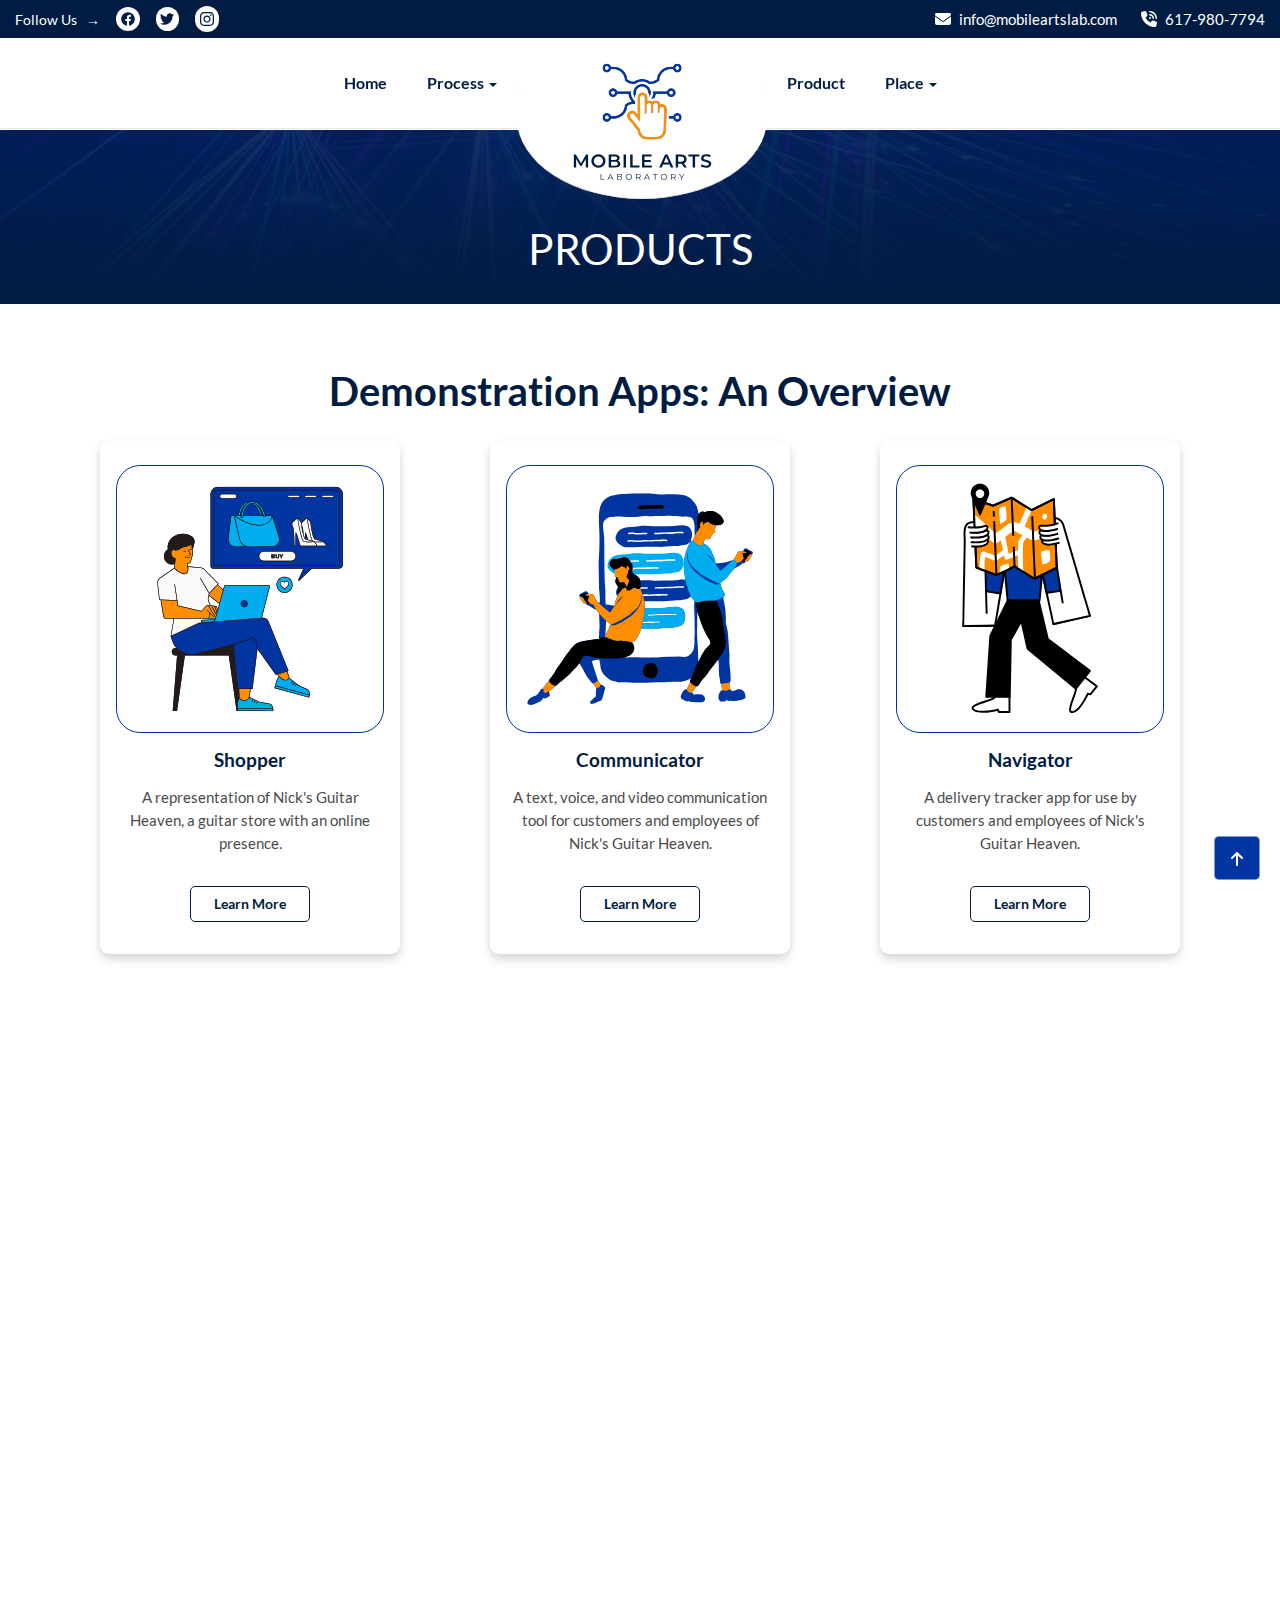
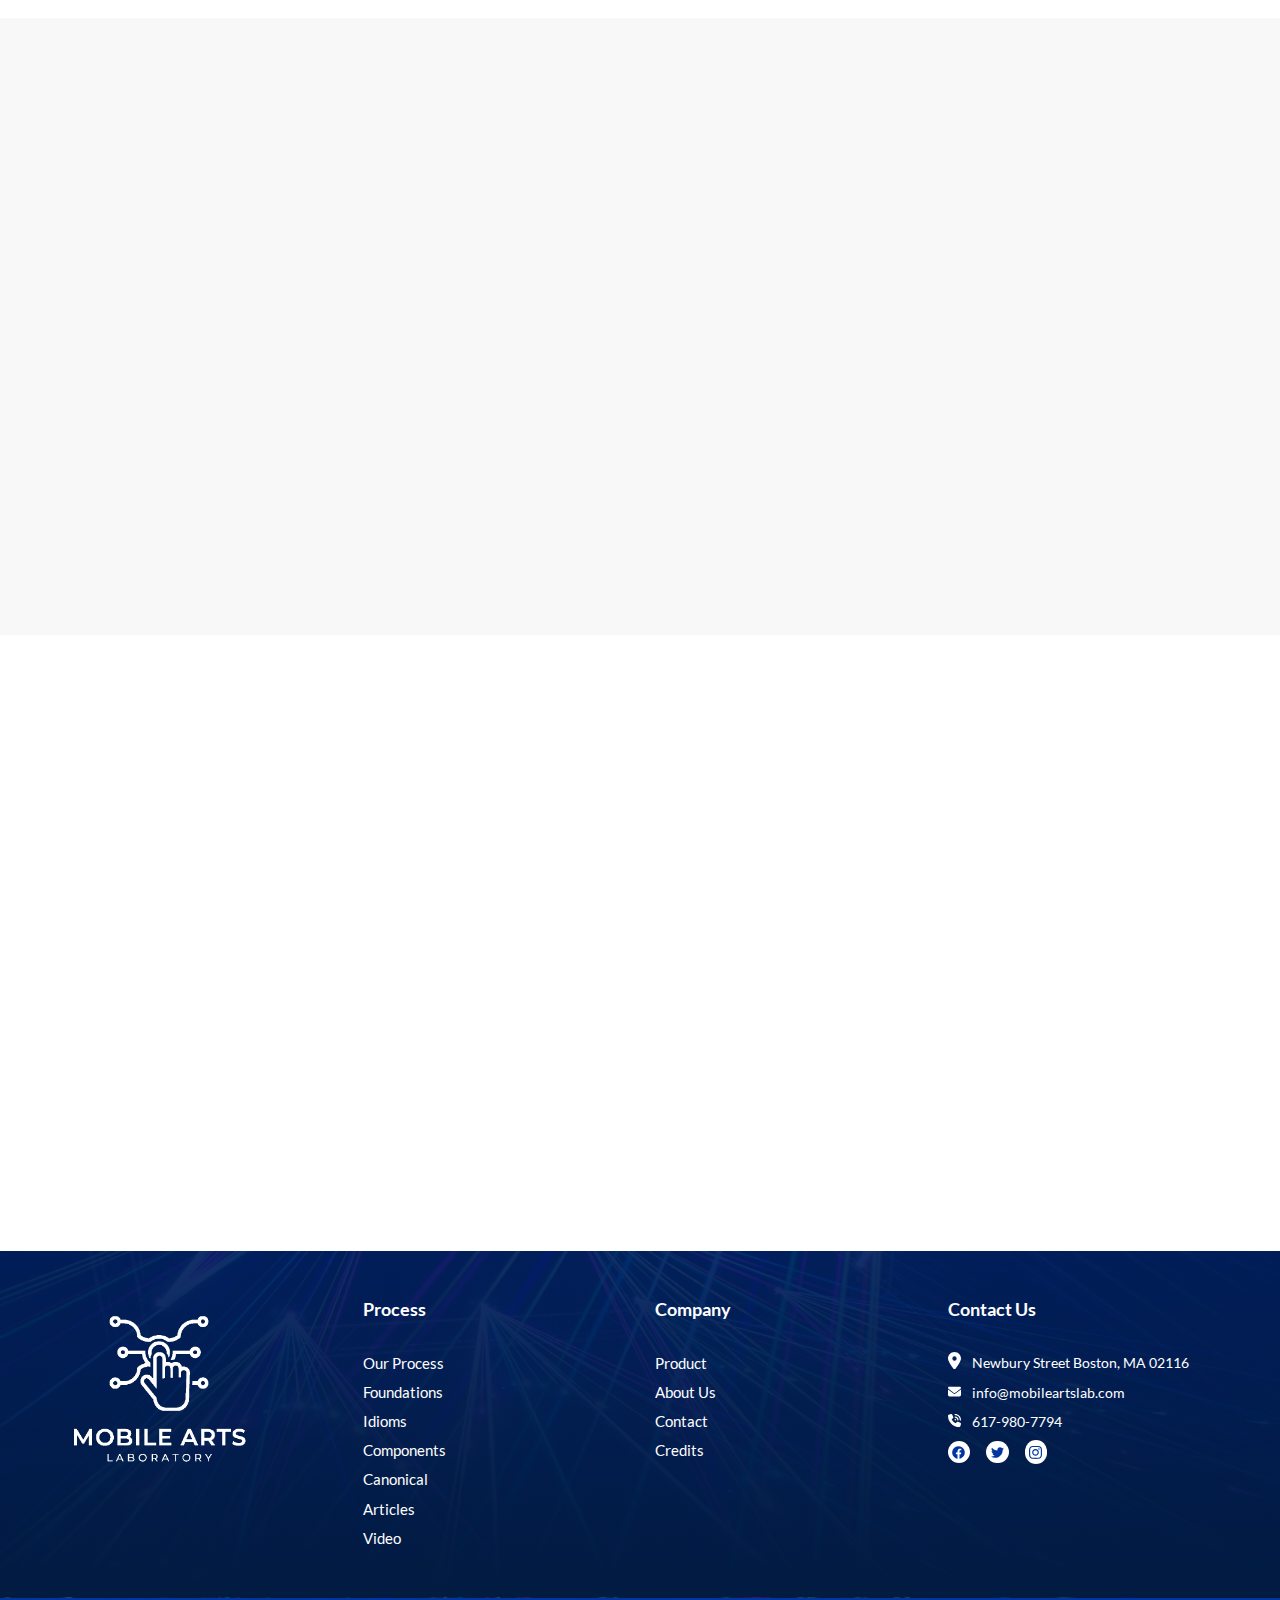
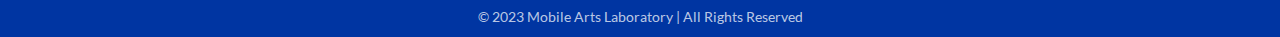
<file: product.html>
<!DOCTYPE html>
<html lang="en">
  <head>
    <meta charset="UTF-8">
    <meta http-equiv="X-UA-Compatible" content="IE=edge">
    <meta name="viewport" content="width=device-width, initial-scale=1.0">
    <title>Mobile Arts Laboratory | A Mobile Application Software Agency</title>
    <link rel="stylesheet" href="css/bootstrap.min.css">
    <link rel="stylesheet" href="css/animate.css">
    <link rel="stylesheet" href="css/style.css">
    <link rel="stylesheet" href="css/responsive.css">
    <link rel="shortcut icon" href="img/ma.ico">
    <!-- HTML5 shim and Respond.js for IE8 support of HTML5 elements and media queries -->
    <!-- WARNING: Respond.js doesn't work if you view the page via file:// -->
    <!--[if lt IE 9]>
      <script src="https://oss.maxcdn.com/html5shiv/3.7.3/html5shiv.min.js"></script>
      <script src="https://oss.maxcdn.com/respond/1.4.2/respond.min.js"></script>
    <![endif]-->
  </head>

  <body>

    <!-- NAVBARS -->
    <nav class="navbar navbar-default navbar-fixed-top">
      <!-- TOP NAVBAR -->
      <div class="top-navbar">
        <div class="container-fluid">
          <div class="top-bar-wrap">
            <div class="social-wrap">
              <ul class="social-list">
                <li class="nav-text">Follow Us &nbsp; &#8594;</li>
                <li>
                  <a href="#">
                    <svg viewBox="0 0 512 512">
                      <path
                        d="M504 256C504 119 393 8 256 8S8 119 8 256c0 123.78 90.69 226.38 209.25 245V327.69h-63V256h63v-54.64c0-62.15 37-96.48 93.67-96.48 27.14 0 55.52 4.84 55.52 4.84v61h-31.28c-30.8 0-40.41 19.12-40.41 38.73V256h68.78l-11 71.69h-57.78V501C413.31 482.38 504 379.78 504 256z"
                      />
                    </svg>
                  </a>
                </li>
                <li>
                  <a href="#">
                    <svg viewBox="0 0 512 512">
                      <path
                        d="M459.37 151.716c.325 4.548.325 9.097.325 13.645 0 138.72-105.583 298.558-298.558 298.558-59.452 0-114.68-17.219-161.137-47.106 8.447.974 16.568 1.299 25.34 1.299 49.055 0 94.213-16.568 130.274-44.832-46.132-.975-84.792-31.188-98.112-72.772 6.498.974 12.995 1.624 19.818 1.624 9.421 0 18.843-1.3 27.614-3.573-48.081-9.747-84.143-51.98-84.143-102.985v-1.299c13.969 7.797 30.214 12.67 47.431 13.319-28.264-18.843-46.781-51.005-46.781-87.391 0-19.492 5.197-37.36 14.294-52.954 51.655 63.675 129.3 105.258 216.365 109.807-1.624-7.797-2.599-15.918-2.599-24.04 0-57.828 46.782-104.934 104.934-104.934 30.213 0 57.502 12.67 76.67 33.137 23.715-4.548 46.456-13.32 66.599-25.34-7.798 24.366-24.366 44.833-46.132 57.827 21.117-2.273 41.584-8.122 60.426-16.243-14.292 20.791-32.161 39.308-52.628 54.253z"
                      />
                    </svg>
                  </a>
                </li>
                <li>
                  <a href="#">
                    <svg viewBox="0 0 448 512">
                      <path
                        d="M224.1 141c-63.6 0-114.9 51.3-114.9 114.9s51.3 114.9 114.9 114.9S339 319.5 339 255.9 287.7 141 224.1 141zm0 189.6c-41.1 0-74.7-33.5-74.7-74.7s33.5-74.7 74.7-74.7 74.7 33.5 74.7 74.7-33.6 74.7-74.7 74.7zm146.4-194.3c0 14.9-12 26.8-26.8 26.8-14.9 0-26.8-12-26.8-26.8s12-26.8 26.8-26.8 26.8 12 26.8 26.8zm76.1 27.2c-1.7-35.9-9.9-67.7-36.2-93.9-26.2-26.2-58-34.4-93.9-36.2-37-2.1-147.9-2.1-184.9 0-35.8 1.7-67.6 9.9-93.9 36.1s-34.4 58-36.2 93.9c-2.1 37-2.1 147.9 0 184.9 1.7 35.9 9.9 67.7 36.2 93.9s58 34.4 93.9 36.2c37 2.1 147.9 2.1 184.9 0 35.9-1.7 67.7-9.9 93.9-36.2 26.2-26.2 34.4-58 36.2-93.9 2.1-37 2.1-147.8 0-184.8zM398.8 388c-7.8 19.6-22.9 34.7-42.6 42.6-29.5 11.7-99.5 9-132.1 9s-102.7 2.6-132.1-9c-19.6-7.8-34.7-22.9-42.6-42.6-11.7-29.5-9-99.5-9-132.1s-2.6-102.7 9-132.1c7.8-19.6 22.9-34.7 42.6-42.6 29.5-11.7 99.5-9 132.1-9s102.7-2.6 132.1 9c19.6 7.8 34.7 22.9 42.6 42.6 11.7 29.5 9 99.5 9 132.1s2.7 102.7-9 132.1z"
                      />
                    </svg>
                  </a>
                </li>
              </ul>
            </div>
            <div class="contact-info-wrap">
              <div class="mail">
                <span>
                  <svg viewBox="0 0 512 512">
                    <path
                      d="M48 64C21.5 64 0 85.5 0 112c0 15.1 7.1 29.3 19.2 38.4L236.8 313.6c11.4 8.5 27 8.5 38.4 0L492.8 150.4c12.1-9.1 19.2-23.3 19.2-38.4c0-26.5-21.5-48-48-48H48zM0 176V384c0 35.3 28.7 64 64 64H448c35.3 0 64-28.7 64-64V176L294.4 339.2c-22.8 17.1-54 17.1-76.8 0L0 176z"
                    />
                  </svg>
                </span>
                <a href="mailto:info@mobileartslab.com">info@mobileartslab.com</a>
              </div>
              <div class="phone">
                <span>
                  <svg viewBox="0 0 512 512">
                    <path
                      d="M280 0C408.1 0 512 103.9 512 232c0 13.3-10.7 24-24 24s-24-10.7-24-24c0-101.6-82.4-184-184-184c-13.3 0-24-10.7-24-24s10.7-24 24-24zm8 192a32 32 0 1 1 0 64 32 32 0 1 1 0-64zm-32-72c0-13.3 10.7-24 24-24c75.1 0 136 60.9 136 136c0 13.3-10.7 24-24 24s-24-10.7-24-24c0-48.6-39.4-88-88-88c-13.3 0-24-10.7-24-24zM117.5 1.4c19.4-5.3 39.7 4.6 47.4 23.2l40 96c6.8 16.3 2.1 35.2-11.6 46.3L144 207.3c33.3 70.4 90.3 127.4 160.7 160.7L345 318.7c11.2-13.7 30-18.4 46.3-11.6l96 40c18.6 7.7 28.5 28 23.2 47.4l-24 88C481.8 499.9 466 512 448 512C200.6 512 0 311.4 0 64C0 46 12.1 30.2 29.5 25.4l88-24z"
                    />
                  </svg>
                </span>
                <a href="tel:6179807794">617-980-7794</a>
              </div>
            </div>
          </div>
        </div>
      </div>
      <!-- PRIMARY NAVBAR -->
      <div class="container navbar-container">
        <div class="navbar-header">
          <button
            type="button" class="navbar-toggle collapsed" data-toggle="collapse" data-target="#navbar-collapse-1"aria-expanded="false">
            <span class="sr-only">Toggle navigation</span>
            <span class="icon-bar"></span>
            <span class="icon-bar"></span>
            <span class="icon-bar"></span>
          </button>
          <a class="navbar-brand mobile-logo" href="#hero">
            <div class="mobile-logo-wrap">
              <img src="./img/MAL-mobile.svg" alt="nav-logo" class="img-responsive">
            </div>
          </a>
        </div>
        <div class="collapse navbar-collapse" id="navbar-collapse-1">
          <ul class="nav navbar-nav navbar-center">
            <li><a href="index.html" class="nav-link">Home</a></li>
            <li class="dropdown">
              <a href="#" class="dropdown-toggle nav-link" data-toggle="dropdown" role="button" aria-haspopup="true" aria-expanded="false">Process <span class="caret"></span></a>
              <ul class="dropdown-menu">
                <li><a href="process.html">Our Process</a></li>
                <li><a href="foundations.html">Foundations</a></li>
                <li><a href="idioms.html">Idioms</a></li>
                <li><a href="components.html">Components</a></li>
                <li><a href="canonical.html">Canonical</a></li>
                <li><a href="articles.html">Articles</a></li>
                <li><a href="video.html">Video</a></li>
              </ul>
            </li>
            <!-- <div class="nav-inner-white-bg-container"></div> -->
            <li class="nav-logo-wrap">
              <div class="nav-img-wrap">
                <a href="#hero"><img src="./img/MAL.svg" alt="nav-logo" class="img-fluid"></a>
              </div>
            </li>
            <li><a href="product.html" class="nav-link">Product</a></li>
            <li class="dropdown">
              <a href="#" class="dropdown-toggle nav-link" data-toggle="dropdown" role="button" aria-haspopup="true" aria-expanded="false">Place <span class="caret"></span></a>
              <ul class="dropdown-menu">
                <li><a href="index.html#our-company">About Us</a></li>
                <li><a href="index.html#contact">Contact</a></li>
                <li><a href="credits.html">Credits</a></li>
              </ul>
            </li>
              <li>
                <!-- Mobile Only Contact Details Starts Here -->
                <div class="mobile-only-contact-details-wrapper">
                  <!-- Contact Info Wrap for mobile only -->
                  <div class="contact-info-wrap">
                    <div class="mail">
                      <span>
                        <svg viewBox="0 0 512 512">
                          <path
                            d="M48 64C21.5 64 0 85.5 0 112c0 15.1 7.1 29.3 19.2 38.4L236.8 313.6c11.4 8.5 27 8.5 38.4 0L492.8 150.4c12.1-9.1 19.2-23.3 19.2-38.4c0-26.5-21.5-48-48-48H48zM0 176V384c0 35.3 28.7 64 64 64H448c35.3 0 64-28.7 64-64V176L294.4 339.2c-22.8 17.1-54 17.1-76.8 0L0 176z"
                          ></path>
                        </svg>
                      </span>
                      <a href="mailto:softerarts@mail.com"
                        >softerarts@mail.com</a
                      >
                    </div>
                    <div class="phone">
                      <span>
                        <svg viewBox="0 0 512 512">
                          <path
                            d="M280 0C408.1 0 512 103.9 512 232c0 13.3-10.7 24-24 24s-24-10.7-24-24c0-101.6-82.4-184-184-184c-13.3 0-24-10.7-24-24s10.7-24 24-24zm8 192a32 32 0 1 1 0 64 32 32 0 1 1 0-64zm-32-72c0-13.3 10.7-24 24-24c75.1 0 136 60.9 136 136c0 13.3-10.7 24-24 24s-24-10.7-24-24c0-48.6-39.4-88-88-88c-13.3 0-24-10.7-24-24zM117.5 1.4c19.4-5.3 39.7 4.6 47.4 23.2l40 96c6.8 16.3 2.1 35.2-11.6 46.3L144 207.3c33.3 70.4 90.3 127.4 160.7 160.7L345 318.7c11.2-13.7 30-18.4 46.3-11.6l96 40c18.6 7.7 28.5 28 23.2 47.4l-24 88C481.8 499.9 466 512 448 512C200.6 512 0 311.4 0 64C0 46 12.1 30.2 29.5 25.4l88-24z"
                          ></path>
                        </svg>
                      </span>
                      <a href="tel:+76678345">+76 678 345</a>
                    </div>
                  </div>
                  <!-- Social Wrap for mobile only -->
                  <div class="social-wrap">
                    <ul class="social-list">
                      <li>
                        <a href="#">
                          <svg viewBox="0 0 512 512">
                            <path
                              d="M504 256C504 119 393 8 256 8S8 119 8 256c0 123.78 90.69 226.38 209.25 245V327.69h-63V256h63v-54.64c0-62.15 37-96.48 93.67-96.48 27.14 0 55.52 4.84 55.52 4.84v61h-31.28c-30.8 0-40.41 19.12-40.41 38.73V256h68.78l-11 71.69h-57.78V501C413.31 482.38 504 379.78 504 256z"
                            />
                          </svg>
                        </a>
                      </li>
                      <li>
                        <a href="#">
                          <svg viewBox="0 0 512 512">
                            <path
                              d="M459.37 151.716c.325 4.548.325 9.097.325 13.645 0 138.72-105.583 298.558-298.558 298.558-59.452 0-114.68-17.219-161.137-47.106 8.447.974 16.568 1.299 25.34 1.299 49.055 0 94.213-16.568 130.274-44.832-46.132-.975-84.792-31.188-98.112-72.772 6.498.974 12.995 1.624 19.818 1.624 9.421 0 18.843-1.3 27.614-3.573-48.081-9.747-84.143-51.98-84.143-102.985v-1.299c13.969 7.797 30.214 12.67 47.431 13.319-28.264-18.843-46.781-51.005-46.781-87.391 0-19.492 5.197-37.36 14.294-52.954 51.655 63.675 129.3 105.258 216.365 109.807-1.624-7.797-2.599-15.918-2.599-24.04 0-57.828 46.782-104.934 104.934-104.934 30.213 0 57.502 12.67 76.67 33.137 23.715-4.548 46.456-13.32 66.599-25.34-7.798 24.366-24.366 44.833-46.132 57.827 21.117-2.273 41.584-8.122 60.426-16.243-14.292 20.791-32.161 39.308-52.628 54.253z"
                            />
                          </svg>
                        </a>
                      </li>
                      <li>
                        <a href="#">
                          <svg viewBox="0 0 448 512">
                            <path
                              d="M224.1 141c-63.6 0-114.9 51.3-114.9 114.9s51.3 114.9 114.9 114.9S339 319.5 339 255.9 287.7 141 224.1 141zm0 189.6c-41.1 0-74.7-33.5-74.7-74.7s33.5-74.7 74.7-74.7 74.7 33.5 74.7 74.7-33.6 74.7-74.7 74.7zm146.4-194.3c0 14.9-12 26.8-26.8 26.8-14.9 0-26.8-12-26.8-26.8s12-26.8 26.8-26.8 26.8 12 26.8 26.8zm76.1 27.2c-1.7-35.9-9.9-67.7-36.2-93.9-26.2-26.2-58-34.4-93.9-36.2-37-2.1-147.9-2.1-184.9 0-35.8 1.7-67.6 9.9-93.9 36.1s-34.4 58-36.2 93.9c-2.1 37-2.1 147.9 0 184.9 1.7 35.9 9.9 67.7 36.2 93.9s58 34.4 93.9 36.2c37 2.1 147.9 2.1 184.9 0 35.9-1.7 67.7-9.9 93.9-36.2 26.2-26.2 34.4-58 36.2-93.9 2.1-37 2.1-147.8 0-184.8zM398.8 388c-7.8 19.6-22.9 34.7-42.6 42.6-29.5 11.7-99.5 9-132.1 9s-102.7 2.6-132.1-9c-19.6-7.8-34.7-22.9-42.6-42.6-11.7-29.5-9-99.5-9-132.1s-2.6-102.7 9-132.1c7.8-19.6 22.9-34.7 42.6-42.6 29.5-11.7 99.5-9 132.1-9s102.7-2.6 132.1 9c19.6 7.8 34.7 22.9 42.6 42.6 11.7 29.5 9 99.5 9 132.1s2.7 102.7-9 132.1z"
                            />
                          </svg>
                        </a>
                      </li>
                    </ul>
                  </div>
                </div>
                <!-- Mobile Only Contact Details Ends Here -->
              </li>
           
        
          </ul>
        </div>
      </div>
    </nav>

    <!-- ==== HEADER SECTION ==== -->
    <header id="header">
      <div class="container">
        <h1 class="wow fadeInUp">Products</h1>
      </div>
    </header>
    <!-- ==== END OF HEADER SECTION ==== -->

    <!-- ==== PRODUCTS SECTION ==== -->
    <section id="products">
      <div class="container">
        <div class="title-wrap">
          <h2 class="wow fadeInUp">Demonstration Apps: An Overview</h2>
        </div>
        <div class="row">
          <div class="col-sm-4">
            <div class="products-item wow fadeInUp">
              <div class="icon-container">
                <span class="icon-item">
                  <img src="img/Shopper-Splash.svg" alt="Shopper Image" class="img-responsive">
                </span>
              </div>
              <h3 class="products-title">Shopper</h3>
              <p class="products-item-desc">
                A representation of Nick's Guitar Heaven, a guitar store with an online presence.
              </p>
              <div class="btn-wrap products-item-btn-wrap">
                <a href="#product" class="btn style-button products-item-btn">Learn More</a>
              </div>
            </div>
          </div>
          <div class="col-sm-4">
            <div class="products-item wow fadeInUp">
              <div class="icon-container">
                <span class="icon-item">
                  <img src="img/Communicator-Splash.svg" alt="Practice Image" class="img-responsive">
                </span>
              </div>
              <h3 class="products-title">Communicator</h3>
              <p class="products-item-desc">
                A text, voice, and video communication tool for customers and employees of Nick's Guitar Heaven.
              </p>
              <div class="btn-wrap products-item-btn-wrap">
                <a href="#product2" class="btn style-button products-item-btn">Learn More</a>
              </div>
            </div>
          </div>
          <div class="col-sm-4">
            <div class="products-item wow fadeInUp">
              <div class="icon-container">
                <span class="icon-item">
                  <img src="img/Navigator-Splash.svg" alt="Patient Portal Image" class="img-responsive">
                </span>
              </div>
              <h3 class="products-title">Navigator</h3>
              <p class="products-item-desc">
                A delivery tracker app for use by  customers and employees of Nick's Guitar Heaven.
              </p>
              <div class="btn-wrap products-item-btn-wrap">
                <a href="#product3" class="btn style-button products-item-btn">Learn More</a>
              </div>
            </div>
          </div>
        </div>
      </div>
    </section>
    <!-- ==== END OF PRODUCTS SECTION ==== -->

    <section id="product">
      <div class="container">
        <div class="row">
          <div class="col-sm-5">
            <img src="img/Shopper-Splash.svg" alt="shopper application" class="img-responsive wow fadeInLeft">
          </div>
          <div class="col-sm-7">
            <h2 class="wow fadeInUp">This is about Shopper<br><small>This is the tagline</small></h2>
            <p class="wow fadeInUp">Lorem ipsum dolor sit amet, consectetur adipisicing elit, sed do eiusmod
            tempor incididunt ut labore et dolore magna aliqua. Ut enim ad minim veniam,
            quis nostrud exercitation ullamco laboris nisi ut aliquip ex ea commodo
            consequat. Duis aute irure dolor in reprehenderit in voluptate velit esse
            cillum dolore eu fugiat nulla pariatur. Excepteur sint occaecat cupidatat non
            proident, sunt in culpa qui officia deserunt mollit anim id est laborum.</p>
          </div>
        </div>
      </div>
    </section>

    <section id="product2">
      <div class="container">
        <div class="row">
          <div class="col-sm-5">
            <img src="img/Communicator-Splash.svg" alt="communicator application" class="img-responsive wow fadeInLeft">
          </div>
          <div class="col-sm-7">
            <h2 class="wow fadeInUp">This is about Communicator<br><small>This is the tagline</small></h2>
            <p class="wow fadeInUp">Lorem ipsum dolor sit amet, consectetur adipisicing elit, sed do eiusmod
            tempor incididunt ut labore et dolore magna aliqua. Ut enim ad minim veniam,
            quis nostrud exercitation ullamco laboris nisi ut aliquip ex ea commodo
            consequat. Duis aute irure dolor in reprehenderit in voluptate velit esse
            cillum dolore eu fugiat nulla pariatur. Excepteur sint occaecat cupidatat non
            proident, sunt in culpa qui officia deserunt mollit anim id est laborum.</p>
          </div>
        </div>
      </div>
    </section>

    <section id="product3">
      <div class="container">
        <div class="row">
          <div class="col-sm-5">
            <img src="img/Navigator-Splash.svg" alt="navigator application" class="img-responsive wow fadeInLeft">
          </div>
          <div class="col-sm-7">
            <h2 class="wow fadeInUp">This is about Navigator<br><small>This is the tagline</small></h2>
            <p class="wow fadeInUp">Lorem ipsum dolor sit amet, consectetur adipisicing elit, sed do eiusmod
            tempor incididunt ut labore et dolore magna aliqua. Ut enim ad minim veniam,
            quis nostrud exercitation ullamco laboris nisi ut aliquip ex ea commodo
            consequat. Duis aute irure dolor in reprehenderit in voluptate velit esse
            cillum dolore eu fugiat nulla pariatur. Excepteur sint occaecat cupidatat non
            proident, sunt in culpa qui officia deserunt mollit anim id est laborum.</p>
          </div>
        </div>
      </div>
    </section>
    

    <!-- ======= FOOTER ======= -->
    <footer id="footer">
      <div class="container">
        <div class="footer-wrap">
          <div class="row footer-row">
            <div class="col-md-3 col-sm-3">
              <div class="ft-first">
                <a class="footer-navbar-brand" href="index.html">
                  <img src="img/footer-logo.png" alt="footer-logo" class="img-responsive">
                </a>
              </div>
            </div>
            <div class="col-md-3 col-sm-3">
              <div class="ft-second">
                <h4 class="links-title">Process</h4>
                <ul class="footer-links">
                  <li><a href="process.html">Our Process</a></li>
                  <li><a href="foundations.html">Foundations</a></li>
                  <li><a href="idioms.html">Idioms</a></li>
                  <li><a href="components.html">Components</a></li>
                  <li><a href="canonical.html">Canonical</a></li>
                  <li><a href="articles.html">Articles</a></li>
                  <li><a href="video.html">Video</a></li>
                </ul>
              </div>
            </div>
            <div class="col-md-3 col-sm-3">
              <div class="ft-third">
                <h4 class="links-title">Company</h4>
                <ul class="footer-links">
                  <li><a href="product.html">Product</a></li>
                  <li><a href="about.html">About Us</a></li>
                  <li><a href="contact.html">Contact</a></li>
                  <li><a href="credits.html">Credits</a></li>
                </ul>
              </div>
            </div>
            <div class="col-md-3 col-sm-3">
              <div class="ft-fourth">
                <h4 class="links-title">Contact Us</h4>
                <div class="location">
                  <span>
                    <svg viewBox="0 0 384 512">
                      <path
                        d="M215.7 499.2C267 435 384 279.4 384 192C384 86 298 0 192 0S0 86 0 192c0 87.4 117 243 168.3 307.2c12.3 15.3 35.1 15.3 47.4 0zM192 128a64 64 0 1 1 0 128 64 64 0 1 1 0-128z"
                      />
                    </svg>
                  </span>
                  Newbury Street Boston, MA 02116
                </div>
                <div class="mail">
                  <span>
                    <svg viewBox="0 0 512 512">
                      <path
                        d="M48 64C21.5 64 0 85.5 0 112c0 15.1 7.1 29.3 19.2 38.4L236.8 313.6c11.4 8.5 27 8.5 38.4 0L492.8 150.4c12.1-9.1 19.2-23.3 19.2-38.4c0-26.5-21.5-48-48-48H48zM0 176V384c0 35.3 28.7 64 64 64H448c35.3 0 64-28.7 64-64V176L294.4 339.2c-22.8 17.1-54 17.1-76.8 0L0 176z"
                      />
                    </svg>
                  </span>
                  info@mobileartslab.com
                </div>
                <div class="phone">
                  <span>
                    <svg viewBox="0 0 512 512">
                      <path
                        d="M280 0C408.1 0 512 103.9 512 232c0 13.3-10.7 24-24 24s-24-10.7-24-24c0-101.6-82.4-184-184-184c-13.3 0-24-10.7-24-24s10.7-24 24-24zm8 192a32 32 0 1 1 0 64 32 32 0 1 1 0-64zm-32-72c0-13.3 10.7-24 24-24c75.1 0 136 60.9 136 136c0 13.3-10.7 24-24 24s-24-10.7-24-24c0-48.6-39.4-88-88-88c-13.3 0-24-10.7-24-24zM117.5 1.4c19.4-5.3 39.7 4.6 47.4 23.2l40 96c6.8 16.3 2.1 35.2-11.6 46.3L144 207.3c33.3 70.4 90.3 127.4 160.7 160.7L345 318.7c11.2-13.7 30-18.4 46.3-11.6l96 40c18.6 7.7 28.5 28 23.2 47.4l-24 88C481.8 499.9 466 512 448 512C200.6 512 0 311.4 0 64C0 46 12.1 30.2 29.5 25.4l88-24z"
                      />
                    </svg>
                  </span>
                  617-980-7794
                </div>
                <div class="social-wrap">
                  <ul class="social-list">
                    <li>
                      <a href="#">
                        <svg viewBox="0 0 512 512">
                          <path
                            d="M504 256C504 119 393 8 256 8S8 119 8 256c0 123.78 90.69 226.38 209.25 245V327.69h-63V256h63v-54.64c0-62.15 37-96.48 93.67-96.48 27.14 0 55.52 4.84 55.52 4.84v61h-31.28c-30.8 0-40.41 19.12-40.41 38.73V256h68.78l-11 71.69h-57.78V501C413.31 482.38 504 379.78 504 256z"
                          />
                        </svg>
                      </a>
                    </li>
                    <li>
                      <a href="#">
                        <svg viewBox="0 0 512 512">
                          <path
                            d="M459.37 151.716c.325 4.548.325 9.097.325 13.645 0 138.72-105.583 298.558-298.558 298.558-59.452 0-114.68-17.219-161.137-47.106 8.447.974 16.568 1.299 25.34 1.299 49.055 0 94.213-16.568 130.274-44.832-46.132-.975-84.792-31.188-98.112-72.772 6.498.974 12.995 1.624 19.818 1.624 9.421 0 18.843-1.3 27.614-3.573-48.081-9.747-84.143-51.98-84.143-102.985v-1.299c13.969 7.797 30.214 12.67 47.431 13.319-28.264-18.843-46.781-51.005-46.781-87.391 0-19.492 5.197-37.36 14.294-52.954 51.655 63.675 129.3 105.258 216.365 109.807-1.624-7.797-2.599-15.918-2.599-24.04 0-57.828 46.782-104.934 104.934-104.934 30.213 0 57.502 12.67 76.67 33.137 23.715-4.548 46.456-13.32 66.599-25.34-7.798 24.366-24.366 44.833-46.132 57.827 21.117-2.273 41.584-8.122 60.426-16.243-14.292 20.791-32.161 39.308-52.628 54.253z"
                          />
                        </svg>
                      </a>
                    </li>
                    <li>
                      <a href="#">
                        <svg viewBox="0 0 448 512">
                          <path
                            d="M224.1 141c-63.6 0-114.9 51.3-114.9 114.9s51.3 114.9 114.9 114.9S339 319.5 339 255.9 287.7 141 224.1 141zm0 189.6c-41.1 0-74.7-33.5-74.7-74.7s33.5-74.7 74.7-74.7 74.7 33.5 74.7 74.7-33.6 74.7-74.7 74.7zm146.4-194.3c0 14.9-12 26.8-26.8 26.8-14.9 0-26.8-12-26.8-26.8s12-26.8 26.8-26.8 26.8 12 26.8 26.8zm76.1 27.2c-1.7-35.9-9.9-67.7-36.2-93.9-26.2-26.2-58-34.4-93.9-36.2-37-2.1-147.9-2.1-184.9 0-35.8 1.7-67.6 9.9-93.9 36.1s-34.4 58-36.2 93.9c-2.1 37-2.1 147.9 0 184.9 1.7 35.9 9.9 67.7 36.2 93.9s58 34.4 93.9 36.2c37 2.1 147.9 2.1 184.9 0 35.9-1.7 67.7-9.9 93.9-36.2 26.2-26.2 34.4-58 36.2-93.9 2.1-37 2.1-147.8 0-184.8zM398.8 388c-7.8 19.6-22.9 34.7-42.6 42.6-29.5 11.7-99.5 9-132.1 9s-102.7 2.6-132.1-9c-19.6-7.8-34.7-22.9-42.6-42.6-11.7-29.5-9-99.5-9-132.1s-2.6-102.7 9-132.1c7.8-19.6 22.9-34.7 42.6-42.6 29.5-11.7 99.5-9 132.1-9s102.7-2.6 132.1 9c19.6 7.8 34.7 22.9 42.6 42.6 11.7 29.5 9 99.5 9 132.1s2.7 102.7-9 132.1z"
                          />
                        </svg>
                      </a>
                    </li>
                  </ul>
                </div>
              </div>
            </div>
          </div>
        </div>
      </div>
    </footer>
    <div class="credit-wrap">
      <p>© 2023 Mobile Arts Laboratory | All Rights Reserved</p>
    </div>

    <!-- ==== BACK TO TOP ======= -->
    <a href="#hero" class="back-to-top-btn" title="Back to top">
      <svg viewBox="0 0 384 512">
        <path
          d="M214.6 41.4c-12.5-12.5-32.8-12.5-45.3 0l-160 160c-12.5 12.5-12.5 32.8 0 45.3s32.8 12.5 45.3 0L160 141.2V448c0 17.7 14.3 32 32 32s32-14.3 32-32V141.2L329.4 246.6c12.5 12.5 32.8 12.5 45.3 0s12.5-32.8 0-45.3l-160-160z"
        />
      </svg>
    </a>

    <script src="js/jquery.js"></script>
    <script src="js/bootstrap.min.js"></script>
    <script src="js/wow.min.js"></script>
    <script>
      $(document).ready(function () {
        // get the height of the navbar
        var navbarHeight = $(".navbar").outerHeight();

        $(window).scroll(function () {
          if ($(this).scrollTop() > navbarHeight) {
            // add a class to shrink the navbar
            $(".nav-logo-wrap").addClass("shrink");
            $(".nav-logo-wrap img").addClass("shrink");
            $(".navbar-container").addClass("shrink");
          } else {
            // remove the class to restore the navbar to its original size
            $(".nav-logo-wrap").removeClass("shrink");
            $(".nav-logo-wrap img").removeClass("shrink");
            $(".navbar-container").removeClass("shrink");
          }
        });
      });

      // ====== BACK TOP BTN =======
      $(document).ready(function () {
        // show/hide the button on scroll
        $(window).scroll(function () {
          if ($(this).scrollTop() > 100) {
            $(".back-to-top-btn").fadeIn();
          } else {
            $(".back-to-top-btn").fadeOut();
          }
        });
      });

      // ====== WOOW JS=======
      $(document).ready(function () {
        new WOW().init();
      });
    </script>
  </body>
</html>
</file>
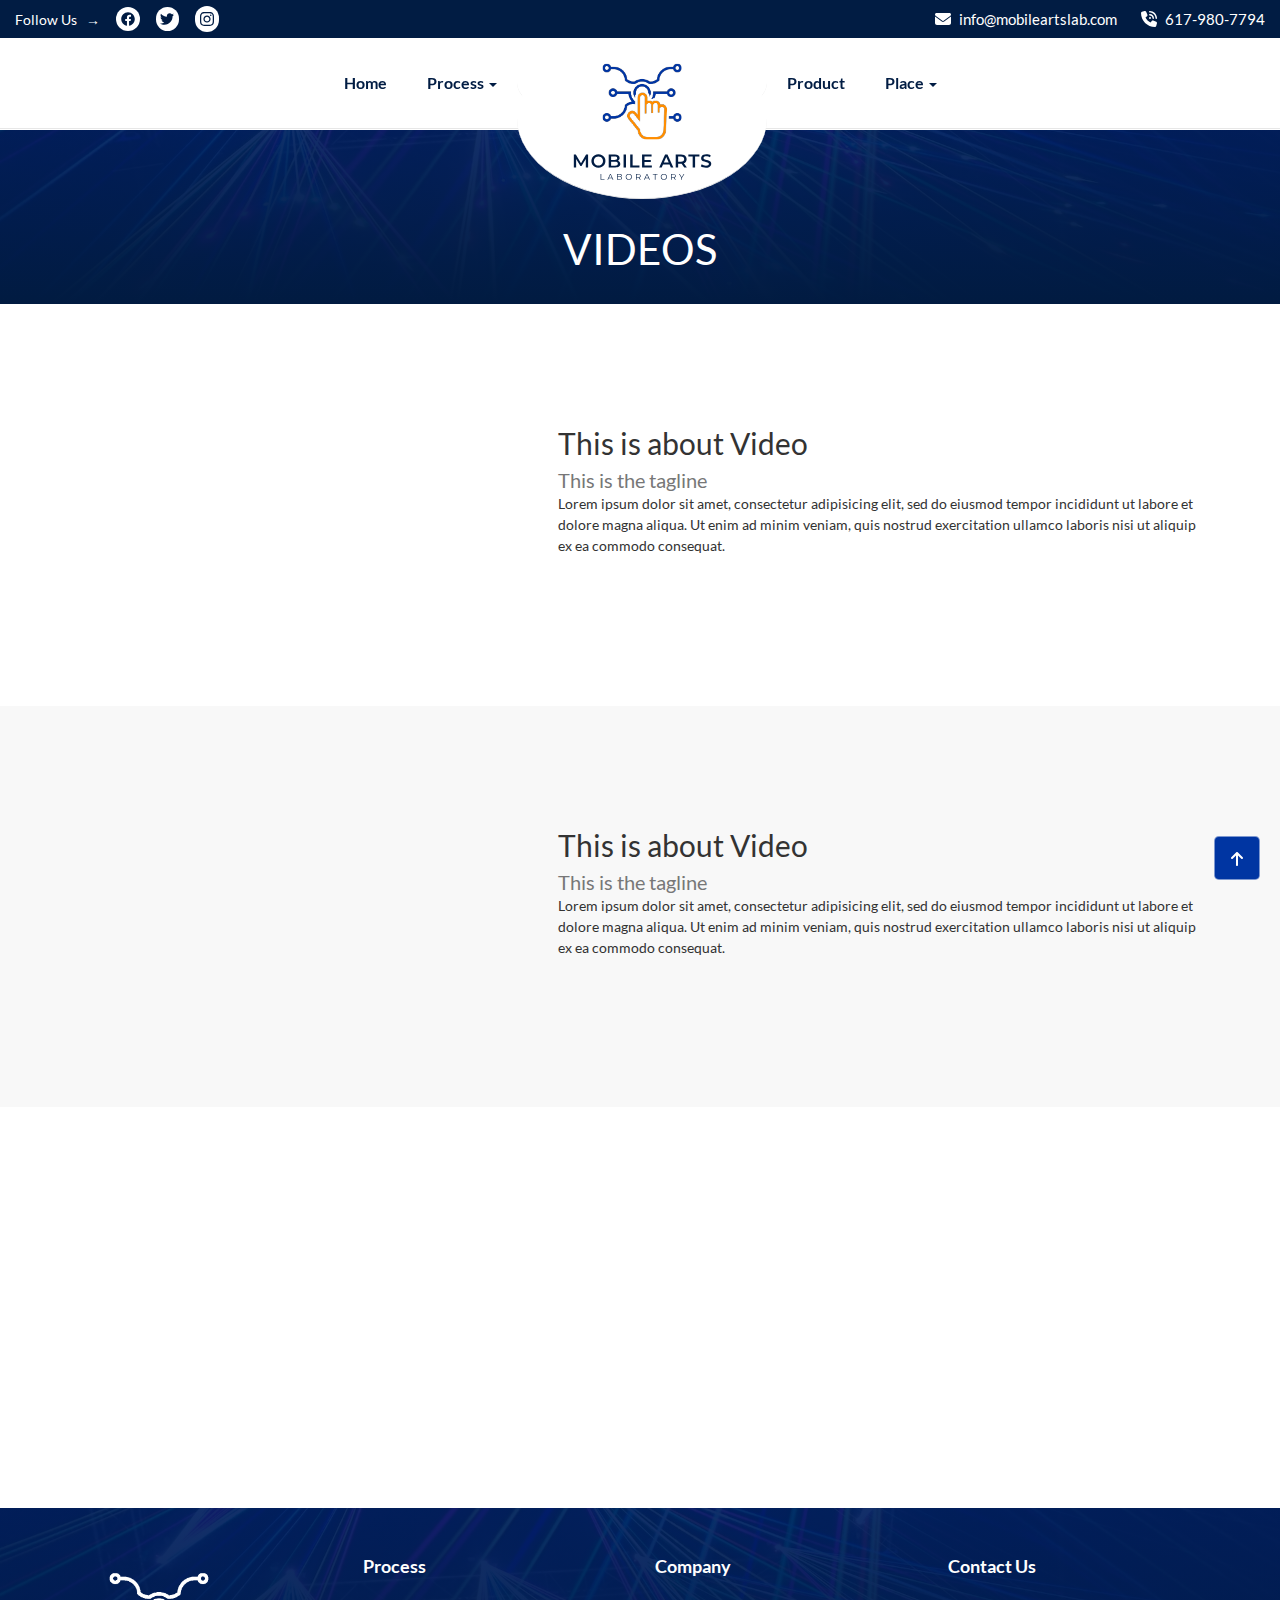
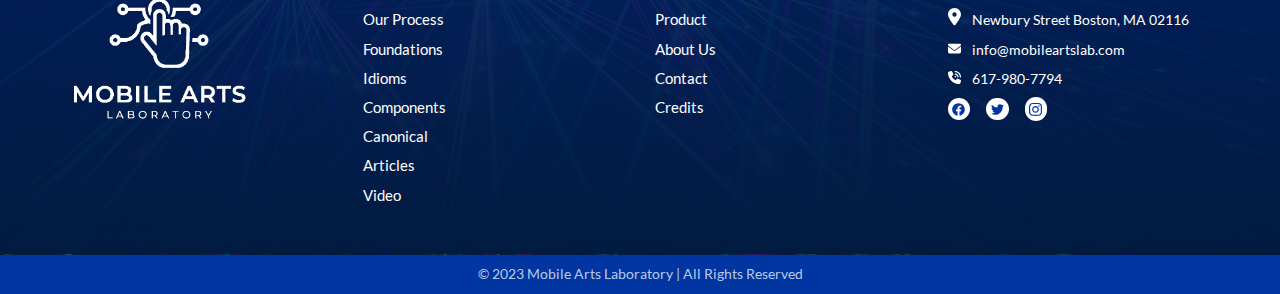
<file: video.html>
<!DOCTYPE html>
<html lang="en">
  <head>
    <meta charset="UTF-8">
    <meta http-equiv="X-UA-Compatible" content="IE=edge">
    <meta name="viewport" content="width=device-width, initial-scale=1.0">
    <title>Mobile Arts Laboratory | A Mobile Application Software Agency</title>
    <link rel="stylesheet" href="css/bootstrap.min.css">
    <link rel="stylesheet" href="css/animate.css">
    <link rel="stylesheet" href="css/style.css">
    <link rel="stylesheet" href="css/responsive.css">
    <link rel="shortcut icon" href="img/ma.ico">
    <!-- HTML5 shim and Respond.js for IE8 support of HTML5 elements and media queries -->
    <!-- WARNING: Respond.js doesn't work if you view the page via file:// -->
    <!--[if lt IE 9]>
      <script src="https://oss.maxcdn.com/html5shiv/3.7.3/html5shiv.min.js"></script>
      <script src="https://oss.maxcdn.com/respond/1.4.2/respond.min.js"></script>
    <![endif]-->
  </head>

  <body>

    <!-- NAVBARS -->
    <nav class="navbar navbar-default navbar-fixed-top">
      <!-- TOP NAVBAR -->
      <div class="top-navbar">
        <div class="container-fluid">
          <div class="top-bar-wrap">
            <div class="social-wrap">
              <ul class="social-list">
                <li class="nav-text">Follow Us &nbsp; &#8594;</li>
                <li>
                  <a href="#">
                    <svg viewBox="0 0 512 512">
                      <path
                        d="M504 256C504 119 393 8 256 8S8 119 8 256c0 123.78 90.69 226.38 209.25 245V327.69h-63V256h63v-54.64c0-62.15 37-96.48 93.67-96.48 27.14 0 55.52 4.84 55.52 4.84v61h-31.28c-30.8 0-40.41 19.12-40.41 38.73V256h68.78l-11 71.69h-57.78V501C413.31 482.38 504 379.78 504 256z"
                      />
                    </svg>
                  </a>
                </li>
                <li>
                  <a href="#">
                    <svg viewBox="0 0 512 512">
                      <path
                        d="M459.37 151.716c.325 4.548.325 9.097.325 13.645 0 138.72-105.583 298.558-298.558 298.558-59.452 0-114.68-17.219-161.137-47.106 8.447.974 16.568 1.299 25.34 1.299 49.055 0 94.213-16.568 130.274-44.832-46.132-.975-84.792-31.188-98.112-72.772 6.498.974 12.995 1.624 19.818 1.624 9.421 0 18.843-1.3 27.614-3.573-48.081-9.747-84.143-51.98-84.143-102.985v-1.299c13.969 7.797 30.214 12.67 47.431 13.319-28.264-18.843-46.781-51.005-46.781-87.391 0-19.492 5.197-37.36 14.294-52.954 51.655 63.675 129.3 105.258 216.365 109.807-1.624-7.797-2.599-15.918-2.599-24.04 0-57.828 46.782-104.934 104.934-104.934 30.213 0 57.502 12.67 76.67 33.137 23.715-4.548 46.456-13.32 66.599-25.34-7.798 24.366-24.366 44.833-46.132 57.827 21.117-2.273 41.584-8.122 60.426-16.243-14.292 20.791-32.161 39.308-52.628 54.253z"
                      />
                    </svg>
                  </a>
                </li>
                <li>
                  <a href="#">
                    <svg viewBox="0 0 448 512">
                      <path
                        d="M224.1 141c-63.6 0-114.9 51.3-114.9 114.9s51.3 114.9 114.9 114.9S339 319.5 339 255.9 287.7 141 224.1 141zm0 189.6c-41.1 0-74.7-33.5-74.7-74.7s33.5-74.7 74.7-74.7 74.7 33.5 74.7 74.7-33.6 74.7-74.7 74.7zm146.4-194.3c0 14.9-12 26.8-26.8 26.8-14.9 0-26.8-12-26.8-26.8s12-26.8 26.8-26.8 26.8 12 26.8 26.8zm76.1 27.2c-1.7-35.9-9.9-67.7-36.2-93.9-26.2-26.2-58-34.4-93.9-36.2-37-2.1-147.9-2.1-184.9 0-35.8 1.7-67.6 9.9-93.9 36.1s-34.4 58-36.2 93.9c-2.1 37-2.1 147.9 0 184.9 1.7 35.9 9.9 67.7 36.2 93.9s58 34.4 93.9 36.2c37 2.1 147.9 2.1 184.9 0 35.9-1.7 67.7-9.9 93.9-36.2 26.2-26.2 34.4-58 36.2-93.9 2.1-37 2.1-147.8 0-184.8zM398.8 388c-7.8 19.6-22.9 34.7-42.6 42.6-29.5 11.7-99.5 9-132.1 9s-102.7 2.6-132.1-9c-19.6-7.8-34.7-22.9-42.6-42.6-11.7-29.5-9-99.5-9-132.1s-2.6-102.7 9-132.1c7.8-19.6 22.9-34.7 42.6-42.6 29.5-11.7 99.5-9 132.1-9s102.7-2.6 132.1 9c19.6 7.8 34.7 22.9 42.6 42.6 11.7 29.5 9 99.5 9 132.1s2.7 102.7-9 132.1z"
                      />
                    </svg>
                  </a>
                </li>
              </ul>
            </div>
            <div class="contact-info-wrap">
              <div class="mail">
                <span>
                  <svg viewBox="0 0 512 512">
                    <path
                      d="M48 64C21.5 64 0 85.5 0 112c0 15.1 7.1 29.3 19.2 38.4L236.8 313.6c11.4 8.5 27 8.5 38.4 0L492.8 150.4c12.1-9.1 19.2-23.3 19.2-38.4c0-26.5-21.5-48-48-48H48zM0 176V384c0 35.3 28.7 64 64 64H448c35.3 0 64-28.7 64-64V176L294.4 339.2c-22.8 17.1-54 17.1-76.8 0L0 176z"
                    />
                  </svg>
                </span>
                <a href="mailto:info@mobileartslab.com">info@mobileartslab.com</a>
              </div>
              <div class="phone">
                <span>
                  <svg viewBox="0 0 512 512">
                    <path
                      d="M280 0C408.1 0 512 103.9 512 232c0 13.3-10.7 24-24 24s-24-10.7-24-24c0-101.6-82.4-184-184-184c-13.3 0-24-10.7-24-24s10.7-24 24-24zm8 192a32 32 0 1 1 0 64 32 32 0 1 1 0-64zm-32-72c0-13.3 10.7-24 24-24c75.1 0 136 60.9 136 136c0 13.3-10.7 24-24 24s-24-10.7-24-24c0-48.6-39.4-88-88-88c-13.3 0-24-10.7-24-24zM117.5 1.4c19.4-5.3 39.7 4.6 47.4 23.2l40 96c6.8 16.3 2.1 35.2-11.6 46.3L144 207.3c33.3 70.4 90.3 127.4 160.7 160.7L345 318.7c11.2-13.7 30-18.4 46.3-11.6l96 40c18.6 7.7 28.5 28 23.2 47.4l-24 88C481.8 499.9 466 512 448 512C200.6 512 0 311.4 0 64C0 46 12.1 30.2 29.5 25.4l88-24z"
                    />
                  </svg>
                </span>
                <a href="tel:6179807794">617-980-7794</a>
              </div>
            </div>
          </div>
        </div>
      </div>
      <!-- PRIMARY NAVBAR -->
      <div class="container navbar-container">
        <div class="navbar-header">
          <button
            type="button" class="navbar-toggle collapsed" data-toggle="collapse" data-target="#navbar-collapse-1"aria-expanded="false">
            <span class="sr-only">Toggle navigation</span>
            <span class="icon-bar"></span>
            <span class="icon-bar"></span>
            <span class="icon-bar"></span>
          </button>
          <a class="navbar-brand mobile-logo" href="#hero">
            <div class="mobile-logo-wrap">
              <img src="./img/MAL-mobile.svg" alt="nav-logo" class="img-responsive">
            </div>
          </a>
        </div>
        <div class="collapse navbar-collapse" id="navbar-collapse-1">
          <ul class="nav navbar-nav navbar-center">
            <li><a href="index.html" class="nav-link">Home</a></li>
            <li class="dropdown">
              <a href="#" class="dropdown-toggle nav-link" data-toggle="dropdown" role="button" aria-haspopup="true" aria-expanded="false">Process <span class="caret"></span></a>
              <ul class="dropdown-menu">
                <li><a href="process.html">Our Process</a></li>
                <li><a href="foundations.html">Foundations</a></li>
                <li><a href="idioms.html">Idioms</a></li>
                <li><a href="components.html">Components</a></li>
                <li><a href="canonical.html">Canonical</a></li>
                <li><a href="articles.html">Articles</a></li>
                <li><a href="video.html">Video</a></li>
              </ul>
            </li>
            <!-- <div class="nav-inner-white-bg-container"></div> -->
            <li class="nav-logo-wrap">
              <div class="nav-img-wrap">
                <a href="#hero"><img src="./img/MAL.svg" alt="nav-logo" class="img-fluid"></a>
              </div>
            </li>
            <li><a href="product.html" class="nav-link">Product</a></li>
            <li class="dropdown">
              <a href="#" class="dropdown-toggle nav-link" data-toggle="dropdown" role="button" aria-haspopup="true" aria-expanded="false">Place <span class="caret"></span></a>
              <ul class="dropdown-menu">
                <li><a href="index.html#our-company">About Us</a></li>
                <li><a href="index.html#contact">Contact</a></li>
                <li><a href="credits.html">Credits</a></li>
              </ul>
            </li>
              <li>
                <!-- Mobile Only Contact Details Starts Here -->
                <div class="mobile-only-contact-details-wrapper">
                  <!-- Contact Info Wrap for mobile only -->
                  <div class="contact-info-wrap">
                    <div class="mail">
                      <span>
                        <svg viewBox="0 0 512 512">
                          <path
                            d="M48 64C21.5 64 0 85.5 0 112c0 15.1 7.1 29.3 19.2 38.4L236.8 313.6c11.4 8.5 27 8.5 38.4 0L492.8 150.4c12.1-9.1 19.2-23.3 19.2-38.4c0-26.5-21.5-48-48-48H48zM0 176V384c0 35.3 28.7 64 64 64H448c35.3 0 64-28.7 64-64V176L294.4 339.2c-22.8 17.1-54 17.1-76.8 0L0 176z"
                          ></path>
                        </svg>
                      </span>
                      <a href="mailto:softerarts@mail.com"
                        >softerarts@mail.com</a
                      >
                    </div>
                    <div class="phone">
                      <span>
                        <svg viewBox="0 0 512 512">
                          <path
                            d="M280 0C408.1 0 512 103.9 512 232c0 13.3-10.7 24-24 24s-24-10.7-24-24c0-101.6-82.4-184-184-184c-13.3 0-24-10.7-24-24s10.7-24 24-24zm8 192a32 32 0 1 1 0 64 32 32 0 1 1 0-64zm-32-72c0-13.3 10.7-24 24-24c75.1 0 136 60.9 136 136c0 13.3-10.7 24-24 24s-24-10.7-24-24c0-48.6-39.4-88-88-88c-13.3 0-24-10.7-24-24zM117.5 1.4c19.4-5.3 39.7 4.6 47.4 23.2l40 96c6.8 16.3 2.1 35.2-11.6 46.3L144 207.3c33.3 70.4 90.3 127.4 160.7 160.7L345 318.7c11.2-13.7 30-18.4 46.3-11.6l96 40c18.6 7.7 28.5 28 23.2 47.4l-24 88C481.8 499.9 466 512 448 512C200.6 512 0 311.4 0 64C0 46 12.1 30.2 29.5 25.4l88-24z"
                          ></path>
                        </svg>
                      </span>
                      <a href="tel:+76678345">+76 678 345</a>
                    </div>
                  </div>
                  <!-- Social Wrap for mobile only -->
                  <div class="social-wrap">
                    <ul class="social-list">
                      <li>
                        <a href="#">
                          <svg viewBox="0 0 512 512">
                            <path
                              d="M504 256C504 119 393 8 256 8S8 119 8 256c0 123.78 90.69 226.38 209.25 245V327.69h-63V256h63v-54.64c0-62.15 37-96.48 93.67-96.48 27.14 0 55.52 4.84 55.52 4.84v61h-31.28c-30.8 0-40.41 19.12-40.41 38.73V256h68.78l-11 71.69h-57.78V501C413.31 482.38 504 379.78 504 256z"
                            />
                          </svg>
                        </a>
                      </li>
                      <li>
                        <a href="#">
                          <svg viewBox="0 0 512 512">
                            <path
                              d="M459.37 151.716c.325 4.548.325 9.097.325 13.645 0 138.72-105.583 298.558-298.558 298.558-59.452 0-114.68-17.219-161.137-47.106 8.447.974 16.568 1.299 25.34 1.299 49.055 0 94.213-16.568 130.274-44.832-46.132-.975-84.792-31.188-98.112-72.772 6.498.974 12.995 1.624 19.818 1.624 9.421 0 18.843-1.3 27.614-3.573-48.081-9.747-84.143-51.98-84.143-102.985v-1.299c13.969 7.797 30.214 12.67 47.431 13.319-28.264-18.843-46.781-51.005-46.781-87.391 0-19.492 5.197-37.36 14.294-52.954 51.655 63.675 129.3 105.258 216.365 109.807-1.624-7.797-2.599-15.918-2.599-24.04 0-57.828 46.782-104.934 104.934-104.934 30.213 0 57.502 12.67 76.67 33.137 23.715-4.548 46.456-13.32 66.599-25.34-7.798 24.366-24.366 44.833-46.132 57.827 21.117-2.273 41.584-8.122 60.426-16.243-14.292 20.791-32.161 39.308-52.628 54.253z"
                            />
                          </svg>
                        </a>
                      </li>
                      <li>
                        <a href="#">
                          <svg viewBox="0 0 448 512">
                            <path
                              d="M224.1 141c-63.6 0-114.9 51.3-114.9 114.9s51.3 114.9 114.9 114.9S339 319.5 339 255.9 287.7 141 224.1 141zm0 189.6c-41.1 0-74.7-33.5-74.7-74.7s33.5-74.7 74.7-74.7 74.7 33.5 74.7 74.7-33.6 74.7-74.7 74.7zm146.4-194.3c0 14.9-12 26.8-26.8 26.8-14.9 0-26.8-12-26.8-26.8s12-26.8 26.8-26.8 26.8 12 26.8 26.8zm76.1 27.2c-1.7-35.9-9.9-67.7-36.2-93.9-26.2-26.2-58-34.4-93.9-36.2-37-2.1-147.9-2.1-184.9 0-35.8 1.7-67.6 9.9-93.9 36.1s-34.4 58-36.2 93.9c-2.1 37-2.1 147.9 0 184.9 1.7 35.9 9.9 67.7 36.2 93.9s58 34.4 93.9 36.2c37 2.1 147.9 2.1 184.9 0 35.9-1.7 67.7-9.9 93.9-36.2 26.2-26.2 34.4-58 36.2-93.9 2.1-37 2.1-147.8 0-184.8zM398.8 388c-7.8 19.6-22.9 34.7-42.6 42.6-29.5 11.7-99.5 9-132.1 9s-102.7 2.6-132.1-9c-19.6-7.8-34.7-22.9-42.6-42.6-11.7-29.5-9-99.5-9-132.1s-2.6-102.7 9-132.1c7.8-19.6 22.9-34.7 42.6-42.6 29.5-11.7 99.5-9 132.1-9s102.7-2.6 132.1 9c19.6 7.8 34.7 22.9 42.6 42.6 11.7 29.5 9 99.5 9 132.1s2.7 102.7-9 132.1z"
                            />
                          </svg>
                        </a>
                      </li>
                    </ul>
                  </div>
                </div>
                <!-- Mobile Only Contact Details Ends Here -->
              </li>
           
        
          </ul>
        </div>
      </div>
    </nav>

    <!-- ==== HEADER SECTION ==== -->
    <header id="header">
      <div class="container">
        <h1 class="wow fadeInUp">Videos</h1>
      </div>
    </header>
    <!-- ==== END OF HEADER SECTION ==== -->

    <section id="video">
      <div class="container">
        <div class="row">
          <div class="col-sm-5">
            <div class="embed-responsive embed-responsive-16by9">
              <iframe class="embed-responsive-item" src="https://www.youtube.com/embed/oznr-1-poSU" title="YouTube video player"></iframe>
            </div>
          </div>
          <div class="col-sm-7">
            <h2 class="wow fadeInUp">This is about Video<br><small>This is the tagline</small></h2>
            <p class="wow fadeInUp">Lorem ipsum dolor sit amet, consectetur adipisicing elit, sed do eiusmod
            tempor incididunt ut labore et dolore magna aliqua. Ut enim ad minim veniam,
            quis nostrud exercitation ullamco laboris nisi ut aliquip ex ea commodo
            consequat.</p>
          </div>
        </div>
      </div>
    </section>

    <section id="video2">
      <div class="container">
        <div class="row">
          <div class="col-sm-5">
            <div class="embed-responsive embed-responsive-16by9">
              <iframe class="embed-responsive-item" src="https://www.youtube.com/embed/oznr-1-poSU" title="YouTube video player"></iframe>
            </div>
          </div>
          <div class="col-sm-7">
            <h2 class="wow fadeInUp">This is about Video<br><small>This is the tagline</small></h2>
            <p class="wow fadeInUp">Lorem ipsum dolor sit amet, consectetur adipisicing elit, sed do eiusmod
            tempor incididunt ut labore et dolore magna aliqua. Ut enim ad minim veniam,
            quis nostrud exercitation ullamco laboris nisi ut aliquip ex ea commodo
            consequat.</p>
          </div>
        </div>
      </div>
    </section>

    <section id="video3">
      <div class="container">
        <div class="row">
          <div class="col-sm-5">
            <div class="embed-responsive embed-responsive-16by9">
              <iframe class="embed-responsive-item" src="https://www.youtube.com/embed/oznr-1-poSU" title="YouTube video player"></iframe>
            </div>
          </div>
          <div class="col-sm-7">
            <h2 class="wow fadeInUp">This is about Video<br><small>This is the tagline</small></h2>
            <p class="wow fadeInUp">Lorem ipsum dolor sit amet, consectetur adipisicing elit, sed do eiusmod
            tempor incididunt ut labore et dolore magna aliqua. Ut enim ad minim veniam,
            quis nostrud exercitation ullamco laboris nisi ut aliquip ex ea commodo
            consequat.</p>
          </div>
        </div>
      </div>
    </section>
    

    <!-- ======= FOOTER ======= -->
    <footer id="footer">
      <div class="container">
        <div class="footer-wrap">
          <div class="row footer-row">
            <div class="col-md-3 col-sm-3">
              <div class="ft-first">
                <a class="footer-navbar-brand" href="index.html">
                  <img src="img/footer-logo.png" alt="footer-logo" class="img-responsive">
                </a>
              </div>
            </div>
            <div class="col-md-3 col-sm-3">
              <div class="ft-second">
                <h4 class="links-title">Process</h4>
                <ul class="footer-links">
                  <li><a href="process.html">Our Process</a></li>
                  <li><a href="foundations.html">Foundations</a></li>
                  <li><a href="idioms.html">Idioms</a></li>
                  <li><a href="components.html">Components</a></li>
                  <li><a href="canonical.html">Canonical</a></li>
                  <li><a href="articles.html">Articles</a></li>
                  <li><a href="video.html">Video</a></li>
                </ul>
              </div>
            </div>
            <div class="col-md-3 col-sm-3">
              <div class="ft-third">
                <h4 class="links-title">Company</h4>
                <ul class="footer-links">
                  <li><a href="product.html">Product</a></li>
                  <li><a href="about.html">About Us</a></li>
                  <li><a href="contact.html">Contact</a></li>
                  <li><a href="credits.html">Credits</a></li>
                </ul>
              </div>
            </div>
            <div class="col-md-3 col-sm-3">
              <div class="ft-fourth">
                <h4 class="links-title">Contact Us</h4>
                <div class="location">
                  <span>
                    <svg viewBox="0 0 384 512">
                      <path
                        d="M215.7 499.2C267 435 384 279.4 384 192C384 86 298 0 192 0S0 86 0 192c0 87.4 117 243 168.3 307.2c12.3 15.3 35.1 15.3 47.4 0zM192 128a64 64 0 1 1 0 128 64 64 0 1 1 0-128z"
                      />
                    </svg>
                  </span>
                  Newbury Street Boston, MA 02116
                </div>
                <div class="mail">
                  <span>
                    <svg viewBox="0 0 512 512">
                      <path
                        d="M48 64C21.5 64 0 85.5 0 112c0 15.1 7.1 29.3 19.2 38.4L236.8 313.6c11.4 8.5 27 8.5 38.4 0L492.8 150.4c12.1-9.1 19.2-23.3 19.2-38.4c0-26.5-21.5-48-48-48H48zM0 176V384c0 35.3 28.7 64 64 64H448c35.3 0 64-28.7 64-64V176L294.4 339.2c-22.8 17.1-54 17.1-76.8 0L0 176z"
                      />
                    </svg>
                  </span>
                  info@mobileartslab.com
                </div>
                <div class="phone">
                  <span>
                    <svg viewBox="0 0 512 512">
                      <path
                        d="M280 0C408.1 0 512 103.9 512 232c0 13.3-10.7 24-24 24s-24-10.7-24-24c0-101.6-82.4-184-184-184c-13.3 0-24-10.7-24-24s10.7-24 24-24zm8 192a32 32 0 1 1 0 64 32 32 0 1 1 0-64zm-32-72c0-13.3 10.7-24 24-24c75.1 0 136 60.9 136 136c0 13.3-10.7 24-24 24s-24-10.7-24-24c0-48.6-39.4-88-88-88c-13.3 0-24-10.7-24-24zM117.5 1.4c19.4-5.3 39.7 4.6 47.4 23.2l40 96c6.8 16.3 2.1 35.2-11.6 46.3L144 207.3c33.3 70.4 90.3 127.4 160.7 160.7L345 318.7c11.2-13.7 30-18.4 46.3-11.6l96 40c18.6 7.7 28.5 28 23.2 47.4l-24 88C481.8 499.9 466 512 448 512C200.6 512 0 311.4 0 64C0 46 12.1 30.2 29.5 25.4l88-24z"
                      />
                    </svg>
                  </span>
                  617-980-7794
                </div>
                <div class="social-wrap">
                  <ul class="social-list">
                    <li>
                      <a href="#">
                        <svg viewBox="0 0 512 512">
                          <path
                            d="M504 256C504 119 393 8 256 8S8 119 8 256c0 123.78 90.69 226.38 209.25 245V327.69h-63V256h63v-54.64c0-62.15 37-96.48 93.67-96.48 27.14 0 55.52 4.84 55.52 4.84v61h-31.28c-30.8 0-40.41 19.12-40.41 38.73V256h68.78l-11 71.69h-57.78V501C413.31 482.38 504 379.78 504 256z"
                          />
                        </svg>
                      </a>
                    </li>
                    <li>
                      <a href="#">
                        <svg viewBox="0 0 512 512">
                          <path
                            d="M459.37 151.716c.325 4.548.325 9.097.325 13.645 0 138.72-105.583 298.558-298.558 298.558-59.452 0-114.68-17.219-161.137-47.106 8.447.974 16.568 1.299 25.34 1.299 49.055 0 94.213-16.568 130.274-44.832-46.132-.975-84.792-31.188-98.112-72.772 6.498.974 12.995 1.624 19.818 1.624 9.421 0 18.843-1.3 27.614-3.573-48.081-9.747-84.143-51.98-84.143-102.985v-1.299c13.969 7.797 30.214 12.67 47.431 13.319-28.264-18.843-46.781-51.005-46.781-87.391 0-19.492 5.197-37.36 14.294-52.954 51.655 63.675 129.3 105.258 216.365 109.807-1.624-7.797-2.599-15.918-2.599-24.04 0-57.828 46.782-104.934 104.934-104.934 30.213 0 57.502 12.67 76.67 33.137 23.715-4.548 46.456-13.32 66.599-25.34-7.798 24.366-24.366 44.833-46.132 57.827 21.117-2.273 41.584-8.122 60.426-16.243-14.292 20.791-32.161 39.308-52.628 54.253z"
                          />
                        </svg>
                      </a>
                    </li>
                    <li>
                      <a href="#">
                        <svg viewBox="0 0 448 512">
                          <path
                            d="M224.1 141c-63.6 0-114.9 51.3-114.9 114.9s51.3 114.9 114.9 114.9S339 319.5 339 255.9 287.7 141 224.1 141zm0 189.6c-41.1 0-74.7-33.5-74.7-74.7s33.5-74.7 74.7-74.7 74.7 33.5 74.7 74.7-33.6 74.7-74.7 74.7zm146.4-194.3c0 14.9-12 26.8-26.8 26.8-14.9 0-26.8-12-26.8-26.8s12-26.8 26.8-26.8 26.8 12 26.8 26.8zm76.1 27.2c-1.7-35.9-9.9-67.7-36.2-93.9-26.2-26.2-58-34.4-93.9-36.2-37-2.1-147.9-2.1-184.9 0-35.8 1.7-67.6 9.9-93.9 36.1s-34.4 58-36.2 93.9c-2.1 37-2.1 147.9 0 184.9 1.7 35.9 9.9 67.7 36.2 93.9s58 34.4 93.9 36.2c37 2.1 147.9 2.1 184.9 0 35.9-1.7 67.7-9.9 93.9-36.2 26.2-26.2 34.4-58 36.2-93.9 2.1-37 2.1-147.8 0-184.8zM398.8 388c-7.8 19.6-22.9 34.7-42.6 42.6-29.5 11.7-99.5 9-132.1 9s-102.7 2.6-132.1-9c-19.6-7.8-34.7-22.9-42.6-42.6-11.7-29.5-9-99.5-9-132.1s-2.6-102.7 9-132.1c7.8-19.6 22.9-34.7 42.6-42.6 29.5-11.7 99.5-9 132.1-9s102.7-2.6 132.1 9c19.6 7.8 34.7 22.9 42.6 42.6 11.7 29.5 9 99.5 9 132.1s2.7 102.7-9 132.1z"
                          />
                        </svg>
                      </a>
                    </li>
                  </ul>
                </div>
              </div>
            </div>
          </div>
        </div>
      </div>
    </footer>
    <div class="credit-wrap">
      <p>© 2023 Mobile Arts Laboratory | All Rights Reserved</p>
    </div>

    <!-- ==== BACK TO TOP ======= -->
    <a href="#hero" class="back-to-top-btn" title="Back to top">
      <svg viewBox="0 0 384 512">
        <path
          d="M214.6 41.4c-12.5-12.5-32.8-12.5-45.3 0l-160 160c-12.5 12.5-12.5 32.8 0 45.3s32.8 12.5 45.3 0L160 141.2V448c0 17.7 14.3 32 32 32s32-14.3 32-32V141.2L329.4 246.6c12.5 12.5 32.8 12.5 45.3 0s12.5-32.8 0-45.3l-160-160z"
        />
      </svg>
    </a>

    <script src="js/jquery.js"></script>
    <script src="js/bootstrap.min.js"></script>
    <script src="js/wow.min.js"></script>
    <script>
      $(document).ready(function () {
        // get the height of the navbar
        var navbarHeight = $(".navbar").outerHeight();

        $(window).scroll(function () {
          if ($(this).scrollTop() > navbarHeight) {
            // add a class to shrink the navbar
            $(".nav-logo-wrap").addClass("shrink");
            $(".nav-logo-wrap img").addClass("shrink");
            $(".navbar-container").addClass("shrink");
          } else {
            // remove the class to restore the navbar to its original size
            $(".nav-logo-wrap").removeClass("shrink");
            $(".nav-logo-wrap img").removeClass("shrink");
            $(".navbar-container").removeClass("shrink");
          }
        });
      });

      // ====== BACK TOP BTN =======
      $(document).ready(function () {
        // show/hide the button on scroll
        $(window).scroll(function () {
          if ($(this).scrollTop() > 100) {
            $(".back-to-top-btn").fadeIn();
          } else {
            $(".back-to-top-btn").fadeOut();
          }
        });
      });

      // ====== WOOW JS=======
      $(document).ready(function () {
        new WOW().init();
      });
    </script>
  </body>
</html>
</file>
<file: css/style.css>
/* ======= GLOBAL CSS ======= */
*,
::after,
::before {
  margin: 0;
  padding: 0;
  box-sizing: border-box;
}
html {
  scroll-behavior: smooth;
  font-size: 16px;
}
a:focus {
  color: #fff;
  outline: none;
  outline-offset: 0px;
  text-decoration: none;
}

/* PAGE HEADER */
header {
  width: 100%;
  padding: 6rem 1rem 2rem;
  margin-top: 130px;
  background: linear-gradient(to bottom, #001f5eec, #011b41),
    url("../img/footer-bg.jpg");
  background-repeat: no-repeat;
  background-size: cover;
  background-position: center;
  color: #ffffff;
  text-align: center;
}
header h1 {
  font-size: 3em;
  text-transform: uppercase;
}

/* FONTS */
@font-face {
  font-family: lato;
  src: url(../fonts/Lato-Light.ttf);
  font-weight: 300;
  font-style: normal;
}
@font-face {
  font-family: lato;
  src: url(../fonts/Lato-Regular.ttf);
  font-weight: 400;
  font-style: normal;
}
@font-face {
  font-family: lato;
  src: url(../fonts/Lato-Bold.ttf);
  font-weight: 700;
  font-style: normal;
}
@font-face {
  font-family: latoBlack;
  src: url(../fonts/Lato-Black.ttf);
  font-weight: 900;
  font-style: normal;
}
:root {
  --lightGrey: #eef2e6;
  --mainWhite: #fff;
  --darkBlue: #011c43;
  --orange: #eb8303;
  --blue: #0035a2;
  --black: #000;
}
body {
  font-family: lato, "sans-serif";
  font-weight: 400;
  line-height: 1.5;
  margin: 0 auto;
  overflow-x: hidden;
}
a,
a:visited,
a:hover {
  text-decoration: none;
  color: var(--mainWhite);
}
h1,
h2,
h3,
h4,
h5,
h6 {
  margin: 0;
}
ul {
  list-style: none;
}


/* BUTTONS */
.style-button {
  display: inline-block;
  padding: 12px 26px;
  border: 1px solid rgb(231, 139, 2);
  border-radius: 5px;
  transition: all 0.2s ease-in;
  position: relative;
  overflow: hidden;
  font-size: 0.94rem;
  z-index: 1;
  background-color: var(--orange);
  font-weight: 700;
  text-transform: uppercase;
}
.style-button:before {
  content: "";
  position: absolute;
  left: 50%;
  transform: translateX(-50%) scaleY(1) scaleX(1.25);
  top: 100%;
  width: 140%;
  height: 180%;
  background-color: rgba(0, 0, 0, 0.05);
  border-radius: 50%;
  border: 0px;
  display: block;
  transition: all 0.5s 0.1s cubic-bezier(0.55, 0, 0.1, 1);
  z-index: -1;
}
.style-button:after {
  content: "";
  position: absolute;
  left: 55%;
  transform: translateX(-50%) scaleY(1) scaleX(1.45);
  top: 180%;
  width: 160%;
  height: 190%;
  background-color: var(--blue);
  border-radius: 50%;
  border-radius: 0px;
  display: block;
  transition: all 0.5s 0.1s cubic-bezier(0.55, 0, 0.1, 1);
  z-index: -1;
}
.style-button:hover {
  color: #ffffff;
  border: 1px solid var(--blue);
}
.style-button:hover:before {
  top: -35%;
  background-color: var(--blue);
  transform: translateX(-50%) scaleY(1.3) scaleX(0.8);
}
.style-button:hover:after {
  top: -45%;
  background-color: var(--blue);
  transform: translateX(-50%) scaleY(1.3) scaleX(0.8);
}
@media screen and (max-width: 767px) {
  .style-button {
    display: inline-block;
    padding: 10px 22px;
    border: 1px solid rgb(231, 139, 2);
    border-radius: 5px;
    transition: all 0.2s ease-in;
    position: relative;
    overflow: hidden;
    font-size: 0.9rem;
    z-index: 1;
    background-color: var(--orange);
    font-weight: 700;
    text-transform: uppercase;
  }
}

.style-button2 {
  display: inline-block;
  padding: 12px 26px;
  border: 1px solid rgb(231, 139, 2);
  border-radius: 5px;
  transition: all 0.2s ease-in;
  position: relative;
  overflow: hidden;
  font-size: 0.94rem;
  z-index: 1;
  background-color: var(--blue);
  font-weight: 700;
  text-transform: uppercase;
}
.style-button2:before {
  content: "";
  position: absolute;
  left: 50%;
  transform: translateX(-50%) scaleY(1) scaleX(1.25);
  top: 100%;
  width: 140%;
  height: 180%;
  background-color: rgba(0.55, 0, 0.1, 1);
  border-radius: 50%;
  border: 0px;
  display: block;
  transition: all 0.5s 0.1s cubic-bezier(0, 0, 0, 0.05);
  z-index: -1;
}
.style-button2:after {
  content: "";
  position: absolute;
  left: 55%;
  transform: translateX(-50%) scaleY(1) scaleX(1.45);
  top: 180%;
  width: 160%;
  height: 190%;
  background-color: var(--orange);
  border-radius: 50%;
  border-radius: 0px;
  display: block;
  transition: all 0.5s 0.1s cubic-bezier(0, 0, 0, 0.05);
  z-index: -1;
}
.style-button2:hover {
  color: #ffffff;
  border: 1px solid var(--orange);
}
.style-button2:hover:before {
  top: -35%;
  background-color: var(--orange);
  transform: translateX(-50%) scaleY(1.3) scaleX(0.8);
}
.style-button2:hover:after {
  top: -45%;
  background-color: var(--orange);
  transform: translateX(-50%) scaleY(1.3) scaleX(0.8);
}
@media screen and (max-width: 767px) {
  .style-button2 {
    display: inline-block;
    padding: 10px 22px;
    border: 1px solid rgb(231, 139, 2);
    border-radius: 5px;
    transition: all 0.2s ease-in;
    position: relative;
    overflow: hidden;
    font-size: 0.9rem;
    z-index: 1;
    background-color: var(--blue);
    font-weight: 700;
    text-transform: uppercase;
  }
}


/* SECTION TITLES */
.title-wrap h4 {
  font-family: lato, sans-serif;
  font-weight: 700;
  font-size: 1.05rem;
  text-transform: uppercase;
  color: var(--orange);
  text-align: center;
}
.title-wrap h4 {
  width: 160px;
  display: grid;
  grid-template-columns: 1fr auto 1fr;
  grid-template-rows: 10px 0;
  grid-gap: 12px;
}
.title-wrap h4:after,
.title-wrap h4:before {
  content: " ";
  display: block;
  border-bottom: 2px solid var(--orange);
}
.title-wrap h2 {
  font-family: lato, sans-serif;
  font-weight: 700;
  font-size: 2.5rem;
  text-transform: capitalize;
  color: var(--darkBlue);
  text-align: center;
  margin: 0.8rem 0 1.5rem;
  line-height: 1.3;
}
.highlight {
  color: var(--blue);
}
.section {
  padding: 3rem 1rem 2rem;
}
@media screen and (max-width: 480px) {
  .section {
    padding: 3rem 0 2rem;
  }
}
@media screen and (max-width: 1199px) {
  .title-wrap h4 {
    font-size: 1rem;
  }
  .title-wrap h2 {
    font-size: 2.1rem;
    margin: 0.4rem 0 0.8rem;
  }
}
@media screen and (max-width: 767px) {
  .title-wrap h4 {
    font-size: 0.95rem;
  }
  .title-wrap h2 {
    font-size: 2rem;
    margin: 0.4rem 0 0.8rem;
  }
}
@media screen and (max-width: 480px) {
  .title-wrap h4 {
    font-size: 0.9rem;
  }
  .title-wrap h2 {
    font-size: 1.6rem;
    margin: 0.4rem 0 0.6rem;
  }
}

/* ===== NAVBARS ==== */
/* TOP NAVBAR */
.top-navbar {
  position: relative;
  background-color: var(--darkBlue);
  padding: 0.4rem 0 0.4rem;
  z-index: 2;
}
.top-bar-wrap {
  display: flex;
  justify-content: space-between;
  align-items: center;
}
.nav-text {
  color: #fff;
}
.social-list {
  display: flex;
  gap: 1rem;
  align-items: center;
  margin: 0;
}
.social-list li a {
  line-height: 1;
  padding: 0.3rem;
  border-radius: 1.5rem;
  display: flex;
  align-items: center;
  justify-content: center;
  background-color: var(--mainWhite);
  transition: all 0.3s ease-in;
  cursor: pointer;
}
.social-list li:hover a {
  background-color: var(--orange);
}
.social-list li:hover svg {
  fill: var(--mainWhite);
}
.social-list li svg {
  width: 14px;
  fill: var(--darkBlue);
}
.logo-wrap {
  position: absolute;
  margin-left: auto;
  margin-right: auto;
  top: 0.7rem;
  left: 0;
  right: 0;
  text-align: center;
}
.logo-wrap img {
  width: 75px;
  margin: auto;
}
.contact-info-wrap {
  display: flex;
  align-items: center;
  gap: 1.5rem;
  color: var(--mainWhite);
  font-family: lato;
  font-weight: 400;
  font-size: 0.94rem;
  cursor: pointer;
}
.contact-info-wrap .mail:hover a,
.contact-info-wrap .phone:hover a {
  color: var(--orange);
}
.contact-info-wrap .mail:hover span svg,
.contact-info-wrap .phone:hover span svg {
  fill: var(--orange);
}
.contact-info-wrap span {
  line-height: 0;
}
.contact-info-wrap span svg {
  width: 16px;
  fill: var(--mainWhite);
}
.mail,
.phone {
  display: flex;
  align-items: center;
  gap: 0.5rem;
}

/* PRIMARY NAVBAR */
.navbar {
  background-color: var(--mainWhite);
}
.navbar-center {
  margin-left: auto;
  margin-right: auto;
  float: none;
  width: fit-content;
  position: relative;
}
.navbar-nav li a {
  font-size: 1rem;
  font-weight: 700;
  color: var(--darkBlue) !important;
  transition: all 0.3s ease;
}
.navbar-nav li a:hover {
  color: var(--orange) !important;
}
.nav-logo-wrap {
  border-bottom: 1px solid #e7e7e7;
  background-color: #ffffff;
  border-radius: 50%;
  transition: all 0.3s ease;
  height: 90px;
}
.nav-logo-wrap.shrink {
  height: 45px;
  transition: height 0.3s ease-out;
}
.nav-inner-white-bg-container {
  position: absolute;
  width: 100%;
  height: 100%;
  top: 0;
  left: 0;
  background: #fff;
  z-index: 100;
}
.nav-img-wrap  {
  background-color: #fff;
  padding: 10px 50px 0px;
  border-radius: 50%;
  border-bottom: 1px solid #e7e7e7;
}
.nav-logo-wrap img {
  width: 150px;
  transition: width 0.25s ease-in;
}
.nav-logo-wrap.shrink img {
  width: 85px;
  transition: width 0.25s ease-out;
  padding-bottom: 0;
}
.navbar-brand img {
  width: 100%;
}
@media (max-width: 767px) {
  .navbar-default .navbar-toggle:focus,
  .navbar-default .navbar-toggle:hover {
    background-color: transparent;
  }
  .navbar-toggle .icon-bar {
    display: block;
    width: 22px;
    height: 3px;
    border-radius: 2px;
  }
  .navbar-default .navbar-toggle .icon-bar {
    background-color: var(--blue);
  }
  .navbar-default .navbar-toggle:hover .icon-bar {
    background-color: var(--orange);
  }
  .navbar-toggle {
    border: none;
  }
  .nav-logo-wrap {
    display: none;
  }
  .nav-inner-wrap {
    flex-direction: column;
    justify-content: flex-start;
    gap: 0;
    align-items: flex-start;
    height: 100%;
    padding: 0.5rem 0.5rem 1rem;
  }
  .link-left ul,
  .link-right ul {
    display: block;
  }
  .link-left li,
  .link-right li {
    padding: 0.8rem 0;
  }
  .link-left li {
    border-bottom: 1px solid #0036a256;
  }
  .link-right li {
    border-bottom: 1px solid #0036a256;
  }
  .link-right,
  .link-left {
    width: 100%;
  }
  .navbar-center {
    width: 100%;
    padding-bottom: 1rem;
  }
  .link-right ul {
    transform: translateX(0);
  }
  .mobile-logo-wrap {
    width: 150px;
  }
  .navbar-header {
    padding: 0.5rem 0;
  }
  .navbar-brand {
    padding: 8px 15px;
  }
  .nav-logo-wrap {
    display: none !important;
  }
  .social-wrap {
    margin: 1rem 0 0;
  }
  .navbar-nav .nav-link {
    border-bottom: 1px solid #011b4138;
  }
}
@media screen and (min-width: 768px) {
  .mobile-logo-wrap {
    display: none;
  }
  .mobile-logo {
     display: none;
  }
  .navbar-nav li .nav-link {
    /* padding-top: 20px; */
     padding: 35px 20px 15px;
  }
  .navbar-nav li a.shrink {
     padding-top: 15px;
  }
  .dropdown.open .dropdown-toggle:focus {
     background-color: #fff !important;
  }
}

/*  ==== HOME PAGE ====  */
/* HERO SECTION */
#hero {
  height: 700px;
  background: url("../img/company-hero2.jpg") rgba(255, 255, 255, 0.8);
  background-repeat: no-repeat;
  background-size: cover;
  background-position: center;
  background-blend-mode: overlay;
  display: grid;
  place-items: center;
  text-align: center;
  position: relative;
}
.hero-container {
  display: flex;
  justify-content: center !important;
}
.hero-wrapper {
  color: #000;
  padding: 1rem;
  margin: 5rem auto 0;
}
.hero-wrapper h4 {
  font-weight: 700;
  font-size: 1.25rem;
  letter-spacing: 1px;
}
.hero-wrapper h1 {
  font-size: 3.4rem;
  font-weight: 700;
  margin: 1.5rem 0 3rem;
  line-height: 1.1;
  text-transform: capitalize;
  font-family: latoBlack;
}

/* HERO SHAPE DIVIDER */
.shape-divider {
  position: absolute;
  bottom: 0;
  left: 0;
  width: 100%;
  overflow: hidden;
  line-height: 0;
  transform: rotate(180deg);
}
.shape-divider svg {
  position: relative;
  display: block;
  width: calc(139% + 1.3px);
  height: 96px;
  transform: rotateY(180deg);
}
.shape-divider .shape-fill {
  fill: #ffffff;
}

/* PRODUCT SECTION */
#products {
  padding: 3rem 1rem 1rem;
}
#products .title-wrap h4 {
  margin: auto;
}
.products-content-wrap .title-info {
  font-size: 1rem;
  color: #4b4b4b;
  text-align: center;
  max-width: 800px;
  margin: auto;
}
.products-item-container {
  padding: 1rem;
  margin: 3rem auto 1rem;
  display: grid;
  grid-template-columns: 1fr 1fr 1fr;
  gap: 30px;
}
.products-item {
  max-width: 300px;
  padding: 1rem 1rem;
  box-shadow: rgba(44, 44, 44, 0.2) 0px 5px 10px 0px;
  border-radius: 0.6rem;
  background: #fff;
  cursor: pointer;
  transition: all 0.2s ease-in;
  margin: 0 auto 2rem;
}
.products-item:hover {
  transform: translateY(-15px);
}
.products-item:hover .icon-item {
  background-color: var(--blue);
  transform: translateY(-5px);
}
.products-item:hover .icon-item svg {
  fill: var(--mainWhite);
}
.icon-container {
  margin: .5rem auto;
  width: fit-content;
}
.icon-item {
  display: block;
  padding: 1rem;
  border-radius: 1.5rem;
  transition: all 0.2s ease-in;
  border: 1px solid var(--blue);
}
.icon-item svg {
  fill: var(--blue);
  width: 40px;
}
.products-title {
  display: block;
  font-size: 1.2rem;
  color: var(--darkBlue);
  font-weight: 700;
  text-align: center;
  margin: 1rem auto 1rem;
}
.products-item-desc {
  font-size: 0.95rem;
  text-align: center;
  color: #4b4b4b;
}
.products-item-btn-wrap {
  width: 150px;
  margin: 2rem auto 1rem;
}
.products-item .products-item-btn {
  display: block;
  width: 120px;
  padding: 0.4rem 0;
  margin: auto;
  font-size: 0.9rem;
  background-color: transparent;
  color: var(--darkBlue);
  border-color: var(--darkBlue);
  text-transform: capitalize;
}
.products-item-btn:hover {
  color: #fff;
}

/* WEARABLES SECTION */
#wearables {
  padding: 2rem 1rem 3rem;
  background-color: #ff8d00;
  color: #ffffff;
}
#wearables .title-wrap h2 {
  text-align: left;
  color: #ffffff;
}

/* ABOUT US SECTION */
#about {
  padding: 4rem 1rem 5rem;
}
#about .title-wrap h4,
#about .title-wrap h2 {
  text-align: left;
}
.about-content-container {
  display: flex;
  align-items: center;
  justify-content: center;
}
.about-pic-wrap {
  border-radius: 0.5rem;
  overflow: hidden;
}
.about-pic-wrap img {
  width: 100%;
  height: 500px;
  object-fit: cover;
}
.about-detail-side {
  padding: 1rem 0 1rem 1rem;
}
.about-desc {
  font-weight: 400;
  font-size: 1.01rem;
  margin: 1rem 0;
}
.about-list {
  margin: 2.5rem 0;
}
.about-item {
  display: flex;
  gap: 0.5rem;
  align-items: center;
  margin-bottom: 0.8rem;
}
.about-item p {
  margin: 0;
  line-height: 1;
  font-size: 1.01rem;
  color: #4b4b4b;
}
.about-icon {
  display: block;
  width: 12px;
  height: 12px;
  background-color: #0035a2;
  border-radius: 50%;
}
.offer-item p {
  font-size: 1rem;
}
#about .btn-wrap {
  margin-top: 3rem;
}
@media (max-width: 767px) {
  .about-content-container {
    display: block;
  }
}

/* BANNER SECTION 1 */
#banner1 {
  height: 450px;
  background: url("../img/videos-bg.jpg") rgba(255, 255, 255, 0.8);
  background-repeat: no-repeat;
  background-size: cover;
  background-position: top;
  background-blend-mode: overlay;
  background-attachment: fixed;
}
.banner-wrap h2 {
  color: #000;
  font-weight: 700;
  font-size: 2.9rem;
  letter-spacing: 0.5px;
  text-align: center;
  margin-top: 30px;
  margin-bottom: 30px;
}
.banner-wrap a {
  margin: auto;
}
#banner1 .btn-wrap {
  margin-top: 3rem;
  text-align: center;
}

/* OPEN SOURCE SECTION */
#open-source {
  width: 100%;
  padding: 4rem 1rem 5rem;
}
#open-source .row {
  display: flex;
  align-items: center;
  justify-content: center;
}
.open-source-list {
  padding: 2em;
}
#open-source ul {
list-style: circle;
font-size: 1.25em;
}
.custom-indent {
  margin-left: 40px;
}
#open-source hr {
  border-color: #999999;
}
.git-img {
  margin-bottom: 15px;
}
#open-source img {
  border-radius: 0.5rem;
}

/* OUR COMPANY SECTION */
#our-company {
  width: 100%;
  padding: 4rem 1rem 5rem;
  background-color: #f8f8f8;
}
#our-company .row {
  display: flex;
  align-items: center;
  justify-content: center;
}
#our-company .content {
    padding-top: 15px;
    padding-left: 15px;
}
#our-company .title-wrap h2 {
  text-align: left;
}

/* BANNER SECTION 2 */
#banner2 {
  height: 500px;
  background: url("../img/blog-posts-bg.jpg") rgba(255, 255, 255, 0.8);
  background-repeat: no-repeat;
  background-size: cover;
  background-position: top;
  background-blend-mode: overlay;
  background-attachment: fixed;
}
.banner-wrap2 h2 {
  color: #000;
  font-weight: 700;
  font-size: 2.9rem;
  letter-spacing: 0.5px;
  text-align: center;
  margin-top: 30px;
  margin-bottom: 30px;
}
.banner-wrap2 h4 {
  color: #000000;
  font-weight: bold;
  margin-top: 15px;
  text-align: center;
}
#banner2 .btn-wrap2 {
  margin-top: 30px;
  text-align: center;
}

/* CLIENTS SECTION */
#clients {
  background-color: #f8f8f8;
}
#clients .title-wrap h4 {
  margin: auto;
}
.client-logo-wrap {
  margin: 4rem auto;
}
.pic-wrap {
  max-width: 230px;

  box-shadow: rgba(44, 44, 44, 0.137) 1px 5px 10px 0px;
  border-radius: 0.4rem;
  overflow: hidden;
  transition: all 0.2s ease-in;
  cursor: pointer;
  margin: 1rem auto;
  border-bottom: 2px solid transparent;
}
.pic-wrap:hover {
  transform: scale(1.05);
  border-bottom: 2px solid var(--blue);
}

/* CONTACT SECTION */
#contact {
  width: 100%;
  padding: 4rem 1rem 5rem;
}
#contact .row {
  display: flex;
  align-items: center;
  justify-content: center;
}
#contact .title-wrap h2 {
  text-align: left;
}
#contact img {
  max-width: 50%;
}


/* ======= PROCESS PAGE ======= */
#process {
  width: 100%;
  padding: 4rem 1rem 5rem;
}
#process .row {
  display: flex;
  align-items: center;
  justify-content: center;
}
#process img {
  border-radius: 0.5rem;
}
#process2 {
  width: 100%;
  padding: 4rem 1rem 5rem;
  background-color: #f8f8f8;
}
#process2 .row {
  display: flex;
  align-items: center;
  justify-content: center;
}
#process2 img {
  border-radius: 0.5rem;
}
#process3 {
  width: 100%;
  padding: 4rem 1rem 5rem;
}
#process3 .row {
  display: flex;
  align-items: center;
  justify-content: center;
}
#process3 img {
  border-radius: 0.5rem;
  margin-bottom: 15px;
}
#process3 a {
  margin-top: 30px;
  margin-bottom: 30px;
}

/* ======= FOUNDATIONS PAGE ======= */
#foundations {
  width: 100%;
  padding: 4rem 1rem 5rem;
}
#foundations .row {
  display: flex;
  align-items: center;
  justify-content: center;
}
#foundations img {
  border-radius: 0.5rem;
  margin-bottom: 15px;
}
#foundations a {
  margin-top: 30px;
  margin-bottom: 30px;
}
#foundations2 {
  width: 100%;
  padding: 4rem 1rem 5rem;
  background-color: #f8f8f8;
}
#foundations2 .row {
  display: flex;
  align-items: center;
  justify-content: center;
}
#foundations2 img {
  border-radius: 0.5rem;
  margin-bottom: 15px;
}
#foundations2 a {
  margin-top: 30px;
  margin-bottom: 30px;
}
#foundations3 {
  width: 100%;
  padding: 4rem 1rem 5rem;
}
#foundations3 .row {
  display: flex;
  align-items: center;
  justify-content: center;
}
#foundations3 img {
  border-radius: 0.5rem;
  margin-bottom: 15px;
}
#foundations3 a {
  margin-top: 30px;
  margin-bottom: 30px;
}

/* ======= IDIOMS PAGE ======= */
#idioms {
  width: 100%;
  padding: 4rem 1rem 5rem;
}
#idioms .row {
  display: flex;
  align-items: center;
  justify-content: center;
}
#idioms img {
  border-radius: 0.5rem;
  margin-bottom: 15px;
}
#idioms a {
  margin-top: 30px;
  margin-bottom: 30px;
}
#idioms2 {
  width: 100%;
  padding: 4rem 1rem 5rem;
  background-color: #f8f8f8;
}
#idioms2 .row {
  display: flex;
  align-items: center;
  justify-content: center;
}
#idioms2 img {
  border-radius: 0.5rem;
  margin-bottom: 15px;
}
#idioms2 a {
  margin-top: 30px;
  margin-bottom: 30px;
}
#idioms3 {
  width: 100%;
  padding: 4rem 1rem 5rem;
}
#idioms3 .row {
  display: flex;
  align-items: center;
  justify-content: center;
}
#idioms3 img {
  border-radius: 0.5rem;
  margin-bottom: 15px;
}
#idioms3 a {
  margin-top: 30px;
  margin-bottom: 30px;
}

/* ======= COMPONENTS PAGE ======= */
#components {
  width: 100%;
  padding: 4rem 1rem 5rem;
}
#components .row {
  display: flex;
  align-items: center;
  justify-content: center;
}
#components img {
  border-radius: 0.5rem;
  margin-bottom: 15px;
}
#components a {
  margin-top: 30px;
  margin-bottom: 30px;
}
#components2 {
  width: 100%;
  padding: 4rem 1rem 5rem;
  background-color: #f8f8f8;
}
#components2 .row {
  display: flex;
  align-items: center;
  justify-content: center;
}
#components2 img {
  border-radius: 0.5rem;
  margin-bottom: 15px;
}
#components2 a {
  margin-top: 30px;
  margin-bottom: 30px;
}
#components3 {
  width: 100%;
  padding: 4rem 1rem 5rem;
}
#components3 .row {
  display: flex;
  align-items: center;
  justify-content: center;
}
#components3 img {
  border-radius: 0.5rem;
  margin-bottom: 15px;
}
#components3 a {
  margin-top: 30px;
  margin-bottom: 30px;
}

/* ======= CANONICAL PAGE ======= */
#canonical {
  width: 100%;
  padding: 4rem 1rem 5rem;
}
#canonical .row {
  display: flex;
  align-items: center;
  justify-content: center;
}
#canonical img {
  border-radius: 0.5rem;
  margin-bottom: 15px;
}
#canonical a {
  margin-top: 30px;
  margin-bottom: 30px;
}
#canonical2 {
  width: 100%;
  padding: 4rem 1rem 5rem;
  background-color: #f8f8f8;
}
#canonical2 .row {
  display: flex;
  align-items: center;
  justify-content: center;
}
#canonical2 img {
  border-radius: 0.5rem;
  margin-bottom: 15px;
}
#canonical2 a {
  margin-top: 30px;
  margin-bottom: 30px;
}
#canonical3 {
  width: 100%;
  padding: 4rem 1rem 5rem;
}
#canonical3 .row {
  display: flex;
  align-items: center;
  justify-content: center;
}
#canonical3 img {
  border-radius: 0.5rem;
  margin-bottom: 15px;
}
#canonical3 a {
  margin-top: 30px;
  margin-bottom: 30px;
}

/* ======= ARTICLES PAGE ======= */
#articles {
  width: 100%;
  padding: 4rem 1rem 5rem;
}
#articles .row {
  display: flex;
  align-items: center;
  justify-content: center;
}
#articles img {
  border-radius: 0.5rem;
  margin-bottom: 15px;
}
#articles a {
  margin-top: 30px;
  margin-bottom: 30px;
}
#articles2 {
  width: 100%;
  padding: 4rem 1rem 5rem;
  background-color: #f8f8f8;
}
#articles2 .row {
  display: flex;
  align-items: center;
  justify-content: center;
}
#articles2 img {
  border-radius: 0.5rem;
  margin-bottom: 15px;
}
#articles2 a {
  margin-top: 30px;
  margin-bottom: 30px;
}
#articles3 {
  width: 100%;
  padding: 4rem 1rem 5rem;
}
#articles3 .row {
  display: flex;
  align-items: center;
  justify-content: center;
}
#articles3 img {
  border-radius: 0.5rem;
  margin-bottom: 15px;
}
#articles3 a {
  margin-top: 30px;
  margin-bottom: 30px;
}

/* ======= ARTICLE PAGE ======= */
#article {
  width: 100%;
  padding: 4rem 1rem 5rem;
}
#article .row {
  display: flex;
  align-items: center;
  justify-content: center;
}
#article img {
  border-radius: 0.5rem;
  margin-bottom: 15px;
}
#article a {
  margin-top: 30px;
  margin-bottom: 30px;
}
#article .meta {
  margin-top: 15px;
  margin-bottom: 15px;
}

/* ======= BASIC PAGE ======= */
#basic {
  width: 100%;
  padding: 3rem 1rem 5rem;
}
#basic img {
  border-radius: 0.5rem;
  margin-bottom: 15px;
}
#basic a {
  margin-top: 30px;
  margin-bottom: 30px;
}
#basic2 {
  width: 100%;
  padding: 5rem 1rem 5rem;
  background-color: #f8f8f8;
}
#basic2 img {
  border-radius: 0.5rem;
  margin-bottom: 15px;
}
#basic2 a {
  margin-top: 30px;
  margin-bottom: 30px;
}


/* ======= VIDEO PAGE ======= */
#video {
  width: 100%;
  padding: 4rem 1rem 5rem;
}
#video .row {
  display: flex;
  align-items: center;
  justify-content: center;
}
#video img {
  border-radius: 0.5rem;
  margin-bottom: 15px;
}
#video a {
  margin-top: 30px;
  margin-bottom: 30px;
}
#video2 {
  width: 100%;
  padding: 4rem 1rem 5rem;
  background-color: #f8f8f8;
}
#video2 .row {
  display: flex;
  align-items: center;
  justify-content: center;
}
#video2 img {
  border-radius: 0.5rem;
  margin-bottom: 15px;
}
#video2 a {
  margin-top: 30px;
  margin-bottom: 30px;
}
#video3 {
  width: 100%;
  padding: 4rem 1rem 5rem;
}
#video3 .row {
  display: flex;
  align-items: center;
  justify-content: center;
}
#video3 img {
  border-radius: 0.5rem;
  margin-bottom: 15px;
}
#video3 a {
  margin-top: 30px;
  margin-bottom: 30px;
}

/* ======= PRODUCT PAGE ======= */
#product {
  width: 100%;
  padding: 4rem 1rem 5rem;
}
#product .row {
  display: flex;
  align-items: center;
  justify-content: center;
}
#product img {
  border-radius: 0.5rem;
  margin-bottom: 15px;
}
#product a {
  margin-top: 30px;
  margin-bottom: 30px;
}
#product2 {
  width: 100%;
  padding: 4rem 1rem 5rem;
  background-color: #f8f8f8;
}
#product2 .row {
  display: flex;
  align-items: center;
  justify-content: center;
}
#product2 img {
  border-radius: 0.5rem;
  margin-bottom: 15px;
}
#product2 a {
  margin-top: 30px;
  margin-bottom: 30px;
}
#product3 {
  width: 100%;
  padding: 4rem 1rem 5rem;
}
#product3 .row {
  display: flex;
  align-items: center;
  justify-content: center;
}
#product3 img {
  border-radius: 0.5rem;
  margin-bottom: 15px;
}
#product3 a {
  margin-top: 30px;
  margin-bottom: 30px;
}

/* ======= CREDITS PAGE ======= */
#credits {
  width: 100%;
  padding: 4rem 1rem 5rem;
}
#credits .row {
  display: flex;
  align-items: center;
  justify-content: center;
}
#credits img {
  border-radius: 0.5rem;
  margin-bottom: 15px;
}
#credits a {
  margin-top: 30px;
  margin-bottom: 30px;
}
#credits2 {
  width: 100%;
  padding: 4rem 1rem 5rem;
  background-color: #f8f8f8;
}
#credits2 .row {
  display: flex;
  align-items: center;
  justify-content: center;
}
#credits2 img {
  border-radius: 0.5rem;
  margin-bottom: 15px;
}
#credits2 a {
  margin-top: 30px;
  margin-bottom: 30px;
}
#credits3 {
  width: 100%;
  padding: 4rem 1rem 5rem;
}
#credits3 .row {
  display: flex;
  align-items: center;
  justify-content: center;
}
#credits3 img {
  border-radius: 0.5rem;
  margin-bottom: 15px;
}
#credits3 a {
  margin-top: 30px;
  margin-bottom: 30px;
}

/* ======= FOOTER ======= */
#footer {
  width: 100%;
  padding: 3rem 1rem 2rem;
  background: linear-gradient(to bottom, #001f5eec, #011b41),
    url("../img/footer-bg.jpg");
  background-repeat: no-repeat;
  background-size: cover;
  background-position: center;
}
.ft-first .footer-navbar-brand img {
  Max-width: 180px;
}
.ft-first p,
.ft-fourth p {
  margin: 2rem 0;
  font-size: 0.95rem;
  color: #fefefe;
}
.ft-fourth {
  color: var(--mainWhite);
}
#footer .social-list li a {
  background-color: var(--mainWhite);
  cursor: pointer;
}
#footer .social-list li:hover a {
  background-color: var(--orange);
}
#footer .social-list li svg {
  width: 13px;
  fill: var(--blue);
}
#footer .social-list li:hover svg {
  fill: var(--mainWhite);
}
.links-title {
  color: #fefefe;
  font-size: 1.15rem;
  font-weight: 700;
  margin-bottom: 2rem;
}
.footer-links {
  padding: 0;
}
.footer-links li a {
  display: inline-block;
  color: #fefefe;
  font-size: 0.95rem;
  margin-bottom: 0.4rem;
  transition: all 0.2s ease-in;
}
.footer-links a:hover {
  color: var(--orange);
}
#footer .ft-fourth span svg {
  width: 13px;
  fill: var(--mainWhite);
}
.ft-fourth div {
  margin-bottom: 0.5rem;
}
#footer .ft-fourth .location,
#footer .ft-fourth .mail,
#footer .ft-fourth .phone {
  display: flex;
  align-items: center;
  gap: 0.7rem;
  margin-bottom: 0.5rem;
}
.credit-wrap {
  background-color: var(--blue);
  padding: 0.6rem;
}
.credit-wrap p {
  margin: 0;
  color: #fefefebd;
  text-align: center;
  font-size: 0.85rem;
}

/* ======= BACK TOP TOP BUTTON ======= */
.back-to-top-btn {
  position: fixed;
  bottom: 20px;
  right: 20px;
  z-index: 99;
  font-size: 24px;
  border: 1px solid #ffffff7e;
  outline: none;
  background-color: var(--blue);
  color: white;
  cursor: pointer;
  padding: 0.2rem 1rem;
  border-radius: 0.3rem;
  transition: all 0.3s ease-in;
}

.back-to-top-btn svg {
  width: 12px;
  fill: var(--mainWhite);
}

.back-to-top-btn:hover {
  background-color: var(--orange);
}

/* ========================================== */
/* RESPONSIVE MEDIA QUERIES */
/* =========================================== */
@media screen and (max-width: 991px) {
  .hero-wrapper h4 {
    font-size: 1.1rem;
  }

  .hero-wrapper h1 {
    font-size: 3.5rem;
  }

  #about {
    padding: 4rem 1rem 3rem;
  }
  .about-detail-side {
    padding: 2.5rem 0 1rem 1rem;
  }

  .who-detail-side {
    padding: 1rem 0 3rem 0rem;
  }

  .banner-wrap h2 {
    font-size: 2.4rem;
  }
  .team-item-container {
    margin: 2rem auto 0;
  }

  .member-pic-wrap {
    height: 350px;
  }
}

/* ===== EXTRA SMALL DEVICES ===== */
@media screen and (max-width: 767px) {
  .hero-wrapper h4 {
    font-size: 1rem;
  }

  .hero-wrapper h1 {
    font-size: 2.6rem;
  }

  .service-item {
    max-width: 350px;
  }
  #about {
    padding: 4rem 0 3rem;
  }

  .about-detail-side {
    padding: 2.5rem 0 1rem 0;
  }
  .pricing-item {
    max-width: 400px;
  }
  .banner-wrap h2 {
    font-size: 2rem;
  }
  .team-item {
    max-width: 330px;
  }
  .member-pic-wrap {
    height: 400px;
  }

  #clients .pic-wrap {
    max-width: 250px;
  }
  .client-logo-wrap {
    margin: 2rem auto;
  }

  .links-title {
    margin-bottom: 1rem;
  }

  .ft-first,
  .ft-second,
  .ft-third,
  .ft-fourth {
    margin-bottom: 2rem;
  }

  .ft-first p {
    max-width: 400px;
  }
}

@media screen and (max-width: 480px) {
  .hero-wrapper h1 {
    font-size: 2rem;
  }
  .hero-wrapper {
    padding: 1rem 0;
  }

  #services {
    padding: 3rem 0 1rem;
  }
  .about-pic-wrap img {
    height: 330px;
  }

  #pricing {
    padding: 2rem 0;
  }
  .pricing-item-container {
    padding: 0.5rem;
  }
  #who-we {
    padding: 2rem 0 3rem;
  }

  .who-pic-wrap img {
    height: 330px;
  }
  .banner-wrap h2 {
    font-size: 1.5rem;
  }

  #banner {
    height: 100%;
    padding-bottom: 1rem;
  }
  .member-pic-wrap {
    height: 360px;
  }
}

@media screen and (max-width: 767px) {
  .top-navbar {
    display: none;
  }
  }
  .mobile-only-contact-details-wrapper {
  display: none;
  }

/*mobile-view*/
@media screen and (max-width: 767px) {
  .service-item-container {
    grid-template-columns: 1fr;
  }
  .mobile-only-contact-details-wrapper {
    display: block;
  }
  ul.social-list {
    display: flex;
    justify-content: center;
  }
  .social-list li svg {
    width: 20px;
  }
  .contact-info-wrap,
  .contact-info-wrap a {
    color: rgb(104, 104, 104);
    font-weight: bold;
  }
  .contact-info-wrap span svg {
    fill: var(--blue);
  }
  .contact-info-wrap {
    justify-content: center;
    padding-top: 15px;
    flex-direction: column;
    gap: 10px;
    position: relative;
    z-index: 100;
  }
  .navbar-collapse {
    max-height: 100vh !important;
  }
}

/*tab-portrait*/
@media (min-width: 768px) and (max-width: 991px) {
  .service-item-container {
    grid-template-columns: 1fr 1fr;
  }
}
</file>
<file: css/responsive.css>
/* xlg 4k */ 
@media (min-width: 3840px) {
  
}

/* lg */ 
@media (min-width: 1200px) and (max-width: 3839px) {
  
}

/* md */
@media (min-width: 992px) and (max-width: 1199px) {
  
}

/* sm */
@media (min-width: 768px) and (max-width: 991px) {
  
}

/* xs */
@media (max-width: 767px) {
  header {
    margin-top: 0px;
  }
  #open-source .row, #wearables .row, #our-company .row, #contact .row, #process .row, #process2 .row, #process3 .row, #idioms .row, #idioms2 .row, #idioms3 .row, #components .row, #components2 .row, #components3 .row, #canonical .row, #canonical2 .row, #canonical3 .row, #articles .row, #articles2 .row, #articles3 .row, #video .row, #video2 .row, #video3 .row, #product .row, #product2 .row, #product3 .row {
    display: block;
  }
  .ft-first .footer-navbar-brand img {
    margin: auto;
  }
  #process img {
    border-radius: 40px;
  }
  #wearables a {
    margin-bottom: 15px;
  }
  #banner1 {
    height: 850px;
  }
  #banner1 .embed-responsive {
    margin-bottom: 15px;
  }
  .banner-wrap {
    max-width: 80%;
    margin: auto;
  }
  .banner-wrap h4 {
    margin-bottom: 15px;
  }
  #banner1 .btn-wrap {
    margin-top: 15px;
  }
  .banner-wrap2 {
    max-width: 80%;
    margin: auto;
  }
  .banner-wrap2 h2 {
    font-size: 2rem;
    letter-spacing: 0.5px;
    text-align: center;
    margin-bottom: 30px;
  }
  .banner-wrap2 h4 {
    margin-bottom: 30px;
  }
  #banner2 {
    height: 1100px;
  }
  #banner2 .btn-wrap2 {
    margin-top: 0px;
  }

  #footer {
    text-align: center;
  }
  #footer .ft-fourth .location,
  #footer .ft-fourth .mail,
  #footer .ft-fourth .phone {
    display: block;
  }
}

/* xs portrait */
@media (max-width: 479px) {
  
}
</file>
